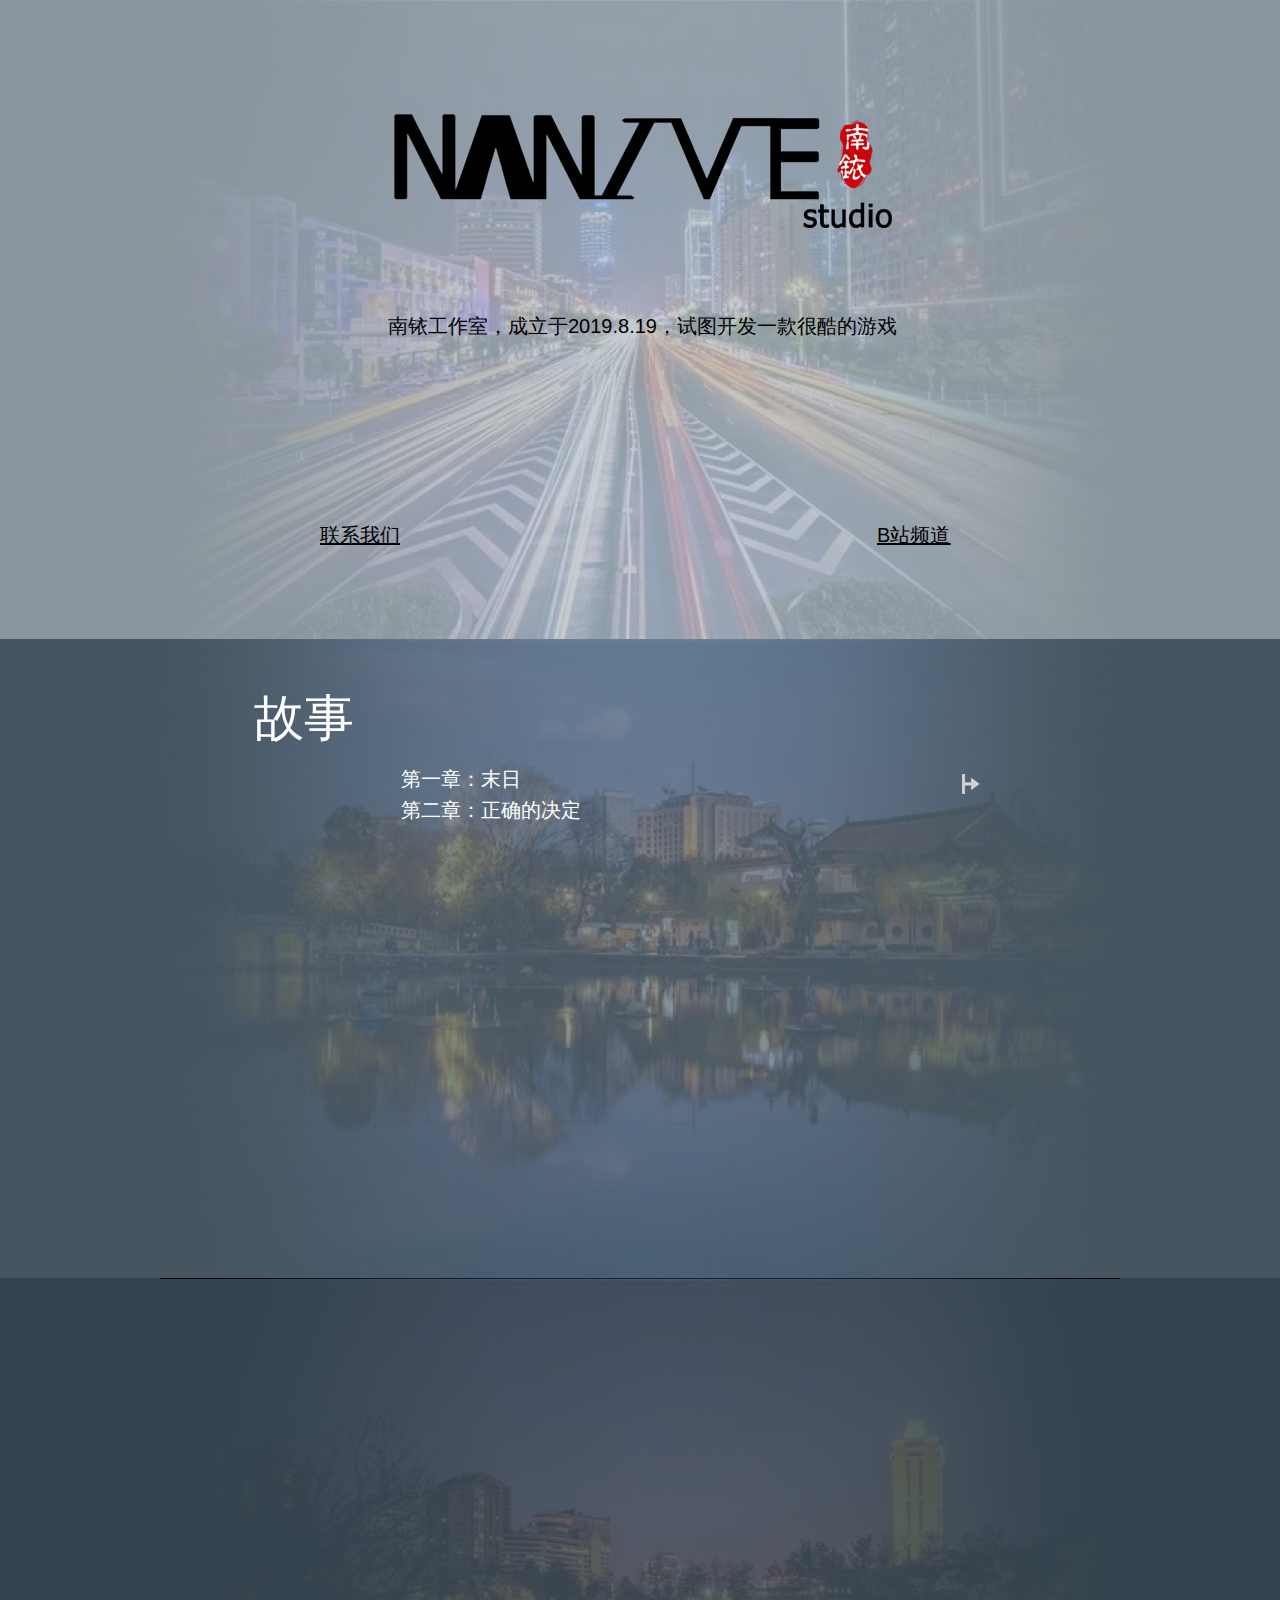
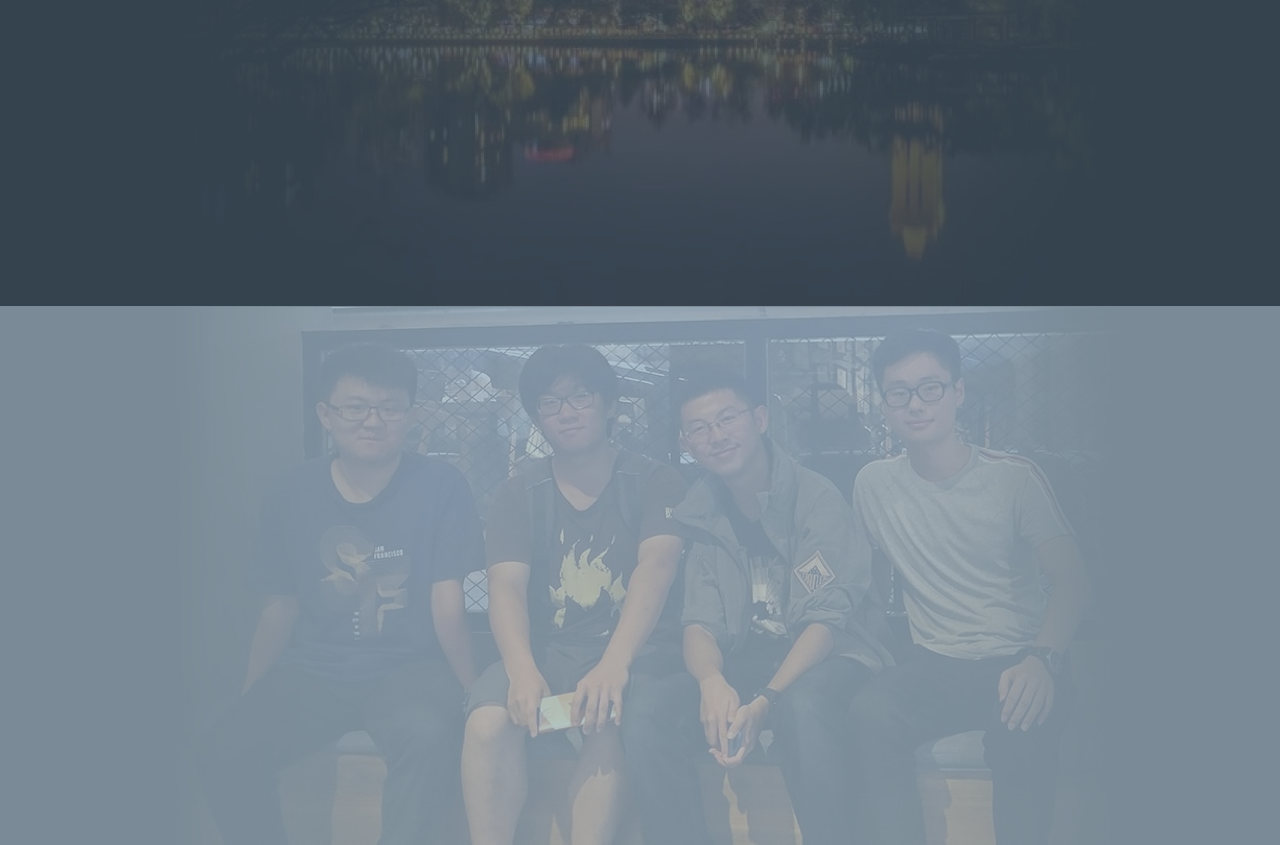
<file: index.html>
<!DOCTYPE html>
<html>
<head>
<meta charset="UTF-8">
<meta name="referrer" content="origin">
<meta name="viewport" content="width=960">
<style>.anim{visibility:hidden}</style>
<title>&#x5357;&#x94f1;</title>
<link rel="stylesheet" type="text/css" href="css/site.20200208001521.css">
<!--[if lte IE 7]>
<link rel="stylesheet" type="text/css" href="css/site.20200208001521-lteIE7.css">
<![endif]-->
<!--[if lte IE 8]>
<link rel="stylesheet" type="text/css" href="css/site.20200208001521-lteIE8.css">
<![endif]-->
<!--[if gte IE 9]>
<link rel="stylesheet" type="text/css" href="css/site.20200208001521-gteIE9.css">
<![endif]-->
</head>
<body id="body">
<div class="vis pos size cont">
<div class="pos-2 vis-2 section">
<div class="vis pos-3 size-2 cont-2">
<div class="vis pos-4 size-3 cont-3">
<picture class="img-2">
<source srcset="images/nanive_en-518-1.png 1x, images/nanive_en-1036-1.png 2x">
<img src="images/nanive_en-518-1.png" alt="" class="js img">
</picture>
</div>
<div class="vis pos-5 size-4 cont-4">
<picture class="img-4">
<source srcset="images/nanive-36.png 1x, images/nanive-72.png 2x">
<img src="images/nanive-36.png" alt="" class="js-2 img-3">
</picture>
</div>
</div>
<div class="anim fadeInUp js-3 vis-3 pos-6 size-5 cont-5">
<p class="para"><span class="font">&#x5357;&#x94f1;&#x5de5;&#x4f5c;&#x5ba4;&#xff0c;&#x6210;&#x7acb;&#x4e8e;2019.8.19&#xff0c;</span><span class="font">&#x8bd5;&#x56fe;&#x5f00;&#x53d1;</span><span class="font">&#x4e00;&#x6b3e;&#x5f88;&#x9177;&#x7684;&#x6e38;&#x620f;</span></p>
</div>
<div class="vis pos-7 size-6 cont-2">
<div class="anim fadeInLeft js-4 vis-3 pos-4 size-7 cont-6">
<p class="para"><span class="font-2"><a href="javascript:em1();">&#x8054;&#x7cfb;&#x6211;&#x4eec;</a></span></p>
</div>
<div class="anim fadeInRight js-5 vis-3 pos-8 size-7 cont-7">
<p class="para"><span class="font-2"><a target="_blank" href="https://space.bilibili.com/457047597/" rel="noopener">B&#x7ad9;</a></span><span class="font-2"><a target="_blank" href="https://space.bilibili.com/457047597/" rel="noopener">&#x9891;&#x9053;</a></span></p>
</div>
</div>
</div>
</div>
<div class="pos-9 vis-2 section-2">
<div class="vis pos-4 size-8 cont-8">
<picture class="img-6">
<source srcset="images/105141925_21-960.jpg 1x">
<img src="images/105141925_21-960.jpg" alt="" class="js-6 img-5">
</picture>
</div>
</div>
<div class="vis pos size cont-9">
<a name="story" class="vis pos-10 size-9">
</a>
<div class="pos-11 vis-2 section">
<div class="vis pos-12 size-10 cont-2">
<div class="anim fadeIn js-7 vis-3 pos-4 size-11 cont-10">
<p class="para-2"><span class="font-3">&#x6545;&#x4e8b;</span></p>
</div>
<div class="vis pos-13 size-12 colwrapper">
<div class="anim fadeInLeft js-8 vis-3 pos-4 size-13 cont-11">
<p class="para"><span class="font-4">&#x7b2c;&#x4e00;&#x7ae0;&#xff1a;</span><span class="font-4">&#x672b;&#x65e5;&nbsp;</span></p>
</div>
<div class="vis pos-14 size-14 cont-2">
<div class="vis pos-4 size-14 colwrapper">
<div class="anim fadeInLeft js-9 vis-3 pos-4 size-13 cont-12">
<p class="para"><span class="font-4">&#x7b2c;&#x4e8c;&#x7ae0;&#xff1a;</span><span class="font-4">&#x6b63;&#x786e;&#x7684;&#x51b3;&#x5b9a;&nbsp;</span></p>
</div>
<div class="vis pos-15 size-15 cont-2">
<div class="vis pos-4 size-15 colwrapper">
<div class="anim fadeInLeft js-10 vis-3 pos-4 size-13 cont-13">
<p class="para"><span class="font-4">&#x7b2c;&#x4e09;&#x7ae0;&#xff1a;</span><span class="font-4">&#x542f;&#x7a0b;&#x53f7;&nbsp;&nbsp;</span></p>
</div>
<div class="vis pos-14 size-16 cont-2">
<div class="vis pos-4 size-16 colwrapper">
<div class="anim fadeInLeft js-11 vis-3 pos-4 size-13 cont-14">
<p class="para"><span class="font-4">&#x7b2c;&#x56db;&#x7ae0;&#xff1a;</span><span class="font-4">&#x91d1;&#x5c5e;&#x5de8;&#x517d;</span></p>
</div>
<div class="vis pos-16 size-17 cont-2">
<div class="vis pos-4 size-17 colwrapper">
<div class="anim fadeInLeft js-12 vis-3 pos-4 size-13 cont-15">
<p class="para"><span class="font-4">&#x7b2c;&#x4e94;&#x7ae0;&#xff1a;</span><span class="font-4">&#x76f8;&#x9047;</span></p>
</div>
<div class="anim fadeInLeft js-13 vis-3 pos-16 size-13 cont-16">
<p class="para"><span class="font-4">&#x7b2c;&#x516d;&#x7ae0;&#xff1a;</span></p>
</div>
</div>
</div>
</div>
</div>
</div>
</div>
</div>
</div>
</div>
<div class="vis pos-17 size-18 colwrapper">
<div class="vis pos-4 size-19 cont-17">
<a class="anchor" href="chapter2.html"><picture class="img-8"><source srcset="images/picture4-18.png 1x, images/picture4-36.png 2x"><img src="images/picture4-18.png" alt="" class="js-14 anim fadeInRight img-7"></picture></a>
</div>
<div class="vis pos-18 size-19 cont-18">
<a class="anchor" href="chapter3.html"><picture class="img-8"><source srcset="images/picture4-18.png 1x, images/picture4-36.png 2x"><img src="images/picture4-18.png" alt="" class="js-15 anim fadeInRight img-7"></picture></a>
</div>
<div class="vis pos-19 size-19 cont-19">
<a class="anchor" href="chapter4.html"><picture class="img-8"><source srcset="images/picture4-18.png 1x, images/picture4-36.png 2x"><img src="images/picture4-18.png" alt="" class="js-16 anim fadeInRight img-7"></picture></a>
</div>
<div class="vis pos-20 size-19 cont-20">
<a class="anchor" href="chapter5.html"><picture class="img-8"><source srcset="images/picture4-18.png 1x, images/picture4-36.png 2x"><img src="images/picture4-18.png" alt="" class="js-17 anim fadeInRight img-7"></picture></a>
</div>
</div>
<div class="vis pos-21 size-20 colwrapper">
<div class="vis pos-4 size-19 cont-21">
<a class="anchor" href="chapter1.html"><picture class="img-8"><source srcset="images/picture4-18.png 1x, images/picture4-36.png 2x"><img src="images/picture4-18.png" alt="" class="js-18 anim fadeInRight img-7"></picture></a>
</div>
<div class="vis pos-22 size-19 cont-22">
<picture class="img-8">
<source srcset="images/picture4-18.png 1x, images/picture4-36.png 2x">
<img src="images/picture4-18.png" alt="" class="js-19 anim fadeInRight img-7">
</picture>
</div>
</div>
</div>
</div>
</div>
<div class="pos-9 vis-2 section-2">
<div class="vis pos-4 size-21 cont-23">
<picture class="img-10">
<source srcset="images/105141925_71-960.jpg 1x">
<img src="images/105141925_71-960.jpg" alt="" class="js-20 img-9">
</picture>
</div>
</div>
<div class="vis pos-23 size-22 cont-24">
<a name="gear" class="vis pos-24 size-9">
</a>
<div class="pos-25 vis-2 section">
<div class="vis pos-26 size-23 cont-2">
<div class="anim fadeIn js-21 vis-3 pos-4 size-11 cont-25">
<p class="para-2"><span class="font-3">&#x88c5;&#x5907;</span></p>
</div>
<div class="anim fadeInLeft js-22 vis-3 pos-13 size-13 cont-26">
<p class="para"><span class="font-4">&#x591a;&#x529f;&#x80fd;&#x624b;&#x67aa;</span></p>
</div>
<div class="vis pos-27 size-19 cont-27">
<a class="anchor" href="pistol.html"><picture class="img-8"><source srcset="images/picture4-18.png 1x, images/picture4-36.png 2x"><img src="images/picture4-18.png" alt="" class="js-23 anim fadeInRight img-7"></picture></a>
</div>
</div>
<div class="vis pos-28 size-24 cont-2">
<div class="anim fadeInLeft js-24 vis-3 pos-4 size-13 cont-28">
<p class="para"><span class="font-4">&#x591a;&#x529f;&#x80fd;&#x519b;&#x94f2;</span></p>
</div>
<div class="vis pos-29 size-19 cont-29">
<a class="anchor" href="shovel.html"><picture class="img-8"><source srcset="images/picture4-18.png 1x, images/picture4-36.png 2x"><img src="images/picture4-18.png" alt="" class="js-25 anim fadeInRight img-7"></picture></a>
</div>
</div>
<div class="vis pos-28 size-24 cont-2">
<div class="anim fadeInLeft js-26 vis-3 pos-4 size-13 cont-30">
<p class="para"><span class="font-4">&#x591a;&#x529f;&#x80fd;&#x8ffd;&#x968f;&#x8005;&#x65e0;&#x4eba;&#x673a;</span></p>
</div>
<div class="vis pos-29 size-19 cont-31">
<a class="anchor" href="drone.html"><picture class="img-8"><source srcset="images/picture4-18.png 1x, images/picture4-36.png 2x"><img src="images/picture4-18.png" alt="" class="js-27 anim fadeInRight img-7"></picture></a>
</div>
</div>
</div>
</div>
<div class="pos-30 vis-2 section-2">
<div class="vis pos-4 size-25 cont-32">
<picture class="img-12">
<source srcset="images/105141925_81-960.jpg 1x">
<img src="images/105141925_81-960.jpg" alt="" class="js-28 img-11">
</picture>
</div>
</div>
<div class="vis pos-23 size-26 cont-33">
<div class="pos-31 vis-2 section">
<div class="vis pos-26 size-27 cont-2">
<div class="anim fadeIn js-29 vis-3 pos-4 size-11 cont-34">
<p class="para-2"><span class="font-5">&#x6e38;&#x620f;</span></p>
</div>
<div class="anim fadeInUp js-30 vis-3 pos-13 size-13 cont-35">
<p class="para"><span class="font">&#x5373;&#x5c06;&#x4e0a;&#x7ebf;&hellip;</span></p>
</div>
</div>
</div>
</div>
<div class="pos-32 vis-2 section-2">
<div class="vis pos-4 size-28 cont-36">
<picture class="img-14">
<source srcset="images/us-956.jpg 1x">
<img src="images/us-956.jpg" alt="" class="js-31 img-13">
</picture>
</div>
</div>
<script type="text/javascript" src="js/jquery.js"></script>
<script type="text/javascript" src="js/woolite.js"></script>
<script type="text/javascript" src="js/index.20200208001521.js"></script>
<script type="text/javascript">
var ver=RegExp(/Mozilla\/5\.0 \(Linux; .; Android ([\d.]+)/).exec(navigator.userAgent);if(ver&&parseFloat(ver[1])<5){document.getElementsByTagName('body')[0].className+=' whitespacefix';}
</script>
</body>
</html>
</file>
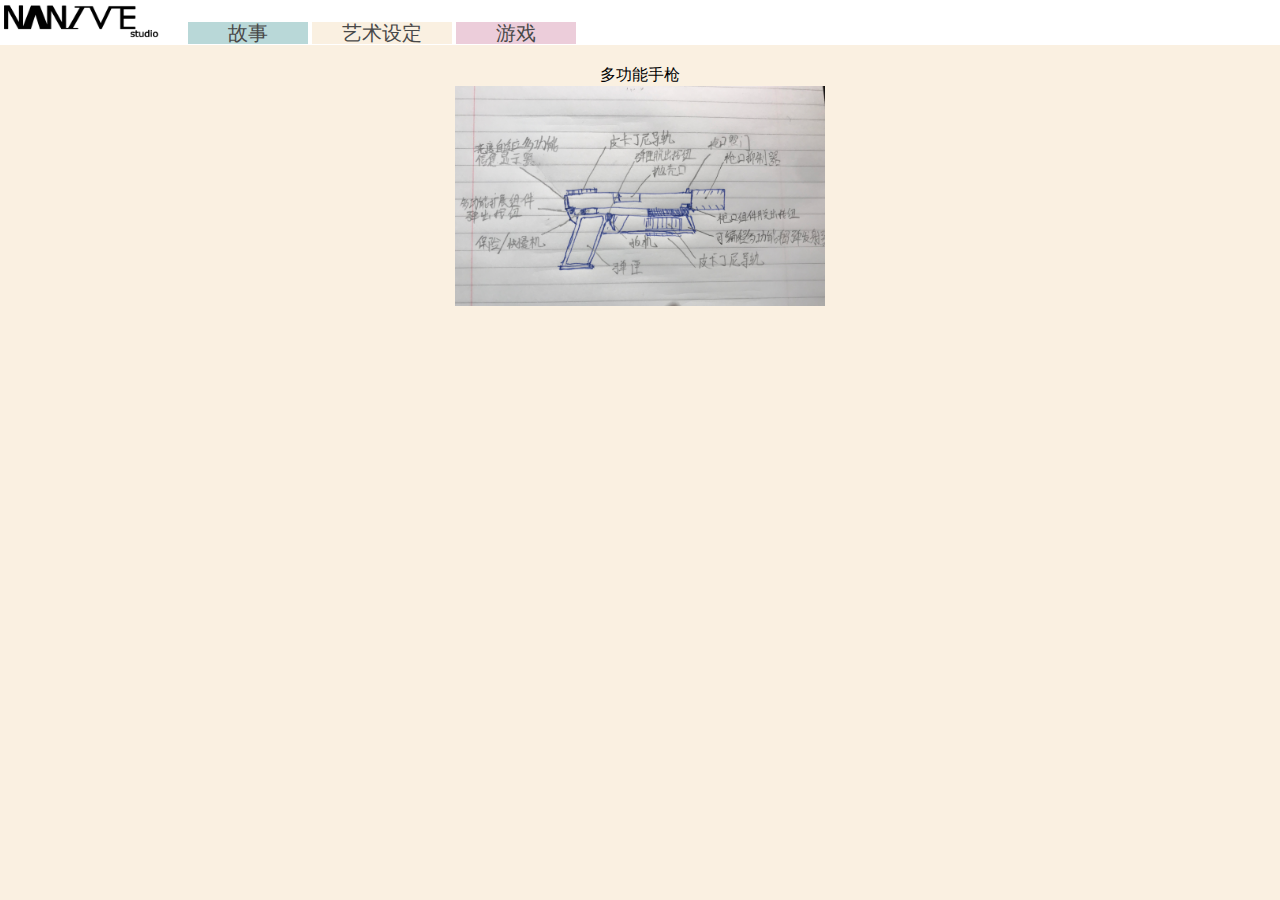
<file: art.html>
<!doctype html>
<html>
<link rel="stylesheet", href="art.css">
<head>
    <meta charset="utf-8">
    <title>Nanive Lab</title>
</head>
<body>
    <section id="head">
        <a href="index.html"><img id="name" src="nanive_en.png" height=40px, width=160px></a>
        <a>&ensp;&ensp;</a>
        <a id="story" href="story.html">&ensp;&ensp;&ensp;&ensp;故事&ensp;&ensp;&ensp;&ensp;</a>
        <a id="art" href="art.html">&ensp;&ensp;&ensp;艺术设定&ensp;&ensp;&ensp;</a>
        <a id="game" href="game.html">&ensp;&ensp;&ensp;&ensp;游戏&ensp;&ensp;&ensp;&ensp;</a>
    </section>
    <section id="content">
        <a>多功能手枪</a><br>
        <img src="pistol.jpeg" height=220px, width=370px>
    </section>
</body>
</html>
</file>
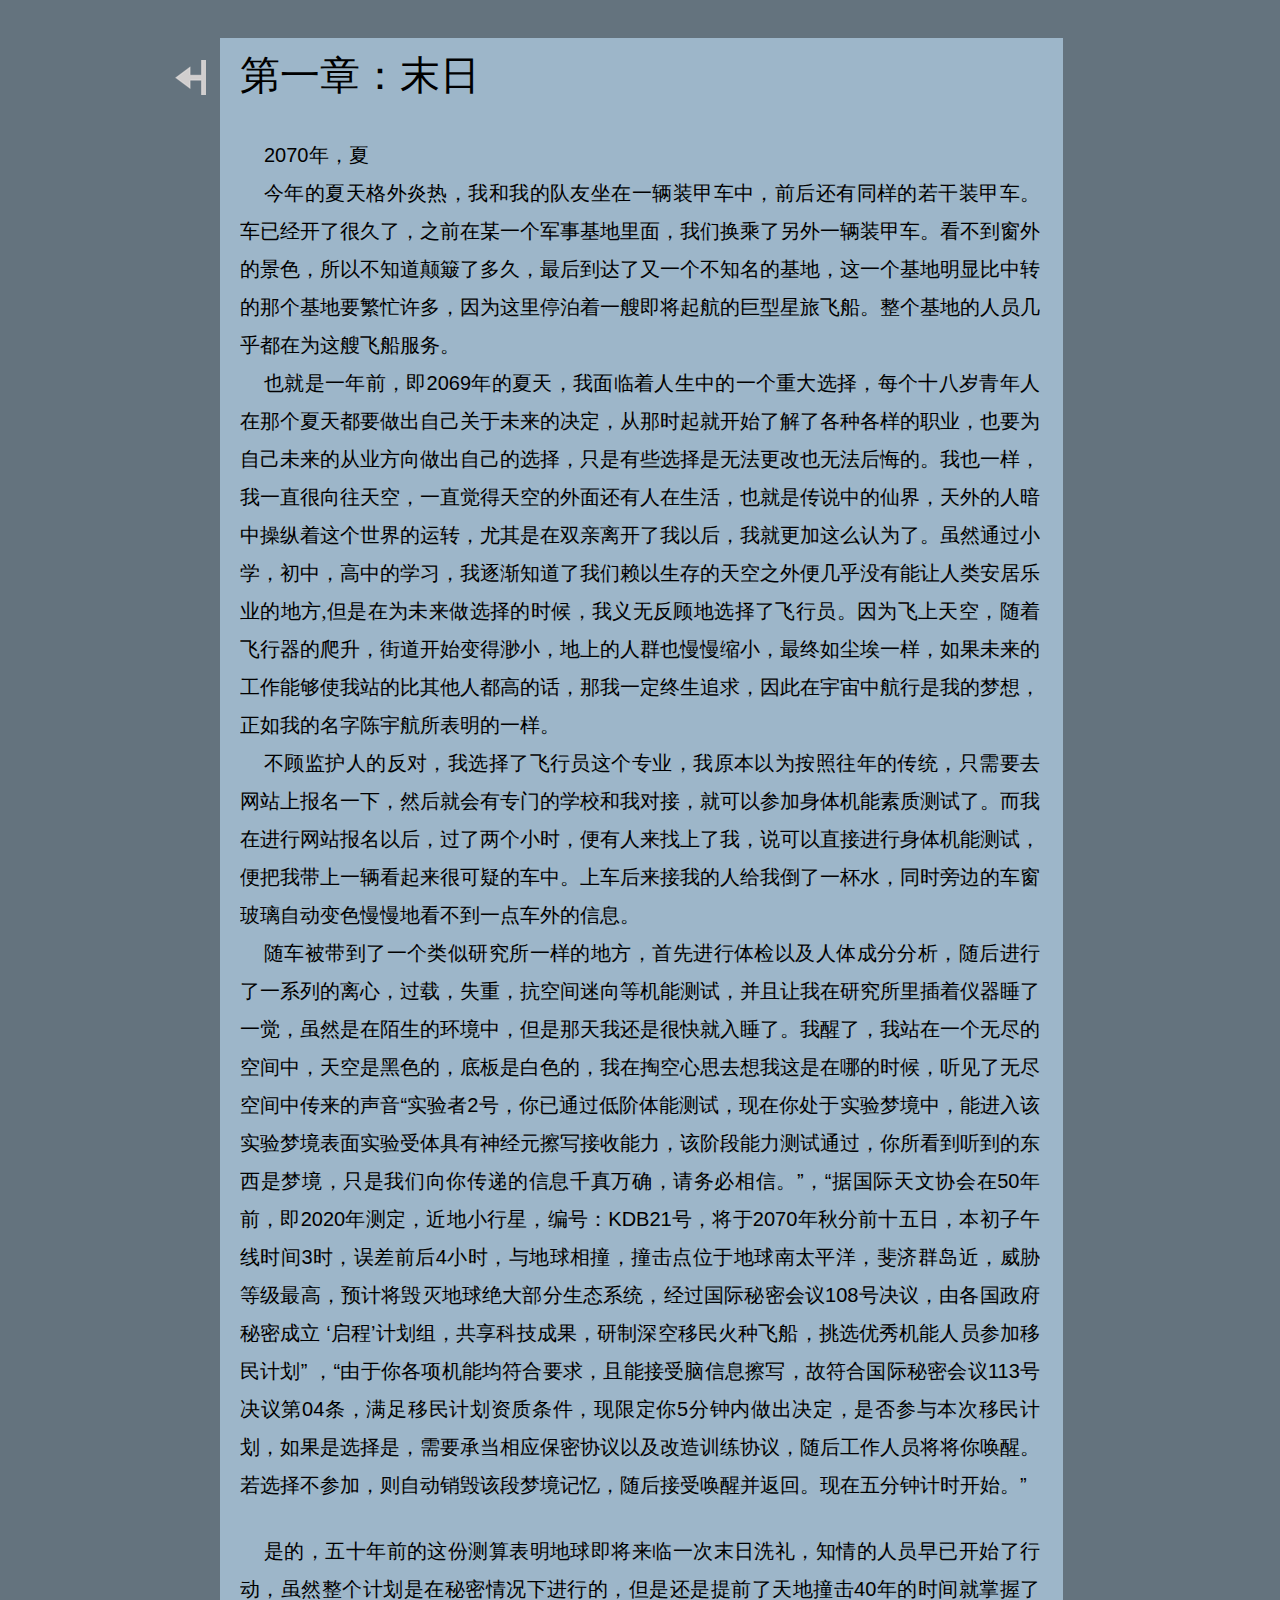
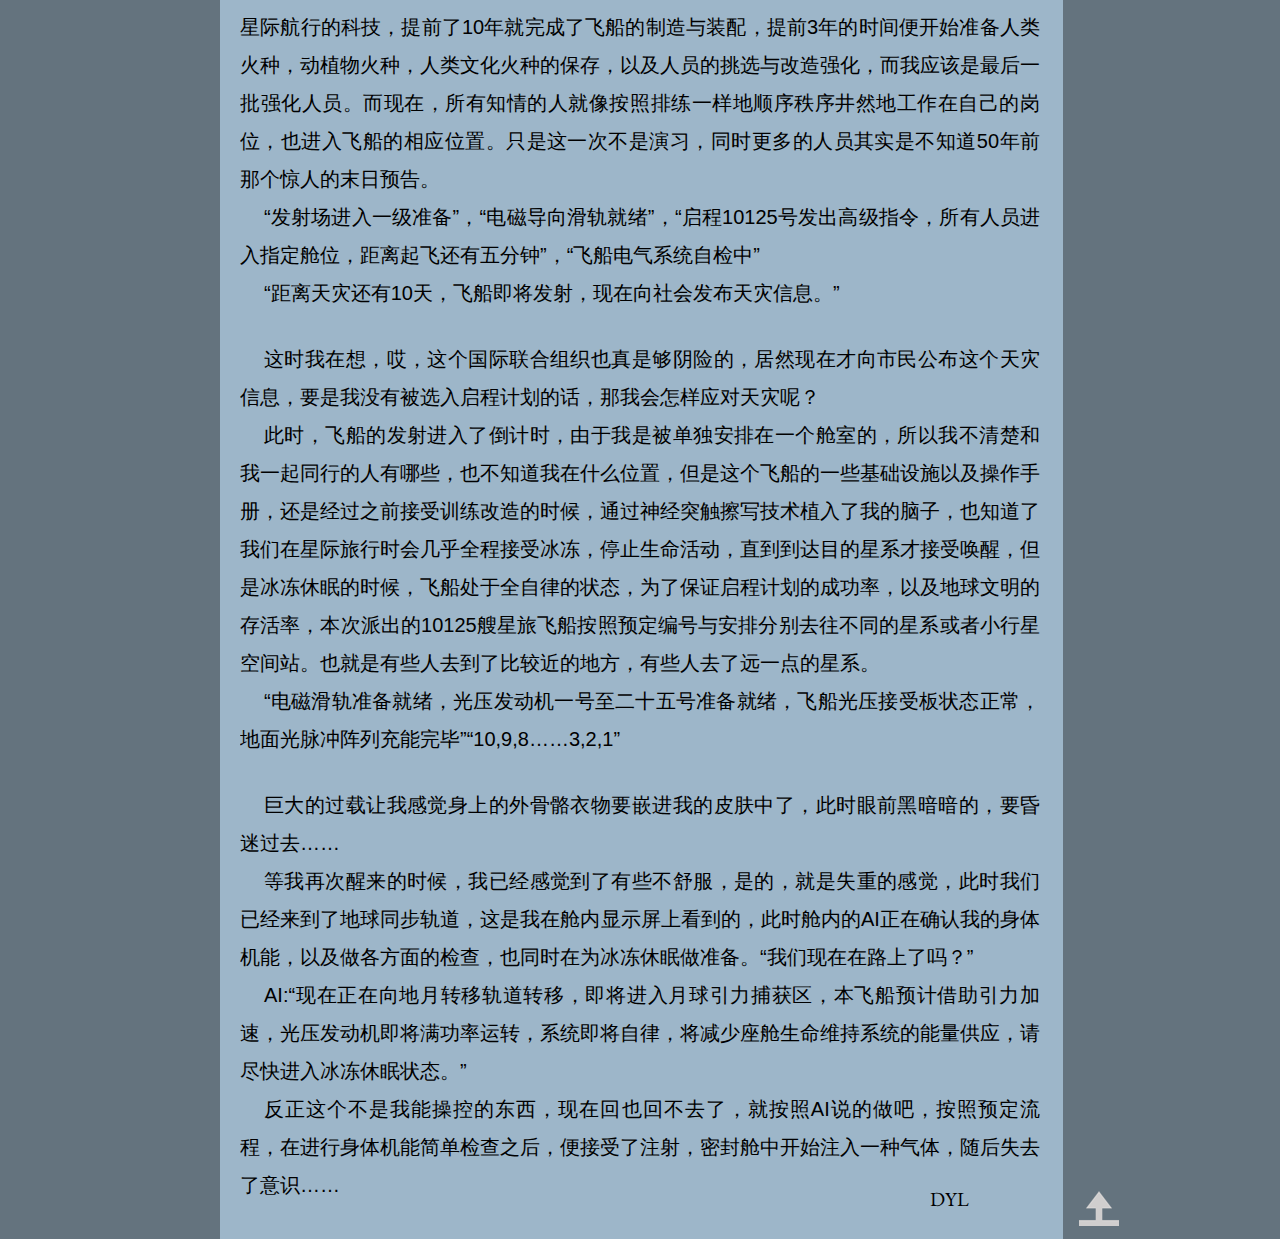
<file: chapter1.html>
<!DOCTYPE html>
<html>
<head>
<meta charset="UTF-8">
<meta name="referrer" content="origin">
<meta name="viewport" content="width=960">
<link rel="stylesheet" type="text/css" href="https://fonts.googleapis.com/css?family=EB+Garamond&amp;subset=all">
<title>chapter1</title>
<link rel="stylesheet" type="text/css" href="css/site.20200208001521.css">
<!--[if lte IE 7]>
<link rel="stylesheet" type="text/css" href="css/site.20200208001521-lteIE7.css">
<![endif]-->
<!--[if lte IE 8]>
<link rel="stylesheet" type="text/css" href="css/site.20200208001521-lteIE8.css">
<![endif]-->
<!--[if gte IE 9]>
<link rel="stylesheet" type="text/css" href="css/site.20200208001521-gteIE9.css">
<![endif]-->
</head>
<body id="body-2">
<div class="pos-33 vis-2 section-2">
<div class="vis pos-34 size-29 cont-2">
<div class="vis pos-35 size-30 cont-36">
<a class="anchor" href="index.html#story"><picture class="img-16"><source srcset="images/picture3-31.png 1x, images/picture3-62.png 2x"><img src="images/picture3-31.png" alt="" class="js-32 img-15"></picture></a>
</div>
<div class="vis pos-36 size-31 cont-37">
<div class="vis-3 pos-37 size-32 cont-38">
<p class="para"><span class="font-6">&#x7b2c;&#x4e00;&#x7ae0;&#xff1a;&#x672b;&#x65e5;</span></p>
</div>
<div class="vis pos-38 size-33 cont-2">
<div class="vis pos-4 size-33 colwrapper">
<div class="vis-3 pos-4 size-34 cont-23">
<p class="para-3"><span class="font-7">2070</span><span class="font">&#x5e74;&#xff0c;&#x590f;</span></p>
<p class="para-3"><span class="font">&#x4eca;&#x5e74;&#x7684;&#x590f;&#x5929;&#x683c;&#x5916;&#x708e;&#x70ed;&#xff0c;&#x6211;&#x548c;&#x6211;&#x7684;&#x961f;&#x53cb;&#x5750;&#x5728;&#x4e00;&#x8f86;&#x88c5;&#x7532;&#x8f66;&#x4e2d;&#xff0c;&#x524d;&#x540e;&#x8fd8;&#x6709;&#x540c;&#x6837;&#x7684;&#x82e5;&#x5e72;&#x88c5;&#x7532;&#x8f66;&#x3002;&#x8f66;&#x5df2;&#x7ecf;&#x5f00;&#x4e86;&#x5f88;&#x4e45;&#x4e86;&#xff0c;&#x4e4b;&#x524d;&#x5728;&#x67d0;&#x4e00;&#x4e2a;&#x519b;&#x4e8b;&#x57fa;&#x5730;&#x91cc;&#x9762;&#xff0c;&#x6211;&#x4eec;&#x6362;&#x4e58;&#x4e86;&#x53e6;&#x5916;&#x4e00;&#x8f86;&#x88c5;&#x7532;&#x8f66;&#x3002;&#x770b;&#x4e0d;&#x5230;&#x7a97;&#x5916;&#x7684;&#x666f;&#x8272;&#xff0c;&#x6240;&#x4ee5;&#x4e0d;&#x77e5;&#x9053;&#x98a0;&#x7c38;&#x4e86;&#x591a;&#x4e45;&#xff0c;&#x6700;&#x540e;&#x5230;&#x8fbe;&#x4e86;&#x53c8;&#x4e00;&#x4e2a;&#x4e0d;&#x77e5;&#x540d;&#x7684;&#x57fa;&#x5730;&#xff0c;&#x8fd9;&#x4e00;&#x4e2a;&#x57fa;&#x5730;&#x660e;&#x663e;&#x6bd4;&#x4e2d;&#x8f6c;&#x7684;&#x90a3;&#x4e2a;&#x57fa;&#x5730;&#x8981;&#x7e41;&#x5fd9;&#x8bb8;&#x591a;&#xff0c;&#x56e0;&#x4e3a;&#x8fd9;&#x91cc;&#x505c;&#x6cca;&#x7740;&#x4e00;&#x8258;&#x5373;&#x5c06;&#x8d77;&#x822a;&#x7684;&#x5de8;&#x578b;&#x661f;&#x65c5;&#x98de;&#x8239;&#x3002;&#x6574;&#x4e2a;&#x57fa;&#x5730;&#x7684;&#x4eba;&#x5458;&#x51e0;&#x4e4e;&#x90fd;&#x5728;&#x4e3a;&#x8fd9;&#x8258;&#x98de;&#x8239;&#x670d;&#x52a1;&#x3002;</span></p>
<p class="para-3"><span class="font">&#x4e5f;&#x5c31;&#x662f;&#x4e00;&#x5e74;&#x524d;&#xff0c;&#x5373;</span><span class="font-7">2069</span><span class="font">&#x5e74;&#x7684;&#x590f;&#x5929;&#xff0c;&#x6211;&#x9762;&#x4e34;&#x7740;&#x4eba;&#x751f;&#x4e2d;&#x7684;&#x4e00;&#x4e2a;&#x91cd;&#x5927;&#x9009;&#x62e9;&#xff0c;&#x6bcf;&#x4e2a;&#x5341;&#x516b;&#x5c81;&#x9752;&#x5e74;&#x4eba;&#x5728;&#x90a3;&#x4e2a;&#x590f;&#x5929;&#x90fd;&#x8981;&#x505a;&#x51fa;&#x81ea;&#x5df1;&#x5173;&#x4e8e;&#x672a;&#x6765;&#x7684;&#x51b3;&#x5b9a;&#xff0c;&#x4ece;&#x90a3;&#x65f6;&#x8d77;&#x5c31;&#x5f00;&#x59cb;&#x4e86;&#x89e3;&#x4e86;&#x5404;&#x79cd;&#x5404;&#x6837;&#x7684;&#x804c;&#x4e1a;&#xff0c;&#x4e5f;&#x8981;&#x4e3a;&#x81ea;&#x5df1;&#x672a;&#x6765;&#x7684;&#x4ece;&#x4e1a;&#x65b9;&#x5411;&#x505a;&#x51fa;&#x81ea;&#x5df1;&#x7684;&#x9009;&#x62e9;&#xff0c;&#x53ea;&#x662f;&#x6709;&#x4e9b;&#x9009;&#x62e9;&#x662f;&#x65e0;&#x6cd5;&#x66f4;&#x6539;&#x4e5f;&#x65e0;&#x6cd5;&#x540e;&#x6094;&#x7684;&#x3002;&#x6211;&#x4e5f;&#x4e00;&#x6837;&#xff0c;&#x6211;&#x4e00;&#x76f4;&#x5f88;&#x5411;&#x5f80;&#x5929;&#x7a7a;&#xff0c;&#x4e00;&#x76f4;&#x89c9;&#x5f97;&#x5929;&#x7a7a;&#x7684;&#x5916;&#x9762;&#x8fd8;&#x6709;&#x4eba;&#x5728;&#x751f;&#x6d3b;&#xff0c;&#x4e5f;&#x5c31;&#x662f;&#x4f20;&#x8bf4;&#x4e2d;&#x7684;&#x4ed9;&#x754c;&#xff0c;&#x5929;&#x5916;&#x7684;&#x4eba;&#x6697;&#x4e2d;&#x64cd;&#x7eb5;&#x7740;&#x8fd9;&#x4e2a;&#x4e16;&#x754c;&#x7684;&#x8fd0;&#x8f6c;&#xff0c;&#x5c24;&#x5176;&#x662f;&#x5728;&#x53cc;&#x4eb2;&#x79bb;&#x5f00;&#x4e86;&#x6211;&#x4ee5;&#x540e;&#xff0c;&#x6211;&#x5c31;&#x66f4;&#x52a0;&#x8fd9;&#x4e48;&#x8ba4;&#x4e3a;&#x4e86;&#x3002;&#x867d;&#x7136;&#x901a;&#x8fc7;&#x5c0f;&#x5b66;&#xff0c;&#x521d;&#x4e2d;&#xff0c;&#x9ad8;&#x4e2d;&#x7684;&#x5b66;&#x4e60;&#xff0c;&#x6211;&#x9010;&#x6e10;&#x77e5;&#x9053;&#x4e86;&#x6211;&#x4eec;&#x8d56;&#x4ee5;&#x751f;&#x5b58;&#x7684;&#x5929;&#x7a7a;&#x4e4b;&#x5916;&#x4fbf;&#x51e0;&#x4e4e;&#x6ca1;&#x6709;&#x80fd;&#x8ba9;&#x4eba;&#x7c7b;&#x5b89;&#x5c45;&#x4e50;&#x4e1a;&#x7684;&#x5730;&#x65b9;</span><span class="font-8">,</span><span class="font">&#x4f46;&#x662f;&#x5728;&#x4e3a;&#x672a;&#x6765;&#x505a;&#x9009;&#x62e9;&#x7684;&#x65f6;&#x5019;&#xff0c;&#x6211;&#x4e49;&#x65e0;&#x53cd;&#x987e;&#x5730;&#x9009;&#x62e9;&#x4e86;&#x98de;&#x884c;&#x5458;&#x3002;&#x56e0;&#x4e3a;&#x98de;&#x4e0a;&#x5929;&#x7a7a;&#xff0c;&#x968f;&#x7740;&#x98de;&#x884c;&#x5668;&#x7684;&#x722c;&#x5347;&#xff0c;&#x8857;&#x9053;&#x5f00;&#x59cb;&#x53d8;&#x5f97;&#x6e3a;&#x5c0f;&#xff0c;&#x5730;&#x4e0a;&#x7684;&#x4eba;&#x7fa4;&#x4e5f;&#x6162;&#x6162;&#x7f29;&#x5c0f;&#xff0c;&#x6700;&#x7ec8;&#x5982;&#x5c18;&#x57c3;&#x4e00;&#x6837;&#xff0c;&#x5982;&#x679c;&#x672a;&#x6765;&#x7684;&#x5de5;&#x4f5c;&#x80fd;&#x591f;&#x4f7f;&#x6211;&#x7ad9;&#x7684;&#x6bd4;&#x5176;&#x4ed6;&#x4eba;&#x90fd;&#x9ad8;&#x7684;&#x8bdd;&#xff0c;&#x90a3;&#x6211;&#x4e00;&#x5b9a;&#x7ec8;&#x751f;&#x8ffd;&#x6c42;&#xff0c;&#x56e0;&#x6b64;&#x5728;&#x5b87;&#x5b99;&#x4e2d;&#x822a;&#x884c;&#x662f;&#x6211;&#x7684;&#x68a6;&#x60f3;&#xff0c;&#x6b63;&#x5982;&#x6211;&#x7684;&#x540d;&#x5b57;&#x9648;&#x5b87;&#x822a;&#x6240;&#x8868;&#x660e;&#x7684;&#x4e00;&#x6837;&#x3002;</span></p>
<p class="para-3"><span class="font">&#x4e0d;&#x987e;&#x76d1;&#x62a4;&#x4eba;&#x7684;&#x53cd;&#x5bf9;&#xff0c;&#x6211;&#x9009;&#x62e9;&#x4e86;&#x98de;&#x884c;&#x5458;&#x8fd9;&#x4e2a;&#x4e13;&#x4e1a;&#xff0c;&#x6211;&#x539f;&#x672c;&#x4ee5;&#x4e3a;&#x6309;&#x7167;&#x5f80;&#x5e74;&#x7684;&#x4f20;&#x7edf;&#xff0c;&#x53ea;&#x9700;&#x8981;&#x53bb;&#x7f51;&#x7ad9;&#x4e0a;&#x62a5;&#x540d;&#x4e00;&#x4e0b;&#xff0c;&#x7136;&#x540e;&#x5c31;&#x4f1a;&#x6709;&#x4e13;&#x95e8;&#x7684;&#x5b66;&#x6821;&#x548c;&#x6211;&#x5bf9;&#x63a5;&#xff0c;&#x5c31;&#x53ef;&#x4ee5;&#x53c2;&#x52a0;&#x8eab;&#x4f53;&#x673a;&#x80fd;&#x7d20;&#x8d28;&#x6d4b;&#x8bd5;&#x4e86;&#x3002;&#x800c;&#x6211;&#x5728;&#x8fdb;&#x884c;&#x7f51;&#x7ad9;&#x62a5;&#x540d;&#x4ee5;&#x540e;&#xff0c;&#x8fc7;&#x4e86;&#x4e24;&#x4e2a;&#x5c0f;&#x65f6;&#xff0c;&#x4fbf;&#x6709;&#x4eba;&#x6765;&#x627e;&#x4e0a;&#x4e86;&#x6211;&#xff0c;&#x8bf4;&#x53ef;&#x4ee5;&#x76f4;&#x63a5;&#x8fdb;&#x884c;&#x8eab;&#x4f53;&#x673a;&#x80fd;&#x6d4b;&#x8bd5;&#xff0c;&#x4fbf;&#x628a;&#x6211;&#x5e26;&#x4e0a;&#x4e00;&#x8f86;&#x770b;&#x8d77;&#x6765;&#x5f88;&#x53ef;&#x7591;&#x7684;&#x8f66;&#x4e2d;&#x3002;&#x4e0a;&#x8f66;&#x540e;&#x6765;&#x63a5;&#x6211;&#x7684;&#x4eba;&#x7ed9;&#x6211;&#x5012;&#x4e86;&#x4e00;&#x676f;&#x6c34;&#xff0c;&#x540c;&#x65f6;&#x65c1;&#x8fb9;&#x7684;&#x8f66;&#x7a97;&#x73bb;&#x7483;&#x81ea;&#x52a8;&#x53d8;&#x8272;&#x6162;&#x6162;&#x5730;&#x770b;&#x4e0d;&#x5230;&#x4e00;&#x70b9;&#x8f66;&#x5916;&#x7684;&#x4fe1;&#x606f;&#x3002;</span></p>
<p class="para-3"><span class="font">&#x968f;&#x8f66;&#x88ab;&#x5e26;&#x5230;&#x4e86;&#x4e00;&#x4e2a;&#x7c7b;&#x4f3c;&#x7814;&#x7a76;&#x6240;&#x4e00;&#x6837;&#x7684;&#x5730;&#x65b9;&#xff0c;&#x9996;&#x5148;&#x8fdb;&#x884c;&#x4f53;&#x68c0;&#x4ee5;&#x53ca;&#x4eba;&#x4f53;&#x6210;&#x5206;&#x5206;&#x6790;&#xff0c;&#x968f;&#x540e;&#x8fdb;&#x884c;&#x4e86;&#x4e00;&#x7cfb;&#x5217;&#x7684;&#x79bb;&#x5fc3;&#xff0c;&#x8fc7;&#x8f7d;&#xff0c;&#x5931;&#x91cd;&#xff0c;&#x6297;&#x7a7a;&#x95f4;&#x8ff7;&#x5411;&#x7b49;&#x673a;&#x80fd;&#x6d4b;&#x8bd5;&#xff0c;&#x5e76;&#x4e14;&#x8ba9;&#x6211;&#x5728;&#x7814;&#x7a76;&#x6240;&#x91cc;&#x63d2;&#x7740;&#x4eea;&#x5668;&#x7761;&#x4e86;&#x4e00;&#x89c9;&#xff0c;&#x867d;&#x7136;&#x662f;&#x5728;&#x964c;&#x751f;&#x7684;&#x73af;&#x5883;&#x4e2d;&#xff0c;&#x4f46;&#x662f;&#x90a3;&#x5929;&#x6211;&#x8fd8;&#x662f;&#x5f88;&#x5feb;&#x5c31;&#x5165;&#x7761;&#x4e86;&#x3002;&#x6211;&#x9192;&#x4e86;&#xff0c;&#x6211;&#x7ad9;&#x5728;&#x4e00;&#x4e2a;&#x65e0;&#x5c3d;&#x7684;&#x7a7a;&#x95f4;&#x4e2d;&#xff0c;&#x5929;&#x7a7a;&#x662f;&#x9ed1;&#x8272;&#x7684;&#xff0c;&#x5e95;&#x677f;&#x662f;&#x767d;&#x8272;&#x7684;&#xff0c;&#x6211;&#x5728;&#x638f;&#x7a7a;&#x5fc3;&#x601d;&#x53bb;&#x60f3;&#x6211;&#x8fd9;&#x662f;&#x5728;&#x54ea;&#x7684;&#x65f6;&#x5019;&#xff0c;&#x542c;&#x89c1;&#x4e86;&#x65e0;&#x5c3d;&#x7a7a;&#x95f4;&#x4e2d;&#x4f20;&#x6765;&#x7684;&#x58f0;&#x97f3;</span><span class="font-7">&ldquo;</span><span class="font">&#x5b9e;&#x9a8c;&#x8005;</span><span class="font-7">2</span><span class="font">&#x53f7;&#xff0c;&#x4f60;&#x5df2;&#x901a;&#x8fc7;&#x4f4e;&#x9636;&#x4f53;&#x80fd;&#x6d4b;&#x8bd5;&#xff0c;&#x73b0;&#x5728;&#x4f60;&#x5904;&#x4e8e;&#x5b9e;&#x9a8c;&#x68a6;&#x5883;&#x4e2d;&#xff0c;&#x80fd;&#x8fdb;&#x5165;&#x8be5;&#x5b9e;&#x9a8c;&#x68a6;&#x5883;&#x8868;&#x9762;&#x5b9e;&#x9a8c;&#x53d7;&#x4f53;&#x5177;&#x6709;&#x795e;&#x7ecf;&#x5143;&#x64e6;&#x5199;&#x63a5;&#x6536;&#x80fd;&#x529b;&#xff0c;&#x8be5;&#x9636;&#x6bb5;&#x80fd;&#x529b;&#x6d4b;&#x8bd5;&#x901a;&#x8fc7;&#xff0c;&#x4f60;&#x6240;&#x770b;&#x5230;&#x542c;&#x5230;&#x7684;&#x4e1c;&#x897f;&#x662f;&#x68a6;&#x5883;&#xff0c;&#x53ea;&#x662f;&#x6211;&#x4eec;&#x5411;&#x4f60;&#x4f20;&#x9012;&#x7684;&#x4fe1;&#x606f;&#x5343;&#x771f;&#x4e07;&#x786e;&#xff0c;&#x8bf7;&#x52a1;&#x5fc5;&#x76f8;&#x4fe1;&#x3002;</span><span class="font-7">&rdquo;</span><span class="font">&#xff0c;</span><span class="font-7">&ldquo;</span><span class="font">&#x636e;&#x56fd;&#x9645;&#x5929;&#x6587;&#x534f;&#x4f1a;&#x5728;</span><span class="font-7">50</span><span class="font">&#x5e74;&#x524d;&#xff0c;&#x5373;</span><span class="font-7">2020</span><span class="font">&#x5e74;&#x6d4b;&#x5b9a;&#xff0c;&#x8fd1;&#x5730;&#x5c0f;&#x884c;&#x661f;&#xff0c;&#x7f16;&#x53f7;&#xff1a;</span><span class="font-7">KDB21</span><span class="font">&#x53f7;&#xff0c;&#x5c06;&#x4e8e;</span><span class="font-7">2070</span><span class="font">&#x5e74;&#x79cb;&#x5206;&#x524d;&#x5341;&#x4e94;&#x65e5;&#xff0c;&#x672c;&#x521d;&#x5b50;&#x5348;&#x7ebf;&#x65f6;&#x95f4;</span><span class="font-7">3</span><span class="font">&#x65f6;&#xff0c;&#x8bef;&#x5dee;&#x524d;&#x540e;</span><span class="font-7">4</span><span class="font">&#x5c0f;&#x65f6;&#xff0c;&#x4e0e;&#x5730;&#x7403;&#x76f8;&#x649e;&#xff0c;&#x649e;&#x51fb;&#x70b9;&#x4f4d;&#x4e8e;&#x5730;&#x7403;&#x5357;&#x592a;&#x5e73;&#x6d0b;&#xff0c;&#x6590;&#x6d4e;&#x7fa4;&#x5c9b;&#x8fd1;&#xff0c;&#x5a01;&#x80c1;&#x7b49;&#x7ea7;&#x6700;&#x9ad8;&#xff0c;&#x9884;&#x8ba1;&#x5c06;&#x6bc1;&#x706d;&#x5730;&#x7403;&#x7edd;&#x5927;&#x90e8;&#x5206;&#x751f;&#x6001;&#x7cfb;&#x7edf;&#xff0c;&#x7ecf;&#x8fc7;&#x56fd;&#x9645;&#x79d8;&#x5bc6;&#x4f1a;&#x8bae;</span><span class="font-7">108</span><span class="font">&#x53f7;&#x51b3;&#x8bae;&#xff0c;&#x7531;&#x5404;&#x56fd;&#x653f;&#x5e9c;&#x79d8;&#x5bc6;&#x6210;&#x7acb;</span><span class="font-7"> &lsquo;</span><span class="font">&#x542f;&#x7a0b;</span><span class="font-7">&rsquo;</span><span class="font">&#x8ba1;&#x5212;&#x7ec4;&#xff0c;&#x5171;&#x4eab;&#x79d1;&#x6280;&#x6210;&#x679c;&#xff0c;&#x7814;&#x5236;&#x6df1;&#x7a7a;&#x79fb;&#x6c11;&#x706b;&#x79cd;&#x98de;&#x8239;&#xff0c;&#x6311;&#x9009;&#x4f18;&#x79c0;&#x673a;&#x80fd;&#x4eba;&#x5458;&#x53c2;&#x52a0;&#x79fb;&#x6c11;&#x8ba1;&#x5212;</span><span class="font-7">&rdquo; </span><span class="font">&#xff0c;</span><span class="font-7">&ldquo;</span><span class="font">&#x7531;&#x4e8e;&#x4f60;&#x5404;&#x9879;&#x673a;&#x80fd;&#x5747;&#x7b26;&#x5408;&#x8981;&#x6c42;&#xff0c;&#x4e14;&#x80fd;&#x63a5;&#x53d7;&#x8111;&#x4fe1;&#x606f;&#x64e6;&#x5199;&#xff0c;&#x6545;&#x7b26;&#x5408;&#x56fd;&#x9645;&#x79d8;&#x5bc6;&#x4f1a;&#x8bae;</span><span class="font-7">113</span><span class="font">&#x53f7;&#x51b3;&#x8bae;&#x7b2c;</span><span class="font-7">04</span><span class="font">&#x6761;&#xff0c;&#x6ee1;&#x8db3;&#x79fb;&#x6c11;&#x8ba1;&#x5212;&#x8d44;&#x8d28;&#x6761;&#x4ef6;&#xff0c;&#x73b0;&#x9650;&#x5b9a;&#x4f60;</span><span class="font-7">5</span><span class="font">&#x5206;&#x949f;&#x5185;&#x505a;&#x51fa;&#x51b3;&#x5b9a;&#xff0c;&#x662f;&#x5426;&#x53c2;&#x4e0e;&#x672c;&#x6b21;&#x79fb;&#x6c11;&#x8ba1;&#x5212;&#xff0c;&#x5982;&#x679c;&#x662f;&#x9009;&#x62e9;&#x662f;&#xff0c;&#x9700;&#x8981;&#x627f;&#x5f53;&#x76f8;&#x5e94;&#x4fdd;&#x5bc6;&#x534f;&#x8bae;&#x4ee5;&#x53ca;&#x6539;&#x9020;&#x8bad;&#x7ec3;&#x534f;&#x8bae;&#xff0c;&#x968f;&#x540e;&#x5de5;&#x4f5c;&#x4eba;&#x5458;&#x5c06;&#x5c06;&#x4f60;&#x5524;&#x9192;&#x3002;&#x82e5;&#x9009;&#x62e9;&#x4e0d;&#x53c2;&#x52a0;&#xff0c;&#x5219;&#x81ea;&#x52a8;&#x9500;&#x6bc1;&#x8be5;&#x6bb5;&#x68a6;&#x5883;&#x8bb0;&#x5fc6;&#xff0c;&#x968f;&#x540e;&#x63a5;&#x53d7;&#x5524;&#x9192;&#x5e76;&#x8fd4;&#x56de;&#x3002;&#x73b0;&#x5728;&#x4e94;&#x5206;&#x949f;&#x8ba1;&#x65f6;&#x5f00;&#x59cb;&#x3002;</span><span class="font-7">&rdquo;</span></p>
<p class="para-3"><span class="font-8">&#xfeff;&ZeroWidthSpace;</span></p>
<p class="para-3"><span class="font">&#x662f;&#x7684;&#xff0c;&#x4e94;&#x5341;&#x5e74;&#x524d;&#x7684;&#x8fd9;&#x4efd;&#x6d4b;&#x7b97;&#x8868;&#x660e;&#x5730;&#x7403;&#x5373;&#x5c06;&#x6765;&#x4e34;&#x4e00;&#x6b21;&#x672b;&#x65e5;&#x6d17;&#x793c;&#xff0c;&#x77e5;&#x60c5;&#x7684;&#x4eba;&#x5458;&#x65e9;&#x5df2;&#x5f00;&#x59cb;&#x4e86;&#x884c;&#x52a8;&#xff0c;&#x867d;&#x7136;&#x6574;&#x4e2a;&#x8ba1;&#x5212;&#x662f;&#x5728;&#x79d8;&#x5bc6;&#x60c5;&#x51b5;&#x4e0b;&#x8fdb;&#x884c;&#x7684;&#xff0c;&#x4f46;&#x662f;&#x8fd8;&#x662f;&#x63d0;&#x524d;&#x4e86;&#x5929;&#x5730;&#x649e;&#x51fb;</span><span class="font-7">40</span><span class="font">&#x5e74;&#x7684;&#x65f6;&#x95f4;&#x5c31;&#x638c;&#x63e1;&#x4e86;&#x661f;&#x9645;&#x822a;&#x884c;&#x7684;&#x79d1;&#x6280;&#xff0c;&#x63d0;&#x524d;&#x4e86;</span><span class="font-7">10</span><span class="font">&#x5e74;&#x5c31;&#x5b8c;&#x6210;&#x4e86;&#x98de;&#x8239;&#x7684;&#x5236;&#x9020;&#x4e0e;&#x88c5;&#x914d;&#xff0c;&#x63d0;&#x524d;</span><span class="font-7">3</span><span class="font">&#x5e74;&#x7684;&#x65f6;&#x95f4;&#x4fbf;&#x5f00;&#x59cb;&#x51c6;&#x5907;&#x4eba;&#x7c7b;&#x706b;&#x79cd;&#xff0c;&#x52a8;&#x690d;&#x7269;&#x706b;&#x79cd;&#xff0c;&#x4eba;&#x7c7b;&#x6587;&#x5316;&#x706b;&#x79cd;&#x7684;&#x4fdd;&#x5b58;&#xff0c;&#x4ee5;&#x53ca;&#x4eba;&#x5458;&#x7684;&#x6311;&#x9009;&#x4e0e;&#x6539;&#x9020;&#x5f3a;&#x5316;&#xff0c;&#x800c;&#x6211;&#x5e94;&#x8be5;&#x662f;&#x6700;&#x540e;&#x4e00;&#x6279;&#x5f3a;&#x5316;&#x4eba;&#x5458;&#x3002;&#x800c;&#x73b0;&#x5728;&#xff0c;&#x6240;&#x6709;&#x77e5;&#x60c5;&#x7684;&#x4eba;&#x5c31;&#x50cf;&#x6309;&#x7167;&#x6392;&#x7ec3;&#x4e00;&#x6837;&#x5730;&#x987a;&#x5e8f;&#x79e9;&#x5e8f;&#x4e95;&#x7136;&#x5730;&#x5de5;&#x4f5c;&#x5728;&#x81ea;&#x5df1;&#x7684;&#x5c97;&#x4f4d;&#xff0c;&#x4e5f;&#x8fdb;&#x5165;&#x98de;&#x8239;&#x7684;&#x76f8;&#x5e94;&#x4f4d;&#x7f6e;&#x3002;&#x53ea;&#x662f;&#x8fd9;&#x4e00;&#x6b21;&#x4e0d;&#x662f;&#x6f14;&#x4e60;&#xff0c;&#x540c;&#x65f6;&#x66f4;&#x591a;&#x7684;&#x4eba;&#x5458;&#x5176;&#x5b9e;&#x662f;&#x4e0d;&#x77e5;&#x9053;</span><span class="font-7">50</span><span class="font">&#x5e74;&#x524d;&#x90a3;&#x4e2a;&#x60ca;&#x4eba;&#x7684;&#x672b;&#x65e5;&#x9884;&#x544a;&#x3002;</span></p>
<p class="para-3"><span class="font-7">&ldquo;</span><span class="font">&#x53d1;&#x5c04;&#x573a;&#x8fdb;&#x5165;&#x4e00;&#x7ea7;&#x51c6;&#x5907;</span><span class="font-7">&rdquo;</span><span class="font">&#xff0c;</span><span class="font-7">&ldquo;</span><span class="font">&#x7535;&#x78c1;&#x5bfc;&#x5411;&#x6ed1;&#x8f68;&#x5c31;&#x7eea;</span><span class="font-7">&rdquo;</span><span class="font">&#xff0c;</span><span class="font-7">&ldquo;</span><span class="font">&#x542f;&#x7a0b;</span><span class="font-7">10125</span><span class="font">&#x53f7;&#x53d1;&#x51fa;&#x9ad8;&#x7ea7;&#x6307;&#x4ee4;&#xff0c;&#x6240;&#x6709;&#x4eba;&#x5458;&#x8fdb;&#x5165;&#x6307;&#x5b9a;&#x8231;&#x4f4d;&#xff0c;&#x8ddd;&#x79bb;&#x8d77;&#x98de;&#x8fd8;&#x6709;&#x4e94;&#x5206;&#x949f;</span><span class="font-7">&rdquo;</span><span class="font">&#xff0c;</span><span class="font-7">&ldquo;</span><span class="font">&#x98de;&#x8239;&#x7535;&#x6c14;&#x7cfb;&#x7edf;&#x81ea;&#x68c0;&#x4e2d;</span><span class="font-7">&rdquo;</span></p>
<p class="para-3"><span class="font-7">&ldquo;</span><span class="font">&#x8ddd;&#x79bb;&#x5929;&#x707e;&#x8fd8;&#x6709;</span><span class="font-7">10</span><span class="font">&#x5929;&#xff0c;&#x98de;&#x8239;&#x5373;&#x5c06;&#x53d1;&#x5c04;&#xff0c;&#x73b0;&#x5728;&#x5411;&#x793e;&#x4f1a;&#x53d1;&#x5e03;&#x5929;&#x707e;&#x4fe1;&#x606f;&#x3002;</span><span class="font-7">&rdquo;</span></p>
<p class="para-3"><span class="font-8">&#xfeff;&ZeroWidthSpace;</span></p>
<p class="para-3"><span class="font">&#x8fd9;&#x65f6;&#x6211;&#x5728;&#x60f3;&#xff0c;&#x54ce;&#xff0c;&#x8fd9;&#x4e2a;&#x56fd;&#x9645;&#x8054;&#x5408;&#x7ec4;&#x7ec7;&#x4e5f;&#x771f;&#x662f;&#x591f;&#x9634;&#x9669;&#x7684;&#xff0c;&#x5c45;&#x7136;&#x73b0;&#x5728;&#x624d;&#x5411;&#x5e02;&#x6c11;&#x516c;&#x5e03;&#x8fd9;&#x4e2a;&#x5929;&#x707e;&#x4fe1;&#x606f;&#xff0c;&#x8981;&#x662f;&#x6211;&#x6ca1;&#x6709;&#x88ab;&#x9009;&#x5165;&#x542f;&#x7a0b;&#x8ba1;&#x5212;&#x7684;&#x8bdd;&#xff0c;&#x90a3;&#x6211;&#x4f1a;&#x600e;&#x6837;&#x5e94;&#x5bf9;&#x5929;&#x707e;&#x5462;&#xff1f;</span></p>
<p class="para-3"><span class="font">&#x6b64;&#x65f6;&#xff0c;&#x98de;&#x8239;&#x7684;&#x53d1;&#x5c04;&#x8fdb;&#x5165;&#x4e86;&#x5012;&#x8ba1;&#x65f6;&#xff0c;&#x7531;&#x4e8e;&#x6211;&#x662f;&#x88ab;&#x5355;&#x72ec;&#x5b89;&#x6392;&#x5728;&#x4e00;&#x4e2a;&#x8231;&#x5ba4;&#x7684;&#xff0c;&#x6240;&#x4ee5;&#x6211;&#x4e0d;&#x6e05;&#x695a;&#x548c;&#x6211;&#x4e00;&#x8d77;&#x540c;&#x884c;&#x7684;&#x4eba;&#x6709;&#x54ea;&#x4e9b;&#xff0c;&#x4e5f;&#x4e0d;&#x77e5;&#x9053;&#x6211;&#x5728;&#x4ec0;&#x4e48;&#x4f4d;&#x7f6e;&#xff0c;&#x4f46;&#x662f;&#x8fd9;&#x4e2a;&#x98de;&#x8239;&#x7684;&#x4e00;&#x4e9b;&#x57fa;&#x7840;&#x8bbe;&#x65bd;&#x4ee5;&#x53ca;&#x64cd;&#x4f5c;&#x624b;&#x518c;&#xff0c;&#x8fd8;&#x662f;&#x7ecf;&#x8fc7;&#x4e4b;&#x524d;&#x63a5;&#x53d7;&#x8bad;&#x7ec3;&#x6539;&#x9020;&#x7684;&#x65f6;&#x5019;&#xff0c;&#x901a;&#x8fc7;&#x795e;&#x7ecf;&#x7a81;&#x89e6;&#x64e6;&#x5199;&#x6280;&#x672f;&#x690d;&#x5165;&#x4e86;&#x6211;&#x7684;&#x8111;&#x5b50;&#xff0c;&#x4e5f;&#x77e5;&#x9053;&#x4e86;&#x6211;&#x4eec;&#x5728;&#x661f;&#x9645;&#x65c5;&#x884c;&#x65f6;&#x4f1a;&#x51e0;&#x4e4e;&#x5168;&#x7a0b;&#x63a5;&#x53d7;&#x51b0;&#x51bb;&#xff0c;&#x505c;&#x6b62;&#x751f;&#x547d;&#x6d3b;&#x52a8;&#xff0c;&#x76f4;&#x5230;&#x5230;&#x8fbe;&#x76ee;&#x7684;&#x661f;&#x7cfb;&#x624d;&#x63a5;&#x53d7;&#x5524;&#x9192;&#xff0c;&#x4f46;&#x662f;&#x51b0;&#x51bb;&#x4f11;&#x7720;&#x7684;&#x65f6;&#x5019;&#xff0c;&#x98de;&#x8239;&#x5904;&#x4e8e;&#x5168;&#x81ea;&#x5f8b;&#x7684;&#x72b6;&#x6001;&#xff0c;&#x4e3a;&#x4e86;&#x4fdd;&#x8bc1;&#x542f;&#x7a0b;&#x8ba1;&#x5212;&#x7684;&#x6210;&#x529f;&#x7387;&#xff0c;&#x4ee5;&#x53ca;&#x5730;&#x7403;&#x6587;&#x660e;&#x7684;&#x5b58;&#x6d3b;&#x7387;&#xff0c;&#x672c;&#x6b21;&#x6d3e;&#x51fa;&#x7684;</span><span class="font-7">10125</span><span class="font">&#x8258;&#x661f;&#x65c5;&#x98de;&#x8239;&#x6309;&#x7167;&#x9884;&#x5b9a;&#x7f16;&#x53f7;&#x4e0e;&#x5b89;&#x6392;&#x5206;&#x522b;&#x53bb;&#x5f80;&#x4e0d;&#x540c;&#x7684;&#x661f;&#x7cfb;&#x6216;&#x8005;&#x5c0f;&#x884c;&#x661f;&#x7a7a;&#x95f4;&#x7ad9;&#x3002;&#x4e5f;&#x5c31;&#x662f;&#x6709;&#x4e9b;&#x4eba;&#x53bb;&#x5230;&#x4e86;&#x6bd4;&#x8f83;&#x8fd1;&#x7684;&#x5730;&#x65b9;&#xff0c;&#x6709;&#x4e9b;&#x4eba;&#x53bb;&#x4e86;&#x8fdc;&#x4e00;&#x70b9;&#x7684;&#x661f;&#x7cfb;&#x3002;</span></p>
<p class="para-3"><span class="font-7">&ldquo;</span><span class="font">&#x7535;&#x78c1;&#x6ed1;&#x8f68;&#x51c6;&#x5907;&#x5c31;&#x7eea;&#xff0c;&#x5149;&#x538b;&#x53d1;&#x52a8;&#x673a;&#x4e00;&#x53f7;&#x81f3;&#x4e8c;&#x5341;&#x4e94;&#x53f7;&#x51c6;&#x5907;&#x5c31;&#x7eea;&#xff0c;&#x98de;&#x8239;&#x5149;&#x538b;&#x63a5;&#x53d7;&#x677f;&#x72b6;&#x6001;&#x6b63;&#x5e38;&#xff0c;&#x5730;&#x9762;&#x5149;&#x8109;&#x51b2;&#x9635;&#x5217;&#x5145;&#x80fd;&#x5b8c;&#x6bd5;</span><span class="font-7">&rdquo;&ldquo;10,9,8&hellip;&hellip;3,2,1&rdquo;</span></p>
<p class="para-3"><span class="font-8">&#xfeff;&ZeroWidthSpace;</span></p>
<p class="para-3"><span class="font">&#x5de8;&#x5927;&#x7684;&#x8fc7;&#x8f7d;&#x8ba9;&#x6211;&#x611f;&#x89c9;&#x8eab;&#x4e0a;&#x7684;&#x5916;&#x9aa8;&#x9abc;&#x8863;&#x7269;&#x8981;&#x5d4c;&#x8fdb;&#x6211;&#x7684;&#x76ae;&#x80a4;&#x4e2d;&#x4e86;&#xff0c;&#x6b64;&#x65f6;&#x773c;&#x524d;&#x9ed1;&#x6697;&#x6697;&#x7684;&#xff0c;&#x8981;&#x660f;&#x8ff7;&#x8fc7;&#x53bb;</span><span class="font-7">&hellip;&hellip;</span></p>
<p class="para-3"><span class="font">&#x7b49;&#x6211;&#x518d;&#x6b21;&#x9192;&#x6765;&#x7684;&#x65f6;&#x5019;&#xff0c;&#x6211;&#x5df2;&#x7ecf;&#x611f;&#x89c9;&#x5230;&#x4e86;&#x6709;&#x4e9b;&#x4e0d;&#x8212;&#x670d;&#xff0c;&#x662f;&#x7684;&#xff0c;&#x5c31;&#x662f;&#x5931;&#x91cd;&#x7684;&#x611f;&#x89c9;&#xff0c;&#x6b64;&#x65f6;&#x6211;&#x4eec;&#x5df2;&#x7ecf;&#x6765;&#x5230;&#x4e86;&#x5730;&#x7403;&#x540c;&#x6b65;&#x8f68;&#x9053;&#xff0c;&#x8fd9;&#x662f;&#x6211;&#x5728;&#x8231;&#x5185;&#x663e;&#x793a;&#x5c4f;&#x4e0a;&#x770b;&#x5230;&#x7684;&#xff0c;&#x6b64;&#x65f6;&#x8231;&#x5185;&#x7684;</span><span class="font-7">AI</span><span class="font">&#x6b63;&#x5728;&#x786e;&#x8ba4;&#x6211;&#x7684;&#x8eab;&#x4f53;&#x673a;&#x80fd;&#xff0c;&#x4ee5;&#x53ca;&#x505a;&#x5404;&#x65b9;&#x9762;&#x7684;&#x68c0;&#x67e5;&#xff0c;&#x4e5f;&#x540c;&#x65f6;&#x5728;&#x4e3a;&#x51b0;&#x51bb;&#x4f11;&#x7720;&#x505a;&#x51c6;&#x5907;&#x3002;</span><span class="font-7">&ldquo;</span><span class="font">&#x6211;&#x4eec;&#x73b0;&#x5728;&#x5728;&#x8def;&#x4e0a;&#x4e86;&#x5417;&#xff1f;</span><span class="font-7">&rdquo;</span></p>
<p class="para-3"><span class="font-7">AI:&ldquo;</span><span class="font">&#x73b0;&#x5728;&#x6b63;&#x5728;&#x5411;&#x5730;&#x6708;&#x8f6c;&#x79fb;&#x8f68;&#x9053;&#x8f6c;&#x79fb;&#xff0c;&#x5373;&#x5c06;&#x8fdb;&#x5165;&#x6708;&#x7403;&#x5f15;&#x529b;&#x6355;&#x83b7;&#x533a;&#xff0c;&#x672c;&#x98de;&#x8239;&#x9884;&#x8ba1;&#x501f;&#x52a9;&#x5f15;&#x529b;&#x52a0;&#x901f;&#xff0c;&#x5149;&#x538b;&#x53d1;&#x52a8;&#x673a;&#x5373;&#x5c06;&#x6ee1;&#x529f;&#x7387;&#x8fd0;&#x8f6c;&#xff0c;&#x7cfb;&#x7edf;&#x5373;&#x5c06;&#x81ea;&#x5f8b;&#xff0c;&#x5c06;&#x51cf;&#x5c11;&#x5ea7;&#x8231;&#x751f;&#x547d;&#x7ef4;&#x6301;&#x7cfb;&#x7edf;&#x7684;&#x80fd;&#x91cf;&#x4f9b;&#x5e94;&#xff0c;&#x8bf7;&#x5c3d;&#x5feb;&#x8fdb;&#x5165;&#x51b0;&#x51bb;&#x4f11;&#x7720;&#x72b6;&#x6001;&#x3002;</span><span class="font-7">&rdquo;</span></p>
<p class="para-3"><span class="font">&#x53cd;&#x6b63;&#x8fd9;&#x4e2a;&#x4e0d;&#x662f;&#x6211;&#x80fd;&#x64cd;&#x63a7;&#x7684;&#x4e1c;&#x897f;&#xff0c;&#x73b0;&#x5728;&#x56de;&#x4e5f;&#x56de;&#x4e0d;&#x53bb;&#x4e86;&#xff0c;&#x5c31;&#x6309;&#x7167;</span><span class="font-7">AI</span><span class="font">&#x8bf4;&#x7684;&#x505a;&#x5427;&#xff0c;&#x6309;&#x7167;&#x9884;&#x5b9a;&#x6d41;&#x7a0b;&#xff0c;&#x5728;&#x8fdb;&#x884c;&#x8eab;&#x4f53;&#x673a;&#x80fd;&#x7b80;&#x5355;&#x68c0;&#x67e5;&#x4e4b;&#x540e;&#xff0c;&#x4fbf;&#x63a5;&#x53d7;&#x4e86;&#x6ce8;&#x5c04;&#xff0c;&#x5bc6;&#x5c01;&#x8231;&#x4e2d;&#x5f00;&#x59cb;&#x6ce8;&#x5165;&#x4e00;&#x79cd;&#x6c14;&#x4f53;&#xff0c;&#x968f;&#x540e;&#x5931;&#x53bb;&#x4e86;&#x610f;&#x8bc6;&hellip;&hellip;</span></p>
</div>
<div class="vis-3 pos-39 size-35 cont-8">
<p class="para"><span class="font-9">DYL 2020.2.6</span></p>
</div>
</div>
</div>
</div>
<div class="vis pos-40 size-30 cont-39">
<a class="anchor" href="#"><picture class="img-18"><source srcset="images/picture2-40.png 1x, images/picture2-80.png 2x"><img src="images/picture2-40.png" alt="" class="js-33 img-17"></picture></a>
</div>
</div>
</div>
<script type="text/javascript" src="js/jquery.js"></script>
<script type="text/javascript" src="js/chapter1.20200208001521.js"></script>
<script type="text/javascript">
var ver=RegExp(/Mozilla\/5\.0 \(Linux; .; Android ([\d.]+)/).exec(navigator.userAgent);if(ver&&parseFloat(ver[1])<5){document.getElementsByTagName('body')[0].className+=' whitespacefix';}
</script>
</body>
</html>
</file>
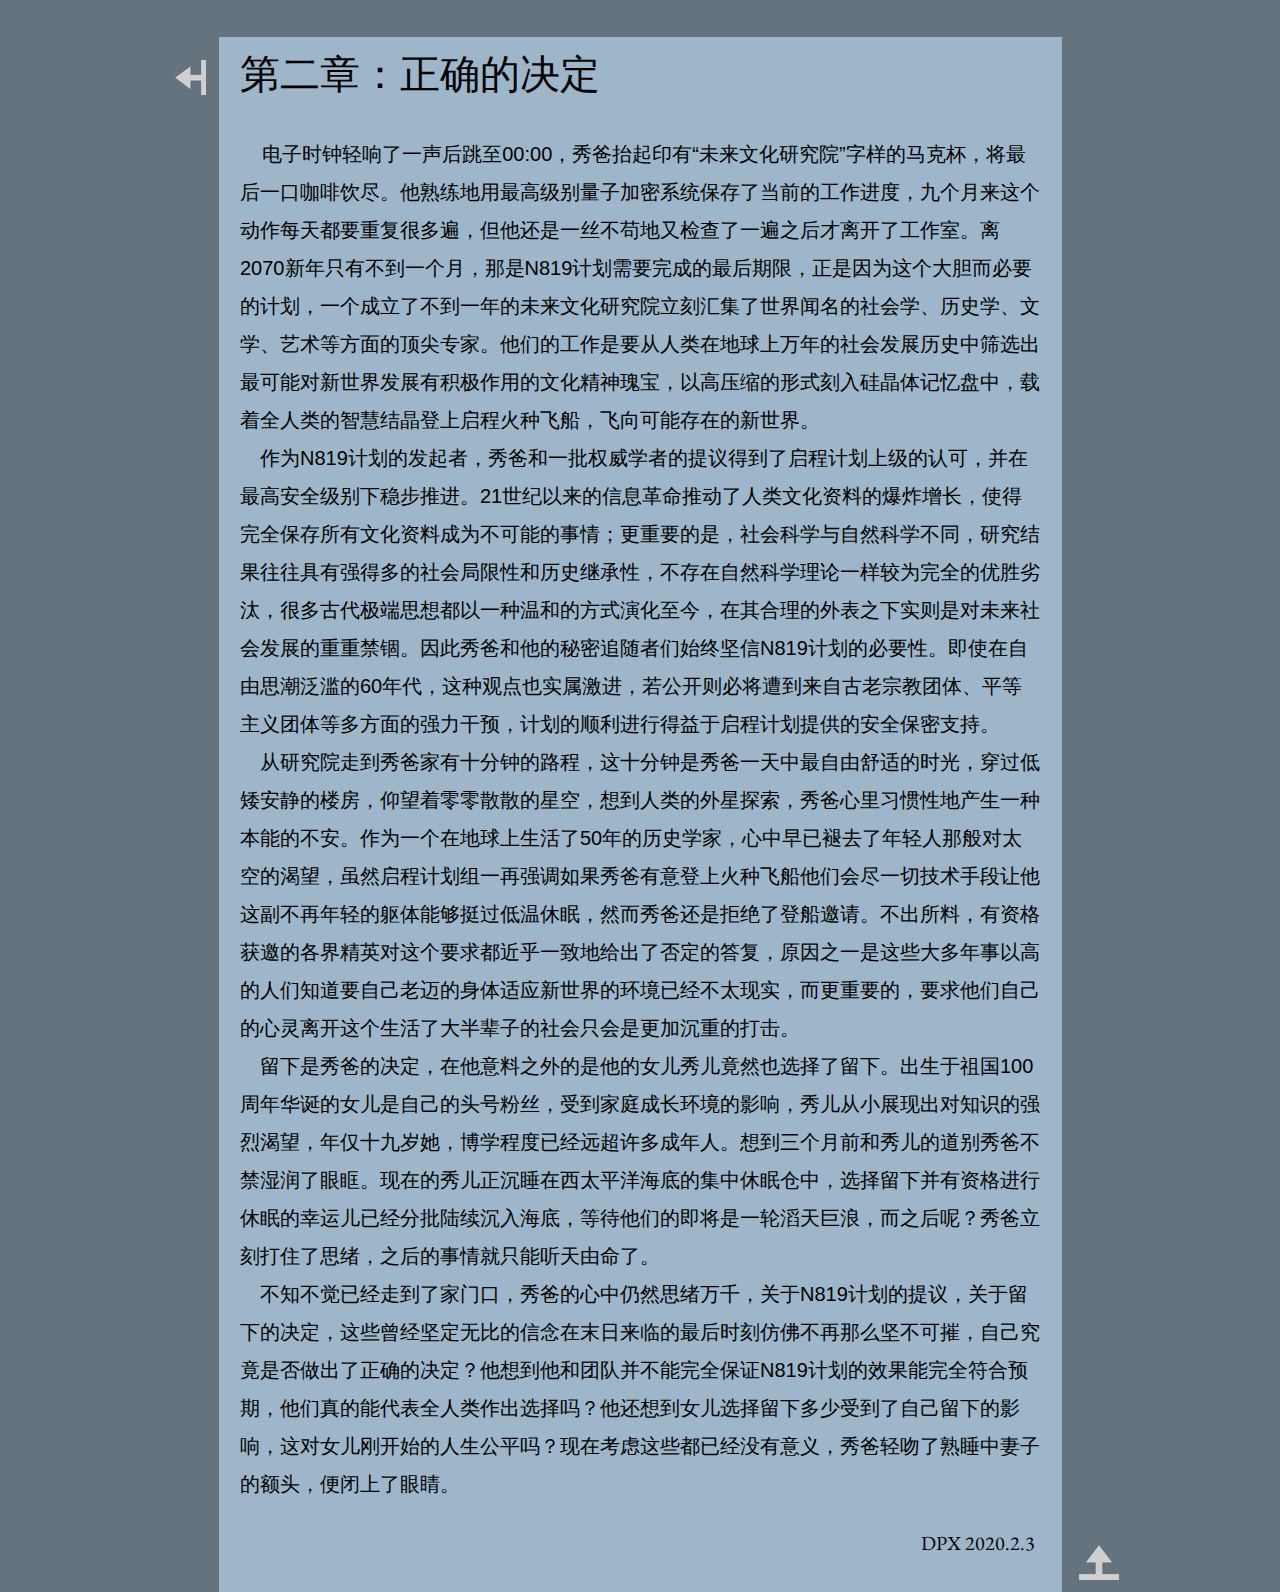
<file: chapter2.html>
<!DOCTYPE html>
<html>
<head>
<meta charset="UTF-8">
<meta name="referrer" content="origin">
<meta name="viewport" content="width=960">
<link rel="stylesheet" type="text/css" href="https://fonts.googleapis.com/css?family=EB+Garamond&amp;subset=all">
<title>chapter2</title>
<link rel="stylesheet" type="text/css" href="css/site.20200208001521.css">
<!--[if lte IE 7]>
<link rel="stylesheet" type="text/css" href="css/site.20200208001521-lteIE7.css">
<![endif]-->
<!--[if lte IE 8]>
<link rel="stylesheet" type="text/css" href="css/site.20200208001521-lteIE8.css">
<![endif]-->
<!--[if gte IE 9]>
<link rel="stylesheet" type="text/css" href="css/site.20200208001521-gteIE9.css">
<![endif]-->
</head>
<body id="body-2">
<div class="pos-41 vis-2 section-2">
<div class="vis pos-34 size-36 cont-2">
<div class="vis pos-42 size-30 cont-36">
<a class="anchor" href="index.html#story"><picture class="img-16"><source srcset="images/picture3-31.png 1x, images/picture3-62.png 2x"><img src="images/picture3-31.png" alt="" class="js-34 img-15"></picture></a>
</div>
<div class="vis pos-43 size-37 cont-37">
<div class="vis-3 pos-44 size-38 cont-38">
<p class="para"><span class="font-6">&#x7b2c;&#x4e8c;&#x7ae0;</span><span class="font-6">&#xff1a;</span><span class="font-6">&#x6b63;&#x786e;&#x7684;&#x51b3;&#x5b9a;</span></p>
</div>
<div class="vis-3 pos-45 size-39 cont-23">
<p class="para"><span class="font">&nbsp; &nbsp; &#x7535;&#x5b50;&#x65f6;&#x949f;&#x8f7b;&#x54cd;&#x4e86;&#x4e00;&#x58f0;&#x540e;&#x8df3;&#x81f3;</span><span class="font-7">00:00</span><span class="font">&#xff0c;&#x79c0;&#x7238;&#x62ac;&#x8d77;&#x5370;&#x6709;</span><span class="font-7">&ldquo;</span><span class="font">&#x672a;&#x6765;&#x6587;&#x5316;&#x7814;&#x7a76;&#x9662;</span><span class="font-7">&rdquo;</span><span class="font">&#x5b57;&#x6837;&#x7684;&#x9a6c;&#x514b;&#x676f;&#xff0c;&#x5c06;&#x6700;&#x540e;&#x4e00;&#x53e3;&#x5496;&#x5561;&#x996e;&#x5c3d;&#x3002;&#x4ed6;&#x719f;&#x7ec3;&#x5730;&#x7528;&#x6700;&#x9ad8;&#x7ea7;&#x522b;&#x91cf;&#x5b50;&#x52a0;&#x5bc6;&#x7cfb;&#x7edf;&#x4fdd;&#x5b58;&#x4e86;&#x5f53;&#x524d;&#x7684;&#x5de5;&#x4f5c;&#x8fdb;&#x5ea6;&#xff0c;&#x4e5d;&#x4e2a;&#x6708;&#x6765;&#x8fd9;&#x4e2a;&#x52a8;&#x4f5c;&#x6bcf;&#x5929;&#x90fd;&#x8981;&#x91cd;&#x590d;&#x5f88;&#x591a;&#x904d;&#xff0c;&#x4f46;&#x4ed6;&#x8fd8;&#x662f;&#x4e00;&#x4e1d;&#x4e0d;&#x82df;&#x5730;&#x53c8;&#x68c0;&#x67e5;&#x4e86;&#x4e00;&#x904d;&#x4e4b;&#x540e;&#x624d;&#x79bb;&#x5f00;&#x4e86;&#x5de5;&#x4f5c;&#x5ba4;&#x3002;&#x79bb;</span><span class="font-7">2070</span><span class="font">&#x65b0;&#x5e74;&#x53ea;&#x6709;&#x4e0d;&#x5230;&#x4e00;&#x4e2a;&#x6708;&#xff0c;&#x90a3;&#x662f;</span><span class="font-7">N819</span><span class="font">&#x8ba1;&#x5212;&#x9700;&#x8981;&#x5b8c;&#x6210;&#x7684;&#x6700;&#x540e;&#x671f;&#x9650;&#xff0c;&#x6b63;&#x662f;&#x56e0;&#x4e3a;&#x8fd9;&#x4e2a;&#x5927;&#x80c6;&#x800c;&#x5fc5;&#x8981;&#x7684;&#x8ba1;&#x5212;&#xff0c;&#x4e00;&#x4e2a;&#x6210;&#x7acb;&#x4e86;&#x4e0d;&#x5230;&#x4e00;&#x5e74;&#x7684;&#x672a;&#x6765;&#x6587;&#x5316;&#x7814;&#x7a76;&#x9662;&#x7acb;&#x523b;&#x6c47;&#x96c6;&#x4e86;&#x4e16;&#x754c;&#x95fb;&#x540d;&#x7684;&#x793e;&#x4f1a;&#x5b66;&#x3001;&#x5386;&#x53f2;&#x5b66;&#x3001;&#x6587;&#x5b66;&#x3001;&#x827a;&#x672f;&#x7b49;&#x65b9;&#x9762;&#x7684;&#x9876;&#x5c16;&#x4e13;&#x5bb6;&#x3002;&#x4ed6;&#x4eec;&#x7684;&#x5de5;&#x4f5c;&#x662f;&#x8981;&#x4ece;&#x4eba;&#x7c7b;&#x5728;&#x5730;&#x7403;&#x4e0a;&#x4e07;&#x5e74;&#x7684;&#x793e;&#x4f1a;&#x53d1;&#x5c55;&#x5386;&#x53f2;&#x4e2d;&#x7b5b;&#x9009;&#x51fa;&#x6700;&#x53ef;&#x80fd;&#x5bf9;&#x65b0;&#x4e16;&#x754c;&#x53d1;&#x5c55;&#x6709;&#x79ef;&#x6781;&#x4f5c;&#x7528;&#x7684;&#x6587;&#x5316;&#x7cbe;&#x795e;&#x7470;&#x5b9d;&#xff0c;&#x4ee5;&#x9ad8;&#x538b;&#x7f29;&#x7684;&#x5f62;&#x5f0f;&#x523b;&#x5165;&#x7845;&#x6676;&#x4f53;&#x8bb0;&#x5fc6;&#x76d8;&#x4e2d;&#xff0c;&#x8f7d;&#x7740;&#x5168;&#x4eba;&#x7c7b;&#x7684;&#x667a;&#x6167;&#x7ed3;&#x6676;&#x767b;&#x4e0a;&#x542f;&#x7a0b;&#x706b;&#x79cd;&#x98de;&#x8239;&#xff0c;&#x98de;&#x5411;&#x53ef;&#x80fd;&#x5b58;&#x5728;&#x7684;&#x65b0;&#x4e16;&#x754c;&#x3002;</span></p>
<p class="para"><span class="font-8">&nbsp; &nbsp; </span><span class="font">&#x4f5c;&#x4e3a;</span><span class="font-7">N819</span><span class="font">&#x8ba1;&#x5212;&#x7684;&#x53d1;&#x8d77;&#x8005;&#xff0c;&#x79c0;&#x7238;&#x548c;&#x4e00;&#x6279;&#x6743;&#x5a01;&#x5b66;&#x8005;&#x7684;&#x63d0;&#x8bae;&#x5f97;&#x5230;&#x4e86;&#x542f;&#x7a0b;&#x8ba1;&#x5212;&#x4e0a;&#x7ea7;&#x7684;&#x8ba4;&#x53ef;&#xff0c;&#x5e76;&#x5728;&#x6700;&#x9ad8;&#x5b89;&#x5168;&#x7ea7;&#x522b;&#x4e0b;&#x7a33;&#x6b65;&#x63a8;&#x8fdb;&#x3002;</span><span class="font-7">21</span><span class="font">&#x4e16;&#x7eaa;&#x4ee5;&#x6765;&#x7684;&#x4fe1;&#x606f;&#x9769;&#x547d;&#x63a8;&#x52a8;&#x4e86;&#x4eba;&#x7c7b;&#x6587;&#x5316;&#x8d44;&#x6599;&#x7684;&#x7206;&#x70b8;&#x589e;&#x957f;&#xff0c;&#x4f7f;&#x5f97;&#x5b8c;&#x5168;&#x4fdd;&#x5b58;&#x6240;&#x6709;&#x6587;&#x5316;&#x8d44;&#x6599;&#x6210;&#x4e3a;&#x4e0d;&#x53ef;&#x80fd;&#x7684;&#x4e8b;&#x60c5;&#xff1b;&#x66f4;&#x91cd;&#x8981;&#x7684;&#x662f;&#xff0c;&#x793e;&#x4f1a;&#x79d1;&#x5b66;&#x4e0e;&#x81ea;&#x7136;&#x79d1;&#x5b66;&#x4e0d;&#x540c;&#xff0c;&#x7814;&#x7a76;&#x7ed3;&#x679c;&#x5f80;&#x5f80;&#x5177;&#x6709;&#x5f3a;&#x5f97;&#x591a;&#x7684;&#x793e;&#x4f1a;&#x5c40;&#x9650;&#x6027;&#x548c;&#x5386;&#x53f2;&#x7ee7;&#x627f;&#x6027;&#xff0c;&#x4e0d;&#x5b58;&#x5728;&#x81ea;&#x7136;&#x79d1;&#x5b66;&#x7406;&#x8bba;&#x4e00;&#x6837;&#x8f83;&#x4e3a;&#x5b8c;&#x5168;&#x7684;&#x4f18;&#x80dc;&#x52a3;&#x6c70;&#xff0c;&#x5f88;&#x591a;&#x53e4;&#x4ee3;&#x6781;&#x7aef;&#x601d;&#x60f3;&#x90fd;&#x4ee5;&#x4e00;&#x79cd;&#x6e29;&#x548c;&#x7684;&#x65b9;&#x5f0f;&#x6f14;&#x5316;&#x81f3;&#x4eca;&#xff0c;&#x5728;&#x5176;&#x5408;&#x7406;&#x7684;&#x5916;&#x8868;&#x4e4b;&#x4e0b;&#x5b9e;&#x5219;&#x662f;&#x5bf9;&#x672a;&#x6765;&#x793e;&#x4f1a;&#x53d1;&#x5c55;&#x7684;&#x91cd;&#x91cd;&#x7981;&#x9522;&#x3002;&#x56e0;&#x6b64;&#x79c0;&#x7238;&#x548c;&#x4ed6;&#x7684;&#x79d8;&#x5bc6;&#x8ffd;&#x968f;&#x8005;&#x4eec;&#x59cb;&#x7ec8;&#x575a;&#x4fe1;</span><span class="font-7">N819</span><span class="font">&#x8ba1;&#x5212;&#x7684;&#x5fc5;&#x8981;&#x6027;&#x3002;&#x5373;&#x4f7f;&#x5728;&#x81ea;&#x7531;&#x601d;&#x6f6e;&#x6cdb;&#x6ee5;&#x7684;</span><span class="font-7">60</span><span class="font">&#x5e74;&#x4ee3;&#xff0c;&#x8fd9;&#x79cd;&#x89c2;&#x70b9;&#x4e5f;&#x5b9e;&#x5c5e;&#x6fc0;&#x8fdb;&#xff0c;&#x82e5;&#x516c;&#x5f00;&#x5219;&#x5fc5;&#x5c06;&#x906d;&#x5230;&#x6765;&#x81ea;&#x53e4;&#x8001;&#x5b97;&#x6559;&#x56e2;&#x4f53;&#x3001;&#x5e73;&#x7b49;&#x4e3b;&#x4e49;&#x56e2;&#x4f53;&#x7b49;&#x591a;&#x65b9;&#x9762;&#x7684;&#x5f3a;&#x529b;&#x5e72;&#x9884;&#xff0c;&#x8ba1;&#x5212;&#x7684;&#x987a;&#x5229;&#x8fdb;&#x884c;&#x5f97;&#x76ca;&#x4e8e;&#x542f;&#x7a0b;&#x8ba1;&#x5212;&#x63d0;&#x4f9b;&#x7684;&#x5b89;&#x5168;&#x4fdd;&#x5bc6;&#x652f;&#x6301;&#x3002;</span></p>
<p class="para"><span class="font-8">&nbsp; &nbsp; </span><span class="font">&#x4ece;&#x7814;&#x7a76;&#x9662;&#x8d70;&#x5230;&#x79c0;&#x7238;&#x5bb6;&#x6709;&#x5341;&#x5206;&#x949f;&#x7684;&#x8def;&#x7a0b;&#xff0c;&#x8fd9;&#x5341;&#x5206;&#x949f;&#x662f;&#x79c0;&#x7238;&#x4e00;&#x5929;&#x4e2d;&#x6700;&#x81ea;&#x7531;&#x8212;&#x9002;&#x7684;&#x65f6;&#x5149;&#xff0c;&#x7a7f;&#x8fc7;&#x4f4e;&#x77ee;&#x5b89;&#x9759;&#x7684;&#x697c;&#x623f;&#xff0c;&#x4ef0;&#x671b;&#x7740;&#x96f6;&#x96f6;&#x6563;&#x6563;&#x7684;&#x661f;&#x7a7a;&#xff0c;&#x60f3;&#x5230;&#x4eba;&#x7c7b;&#x7684;&#x5916;&#x661f;&#x63a2;&#x7d22;&#xff0c;&#x79c0;&#x7238;&#x5fc3;&#x91cc;&#x4e60;&#x60ef;&#x6027;&#x5730;&#x4ea7;&#x751f;&#x4e00;&#x79cd;&#x672c;&#x80fd;&#x7684;&#x4e0d;&#x5b89;&#x3002;&#x4f5c;&#x4e3a;&#x4e00;&#x4e2a;&#x5728;&#x5730;&#x7403;&#x4e0a;&#x751f;&#x6d3b;&#x4e86;</span><span class="font-7">50</span><span class="font">&#x5e74;&#x7684;&#x5386;&#x53f2;&#x5b66;&#x5bb6;&#xff0c;&#x5fc3;&#x4e2d;&#x65e9;&#x5df2;&#x892a;&#x53bb;&#x4e86;&#x5e74;&#x8f7b;&#x4eba;&#x90a3;&#x822c;&#x5bf9;&#x592a;&#x7a7a;&#x7684;&#x6e34;&#x671b;&#xff0c;&#x867d;&#x7136;&#x542f;&#x7a0b;&#x8ba1;&#x5212;&#x7ec4;&#x4e00;&#x518d;&#x5f3a;&#x8c03;&#x5982;&#x679c;&#x79c0;&#x7238;&#x6709;&#x610f;&#x767b;&#x4e0a;&#x706b;&#x79cd;&#x98de;&#x8239;&#x4ed6;&#x4eec;&#x4f1a;&#x5c3d;&#x4e00;&#x5207;&#x6280;&#x672f;&#x624b;&#x6bb5;&#x8ba9;&#x4ed6;&#x8fd9;&#x526f;&#x4e0d;&#x518d;&#x5e74;&#x8f7b;&#x7684;&#x8eaf;&#x4f53;&#x80fd;&#x591f;&#x633a;&#x8fc7;&#x4f4e;&#x6e29;&#x4f11;&#x7720;&#xff0c;&#x7136;&#x800c;&#x79c0;&#x7238;&#x8fd8;&#x662f;&#x62d2;&#x7edd;&#x4e86;&#x767b;&#x8239;&#x9080;&#x8bf7;&#x3002;&#x4e0d;&#x51fa;&#x6240;&#x6599;&#xff0c;&#x6709;&#x8d44;&#x683c;&#x83b7;&#x9080;&#x7684;&#x5404;&#x754c;&#x7cbe;&#x82f1;&#x5bf9;&#x8fd9;&#x4e2a;&#x8981;&#x6c42;&#x90fd;&#x8fd1;&#x4e4e;&#x4e00;&#x81f4;&#x5730;&#x7ed9;&#x51fa;&#x4e86;&#x5426;&#x5b9a;&#x7684;&#x7b54;&#x590d;&#xff0c;&#x539f;&#x56e0;&#x4e4b;&#x4e00;&#x662f;&#x8fd9;&#x4e9b;&#x5927;&#x591a;&#x5e74;&#x4e8b;&#x4ee5;&#x9ad8;&#x7684;&#x4eba;&#x4eec;&#x77e5;&#x9053;&#x8981;&#x81ea;&#x5df1;&#x8001;&#x8fc8;&#x7684;&#x8eab;&#x4f53;&#x9002;&#x5e94;&#x65b0;&#x4e16;&#x754c;&#x7684;&#x73af;&#x5883;&#x5df2;&#x7ecf;&#x4e0d;&#x592a;&#x73b0;&#x5b9e;&#xff0c;&#x800c;&#x66f4;&#x91cd;&#x8981;&#x7684;&#xff0c;&#x8981;&#x6c42;&#x4ed6;&#x4eec;&#x81ea;&#x5df1;&#x7684;&#x5fc3;&#x7075;&#x79bb;&#x5f00;&#x8fd9;&#x4e2a;&#x751f;&#x6d3b;&#x4e86;&#x5927;&#x534a;&#x8f88;&#x5b50;&#x7684;&#x793e;&#x4f1a;&#x53ea;&#x4f1a;&#x662f;&#x66f4;&#x52a0;&#x6c89;&#x91cd;&#x7684;&#x6253;&#x51fb;&#x3002;</span></p>
<p class="para"><span class="font-8">&nbsp; &nbsp; </span><span class="font">&#x7559;&#x4e0b;&#x662f;&#x79c0;&#x7238;&#x7684;&#x51b3;&#x5b9a;&#xff0c;&#x5728;&#x4ed6;&#x610f;&#x6599;&#x4e4b;&#x5916;&#x7684;&#x662f;&#x4ed6;&#x7684;&#x5973;&#x513f;&#x79c0;&#x513f;&#x7adf;&#x7136;&#x4e5f;&#x9009;&#x62e9;&#x4e86;&#x7559;&#x4e0b;&#x3002;&#x51fa;&#x751f;&#x4e8e;&#x7956;&#x56fd;</span><span class="font-7">100</span><span class="font">&#x5468;&#x5e74;&#x534e;&#x8bde;&#x7684;&#x5973;&#x513f;&#x662f;&#x81ea;&#x5df1;&#x7684;&#x5934;&#x53f7;&#x7c89;&#x4e1d;&#xff0c;&#x53d7;&#x5230;&#x5bb6;&#x5ead;&#x6210;&#x957f;&#x73af;&#x5883;&#x7684;&#x5f71;&#x54cd;&#xff0c;&#x79c0;&#x513f;&#x4ece;&#x5c0f;&#x5c55;&#x73b0;&#x51fa;&#x5bf9;&#x77e5;&#x8bc6;&#x7684;&#x5f3a;&#x70c8;&#x6e34;&#x671b;&#xff0c;&#x5e74;&#x4ec5;&#x5341;&#x4e5d;&#x5c81;&#x5979;&#xff0c;&#x535a;&#x5b66;&#x7a0b;&#x5ea6;&#x5df2;&#x7ecf;&#x8fdc;&#x8d85;&#x8bb8;&#x591a;&#x6210;&#x5e74;&#x4eba;&#x3002;&#x60f3;&#x5230;&#x4e09;&#x4e2a;&#x6708;&#x524d;&#x548c;&#x79c0;&#x513f;&#x7684;&#x9053;&#x522b;&#x79c0;&#x7238;&#x4e0d;&#x7981;&#x6e7f;&#x6da6;&#x4e86;&#x773c;&#x7736;&#x3002;&#x73b0;&#x5728;&#x7684;&#x79c0;&#x513f;&#x6b63;&#x6c89;&#x7761;&#x5728;&#x897f;&#x592a;&#x5e73;&#x6d0b;&#x6d77;&#x5e95;&#x7684;&#x96c6;&#x4e2d;&#x4f11;&#x7720;&#x4ed3;&#x4e2d;&#xff0c;&#x9009;&#x62e9;&#x7559;&#x4e0b;&#x5e76;&#x6709;&#x8d44;&#x683c;&#x8fdb;&#x884c;&#x4f11;&#x7720;&#x7684;&#x5e78;&#x8fd0;&#x513f;&#x5df2;&#x7ecf;&#x5206;&#x6279;&#x9646;&#x7eed;&#x6c89;&#x5165;&#x6d77;&#x5e95;&#xff0c;&#x7b49;&#x5f85;&#x4ed6;&#x4eec;&#x7684;&#x5373;&#x5c06;&#x662f;&#x4e00;&#x8f6e;&#x6ed4;&#x5929;&#x5de8;&#x6d6a;&#xff0c;&#x800c;&#x4e4b;&#x540e;&#x5462;&#xff1f;&#x79c0;&#x7238;&#x7acb;&#x523b;&#x6253;&#x4f4f;&#x4e86;&#x601d;&#x7eea;&#xff0c;&#x4e4b;&#x540e;&#x7684;&#x4e8b;&#x60c5;&#x5c31;&#x53ea;&#x80fd;&#x542c;&#x5929;&#x7531;&#x547d;&#x4e86;&#x3002;</span></p>
<p class="para"><span class="font-8">&nbsp; &nbsp; </span><span class="font">&#x4e0d;&#x77e5;&#x4e0d;&#x89c9;&#x5df2;&#x7ecf;&#x8d70;&#x5230;&#x4e86;&#x5bb6;&#x95e8;&#x53e3;&#xff0c;&#x79c0;&#x7238;&#x7684;&#x5fc3;&#x4e2d;&#x4ecd;&#x7136;&#x601d;&#x7eea;&#x4e07;&#x5343;&#xff0c;&#x5173;&#x4e8e;</span><span class="font-7">N819</span><span class="font">&#x8ba1;&#x5212;&#x7684;&#x63d0;&#x8bae;&#xff0c;&#x5173;&#x4e8e;&#x7559;&#x4e0b;&#x7684;&#x51b3;&#x5b9a;&#xff0c;&#x8fd9;&#x4e9b;&#x66fe;&#x7ecf;&#x575a;&#x5b9a;&#x65e0;&#x6bd4;&#x7684;&#x4fe1;&#x5ff5;&#x5728;&#x672b;&#x65e5;&#x6765;&#x4e34;&#x7684;&#x6700;&#x540e;&#x65f6;&#x523b;&#x4eff;&#x4f5b;&#x4e0d;&#x518d;&#x90a3;&#x4e48;&#x575a;&#x4e0d;&#x53ef;&#x6467;&#xff0c;&#x81ea;&#x5df1;&#x7a76;&#x7adf;&#x662f;&#x5426;&#x505a;&#x51fa;&#x4e86;&#x6b63;&#x786e;&#x7684;&#x51b3;&#x5b9a;&#xff1f;&#x4ed6;&#x60f3;&#x5230;&#x4ed6;&#x548c;&#x56e2;&#x961f;&#x5e76;&#x4e0d;&#x80fd;&#x5b8c;&#x5168;&#x4fdd;&#x8bc1;</span><span class="font-7">N819</span><span class="font">&#x8ba1;&#x5212;&#x7684;&#x6548;&#x679c;&#x80fd;&#x5b8c;&#x5168;&#x7b26;&#x5408;&#x9884;&#x671f;&#xff0c;&#x4ed6;&#x4eec;&#x771f;&#x7684;&#x80fd;&#x4ee3;&#x8868;&#x5168;&#x4eba;&#x7c7b;&#x4f5c;&#x51fa;&#x9009;&#x62e9;&#x5417;&#xff1f;&#x4ed6;&#x8fd8;&#x60f3;&#x5230;&#x5973;&#x513f;&#x9009;&#x62e9;&#x7559;&#x4e0b;&#x591a;&#x5c11;&#x53d7;&#x5230;&#x4e86;&#x81ea;&#x5df1;&#x7559;&#x4e0b;&#x7684;&#x5f71;&#x54cd;&#xff0c;&#x8fd9;&#x5bf9;&#x5973;&#x513f;&#x521a;&#x5f00;&#x59cb;&#x7684;&#x4eba;&#x751f;&#x516c;&#x5e73;&#x5417;&#xff1f;&#x73b0;&#x5728;&#x8003;&#x8651;&#x8fd9;&#x4e9b;&#x90fd;&#x5df2;&#x7ecf;&#x6ca1;&#x6709;&#x610f;&#x4e49;&#xff0c;&#x79c0;&#x7238;&#x8f7b;&#x543b;&#x4e86;&#x719f;&#x7761;&#x4e2d;&#x59bb;&#x5b50;&#x7684;&#x989d;&#x5934;&#xff0c;&#x4fbf;&#x95ed;&#x4e0a;&#x4e86;&#x773c;&#x775b;&#x3002;</span></p>
<p class="para"><span class="font-8">&#xfeff;&ZeroWidthSpace;</span></p>
</div>
<div class="vis-3 pos-46 size-40 cont-8">
<p class="para"><span class="font-9">DPX 2020.2.3</span></p>
</div>
</div>
<div class="vis pos-47 size-30 cont-39">
<a class="anchor" href="#"><picture class="img-18"><source srcset="images/picture2-40.png 1x, images/picture2-80.png 2x"><img src="images/picture2-40.png" alt="" class="js-35 img-17"></picture></a>
</div>
</div>
</div>
<script type="text/javascript" src="js/jquery.js"></script>
<script type="text/javascript" src="js/chapter2.20200208001521.js"></script>
<script type="text/javascript">
var ver=RegExp(/Mozilla\/5\.0 \(Linux; .; Android ([\d.]+)/).exec(navigator.userAgent);if(ver&&parseFloat(ver[1])<5){document.getElementsByTagName('body')[0].className+=' whitespacefix';}
</script>
</body>
</html>
</file>
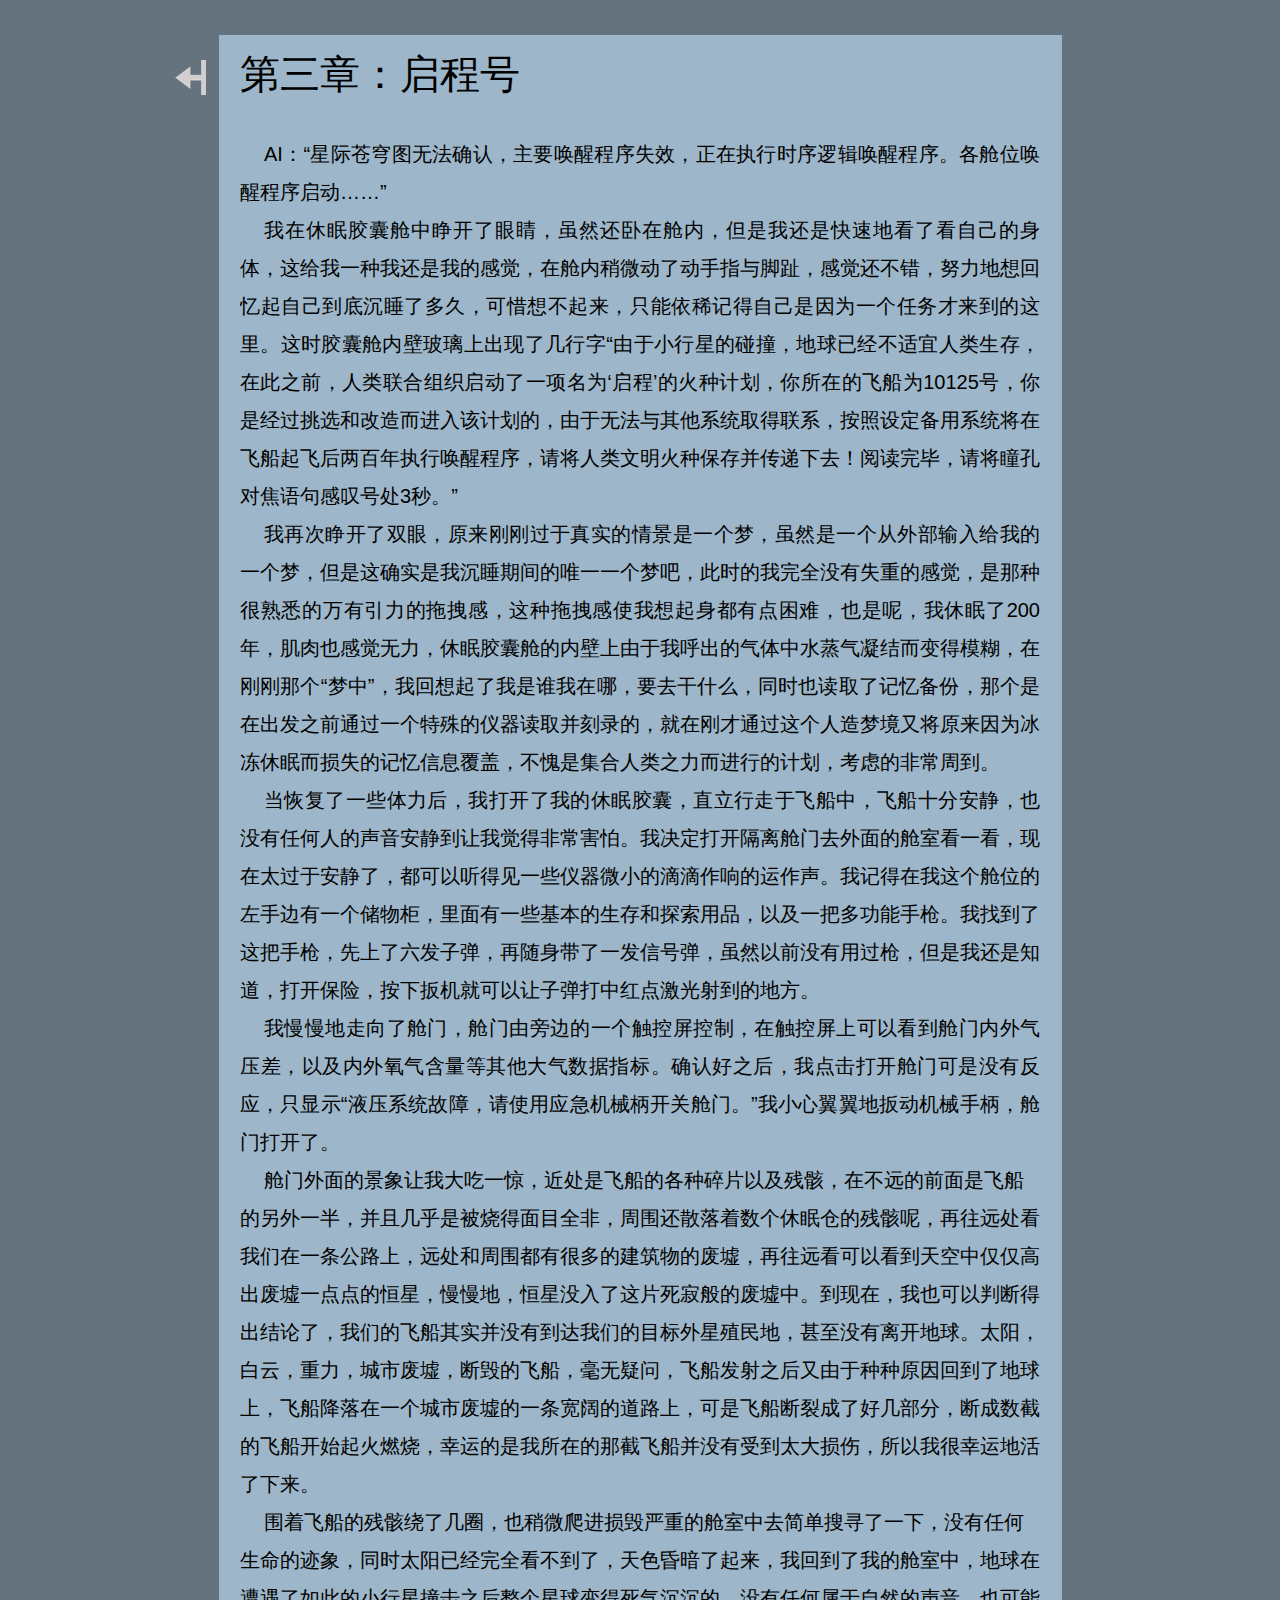
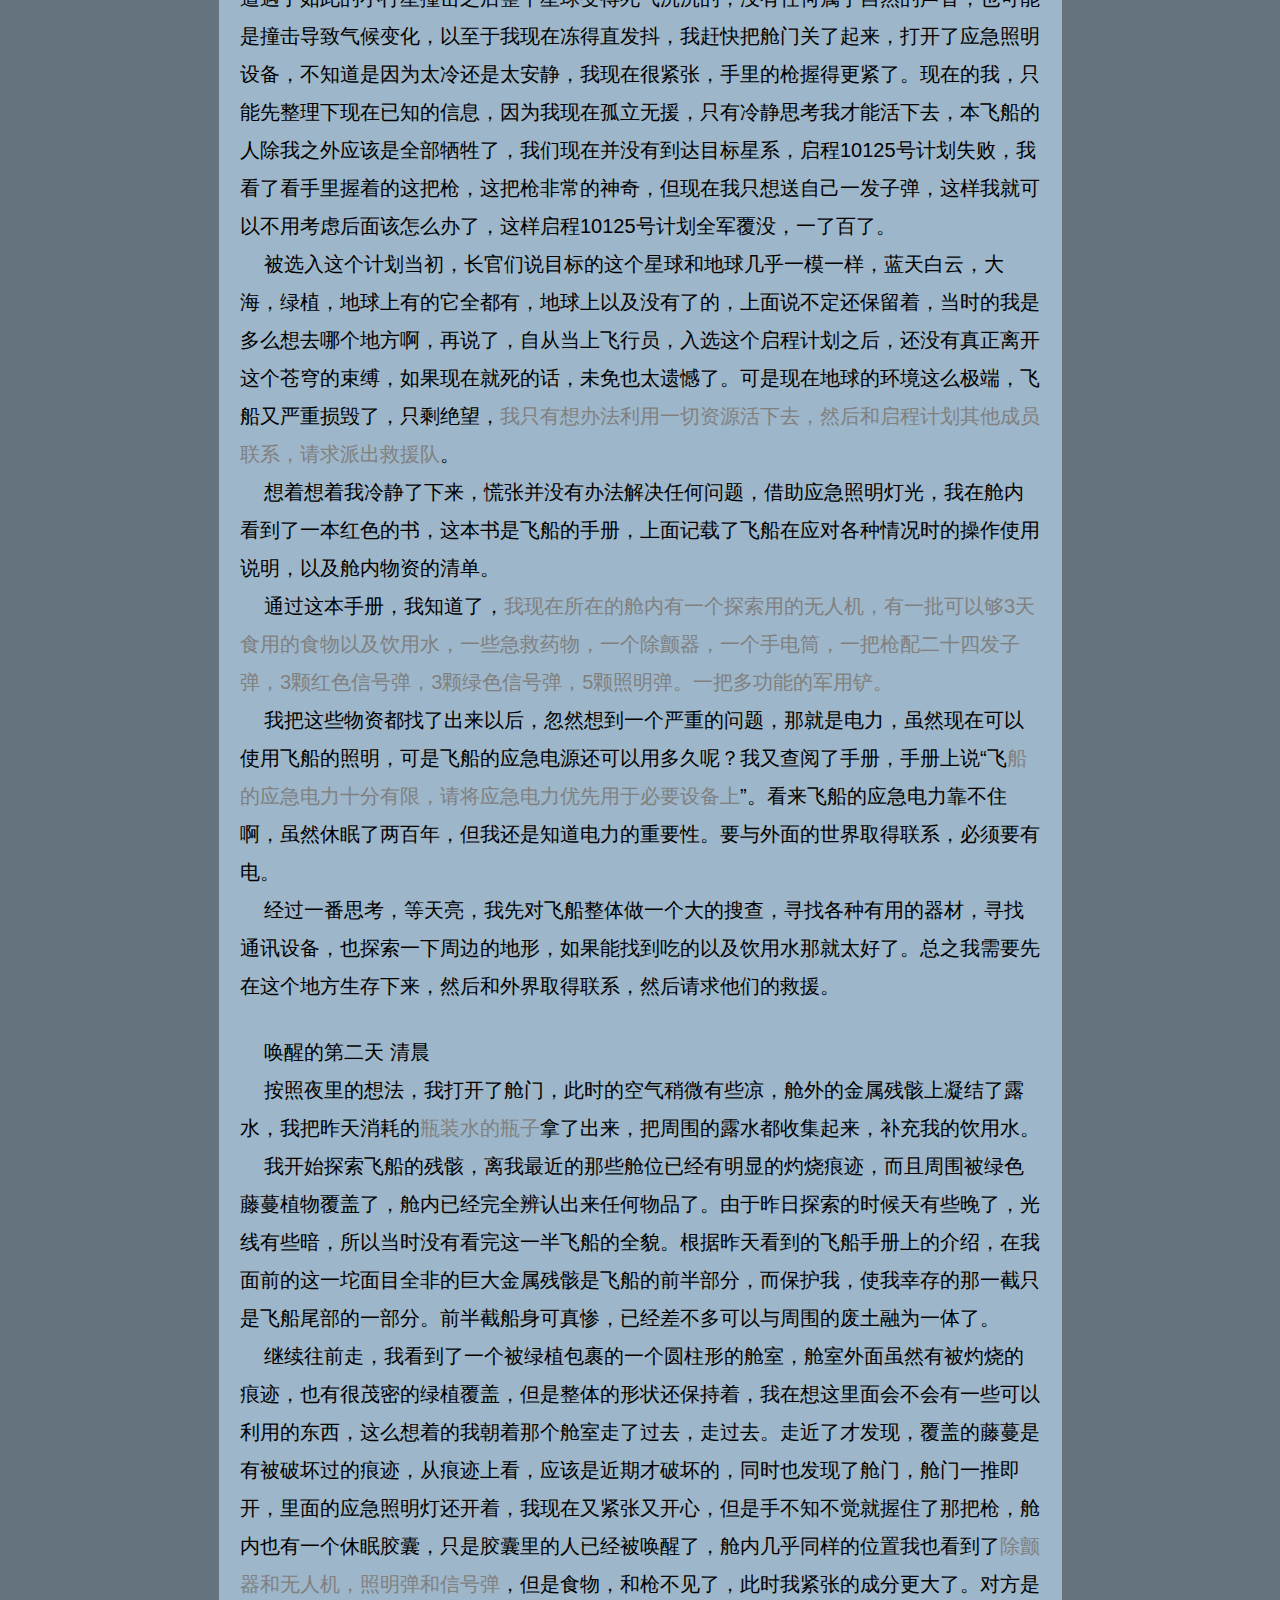
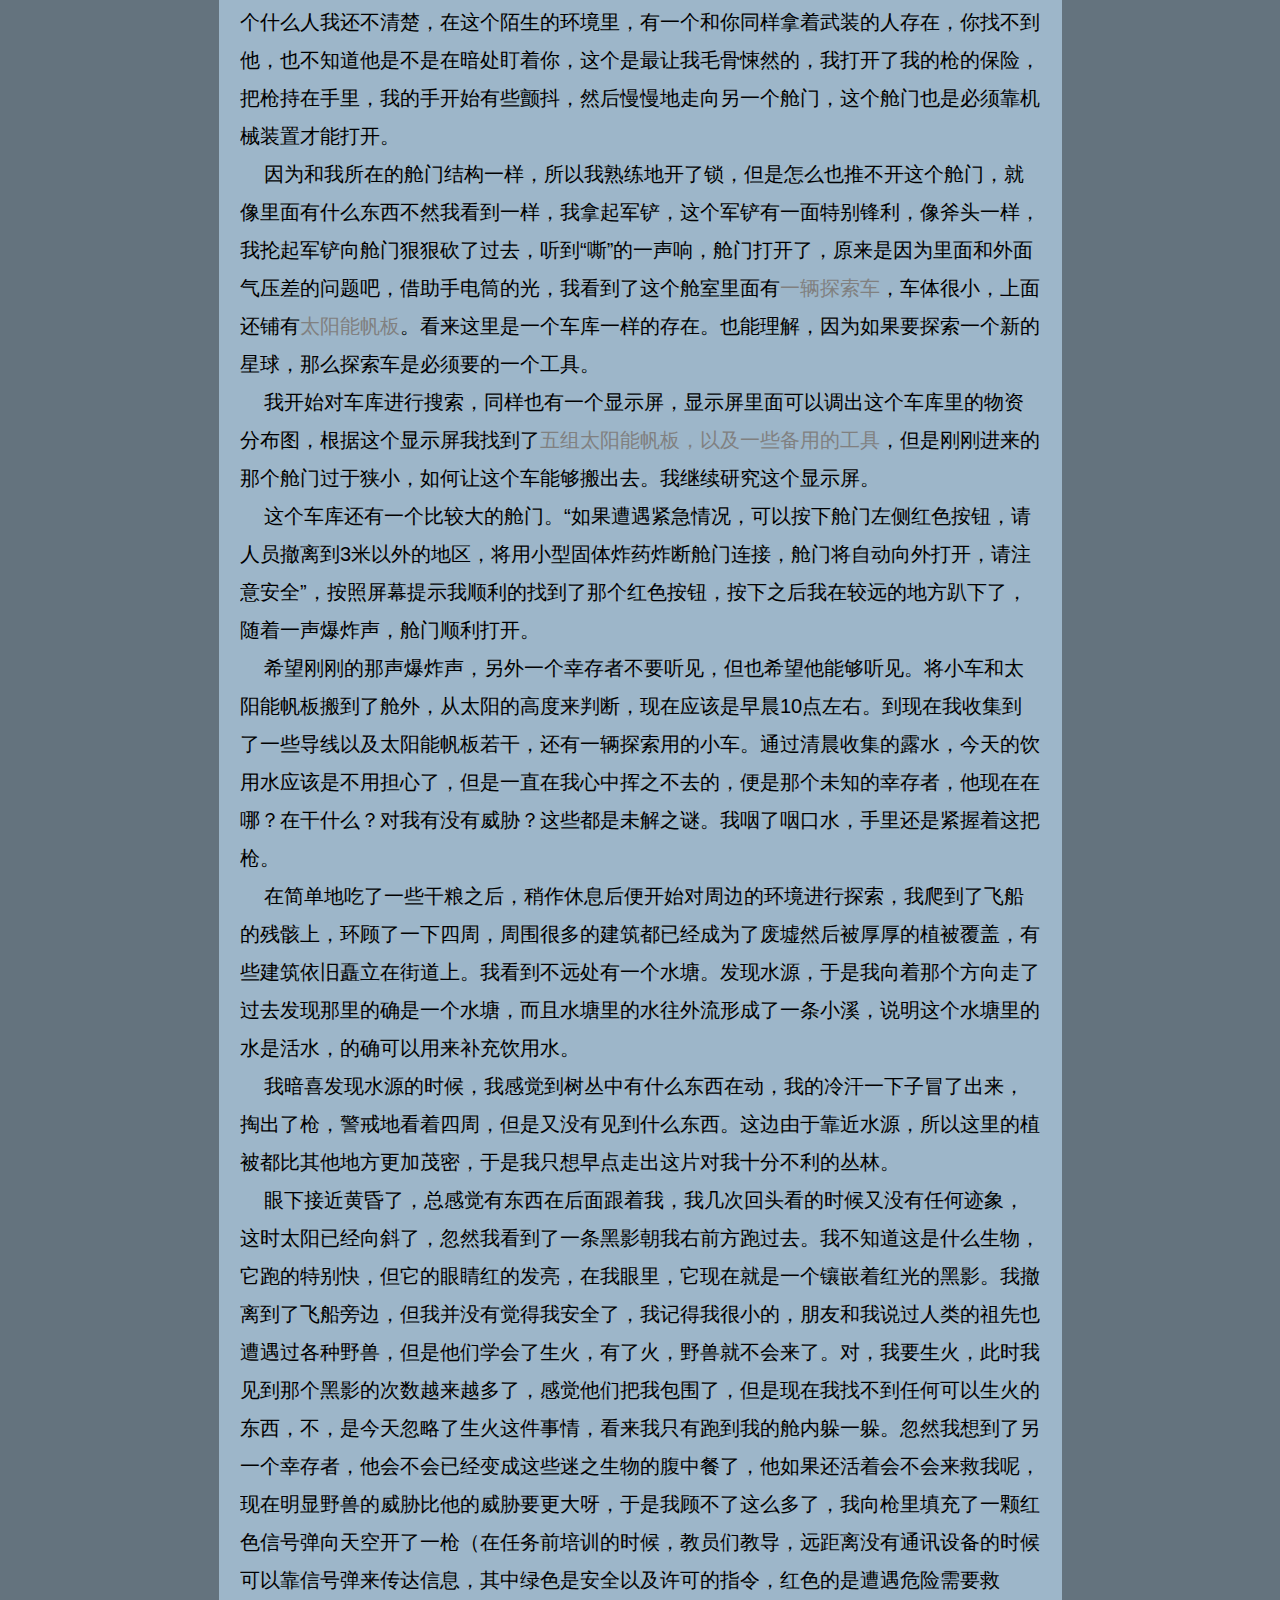
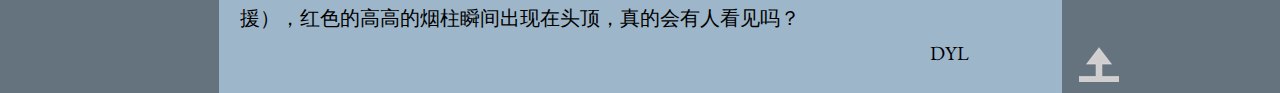
<file: chapter3.html>
<!DOCTYPE html>
<html>
<head>
<meta charset="UTF-8">
<meta name="referrer" content="origin">
<meta name="viewport" content="width=960">
<link rel="stylesheet" type="text/css" href="https://fonts.googleapis.com/css?family=EB+Garamond&amp;subset=all">
<title>chapter3</title>
<link rel="stylesheet" type="text/css" href="css/site.20200208001521.css">
<!--[if lte IE 7]>
<link rel="stylesheet" type="text/css" href="css/site.20200208001521-lteIE7.css">
<![endif]-->
<!--[if lte IE 8]>
<link rel="stylesheet" type="text/css" href="css/site.20200208001521-lteIE8.css">
<![endif]-->
<!--[if gte IE 9]>
<link rel="stylesheet" type="text/css" href="css/site.20200208001521-gteIE9.css">
<![endif]-->
</head>
<body id="body-2">
<div class="pos-48 vis-2 section-2">
<div class="vis pos-34 size-41 cont-2">
<div class="vis pos-49 size-30 cont-36">
<a class="anchor" href="index.html#story"><picture class="img-16"><source srcset="images/picture3-31.png 1x, images/picture3-62.png 2x"><img src="images/picture3-31.png" alt="" class="js-36 img-15"></picture></a>
</div>
<div class="vis pos-43 size-42 cont-37">
<div class="vis-3 pos-50 size-43 cont-38">
<p class="para"><span class="font-6">&#x7b2c;&#x4e09;&#x7ae0;&#xff1a;</span><span class="font-6">&#x542f;&#x7a0b;&#x53f7;</span></p>
</div>
<div class="vis pos-51 size-44 cont-2">
<div class="vis pos-4 size-44 colwrapper">
<div class="vis-3 pos-4 size-45 cont-23">
<p class="para-3"><span class="font-7">AI</span><span class="font">&#xff1a;</span><span class="font-7">&ldquo;</span><span class="font">&#x661f;&#x9645;&#x82cd;&#x7a79;&#x56fe;&#x65e0;&#x6cd5;&#x786e;&#x8ba4;&#xff0c;&#x4e3b;&#x8981;&#x5524;&#x9192;&#x7a0b;&#x5e8f;&#x5931;&#x6548;&#xff0c;&#x6b63;&#x5728;&#x6267;&#x884c;&#x65f6;&#x5e8f;&#x903b;&#x8f91;&#x5524;&#x9192;&#x7a0b;&#x5e8f;&#x3002;&#x5404;&#x8231;&#x4f4d;&#x5524;&#x9192;&#x7a0b;&#x5e8f;&#x542f;&#x52a8;</span><span class="font-7">&hellip;&hellip;&rdquo;</span></p>
<p class="para-3"><span class="font">&#x6211;&#x5728;&#x4f11;&#x7720;&#x80f6;&#x56ca;&#x8231;&#x4e2d;&#x7741;&#x5f00;&#x4e86;&#x773c;&#x775b;&#xff0c;&#x867d;&#x7136;&#x8fd8;&#x5367;&#x5728;&#x8231;&#x5185;&#xff0c;&#x4f46;&#x662f;&#x6211;&#x8fd8;&#x662f;&#x5feb;&#x901f;&#x5730;&#x770b;&#x4e86;&#x770b;&#x81ea;&#x5df1;&#x7684;&#x8eab;&#x4f53;&#xff0c;&#x8fd9;&#x7ed9;&#x6211;&#x4e00;&#x79cd;&#x6211;&#x8fd8;&#x662f;&#x6211;&#x7684;&#x611f;&#x89c9;&#xff0c;&#x5728;&#x8231;&#x5185;&#x7a0d;&#x5fae;&#x52a8;&#x4e86;&#x52a8;&#x624b;&#x6307;&#x4e0e;&#x811a;&#x8dbe;&#xff0c;&#x611f;&#x89c9;&#x8fd8;&#x4e0d;&#x9519;&#xff0c;&#x52aa;&#x529b;&#x5730;&#x60f3;&#x56de;&#x5fc6;&#x8d77;&#x81ea;&#x5df1;&#x5230;&#x5e95;&#x6c89;&#x7761;&#x4e86;&#x591a;&#x4e45;&#xff0c;&#x53ef;&#x60dc;&#x60f3;&#x4e0d;&#x8d77;&#x6765;&#xff0c;&#x53ea;&#x80fd;&#x4f9d;&#x7a00;&#x8bb0;&#x5f97;&#x81ea;&#x5df1;&#x662f;&#x56e0;&#x4e3a;&#x4e00;&#x4e2a;&#x4efb;&#x52a1;&#x624d;&#x6765;&#x5230;&#x7684;&#x8fd9;&#x91cc;&#x3002;&#x8fd9;&#x65f6;&#x80f6;&#x56ca;&#x8231;&#x5185;&#x58c1;&#x73bb;&#x7483;&#x4e0a;&#x51fa;&#x73b0;&#x4e86;&#x51e0;&#x884c;&#x5b57;</span><span class="font-7">&ldquo;</span><span class="font">&#x7531;&#x4e8e;&#x5c0f;&#x884c;&#x661f;&#x7684;&#x78b0;&#x649e;&#xff0c;&#x5730;&#x7403;&#x5df2;&#x7ecf;&#x4e0d;&#x9002;&#x5b9c;&#x4eba;&#x7c7b;&#x751f;&#x5b58;&#xff0c;&#x5728;&#x6b64;&#x4e4b;&#x524d;&#xff0c;&#x4eba;&#x7c7b;&#x8054;&#x5408;&#x7ec4;&#x7ec7;&#x542f;&#x52a8;&#x4e86;&#x4e00;&#x9879;&#x540d;&#x4e3a;</span><span class="font-7">&lsquo;</span><span class="font">&#x542f;&#x7a0b;</span><span class="font-7">&rsquo;</span><span class="font">&#x7684;&#x706b;&#x79cd;&#x8ba1;&#x5212;&#xff0c;&#x4f60;&#x6240;&#x5728;&#x7684;&#x98de;&#x8239;&#x4e3a;</span><span class="font-7">10125</span><span class="font">&#x53f7;&#xff0c;&#x4f60;&#x662f;&#x7ecf;&#x8fc7;&#x6311;&#x9009;&#x548c;&#x6539;&#x9020;&#x800c;&#x8fdb;&#x5165;&#x8be5;&#x8ba1;&#x5212;&#x7684;&#xff0c;&#x7531;&#x4e8e;&#x65e0;&#x6cd5;&#x4e0e;&#x5176;&#x4ed6;&#x7cfb;&#x7edf;&#x53d6;&#x5f97;&#x8054;&#x7cfb;&#xff0c;&#x6309;&#x7167;&#x8bbe;&#x5b9a;&#x5907;&#x7528;&#x7cfb;&#x7edf;&#x5c06;&#x5728;&#x98de;&#x8239;&#x8d77;&#x98de;&#x540e;&#x4e24;&#x767e;&#x5e74;&#x6267;&#x884c;&#x5524;&#x9192;&#x7a0b;&#x5e8f;&#xff0c;&#x8bf7;&#x5c06;&#x4eba;&#x7c7b;&#x6587;&#x660e;&#x706b;&#x79cd;&#x4fdd;&#x5b58;&#x5e76;&#x4f20;&#x9012;&#x4e0b;&#x53bb;&#xff01;&#x9605;&#x8bfb;&#x5b8c;&#x6bd5;&#xff0c;&#x8bf7;&#x5c06;&#x77b3;&#x5b54;&#x5bf9;&#x7126;&#x8bed;&#x53e5;&#x611f;&#x53f9;&#x53f7;&#x5904;</span><span class="font-7">3</span><span class="font">&#x79d2;&#x3002;</span><span class="font-7">&rdquo;</span></p>
<p class="para-3"><span class="font">&#x6211;&#x518d;&#x6b21;&#x7741;&#x5f00;&#x4e86;&#x53cc;&#x773c;&#xff0c;&#x539f;&#x6765;&#x521a;&#x521a;&#x8fc7;&#x4e8e;&#x771f;&#x5b9e;&#x7684;&#x60c5;&#x666f;&#x662f;&#x4e00;&#x4e2a;&#x68a6;&#xff0c;&#x867d;&#x7136;&#x662f;&#x4e00;&#x4e2a;&#x4ece;&#x5916;&#x90e8;&#x8f93;&#x5165;&#x7ed9;&#x6211;&#x7684;&#x4e00;&#x4e2a;&#x68a6;&#xff0c;&#x4f46;&#x662f;&#x8fd9;&#x786e;&#x5b9e;&#x662f;&#x6211;&#x6c89;&#x7761;&#x671f;&#x95f4;&#x7684;&#x552f;&#x4e00;&#x4e00;&#x4e2a;&#x68a6;&#x5427;&#xff0c;&#x6b64;&#x65f6;&#x7684;&#x6211;&#x5b8c;&#x5168;&#x6ca1;&#x6709;&#x5931;&#x91cd;&#x7684;&#x611f;&#x89c9;&#xff0c;&#x662f;&#x90a3;&#x79cd;&#x5f88;&#x719f;&#x6089;&#x7684;&#x4e07;&#x6709;&#x5f15;&#x529b;&#x7684;&#x62d6;&#x62fd;&#x611f;&#xff0c;&#x8fd9;&#x79cd;&#x62d6;&#x62fd;&#x611f;&#x4f7f;&#x6211;&#x60f3;&#x8d77;&#x8eab;&#x90fd;&#x6709;&#x70b9;&#x56f0;&#x96be;&#xff0c;&#x4e5f;&#x662f;&#x5462;&#xff0c;&#x6211;&#x4f11;&#x7720;&#x4e86;</span><span class="font-7">200</span><span class="font">&#x5e74;&#xff0c;&#x808c;&#x8089;&#x4e5f;&#x611f;&#x89c9;&#x65e0;&#x529b;&#xff0c;&#x4f11;&#x7720;&#x80f6;&#x56ca;&#x8231;&#x7684;&#x5185;&#x58c1;&#x4e0a;&#x7531;&#x4e8e;&#x6211;&#x547c;&#x51fa;&#x7684;&#x6c14;&#x4f53;&#x4e2d;&#x6c34;&#x84b8;&#x6c14;&#x51dd;&#x7ed3;&#x800c;&#x53d8;&#x5f97;&#x6a21;&#x7cca;&#xff0c;&#x5728;&#x521a;&#x521a;&#x90a3;&#x4e2a;</span><span class="font-7">&ldquo;</span><span class="font">&#x68a6;&#x4e2d;</span><span class="font-7">&rdquo;</span><span class="font">&#xff0c;&#x6211;&#x56de;&#x60f3;&#x8d77;&#x4e86;&#x6211;&#x662f;&#x8c01;&#x6211;&#x5728;&#x54ea;&#xff0c;&#x8981;&#x53bb;&#x5e72;&#x4ec0;&#x4e48;&#xff0c;&#x540c;&#x65f6;&#x4e5f;&#x8bfb;&#x53d6;&#x4e86;&#x8bb0;&#x5fc6;&#x5907;&#x4efd;&#xff0c;&#x90a3;&#x4e2a;&#x662f;&#x5728;&#x51fa;&#x53d1;&#x4e4b;&#x524d;&#x901a;&#x8fc7;&#x4e00;&#x4e2a;&#x7279;&#x6b8a;&#x7684;&#x4eea;&#x5668;&#x8bfb;&#x53d6;&#x5e76;&#x523b;&#x5f55;&#x7684;&#xff0c;&#x5c31;&#x5728;&#x521a;&#x624d;&#x901a;&#x8fc7;&#x8fd9;&#x4e2a;&#x4eba;&#x9020;&#x68a6;&#x5883;&#x53c8;&#x5c06;&#x539f;&#x6765;&#x56e0;&#x4e3a;&#x51b0;&#x51bb;&#x4f11;&#x7720;&#x800c;&#x635f;&#x5931;&#x7684;&#x8bb0;&#x5fc6;&#x4fe1;&#x606f;&#x8986;&#x76d6;&#xff0c;&#x4e0d;&#x6127;&#x662f;&#x96c6;&#x5408;&#x4eba;&#x7c7b;&#x4e4b;&#x529b;&#x800c;&#x8fdb;&#x884c;&#x7684;&#x8ba1;&#x5212;&#xff0c;&#x8003;&#x8651;&#x7684;&#x975e;&#x5e38;&#x5468;&#x5230;&#x3002;</span></p>
<p class="para-3"><span class="font">&#x5f53;&#x6062;&#x590d;&#x4e86;&#x4e00;&#x4e9b;&#x4f53;&#x529b;&#x540e;&#xff0c;&#x6211;&#x6253;&#x5f00;&#x4e86;&#x6211;&#x7684;&#x4f11;&#x7720;&#x80f6;&#x56ca;&#xff0c;&#x76f4;&#x7acb;&#x884c;&#x8d70;&#x4e8e;&#x98de;&#x8239;&#x4e2d;&#xff0c;&#x98de;&#x8239;&#x5341;&#x5206;&#x5b89;&#x9759;&#xff0c;&#x4e5f;&#x6ca1;&#x6709;&#x4efb;&#x4f55;&#x4eba;&#x7684;&#x58f0;&#x97f3;&#x5b89;&#x9759;&#x5230;&#x8ba9;&#x6211;&#x89c9;&#x5f97;&#x975e;&#x5e38;&#x5bb3;&#x6015;&#x3002;&#x6211;&#x51b3;&#x5b9a;&#x6253;&#x5f00;&#x9694;&#x79bb;&#x8231;&#x95e8;&#x53bb;&#x5916;&#x9762;&#x7684;&#x8231;&#x5ba4;&#x770b;&#x4e00;&#x770b;&#xff0c;&#x73b0;&#x5728;&#x592a;&#x8fc7;&#x4e8e;&#x5b89;&#x9759;&#x4e86;&#xff0c;&#x90fd;&#x53ef;&#x4ee5;&#x542c;&#x5f97;&#x89c1;&#x4e00;&#x4e9b;&#x4eea;&#x5668;&#x5fae;&#x5c0f;&#x7684;&#x6ef4;&#x6ef4;&#x4f5c;&#x54cd;&#x7684;&#x8fd0;&#x4f5c;&#x58f0;&#x3002;&#x6211;&#x8bb0;&#x5f97;&#x5728;&#x6211;&#x8fd9;&#x4e2a;&#x8231;&#x4f4d;&#x7684;&#x5de6;&#x624b;&#x8fb9;&#x6709;&#x4e00;&#x4e2a;&#x50a8;&#x7269;&#x67dc;&#xff0c;&#x91cc;&#x9762;&#x6709;&#x4e00;&#x4e9b;&#x57fa;&#x672c;&#x7684;&#x751f;&#x5b58;&#x548c;&#x63a2;&#x7d22;&#x7528;&#x54c1;&#xff0c;&#x4ee5;&#x53ca;&#x4e00;&#x628a;&#x591a;&#x529f;&#x80fd;&#x624b;&#x67aa;&#x3002;&#x6211;&#x627e;&#x5230;&#x4e86;&#x8fd9;&#x628a;&#x624b;&#x67aa;&#xff0c;&#x5148;&#x4e0a;&#x4e86;&#x516d;&#x53d1;&#x5b50;&#x5f39;&#xff0c;&#x518d;&#x968f;&#x8eab;&#x5e26;&#x4e86;&#x4e00;&#x53d1;&#x4fe1;&#x53f7;&#x5f39;&#xff0c;&#x867d;&#x7136;&#x4ee5;&#x524d;&#x6ca1;&#x6709;&#x7528;&#x8fc7;&#x67aa;&#xff0c;&#x4f46;&#x662f;&#x6211;&#x8fd8;&#x662f;&#x77e5;&#x9053;&#xff0c;&#x6253;&#x5f00;&#x4fdd;&#x9669;&#xff0c;&#x6309;&#x4e0b;&#x6273;&#x673a;&#x5c31;&#x53ef;&#x4ee5;&#x8ba9;&#x5b50;&#x5f39;&#x6253;&#x4e2d;&#x7ea2;&#x70b9;&#x6fc0;&#x5149;&#x5c04;&#x5230;&#x7684;&#x5730;&#x65b9;&#x3002;</span></p>
<p class="para-3"><span class="font">&#x6211;&#x6162;&#x6162;&#x5730;&#x8d70;&#x5411;&#x4e86;&#x8231;&#x95e8;&#xff0c;&#x8231;&#x95e8;&#x7531;&#x65c1;&#x8fb9;&#x7684;&#x4e00;&#x4e2a;&#x89e6;&#x63a7;&#x5c4f;&#x63a7;&#x5236;&#xff0c;&#x5728;&#x89e6;&#x63a7;&#x5c4f;&#x4e0a;&#x53ef;&#x4ee5;&#x770b;&#x5230;&#x8231;&#x95e8;&#x5185;&#x5916;&#x6c14;&#x538b;&#x5dee;&#xff0c;&#x4ee5;&#x53ca;&#x5185;&#x5916;&#x6c27;&#x6c14;&#x542b;&#x91cf;&#x7b49;&#x5176;&#x4ed6;&#x5927;&#x6c14;&#x6570;&#x636e;&#x6307;&#x6807;&#x3002;&#x786e;&#x8ba4;&#x597d;&#x4e4b;&#x540e;&#xff0c;&#x6211;&#x70b9;&#x51fb;&#x6253;&#x5f00;&#x8231;&#x95e8;&#x53ef;&#x662f;&#x6ca1;&#x6709;&#x53cd;&#x5e94;&#xff0c;&#x53ea;&#x663e;&#x793a;</span><span class="font-7">&ldquo;</span><span class="font">&#x6db2;&#x538b;&#x7cfb;&#x7edf;&#x6545;&#x969c;&#xff0c;&#x8bf7;&#x4f7f;&#x7528;&#x5e94;&#x6025;&#x673a;&#x68b0;&#x67c4;&#x5f00;&#x5173;&#x8231;&#x95e8;&#x3002;</span><span class="font-7">&rdquo;</span><span class="font">&#x6211;&#x5c0f;&#x5fc3;&#x7ffc;&#x7ffc;&#x5730;&#x6273;&#x52a8;&#x673a;&#x68b0;&#x624b;&#x67c4;&#xff0c;&#x8231;&#x95e8;&#x6253;&#x5f00;&#x4e86;&#x3002;</span></p>
<p class="para-4"><span class="font">&#x8231;&#x95e8;&#x5916;&#x9762;&#x7684;&#x666f;&#x8c61;&#x8ba9;&#x6211;&#x5927;&#x5403;&#x4e00;&#x60ca;&#xff0c;&#x8fd1;&#x5904;&#x662f;&#x98de;&#x8239;&#x7684;&#x5404;&#x79cd;&#x788e;&#x7247;&#x4ee5;&#x53ca;&#x6b8b;&#x9ab8;&#xff0c;&#x5728;&#x4e0d;&#x8fdc;&#x7684;&#x524d;&#x9762;&#x662f;&#x98de;&#x8239;&#x7684;&#x53e6;&#x5916;&#x4e00;&#x534a;&#xff0c;&#x5e76;&#x4e14;&#x51e0;&#x4e4e;&#x662f;&#x88ab;&#x70e7;&#x5f97;&#x9762;&#x76ee;&#x5168;&#x975e;&#xff0c;&#x5468;&#x56f4;&#x8fd8;&#x6563;&#x843d;&#x7740;&#x6570;&#x4e2a;&#x4f11;&#x7720;&#x4ed3;&#x7684;&#x6b8b;&#x9ab8;&#x5462;&#xff0c;&#x518d;&#x5f80;&#x8fdc;&#x5904;&#x770b;&#x6211;&#x4eec;&#x5728;&#x4e00;&#x6761;&#x516c;&#x8def;&#x4e0a;&#xff0c;&#x8fdc;&#x5904;&#x548c;&#x5468;&#x56f4;&#x90fd;&#x6709;&#x5f88;&#x591a;&#x7684;&#x5efa;&#x7b51;&#x7269;&#x7684;&#x5e9f;&#x589f;&#xff0c;&#x518d;&#x5f80;&#x8fdc;&#x770b;&#x53ef;&#x4ee5;&#x770b;&#x5230;&#x5929;&#x7a7a;&#x4e2d;&#x4ec5;&#x4ec5;&#x9ad8;&#x51fa;&#x5e9f;&#x589f;&#x4e00;&#x70b9;&#x70b9;&#x7684;&#x6052;&#x661f;&#xff0c;&#x6162;&#x6162;&#x5730;&#xff0c;&#x6052;&#x661f;&#x6ca1;&#x5165;&#x4e86;&#x8fd9;&#x7247;&#x6b7b;&#x5bc2;&#x822c;&#x7684;&#x5e9f;&#x589f;&#x4e2d;&#x3002;&#x5230;&#x73b0;&#x5728;&#xff0c;&#x6211;&#x4e5f;&#x53ef;&#x4ee5;&#x5224;&#x65ad;&#x5f97;&#x51fa;&#x7ed3;&#x8bba;&#x4e86;&#xff0c;&#x6211;&#x4eec;&#x7684;&#x98de;&#x8239;&#x5176;&#x5b9e;&#x5e76;&#x6ca1;&#x6709;&#x5230;&#x8fbe;&#x6211;&#x4eec;&#x7684;&#x76ee;&#x6807;&#x5916;&#x661f;&#x6b96;&#x6c11;&#x5730;&#xff0c;&#x751a;&#x81f3;&#x6ca1;&#x6709;&#x79bb;&#x5f00;&#x5730;&#x7403;&#x3002;&#x592a;&#x9633;&#xff0c;&#x767d;&#x4e91;&#xff0c;&#x91cd;&#x529b;&#xff0c;&#x57ce;&#x5e02;&#x5e9f;&#x589f;&#xff0c;&#x65ad;&#x6bc1;&#x7684;&#x98de;&#x8239;&#xff0c;&#x6beb;&#x65e0;&#x7591;&#x95ee;&#xff0c;&#x98de;&#x8239;&#x53d1;&#x5c04;&#x4e4b;&#x540e;&#x53c8;&#x7531;&#x4e8e;&#x79cd;&#x79cd;&#x539f;&#x56e0;&#x56de;&#x5230;&#x4e86;&#x5730;&#x7403;&#x4e0a;&#xff0c;&#x98de;&#x8239;&#x964d;&#x843d;&#x5728;&#x4e00;&#x4e2a;&#x57ce;&#x5e02;&#x5e9f;&#x589f;&#x7684;&#x4e00;&#x6761;&#x5bbd;&#x9614;&#x7684;&#x9053;&#x8def;&#x4e0a;&#xff0c;&#x53ef;&#x662f;&#x98de;&#x8239;&#x65ad;&#x88c2;&#x6210;&#x4e86;&#x597d;&#x51e0;&#x90e8;&#x5206;&#xff0c;&#x65ad;&#x6210;&#x6570;&#x622a;&#x7684;&#x98de;&#x8239;&#x5f00;&#x59cb;&#x8d77;&#x706b;&#x71c3;&#x70e7;&#xff0c;&#x5e78;&#x8fd0;&#x7684;&#x662f;&#x6211;&#x6240;&#x5728;&#x7684;&#x90a3;&#x622a;&#x98de;&#x8239;&#x5e76;&#x6ca1;&#x6709;&#x53d7;&#x5230;&#x592a;&#x5927;&#x635f;&#x4f24;&#xff0c;&#x6240;&#x4ee5;&#x6211;&#x5f88;&#x5e78;&#x8fd0;&#x5730;&#x6d3b;&#x4e86;&#x4e0b;&#x6765;&#x3002;</span></p>
<p class="para-4"><span class="font">&#x56f4;&#x7740;&#x98de;&#x8239;&#x7684;&#x6b8b;&#x9ab8;&#x7ed5;&#x4e86;&#x51e0;&#x5708;&#xff0c;&#x4e5f;&#x7a0d;&#x5fae;&#x722c;&#x8fdb;&#x635f;&#x6bc1;&#x4e25;&#x91cd;&#x7684;&#x8231;&#x5ba4;&#x4e2d;&#x53bb;&#x7b80;&#x5355;&#x641c;&#x5bfb;&#x4e86;&#x4e00;&#x4e0b;&#xff0c;&#x6ca1;&#x6709;&#x4efb;&#x4f55;&#x751f;&#x547d;&#x7684;&#x8ff9;&#x8c61;&#xff0c;&#x540c;&#x65f6;&#x592a;&#x9633;&#x5df2;&#x7ecf;&#x5b8c;&#x5168;&#x770b;&#x4e0d;&#x5230;&#x4e86;&#xff0c;&#x5929;&#x8272;&#x660f;&#x6697;&#x4e86;&#x8d77;&#x6765;&#xff0c;&#x6211;&#x56de;&#x5230;&#x4e86;&#x6211;&#x7684;&#x8231;&#x5ba4;&#x4e2d;&#xff0c;&#x5730;&#x7403;&#x5728;&#x906d;&#x9047;&#x4e86;&#x5982;&#x6b64;&#x7684;&#x5c0f;&#x884c;&#x661f;&#x649e;&#x51fb;&#x4e4b;&#x540e;&#x6574;&#x4e2a;&#x661f;&#x7403;&#x53d8;&#x5f97;&#x6b7b;&#x6c14;&#x6c89;&#x6c89;&#x7684;&#xff0c;&#x6ca1;&#x6709;&#x4efb;&#x4f55;&#x5c5e;&#x4e8e;&#x81ea;&#x7136;&#x7684;&#x58f0;&#x97f3;&#xff0c;&#x4e5f;&#x53ef;&#x80fd;&#x662f;&#x649e;&#x51fb;&#x5bfc;&#x81f4;&#x6c14;&#x5019;&#x53d8;&#x5316;&#xff0c;&#x4ee5;&#x81f3;&#x4e8e;&#x6211;&#x73b0;&#x5728;&#x51bb;&#x5f97;&#x76f4;&#x53d1;&#x6296;&#xff0c;&#x6211;&#x8d76;&#x5feb;&#x628a;&#x8231;&#x95e8;&#x5173;&#x4e86;&#x8d77;&#x6765;&#xff0c;&#x6253;&#x5f00;&#x4e86;&#x5e94;&#x6025;&#x7167;&#x660e;&#x8bbe;&#x5907;&#xff0c;&#x4e0d;&#x77e5;&#x9053;&#x662f;&#x56e0;&#x4e3a;&#x592a;&#x51b7;&#x8fd8;&#x662f;&#x592a;&#x5b89;&#x9759;&#xff0c;&#x6211;&#x73b0;&#x5728;&#x5f88;&#x7d27;&#x5f20;&#xff0c;&#x624b;&#x91cc;&#x7684;&#x67aa;&#x63e1;&#x5f97;&#x66f4;&#x7d27;&#x4e86;&#x3002;&#x73b0;&#x5728;&#x7684;&#x6211;&#xff0c;&#x53ea;&#x80fd;&#x5148;&#x6574;&#x7406;&#x4e0b;&#x73b0;&#x5728;&#x5df2;&#x77e5;&#x7684;&#x4fe1;&#x606f;&#xff0c;&#x56e0;&#x4e3a;&#x6211;&#x73b0;&#x5728;&#x5b64;&#x7acb;&#x65e0;&#x63f4;&#xff0c;&#x53ea;&#x6709;&#x51b7;&#x9759;&#x601d;&#x8003;&#x6211;&#x624d;&#x80fd;&#x6d3b;&#x4e0b;&#x53bb;&#xff0c;&#x672c;&#x98de;&#x8239;&#x7684;&#x4eba;&#x9664;&#x6211;&#x4e4b;&#x5916;&#x5e94;&#x8be5;&#x662f;&#x5168;&#x90e8;&#x727a;&#x7272;&#x4e86;&#xff0c;&#x6211;&#x4eec;&#x73b0;&#x5728;&#x5e76;&#x6ca1;&#x6709;&#x5230;&#x8fbe;&#x76ee;&#x6807;&#x661f;&#x7cfb;&#xff0c;&#x542f;&#x7a0b;</span><span class="font-7">10125</span><span class="font">&#x53f7;&#x8ba1;&#x5212;&#x5931;&#x8d25;&#xff0c;&#x6211;&#x770b;&#x4e86;&#x770b;&#x624b;&#x91cc;&#x63e1;&#x7740;&#x7684;&#x8fd9;&#x628a;&#x67aa;&#xff0c;&#x8fd9;&#x628a;&#x67aa;&#x975e;&#x5e38;&#x7684;&#x795e;&#x5947;&#xff0c;&#x4f46;&#x73b0;&#x5728;&#x6211;&#x53ea;&#x60f3;&#x9001;&#x81ea;&#x5df1;&#x4e00;&#x53d1;&#x5b50;&#x5f39;&#xff0c;&#x8fd9;&#x6837;&#x6211;&#x5c31;&#x53ef;&#x4ee5;&#x4e0d;&#x7528;&#x8003;&#x8651;&#x540e;&#x9762;&#x8be5;&#x600e;&#x4e48;&#x529e;&#x4e86;&#xff0c;&#x8fd9;&#x6837;&#x542f;&#x7a0b;</span><span class="font-7">10125</span><span class="font">&#x53f7;&#x8ba1;&#x5212;&#x5168;&#x519b;&#x8986;&#x6ca1;&#xff0c;&#x4e00;&#x4e86;&#x767e;&#x4e86;&#x3002;</span></p>
<p class="para-4"><span class="font">&#x88ab;&#x9009;&#x5165;&#x8fd9;&#x4e2a;&#x8ba1;&#x5212;&#x5f53;&#x521d;&#xff0c;&#x957f;&#x5b98;&#x4eec;&#x8bf4;&#x76ee;&#x6807;&#x7684;&#x8fd9;&#x4e2a;&#x661f;&#x7403;&#x548c;&#x5730;&#x7403;&#x51e0;&#x4e4e;&#x4e00;&#x6a21;&#x4e00;&#x6837;&#xff0c;&#x84dd;&#x5929;&#x767d;&#x4e91;&#xff0c;&#x5927;&#x6d77;&#xff0c;&#x7eff;&#x690d;&#xff0c;&#x5730;&#x7403;&#x4e0a;&#x6709;&#x7684;&#x5b83;&#x5168;&#x90fd;&#x6709;&#xff0c;&#x5730;&#x7403;&#x4e0a;&#x4ee5;&#x53ca;&#x6ca1;&#x6709;&#x4e86;&#x7684;&#xff0c;&#x4e0a;&#x9762;&#x8bf4;&#x4e0d;&#x5b9a;&#x8fd8;&#x4fdd;&#x7559;&#x7740;&#xff0c;&#x5f53;&#x65f6;&#x7684;&#x6211;&#x662f;&#x591a;&#x4e48;&#x60f3;&#x53bb;&#x54ea;&#x4e2a;&#x5730;&#x65b9;&#x554a;&#xff0c;&#x518d;&#x8bf4;&#x4e86;&#xff0c;&#x81ea;&#x4ece;&#x5f53;&#x4e0a;&#x98de;&#x884c;&#x5458;&#xff0c;&#x5165;&#x9009;&#x8fd9;&#x4e2a;&#x542f;&#x7a0b;&#x8ba1;&#x5212;&#x4e4b;&#x540e;&#xff0c;&#x8fd8;&#x6ca1;&#x6709;&#x771f;&#x6b63;&#x79bb;&#x5f00;&#x8fd9;&#x4e2a;&#x82cd;&#x7a79;&#x7684;&#x675f;&#x7f1a;&#xff0c;&#x5982;&#x679c;&#x73b0;&#x5728;&#x5c31;&#x6b7b;&#x7684;&#x8bdd;&#xff0c;&#x672a;&#x514d;&#x4e5f;&#x592a;&#x9057;&#x61be;&#x4e86;&#x3002;&#x53ef;&#x662f;&#x73b0;&#x5728;&#x5730;&#x7403;&#x7684;&#x73af;&#x5883;&#x8fd9;&#x4e48;&#x6781;&#x7aef;&#xff0c;&#x98de;&#x8239;&#x53c8;&#x4e25;&#x91cd;&#x635f;&#x6bc1;&#x4e86;&#xff0c;&#x53ea;&#x5269;&#x7edd;&#x671b;&#xff0c;</span><span class="font-10">&#x6211;&#x53ea;&#x6709;&#x60f3;&#x529e;&#x6cd5;&#x5229;&#x7528;&#x4e00;&#x5207;&#x8d44;&#x6e90;&#x6d3b;&#x4e0b;&#x53bb;&#xff0c;&#x7136;&#x540e;&#x548c;&#x542f;&#x7a0b;&#x8ba1;&#x5212;&#x5176;&#x4ed6;&#x6210;&#x5458;&#x8054;&#x7cfb;&#xff0c;&#x8bf7;&#x6c42;&#x6d3e;&#x51fa;&#x6551;&#x63f4;&#x961f;</span><span class="font">&#x3002;</span></p>
<p class="para-4"><span class="font">&#x60f3;&#x7740;&#x60f3;&#x7740;&#x6211;&#x51b7;&#x9759;&#x4e86;&#x4e0b;&#x6765;&#xff0c;&#x614c;&#x5f20;&#x5e76;&#x6ca1;&#x6709;&#x529e;&#x6cd5;&#x89e3;&#x51b3;&#x4efb;&#x4f55;&#x95ee;&#x9898;&#xff0c;&#x501f;&#x52a9;&#x5e94;&#x6025;&#x7167;&#x660e;&#x706f;&#x5149;&#xff0c;&#x6211;&#x5728;&#x8231;&#x5185;&#x770b;&#x5230;&#x4e86;&#x4e00;&#x672c;&#x7ea2;&#x8272;&#x7684;&#x4e66;&#xff0c;&#x8fd9;&#x672c;&#x4e66;&#x662f;&#x98de;&#x8239;&#x7684;&#x624b;&#x518c;&#xff0c;&#x4e0a;&#x9762;&#x8bb0;&#x8f7d;&#x4e86;&#x98de;&#x8239;&#x5728;&#x5e94;&#x5bf9;&#x5404;&#x79cd;&#x60c5;&#x51b5;&#x65f6;&#x7684;&#x64cd;&#x4f5c;&#x4f7f;&#x7528;&#x8bf4;&#x660e;&#xff0c;&#x4ee5;&#x53ca;&#x8231;&#x5185;&#x7269;&#x8d44;&#x7684;&#x6e05;&#x5355;&#x3002;</span></p>
<p class="para-4"><span class="font">&#x901a;&#x8fc7;&#x8fd9;&#x672c;&#x624b;&#x518c;&#xff0c;&#x6211;&#x77e5;&#x9053;&#x4e86;&#xff0c;</span><span class="font-10">&#x6211;&#x73b0;&#x5728;&#x6240;&#x5728;&#x7684;&#x8231;&#x5185;&#x6709;&#x4e00;&#x4e2a;&#x63a2;&#x7d22;&#x7528;&#x7684;&#x65e0;&#x4eba;&#x673a;&#xff0c;&#x6709;&#x4e00;&#x6279;&#x53ef;&#x4ee5;&#x591f;</span><span class="font-11">3</span><span class="font-10">&#x5929;&#x98df;&#x7528;&#x7684;&#x98df;&#x7269;&#x4ee5;&#x53ca;&#x996e;&#x7528;&#x6c34;&#xff0c;&#x4e00;&#x4e9b;&#x6025;&#x6551;&#x836f;&#x7269;&#xff0c;&#x4e00;&#x4e2a;&#x9664;&#x98a4;&#x5668;&#xff0c;&#x4e00;&#x4e2a;&#x624b;&#x7535;&#x7b52;&#xff0c;&#x4e00;&#x628a;&#x67aa;&#x914d;&#x4e8c;&#x5341;&#x56db;&#x53d1;&#x5b50;&#x5f39;&#xff0c;</span><span class="font-11">3</span><span class="font-10">&#x9897;&#x7ea2;&#x8272;&#x4fe1;&#x53f7;&#x5f39;&#xff0c;</span><span class="font-11">3</span><span class="font-10">&#x9897;&#x7eff;&#x8272;&#x4fe1;&#x53f7;&#x5f39;&#xff0c;</span><span class="font-11">5</span><span class="font-10">&#x9897;&#x7167;&#x660e;&#x5f39;&#x3002;&#x4e00;&#x628a;&#x591a;&#x529f;&#x80fd;&#x7684;&#x519b;&#x7528;&#x94f2;&#x3002;</span></p>
<p class="para-4"><span class="font">&#x6211;&#x628a;&#x8fd9;&#x4e9b;&#x7269;&#x8d44;&#x90fd;&#x627e;&#x4e86;&#x51fa;&#x6765;&#x4ee5;&#x540e;&#xff0c;&#x5ffd;&#x7136;&#x60f3;&#x5230;&#x4e00;&#x4e2a;&#x4e25;&#x91cd;&#x7684;&#x95ee;&#x9898;&#xff0c;&#x90a3;&#x5c31;&#x662f;&#x7535;&#x529b;&#xff0c;&#x867d;&#x7136;&#x73b0;&#x5728;&#x53ef;&#x4ee5;&#x4f7f;&#x7528;&#x98de;&#x8239;&#x7684;&#x7167;&#x660e;&#xff0c;&#x53ef;&#x662f;&#x98de;&#x8239;&#x7684;&#x5e94;&#x6025;&#x7535;&#x6e90;&#x8fd8;&#x53ef;&#x4ee5;&#x7528;&#x591a;&#x4e45;&#x5462;&#xff1f;&#x6211;&#x53c8;&#x67e5;&#x9605;&#x4e86;&#x624b;&#x518c;&#xff0c;&#x624b;&#x518c;&#x4e0a;&#x8bf4;</span><span class="font-7">&ldquo;</span><span class="font">&#x98de;</span><span class="font-10">&#x8239;&#x7684;&#x5e94;&#x6025;&#x7535;&#x529b;&#x5341;&#x5206;&#x6709;&#x9650;&#xff0c;&#x8bf7;&#x5c06;&#x5e94;&#x6025;&#x7535;&#x529b;&#x4f18;&#x5148;&#x7528;&#x4e8e;&#x5fc5;&#x8981;&#x8bbe;&#x5907;&#x4e0a;</span><span class="font-7">&rdquo;</span><span class="font">&#x3002;&#x770b;&#x6765;&#x98de;&#x8239;&#x7684;&#x5e94;&#x6025;&#x7535;&#x529b;&#x9760;&#x4e0d;&#x4f4f;&#x554a;&#xff0c;&#x867d;&#x7136;&#x4f11;&#x7720;&#x4e86;&#x4e24;&#x767e;&#x5e74;&#xff0c;&#x4f46;&#x6211;&#x8fd8;&#x662f;&#x77e5;&#x9053;&#x7535;&#x529b;&#x7684;&#x91cd;&#x8981;&#x6027;&#x3002;&#x8981;&#x4e0e;&#x5916;&#x9762;&#x7684;&#x4e16;&#x754c;&#x53d6;&#x5f97;&#x8054;&#x7cfb;&#xff0c;&#x5fc5;&#x987b;&#x8981;&#x6709;&#x7535;&#x3002;</span></p>
<p class="para-4"><span class="font">&#x7ecf;&#x8fc7;&#x4e00;&#x756a;&#x601d;&#x8003;&#xff0c;&#x7b49;&#x5929;&#x4eae;&#xff0c;&#x6211;&#x5148;&#x5bf9;&#x98de;&#x8239;&#x6574;&#x4f53;&#x505a;&#x4e00;&#x4e2a;&#x5927;&#x7684;&#x641c;&#x67e5;&#xff0c;&#x5bfb;&#x627e;&#x5404;&#x79cd;&#x6709;&#x7528;&#x7684;&#x5668;&#x6750;&#xff0c;&#x5bfb;&#x627e;&#x901a;&#x8baf;&#x8bbe;&#x5907;&#xff0c;&#x4e5f;&#x63a2;&#x7d22;&#x4e00;&#x4e0b;&#x5468;&#x8fb9;&#x7684;&#x5730;&#x5f62;&#xff0c;&#x5982;&#x679c;&#x80fd;&#x627e;&#x5230;&#x5403;&#x7684;&#x4ee5;&#x53ca;&#x996e;&#x7528;&#x6c34;&#x90a3;&#x5c31;&#x592a;&#x597d;&#x4e86;&#x3002;&#x603b;&#x4e4b;&#x6211;&#x9700;&#x8981;&#x5148;&#x5728;&#x8fd9;&#x4e2a;&#x5730;&#x65b9;&#x751f;&#x5b58;&#x4e0b;&#x6765;&#xff0c;&#x7136;&#x540e;&#x548c;&#x5916;&#x754c;&#x53d6;&#x5f97;&#x8054;&#x7cfb;&#xff0c;&#x7136;&#x540e;&#x8bf7;&#x6c42;&#x4ed6;&#x4eec;&#x7684;&#x6551;&#x63f4;&#x3002;</span></p>
<p class="para-4"><span class="font-8">&#xfeff;&ZeroWidthSpace;</span></p>
<p class="para-4"><span class="font">&#x5524;&#x9192;&#x7684;&#x7b2c;&#x4e8c;&#x5929;</span><span class="font-7"> </span><span class="font">&#x6e05;&#x6668;</span></p>
<p class="para-4"><span class="font">&#x6309;&#x7167;&#x591c;&#x91cc;&#x7684;&#x60f3;&#x6cd5;&#xff0c;&#x6211;&#x6253;&#x5f00;&#x4e86;&#x8231;&#x95e8;&#xff0c;&#x6b64;&#x65f6;&#x7684;&#x7a7a;&#x6c14;&#x7a0d;&#x5fae;&#x6709;&#x4e9b;&#x51c9;&#xff0c;&#x8231;&#x5916;&#x7684;&#x91d1;&#x5c5e;&#x6b8b;&#x9ab8;&#x4e0a;&#x51dd;&#x7ed3;&#x4e86;&#x9732;&#x6c34;&#xff0c;&#x6211;&#x628a;&#x6628;&#x5929;&#x6d88;&#x8017;&#x7684;</span><span class="font-10">&#x74f6;&#x88c5;&#x6c34;&#x7684;&#x74f6;&#x5b50;</span><span class="font">&#x62ff;&#x4e86;&#x51fa;&#x6765;&#xff0c;&#x628a;&#x5468;&#x56f4;&#x7684;&#x9732;&#x6c34;&#x90fd;&#x6536;&#x96c6;&#x8d77;&#x6765;&#xff0c;&#x8865;&#x5145;&#x6211;&#x7684;&#x996e;&#x7528;&#x6c34;&#x3002;</span></p>
<p class="para-4"><span class="font">&#x6211;&#x5f00;&#x59cb;&#x63a2;&#x7d22;&#x98de;&#x8239;&#x7684;&#x6b8b;&#x9ab8;&#xff0c;&#x79bb;&#x6211;&#x6700;&#x8fd1;&#x7684;&#x90a3;&#x4e9b;&#x8231;&#x4f4d;&#x5df2;&#x7ecf;&#x6709;&#x660e;&#x663e;&#x7684;&#x707c;&#x70e7;&#x75d5;&#x8ff9;&#xff0c;&#x800c;&#x4e14;&#x5468;&#x56f4;&#x88ab;&#x7eff;&#x8272;&#x85e4;&#x8513;&#x690d;&#x7269;&#x8986;&#x76d6;&#x4e86;&#xff0c;&#x8231;&#x5185;&#x5df2;&#x7ecf;&#x5b8c;&#x5168;&#x8fa8;&#x8ba4;&#x51fa;&#x6765;&#x4efb;&#x4f55;&#x7269;&#x54c1;&#x4e86;&#x3002;&#x7531;&#x4e8e;&#x6628;&#x65e5;&#x63a2;&#x7d22;&#x7684;&#x65f6;&#x5019;&#x5929;&#x6709;&#x4e9b;&#x665a;&#x4e86;&#xff0c;&#x5149;&#x7ebf;&#x6709;&#x4e9b;&#x6697;&#xff0c;&#x6240;&#x4ee5;&#x5f53;&#x65f6;&#x6ca1;&#x6709;&#x770b;&#x5b8c;&#x8fd9;&#x4e00;&#x534a;&#x98de;&#x8239;&#x7684;&#x5168;&#x8c8c;&#x3002;&#x6839;&#x636e;&#x6628;&#x5929;&#x770b;&#x5230;&#x7684;&#x98de;&#x8239;&#x624b;&#x518c;&#x4e0a;&#x7684;&#x4ecb;&#x7ecd;&#xff0c;&#x5728;&#x6211;&#x9762;&#x524d;&#x7684;&#x8fd9;&#x4e00;&#x5768;&#x9762;&#x76ee;&#x5168;&#x975e;&#x7684;&#x5de8;&#x5927;&#x91d1;&#x5c5e;&#x6b8b;&#x9ab8;&#x662f;&#x98de;&#x8239;&#x7684;&#x524d;&#x534a;&#x90e8;&#x5206;&#xff0c;&#x800c;&#x4fdd;&#x62a4;&#x6211;&#xff0c;&#x4f7f;&#x6211;&#x5e78;&#x5b58;&#x7684;&#x90a3;&#x4e00;&#x622a;&#x53ea;&#x662f;&#x98de;&#x8239;&#x5c3e;&#x90e8;&#x7684;&#x4e00;&#x90e8;&#x5206;&#x3002;&#x524d;&#x534a;&#x622a;&#x8239;&#x8eab;&#x53ef;&#x771f;&#x60e8;&#xff0c;&#x5df2;&#x7ecf;&#x5dee;&#x4e0d;&#x591a;&#x53ef;&#x4ee5;&#x4e0e;&#x5468;&#x56f4;&#x7684;&#x5e9f;&#x571f;&#x878d;&#x4e3a;&#x4e00;&#x4f53;&#x4e86;&#x3002;</span></p>
<p class="para-4"><span class="font">&#x7ee7;&#x7eed;&#x5f80;&#x524d;&#x8d70;&#xff0c;&#x6211;&#x770b;&#x5230;&#x4e86;&#x4e00;&#x4e2a;&#x88ab;&#x7eff;&#x690d;&#x5305;&#x88f9;&#x7684;&#x4e00;&#x4e2a;&#x5706;&#x67f1;&#x5f62;&#x7684;&#x8231;&#x5ba4;&#xff0c;&#x8231;&#x5ba4;&#x5916;&#x9762;&#x867d;&#x7136;&#x6709;&#x88ab;&#x707c;&#x70e7;&#x7684;&#x75d5;&#x8ff9;&#xff0c;&#x4e5f;&#x6709;&#x5f88;&#x8302;&#x5bc6;&#x7684;&#x7eff;&#x690d;&#x8986;&#x76d6;&#xff0c;&#x4f46;&#x662f;&#x6574;&#x4f53;&#x7684;&#x5f62;&#x72b6;&#x8fd8;&#x4fdd;&#x6301;&#x7740;&#xff0c;&#x6211;&#x5728;&#x60f3;&#x8fd9;&#x91cc;&#x9762;&#x4f1a;&#x4e0d;&#x4f1a;&#x6709;&#x4e00;&#x4e9b;&#x53ef;&#x4ee5;&#x5229;&#x7528;&#x7684;&#x4e1c;&#x897f;&#xff0c;&#x8fd9;&#x4e48;&#x60f3;&#x7740;&#x7684;&#x6211;&#x671d;&#x7740;&#x90a3;&#x4e2a;&#x8231;&#x5ba4;&#x8d70;&#x4e86;&#x8fc7;&#x53bb;&#xff0c;&#x8d70;&#x8fc7;&#x53bb;&#x3002;&#x8d70;&#x8fd1;&#x4e86;&#x624d;&#x53d1;&#x73b0;&#xff0c;&#x8986;&#x76d6;&#x7684;&#x85e4;&#x8513;&#x662f;&#x6709;&#x88ab;&#x7834;&#x574f;&#x8fc7;&#x7684;&#x75d5;&#x8ff9;&#xff0c;&#x4ece;&#x75d5;&#x8ff9;&#x4e0a;&#x770b;&#xff0c;&#x5e94;&#x8be5;&#x662f;&#x8fd1;&#x671f;&#x624d;&#x7834;&#x574f;&#x7684;&#xff0c;&#x540c;&#x65f6;&#x4e5f;&#x53d1;&#x73b0;&#x4e86;&#x8231;&#x95e8;&#xff0c;&#x8231;&#x95e8;&#x4e00;&#x63a8;&#x5373;&#x5f00;&#xff0c;&#x91cc;&#x9762;&#x7684;&#x5e94;&#x6025;&#x7167;&#x660e;&#x706f;&#x8fd8;&#x5f00;&#x7740;&#xff0c;&#x6211;&#x73b0;&#x5728;&#x53c8;&#x7d27;&#x5f20;&#x53c8;&#x5f00;&#x5fc3;&#xff0c;&#x4f46;&#x662f;&#x624b;&#x4e0d;&#x77e5;&#x4e0d;&#x89c9;&#x5c31;&#x63e1;&#x4f4f;&#x4e86;&#x90a3;&#x628a;&#x67aa;&#xff0c;&#x8231;&#x5185;&#x4e5f;&#x6709;&#x4e00;&#x4e2a;&#x4f11;&#x7720;&#x80f6;&#x56ca;&#xff0c;&#x53ea;&#x662f;&#x80f6;&#x56ca;&#x91cc;&#x7684;&#x4eba;&#x5df2;&#x7ecf;&#x88ab;&#x5524;&#x9192;&#x4e86;&#xff0c;&#x8231;&#x5185;&#x51e0;&#x4e4e;&#x540c;&#x6837;&#x7684;&#x4f4d;&#x7f6e;&#x6211;&#x4e5f;&#x770b;&#x5230;&#x4e86;</span><span class="font-10">&#x9664;&#x98a4;&#x5668;&#x548c;&#x65e0;&#x4eba;&#x673a;&#xff0c;&#x7167;&#x660e;&#x5f39;&#x548c;&#x4fe1;&#x53f7;&#x5f39;</span><span class="font">&#xff0c;&#x4f46;&#x662f;&#x98df;&#x7269;&#xff0c;&#x548c;&#x67aa;&#x4e0d;&#x89c1;&#x4e86;&#xff0c;&#x6b64;&#x65f6;&#x6211;&#x7d27;&#x5f20;&#x7684;&#x6210;&#x5206;&#x66f4;&#x5927;&#x4e86;&#x3002;&#x5bf9;&#x65b9;&#x662f;&#x4e2a;&#x4ec0;&#x4e48;&#x4eba;&#x6211;&#x8fd8;&#x4e0d;&#x6e05;&#x695a;&#xff0c;&#x5728;&#x8fd9;&#x4e2a;&#x964c;&#x751f;&#x7684;&#x73af;&#x5883;&#x91cc;&#xff0c;&#x6709;&#x4e00;&#x4e2a;&#x548c;&#x4f60;&#x540c;&#x6837;&#x62ff;&#x7740;&#x6b66;&#x88c5;&#x7684;&#x4eba;&#x5b58;&#x5728;&#xff0c;&#x4f60;&#x627e;&#x4e0d;&#x5230;&#x4ed6;&#xff0c;&#x4e5f;&#x4e0d;&#x77e5;&#x9053;&#x4ed6;&#x662f;&#x4e0d;&#x662f;&#x5728;&#x6697;&#x5904;&#x76ef;&#x7740;&#x4f60;&#xff0c;&#x8fd9;&#x4e2a;&#x662f;&#x6700;&#x8ba9;&#x6211;&#x6bdb;&#x9aa8;&#x609a;&#x7136;&#x7684;&#xff0c;&#x6211;&#x6253;&#x5f00;&#x4e86;&#x6211;&#x7684;&#x67aa;&#x7684;&#x4fdd;&#x9669;&#xff0c;&#x628a;&#x67aa;&#x6301;&#x5728;&#x624b;&#x91cc;&#xff0c;&#x6211;&#x7684;&#x624b;&#x5f00;&#x59cb;&#x6709;&#x4e9b;&#x98a4;&#x6296;&#xff0c;&#x7136;&#x540e;&#x6162;&#x6162;&#x5730;&#x8d70;&#x5411;&#x53e6;&#x4e00;&#x4e2a;&#x8231;&#x95e8;&#xff0c;&#x8fd9;&#x4e2a;&#x8231;&#x95e8;&#x4e5f;&#x662f;&#x5fc5;&#x987b;&#x9760;&#x673a;&#x68b0;&#x88c5;&#x7f6e;&#x624d;&#x80fd;&#x6253;&#x5f00;&#x3002;</span></p>
<p class="para-4"><span class="font">&#x56e0;&#x4e3a;&#x548c;&#x6211;&#x6240;&#x5728;&#x7684;&#x8231;&#x95e8;&#x7ed3;&#x6784;&#x4e00;&#x6837;&#xff0c;&#x6240;&#x4ee5;&#x6211;&#x719f;&#x7ec3;&#x5730;&#x5f00;&#x4e86;&#x9501;&#xff0c;&#x4f46;&#x662f;&#x600e;&#x4e48;&#x4e5f;&#x63a8;&#x4e0d;&#x5f00;&#x8fd9;&#x4e2a;&#x8231;&#x95e8;&#xff0c;&#x5c31;&#x50cf;&#x91cc;&#x9762;&#x6709;&#x4ec0;&#x4e48;&#x4e1c;&#x897f;&#x4e0d;&#x7136;&#x6211;&#x770b;&#x5230;&#x4e00;&#x6837;&#xff0c;&#x6211;&#x62ff;&#x8d77;&#x519b;&#x94f2;&#xff0c;&#x8fd9;&#x4e2a;&#x519b;&#x94f2;&#x6709;&#x4e00;&#x9762;&#x7279;&#x522b;&#x950b;&#x5229;&#xff0c;&#x50cf;&#x65a7;&#x5934;&#x4e00;&#x6837;&#xff0c;&#x6211;&#x62a1;&#x8d77;&#x519b;&#x94f2;&#x5411;&#x8231;&#x95e8;&#x72e0;&#x72e0;&#x780d;&#x4e86;&#x8fc7;&#x53bb;&#xff0c;&#x542c;&#x5230;</span><span class="font-7">&ldquo;</span><span class="font">&#x5636;</span><span class="font-7">&rdquo;</span><span class="font">&#x7684;&#x4e00;&#x58f0;&#x54cd;&#xff0c;&#x8231;&#x95e8;&#x6253;&#x5f00;&#x4e86;&#xff0c;&#x539f;&#x6765;&#x662f;&#x56e0;&#x4e3a;&#x91cc;&#x9762;&#x548c;&#x5916;&#x9762;&#x6c14;&#x538b;&#x5dee;&#x7684;&#x95ee;&#x9898;&#x5427;&#xff0c;&#x501f;&#x52a9;&#x624b;&#x7535;&#x7b52;&#x7684;&#x5149;&#xff0c;&#x6211;&#x770b;&#x5230;&#x4e86;&#x8fd9;&#x4e2a;&#x8231;&#x5ba4;&#x91cc;&#x9762;&#x6709;</span><span class="font-10">&#x4e00;&#x8f86;&#x63a2;&#x7d22;&#x8f66;</span><span class="font">&#xff0c;&#x8f66;&#x4f53;&#x5f88;&#x5c0f;&#xff0c;&#x4e0a;&#x9762;&#x8fd8;&#x94fa;&#x6709;</span><span class="font-10">&#x592a;&#x9633;&#x80fd;&#x5e06;&#x677f;</span><span class="font">&#x3002;&#x770b;&#x6765;&#x8fd9;&#x91cc;&#x662f;&#x4e00;&#x4e2a;&#x8f66;&#x5e93;&#x4e00;&#x6837;&#x7684;&#x5b58;&#x5728;&#x3002;&#x4e5f;&#x80fd;&#x7406;&#x89e3;&#xff0c;&#x56e0;&#x4e3a;&#x5982;&#x679c;&#x8981;&#x63a2;&#x7d22;&#x4e00;&#x4e2a;&#x65b0;&#x7684;&#x661f;&#x7403;&#xff0c;&#x90a3;&#x4e48;&#x63a2;&#x7d22;&#x8f66;&#x662f;&#x5fc5;&#x987b;&#x8981;&#x7684;&#x4e00;&#x4e2a;&#x5de5;&#x5177;&#x3002;</span></p>
<p class="para-4"><span class="font">&#x6211;&#x5f00;&#x59cb;&#x5bf9;&#x8f66;&#x5e93;&#x8fdb;&#x884c;&#x641c;&#x7d22;&#xff0c;&#x540c;&#x6837;&#x4e5f;&#x6709;&#x4e00;&#x4e2a;&#x663e;&#x793a;&#x5c4f;&#xff0c;&#x663e;&#x793a;&#x5c4f;&#x91cc;&#x9762;&#x53ef;&#x4ee5;&#x8c03;&#x51fa;&#x8fd9;&#x4e2a;&#x8f66;&#x5e93;&#x91cc;&#x7684;&#x7269;&#x8d44;&#x5206;&#x5e03;&#x56fe;&#xff0c;&#x6839;&#x636e;&#x8fd9;&#x4e2a;&#x663e;&#x793a;&#x5c4f;&#x6211;&#x627e;&#x5230;&#x4e86;</span><span class="font-10">&#x4e94;&#x7ec4;&#x592a;&#x9633;&#x80fd;&#x5e06;&#x677f;&#xff0c;&#x4ee5;&#x53ca;&#x4e00;&#x4e9b;&#x5907;&#x7528;&#x7684;&#x5de5;&#x5177;</span><span class="font">&#xff0c;&#x4f46;&#x662f;&#x521a;&#x521a;&#x8fdb;&#x6765;&#x7684;&#x90a3;&#x4e2a;&#x8231;&#x95e8;&#x8fc7;&#x4e8e;&#x72ed;&#x5c0f;&#xff0c;&#x5982;&#x4f55;&#x8ba9;&#x8fd9;&#x4e2a;&#x8f66;&#x80fd;&#x591f;&#x642c;&#x51fa;&#x53bb;&#x3002;&#x6211;&#x7ee7;&#x7eed;&#x7814;&#x7a76;&#x8fd9;&#x4e2a;&#x663e;&#x793a;&#x5c4f;&#x3002;</span></p>
<p class="para-4"><span class="font">&#x8fd9;&#x4e2a;&#x8f66;&#x5e93;&#x8fd8;&#x6709;&#x4e00;&#x4e2a;&#x6bd4;&#x8f83;&#x5927;&#x7684;&#x8231;&#x95e8;&#x3002;</span><span class="font-7">&ldquo;</span><span class="font">&#x5982;&#x679c;&#x906d;&#x9047;&#x7d27;&#x6025;&#x60c5;&#x51b5;&#xff0c;&#x53ef;&#x4ee5;&#x6309;&#x4e0b;&#x8231;&#x95e8;&#x5de6;&#x4fa7;&#x7ea2;&#x8272;&#x6309;&#x94ae;&#xff0c;&#x8bf7;&#x4eba;&#x5458;&#x64a4;&#x79bb;&#x5230;</span><span class="font-7">3</span><span class="font">&#x7c73;&#x4ee5;&#x5916;&#x7684;&#x5730;&#x533a;&#xff0c;&#x5c06;&#x7528;&#x5c0f;&#x578b;&#x56fa;&#x4f53;&#x70b8;&#x836f;&#x70b8;&#x65ad;&#x8231;&#x95e8;&#x8fde;&#x63a5;&#xff0c;&#x8231;&#x95e8;&#x5c06;&#x81ea;&#x52a8;&#x5411;&#x5916;&#x6253;&#x5f00;&#xff0c;&#x8bf7;&#x6ce8;&#x610f;&#x5b89;&#x5168;</span><span class="font-7">&rdquo;</span><span class="font">&#xff0c;&#x6309;&#x7167;&#x5c4f;&#x5e55;&#x63d0;&#x793a;&#x6211;&#x987a;&#x5229;&#x7684;&#x627e;&#x5230;&#x4e86;&#x90a3;&#x4e2a;&#x7ea2;&#x8272;&#x6309;&#x94ae;&#xff0c;&#x6309;&#x4e0b;&#x4e4b;&#x540e;&#x6211;&#x5728;&#x8f83;&#x8fdc;&#x7684;&#x5730;&#x65b9;&#x8db4;&#x4e0b;&#x4e86;&#xff0c;&#x968f;&#x7740;&#x4e00;&#x58f0;&#x7206;&#x70b8;&#x58f0;&#xff0c;&#x8231;&#x95e8;&#x987a;&#x5229;&#x6253;&#x5f00;&#x3002;</span></p>
<p class="para-4"><span class="font">&#x5e0c;&#x671b;&#x521a;&#x521a;&#x7684;&#x90a3;&#x58f0;&#x7206;&#x70b8;&#x58f0;&#xff0c;&#x53e6;&#x5916;&#x4e00;&#x4e2a;&#x5e78;&#x5b58;&#x8005;&#x4e0d;&#x8981;&#x542c;&#x89c1;&#xff0c;&#x4f46;&#x4e5f;&#x5e0c;&#x671b;&#x4ed6;&#x80fd;&#x591f;&#x542c;&#x89c1;&#x3002;&#x5c06;&#x5c0f;&#x8f66;&#x548c;&#x592a;&#x9633;&#x80fd;&#x5e06;&#x677f;&#x642c;&#x5230;&#x4e86;&#x8231;&#x5916;&#xff0c;&#x4ece;&#x592a;&#x9633;&#x7684;&#x9ad8;&#x5ea6;&#x6765;&#x5224;&#x65ad;&#xff0c;&#x73b0;&#x5728;&#x5e94;&#x8be5;&#x662f;&#x65e9;&#x6668;</span><span class="font-7">10</span><span class="font">&#x70b9;&#x5de6;&#x53f3;&#x3002;&#x5230;&#x73b0;&#x5728;&#x6211;&#x6536;&#x96c6;&#x5230;&#x4e86;&#x4e00;&#x4e9b;&#x5bfc;&#x7ebf;&#x4ee5;&#x53ca;&#x592a;&#x9633;&#x80fd;&#x5e06;&#x677f;&#x82e5;&#x5e72;&#xff0c;&#x8fd8;&#x6709;&#x4e00;&#x8f86;&#x63a2;&#x7d22;&#x7528;&#x7684;&#x5c0f;&#x8f66;&#x3002;&#x901a;&#x8fc7;&#x6e05;&#x6668;&#x6536;&#x96c6;&#x7684;&#x9732;&#x6c34;&#xff0c;&#x4eca;&#x5929;&#x7684;&#x996e;&#x7528;&#x6c34;&#x5e94;&#x8be5;&#x662f;&#x4e0d;&#x7528;&#x62c5;&#x5fc3;&#x4e86;&#xff0c;&#x4f46;&#x662f;&#x4e00;&#x76f4;&#x5728;&#x6211;&#x5fc3;&#x4e2d;&#x6325;&#x4e4b;&#x4e0d;&#x53bb;&#x7684;&#xff0c;&#x4fbf;&#x662f;&#x90a3;&#x4e2a;&#x672a;&#x77e5;&#x7684;&#x5e78;&#x5b58;&#x8005;&#xff0c;&#x4ed6;&#x73b0;&#x5728;&#x5728;&#x54ea;&#xff1f;&#x5728;&#x5e72;&#x4ec0;&#x4e48;&#xff1f;&#x5bf9;&#x6211;&#x6709;&#x6ca1;&#x6709;&#x5a01;&#x80c1;&#xff1f;&#x8fd9;&#x4e9b;&#x90fd;&#x662f;&#x672a;&#x89e3;&#x4e4b;&#x8c1c;&#x3002;&#x6211;&#x54bd;&#x4e86;&#x54bd;&#x53e3;&#x6c34;&#xff0c;&#x624b;&#x91cc;&#x8fd8;&#x662f;&#x7d27;&#x63e1;&#x7740;&#x8fd9;&#x628a;&#x67aa;&#x3002;</span></p>
<p class="para-4"><span class="font">&#x5728;&#x7b80;&#x5355;&#x5730;&#x5403;&#x4e86;&#x4e00;&#x4e9b;&#x5e72;&#x7cae;&#x4e4b;&#x540e;&#xff0c;&#x7a0d;&#x4f5c;&#x4f11;&#x606f;&#x540e;&#x4fbf;&#x5f00;&#x59cb;&#x5bf9;&#x5468;&#x8fb9;&#x7684;&#x73af;&#x5883;&#x8fdb;&#x884c;&#x63a2;&#x7d22;&#xff0c;&#x6211;&#x722c;&#x5230;&#x4e86;&#x98de;&#x8239;&#x7684;&#x6b8b;&#x9ab8;&#x4e0a;&#xff0c;&#x73af;&#x987e;&#x4e86;&#x4e00;&#x4e0b;&#x56db;&#x5468;&#xff0c;&#x5468;&#x56f4;&#x5f88;&#x591a;&#x7684;&#x5efa;&#x7b51;&#x90fd;&#x5df2;&#x7ecf;&#x6210;&#x4e3a;&#x4e86;&#x5e9f;&#x589f;&#x7136;&#x540e;&#x88ab;&#x539a;&#x539a;&#x7684;&#x690d;&#x88ab;&#x8986;&#x76d6;&#xff0c;&#x6709;&#x4e9b;&#x5efa;&#x7b51;&#x4f9d;&#x65e7;&#x77d7;&#x7acb;&#x5728;&#x8857;&#x9053;&#x4e0a;&#x3002;&#x6211;&#x770b;&#x5230;&#x4e0d;&#x8fdc;&#x5904;&#x6709;&#x4e00;&#x4e2a;&#x6c34;&#x5858;&#x3002;&#x53d1;&#x73b0;&#x6c34;&#x6e90;&#xff0c;&#x4e8e;&#x662f;&#x6211;&#x5411;&#x7740;&#x90a3;&#x4e2a;&#x65b9;&#x5411;&#x8d70;&#x4e86;&#x8fc7;&#x53bb;&#x53d1;&#x73b0;&#x90a3;&#x91cc;&#x7684;&#x786e;&#x662f;&#x4e00;&#x4e2a;&#x6c34;&#x5858;&#xff0c;&#x800c;&#x4e14;&#x6c34;&#x5858;&#x91cc;&#x7684;&#x6c34;&#x5f80;&#x5916;&#x6d41;&#x5f62;&#x6210;&#x4e86;&#x4e00;&#x6761;&#x5c0f;&#x6eaa;&#xff0c;&#x8bf4;&#x660e;&#x8fd9;&#x4e2a;&#x6c34;&#x5858;&#x91cc;&#x7684;&#x6c34;&#x662f;&#x6d3b;&#x6c34;&#xff0c;&#x7684;&#x786e;&#x53ef;&#x4ee5;&#x7528;&#x6765;&#x8865;&#x5145;&#x996e;&#x7528;&#x6c34;&#x3002;</span></p>
<p class="para-4"><span class="font">&#x6211;&#x6697;&#x559c;&#x53d1;&#x73b0;&#x6c34;&#x6e90;&#x7684;&#x65f6;&#x5019;&#xff0c;&#x6211;&#x611f;&#x89c9;&#x5230;&#x6811;&#x4e1b;&#x4e2d;&#x6709;&#x4ec0;&#x4e48;&#x4e1c;&#x897f;&#x5728;&#x52a8;&#xff0c;&#x6211;&#x7684;&#x51b7;&#x6c57;&#x4e00;&#x4e0b;&#x5b50;&#x5192;&#x4e86;&#x51fa;&#x6765;&#xff0c;&#x638f;&#x51fa;&#x4e86;&#x67aa;&#xff0c;&#x8b66;&#x6212;&#x5730;&#x770b;&#x7740;&#x56db;&#x5468;&#xff0c;&#x4f46;&#x662f;&#x53c8;&#x6ca1;&#x6709;&#x89c1;&#x5230;&#x4ec0;&#x4e48;&#x4e1c;&#x897f;&#x3002;&#x8fd9;&#x8fb9;&#x7531;&#x4e8e;&#x9760;&#x8fd1;&#x6c34;&#x6e90;&#xff0c;&#x6240;&#x4ee5;&#x8fd9;&#x91cc;&#x7684;&#x690d;&#x88ab;&#x90fd;&#x6bd4;&#x5176;&#x4ed6;&#x5730;&#x65b9;&#x66f4;&#x52a0;&#x8302;&#x5bc6;&#xff0c;&#x4e8e;&#x662f;&#x6211;&#x53ea;&#x60f3;&#x65e9;&#x70b9;&#x8d70;&#x51fa;&#x8fd9;&#x7247;&#x5bf9;&#x6211;&#x5341;&#x5206;&#x4e0d;&#x5229;&#x7684;&#x4e1b;&#x6797;&#x3002;</span></p>
<p class="para-4"><span class="font">&#x773c;&#x4e0b;&#x63a5;&#x8fd1;&#x9ec4;&#x660f;&#x4e86;&#xff0c;&#x603b;&#x611f;&#x89c9;&#x6709;&#x4e1c;&#x897f;&#x5728;&#x540e;&#x9762;&#x8ddf;&#x7740;&#x6211;&#xff0c;&#x6211;&#x51e0;&#x6b21;&#x56de;&#x5934;&#x770b;&#x7684;&#x65f6;&#x5019;&#x53c8;&#x6ca1;&#x6709;&#x4efb;&#x4f55;&#x8ff9;&#x8c61;&#xff0c;&#x8fd9;&#x65f6;&#x592a;&#x9633;&#x5df2;&#x7ecf;&#x5411;&#x659c;&#x4e86;&#xff0c;&#x5ffd;&#x7136;&#x6211;&#x770b;&#x5230;&#x4e86;&#x4e00;&#x6761;&#x9ed1;&#x5f71;&#x671d;&#x6211;&#x53f3;&#x524d;&#x65b9;&#x8dd1;&#x8fc7;&#x53bb;&#x3002;&#x6211;&#x4e0d;&#x77e5;&#x9053;&#x8fd9;&#x662f;&#x4ec0;&#x4e48;&#x751f;&#x7269;&#xff0c;&#x5b83;&#x8dd1;&#x7684;&#x7279;&#x522b;&#x5feb;&#xff0c;&#x4f46;&#x5b83;&#x7684;&#x773c;&#x775b;&#x7ea2;&#x7684;&#x53d1;&#x4eae;&#xff0c;&#x5728;&#x6211;&#x773c;&#x91cc;&#xff0c;&#x5b83;&#x73b0;&#x5728;&#x5c31;&#x662f;&#x4e00;&#x4e2a;&#x9576;&#x5d4c;&#x7740;&#x7ea2;&#x5149;&#x7684;&#x9ed1;&#x5f71;&#x3002;&#x6211;&#x64a4;&#x79bb;&#x5230;&#x4e86;&#x98de;&#x8239;&#x65c1;&#x8fb9;&#xff0c;&#x4f46;&#x6211;&#x5e76;&#x6ca1;&#x6709;&#x89c9;&#x5f97;&#x6211;&#x5b89;&#x5168;&#x4e86;&#xff0c;&#x6211;&#x8bb0;&#x5f97;&#x6211;&#x5f88;&#x5c0f;&#x7684;&#xff0c;&#x670b;&#x53cb;&#x548c;&#x6211;&#x8bf4;&#x8fc7;&#x4eba;&#x7c7b;&#x7684;&#x7956;&#x5148;&#x4e5f;&#x906d;&#x9047;&#x8fc7;&#x5404;&#x79cd;&#x91ce;&#x517d;&#xff0c;&#x4f46;&#x662f;&#x4ed6;&#x4eec;&#x5b66;&#x4f1a;&#x4e86;&#x751f;&#x706b;&#xff0c;&#x6709;&#x4e86;&#x706b;&#xff0c;&#x91ce;&#x517d;&#x5c31;&#x4e0d;&#x4f1a;&#x6765;&#x4e86;&#x3002;&#x5bf9;&#xff0c;&#x6211;&#x8981;&#x751f;&#x706b;&#xff0c;&#x6b64;&#x65f6;&#x6211;&#x89c1;&#x5230;&#x90a3;&#x4e2a;&#x9ed1;&#x5f71;&#x7684;&#x6b21;&#x6570;&#x8d8a;&#x6765;&#x8d8a;&#x591a;&#x4e86;&#xff0c;&#x611f;&#x89c9;&#x4ed6;&#x4eec;&#x628a;&#x6211;&#x5305;&#x56f4;&#x4e86;&#xff0c;&#x4f46;&#x662f;&#x73b0;&#x5728;&#x6211;&#x627e;&#x4e0d;&#x5230;&#x4efb;&#x4f55;&#x53ef;&#x4ee5;&#x751f;&#x706b;&#x7684;&#x4e1c;&#x897f;&#xff0c;&#x4e0d;&#xff0c;&#x662f;&#x4eca;&#x5929;&#x5ffd;&#x7565;&#x4e86;&#x751f;&#x706b;&#x8fd9;&#x4ef6;&#x4e8b;&#x60c5;&#xff0c;&#x770b;&#x6765;&#x6211;&#x53ea;&#x6709;&#x8dd1;&#x5230;&#x6211;&#x7684;&#x8231;&#x5185;&#x8eb2;&#x4e00;&#x8eb2;&#x3002;&#x5ffd;&#x7136;&#x6211;&#x60f3;&#x5230;&#x4e86;&#x53e6;&#x4e00;&#x4e2a;&#x5e78;&#x5b58;&#x8005;&#xff0c;&#x4ed6;&#x4f1a;&#x4e0d;&#x4f1a;&#x5df2;&#x7ecf;&#x53d8;&#x6210;&#x8fd9;&#x4e9b;&#x8ff7;&#x4e4b;&#x751f;&#x7269;&#x7684;&#x8179;&#x4e2d;&#x9910;&#x4e86;&#xff0c;&#x4ed6;&#x5982;&#x679c;&#x8fd8;&#x6d3b;&#x7740;&#x4f1a;&#x4e0d;&#x4f1a;&#x6765;&#x6551;&#x6211;&#x5462;&#xff0c;&#x73b0;&#x5728;&#x660e;&#x663e;&#x91ce;&#x517d;&#x7684;&#x5a01;&#x80c1;&#x6bd4;&#x4ed6;&#x7684;&#x5a01;&#x80c1;&#x8981;&#x66f4;&#x5927;&#x5440;&#xff0c;&#x4e8e;&#x662f;&#x6211;&#x987e;&#x4e0d;&#x4e86;&#x8fd9;&#x4e48;&#x591a;&#x4e86;&#xff0c;&#x6211;&#x5411;&#x67aa;&#x91cc;&#x586b;&#x5145;&#x4e86;&#x4e00;&#x9897;&#x7ea2;&#x8272;&#x4fe1;&#x53f7;&#x5f39;&#x5411;&#x5929;&#x7a7a;&#x5f00;&#x4e86;&#x4e00;&#x67aa;&#xff08;&#x5728;&#x4efb;&#x52a1;&#x524d;&#x57f9;&#x8bad;&#x7684;&#x65f6;&#x5019;&#xff0c;&#x6559;&#x5458;&#x4eec;&#x6559;&#x5bfc;&#xff0c;&#x8fdc;&#x8ddd;&#x79bb;&#x6ca1;&#x6709;&#x901a;&#x8baf;&#x8bbe;&#x5907;&#x7684;&#x65f6;&#x5019;&#x53ef;&#x4ee5;&#x9760;&#x4fe1;&#x53f7;&#x5f39;&#x6765;&#x4f20;&#x8fbe;&#x4fe1;&#x606f;&#xff0c;&#x5176;&#x4e2d;&#x7eff;&#x8272;&#x662f;&#x5b89;&#x5168;&#x4ee5;&#x53ca;&#x8bb8;&#x53ef;&#x7684;&#x6307;&#x4ee4;&#xff0c;&#x7ea2;&#x8272;&#x7684;&#x662f;&#x906d;&#x9047;&#x5371;&#x9669;&#x9700;&#x8981;&#x6551;&#x63f4;&#xff09;&#xff0c;&#x7ea2;&#x8272;&#x7684;&#x9ad8;&#x9ad8;&#x7684;&#x70df;&#x67f1;&#x77ac;&#x95f4;&#x51fa;&#x73b0;&#x5728;&#x5934;&#x9876;&#xff0c;&#x771f;&#x7684;&#x4f1a;&#x6709;&#x4eba;&#x770b;&#x89c1;&#x5417;&#xff1f;</span></p>
<p class="para-4"><span class="font-8">&#xfeff;&ZeroWidthSpace;</span></p>
</div>
<div class="vis-3 pos-52 size-35 cont-8">
<p class="para"><span class="font-9">DYL 2020.2.2</span></p>
</div>
</div>
</div>
</div>
<div class="vis pos-53 size-30 cont-39">
<a class="anchor" href="#"><picture class="img-18"><source srcset="images/picture2-40.png 1x, images/picture2-80.png 2x"><img src="images/picture2-40.png" alt="" class="js-37 img-17"></picture></a>
</div>
</div>
</div>
<script type="text/javascript" src="js/jquery.js"></script>
<script type="text/javascript" src="js/chapter3.20200208001521.js"></script>
<script type="text/javascript">
var ver=RegExp(/Mozilla\/5\.0 \(Linux; .; Android ([\d.]+)/).exec(navigator.userAgent);if(ver&&parseFloat(ver[1])<5){document.getElementsByTagName('body')[0].className+=' whitespacefix';}
</script>
</body>
</html>
</file>
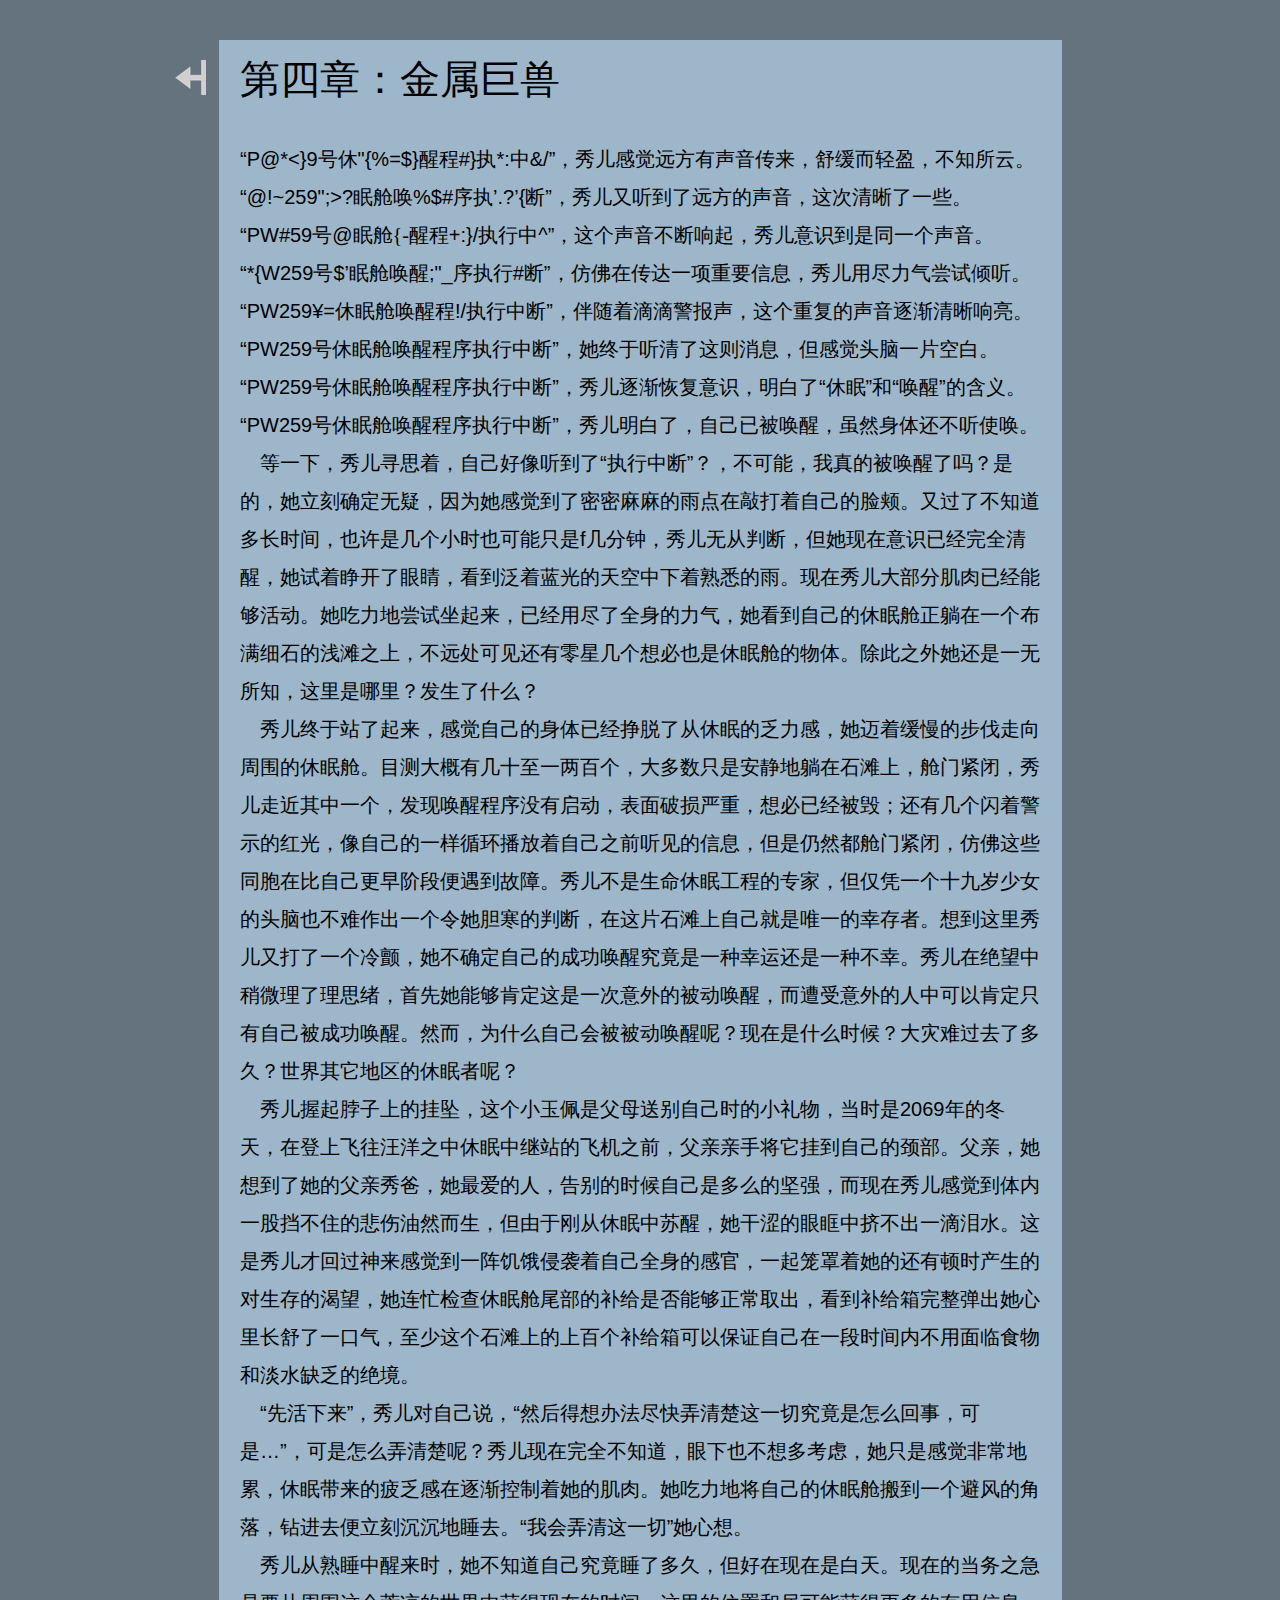
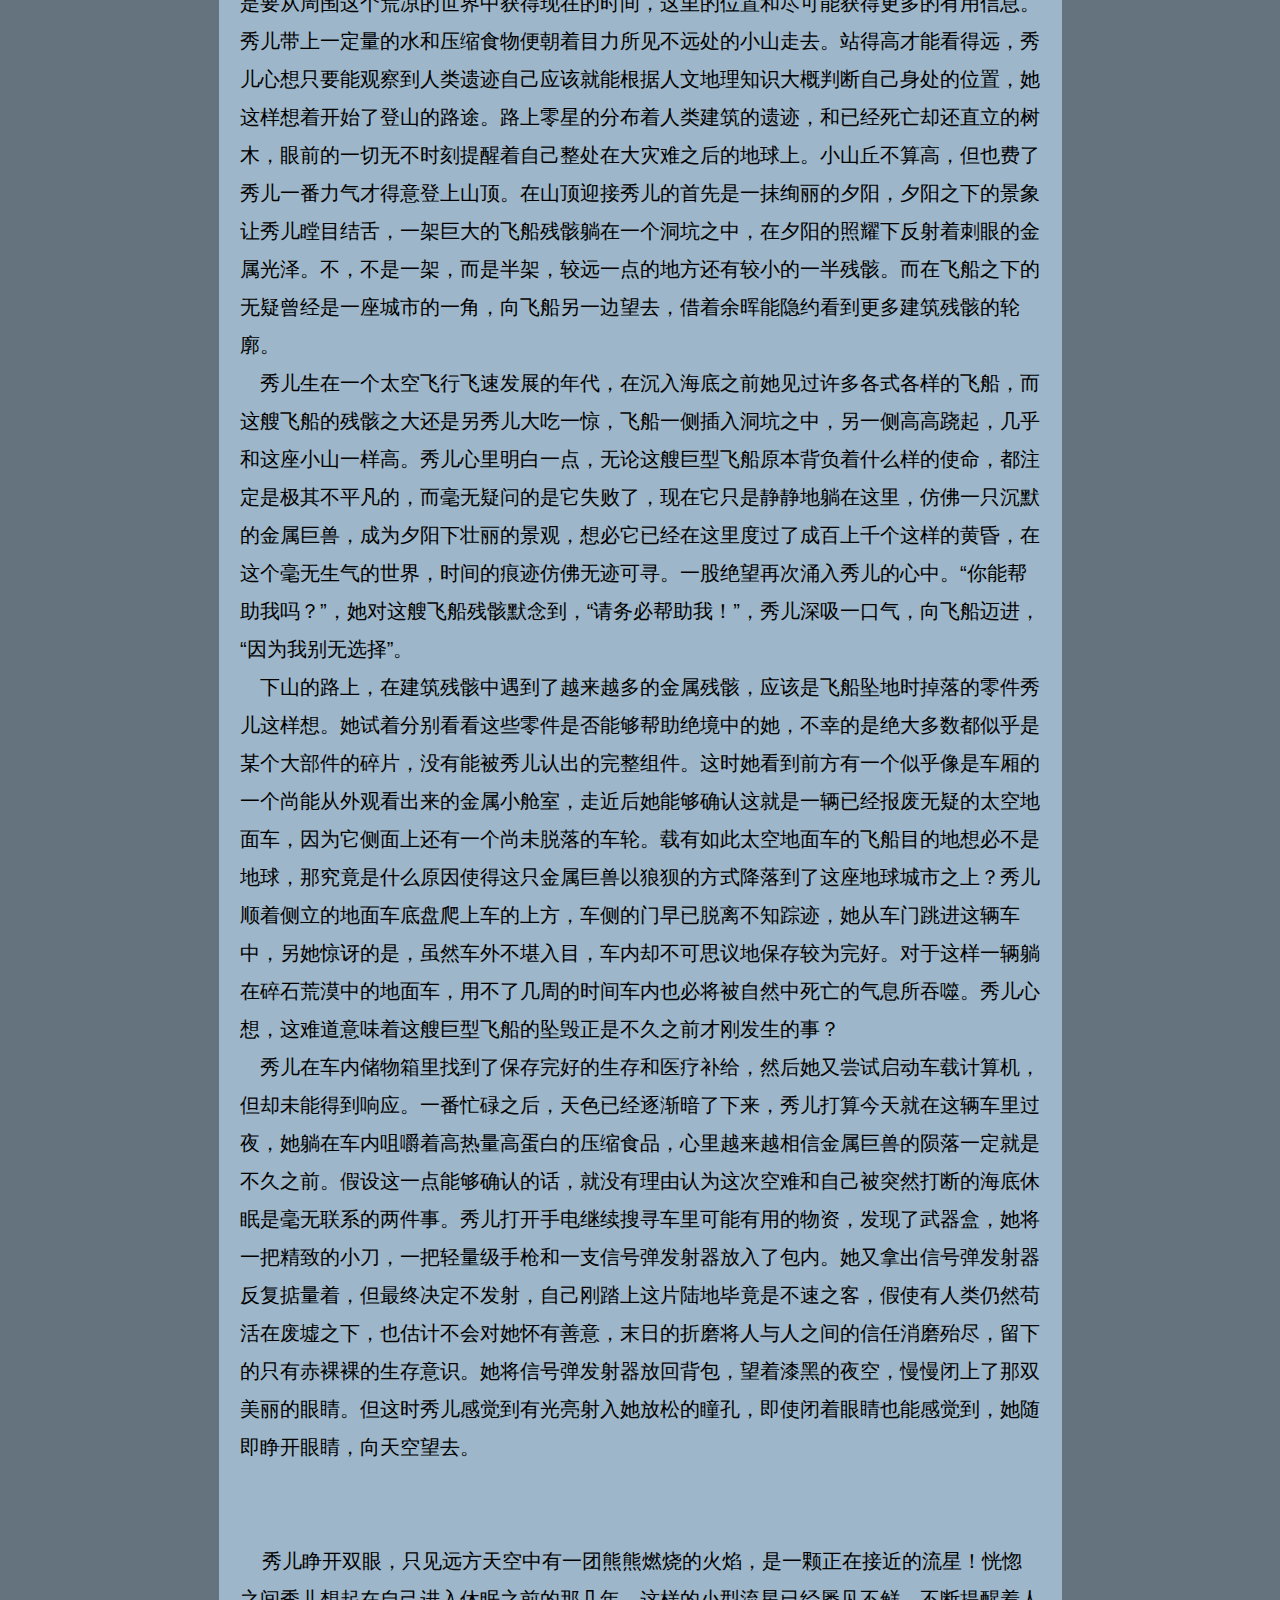
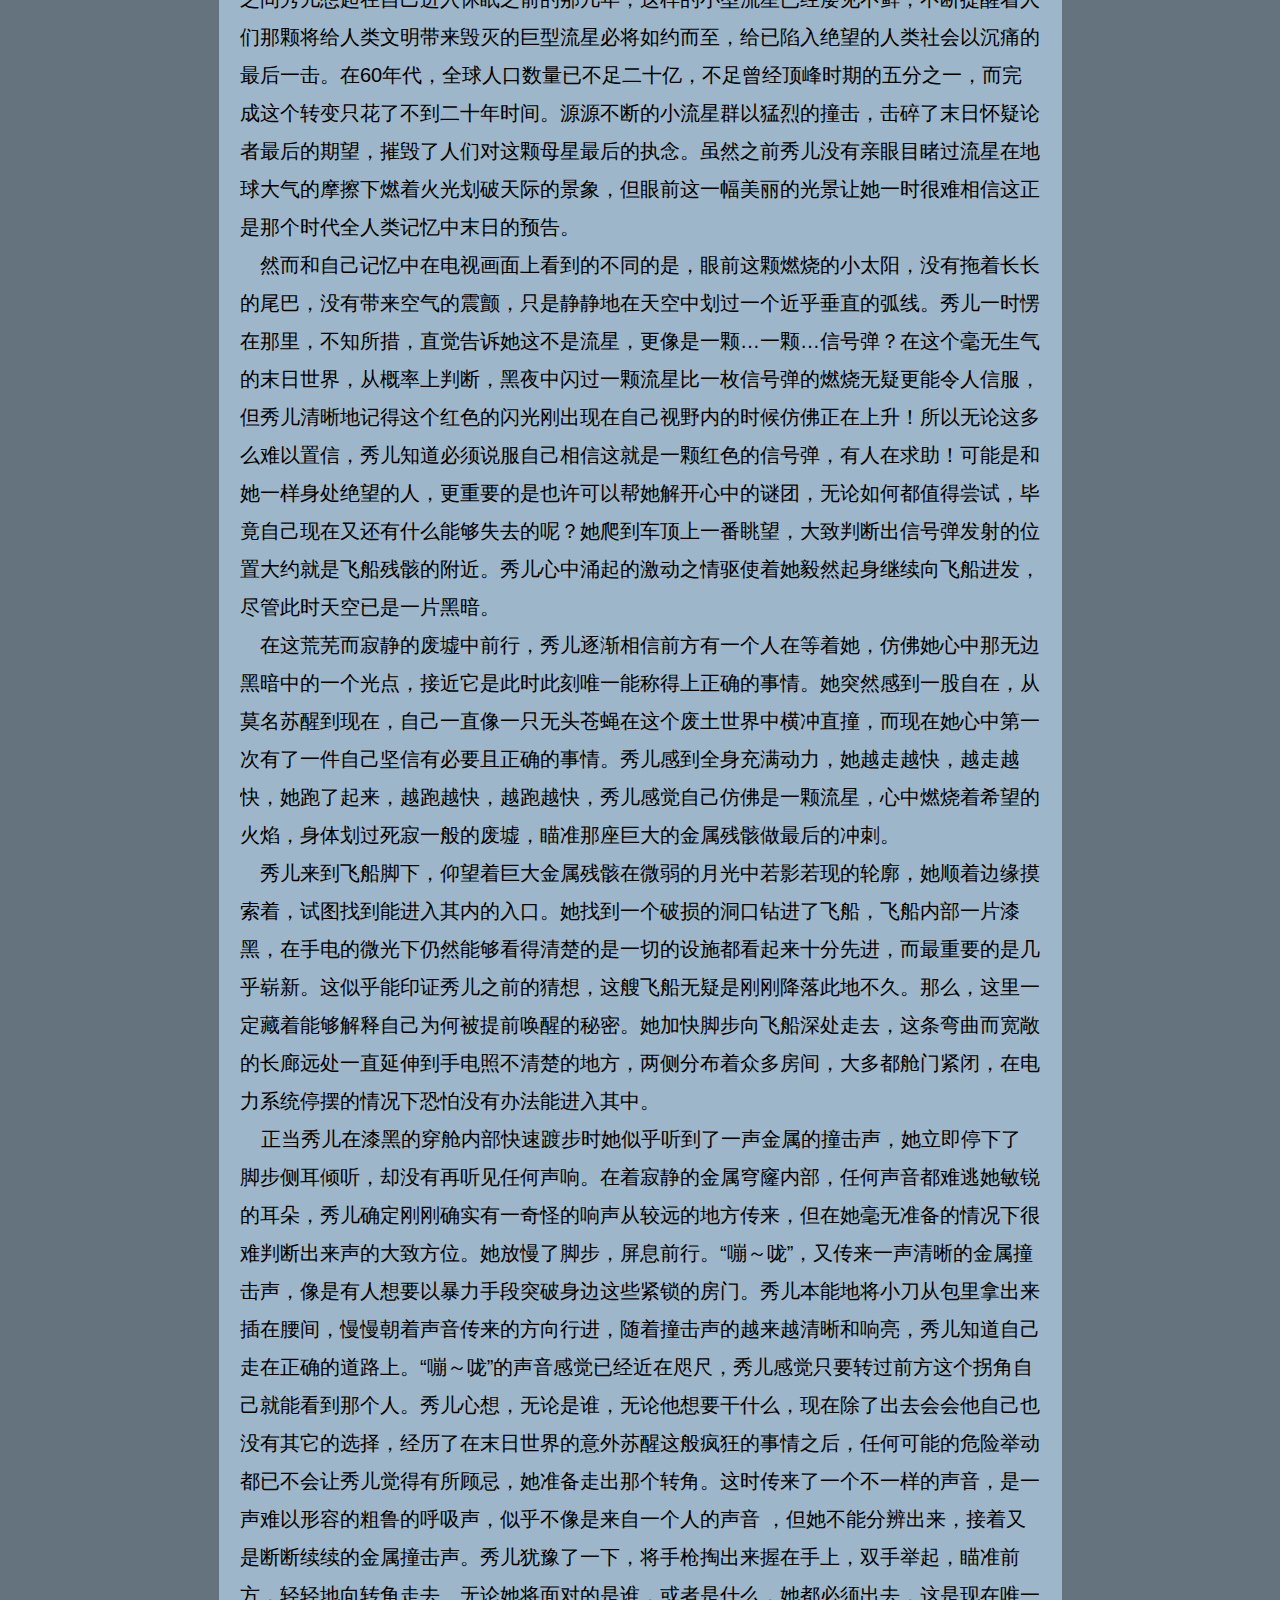
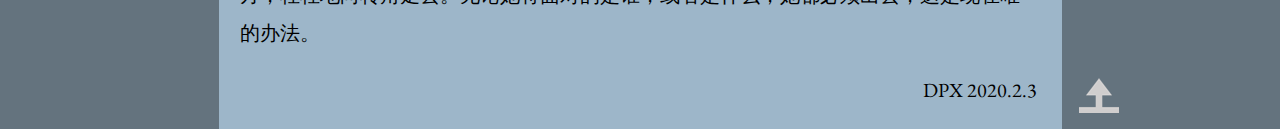
<file: chapter4.html>
<!DOCTYPE html>
<html>
<head>
<meta charset="UTF-8">
<meta name="referrer" content="origin">
<meta name="viewport" content="width=960">
<link rel="stylesheet" type="text/css" href="https://fonts.googleapis.com/css?family=EB+Garamond&amp;subset=all">
<title>chapter4</title>
<link rel="stylesheet" type="text/css" href="css/site.20200208001521.css">
<!--[if lte IE 7]>
<link rel="stylesheet" type="text/css" href="css/site.20200208001521-lteIE7.css">
<![endif]-->
<!--[if lte IE 8]>
<link rel="stylesheet" type="text/css" href="css/site.20200208001521-lteIE8.css">
<![endif]-->
<!--[if gte IE 9]>
<link rel="stylesheet" type="text/css" href="css/site.20200208001521-gteIE9.css">
<![endif]-->
</head>
<body id="body-2">
<div class="pos-54 vis-2 section-2">
<div class="vis pos-34 size-46 cont-2">
<div class="vis pos-55 size-30 cont-36">
<a class="anchor" href="index.html#story"><picture class="img-16"><source srcset="images/picture3-31.png 1x, images/picture3-62.png 2x"><img src="images/picture3-31.png" alt="" class="js-38 img-15"></picture></a>
</div>
<div class="vis pos-43 size-47 cont-37">
<div class="vis-3 pos-50 size-48 cont-38">
<p class="para"><span class="font-6">&#x7b2c;&#x56db;&#x7ae0;&#xff1a;</span><span class="font-6">&#x91d1;&#x5c5e;&#x5de8;&#x517d;</span></p>
</div>
<div class="vis pos-51 size-49 cont-2">
<div class="vis pos-4 size-49 colwrapper">
<div class="vis-3 pos-4 size-50 cont-23">
<p class="para"><span class="font-7">&ldquo;P@*&lt;}9</span><span class="font">&#x53f7;&#x4f11;</span><span class="font-7">&quot;{%=$}</span><span class="font">&#x9192;&#x7a0b;</span><span class="font-7">#}</span><span class="font">&#x6267;</span><span class="font-7">*:</span><span class="font">&#x4e2d;</span><span class="font-7">&amp;/&rdquo;</span><span class="font">&#xff0c;&#x79c0;&#x513f;&#x611f;&#x89c9;&#x8fdc;&#x65b9;&#x6709;&#x58f0;&#x97f3;&#x4f20;&#x6765;&#xff0c;&#x8212;&#x7f13;&#x800c;&#x8f7b;&#x76c8;&#xff0c;&#x4e0d;&#x77e5;&#x6240;&#x4e91;&#x3002;</span></p>
<p class="para"><span class="font-7">&ldquo;@!~259&quot;;&gt;?</span><span class="font">&#x7720;&#x8231;&#x5524;</span><span class="font-7">%$#</span><span class="font">&#x5e8f;&#x6267;</span><span class="font-7">&rsquo;.?&rsquo;{</span><span class="font">&#x65ad;</span><span class="font-7">&rdquo;</span><span class="font">&#xff0c;&#x79c0;&#x513f;&#x53c8;&#x542c;&#x5230;&#x4e86;&#x8fdc;&#x65b9;&#x7684;&#x58f0;&#x97f3;&#xff0c;&#x8fd9;&#x6b21;&#x6e05;&#x6670;&#x4e86;&#x4e00;&#x4e9b;&#x3002;</span></p>
<p class="para"><span class="font-7">&ldquo;PW#59</span><span class="font">&#x53f7;</span><span class="font-7">@</span><span class="font">&#x7720;&#x8231;</span><span class="font-8">{-</span><span class="font">&#x9192;&#x7a0b;</span><span class="font-7">+:}/</span><span class="font">&#x6267;&#x884c;&#x4e2d;</span><span class="font-7">^&rdquo;</span><span class="font">&#xff0c;&#x8fd9;&#x4e2a;&#x58f0;&#x97f3;&#x4e0d;&#x65ad;&#x54cd;&#x8d77;&#xff0c;&#x79c0;&#x513f;&#x610f;&#x8bc6;&#x5230;&#x662f;&#x540c;&#x4e00;&#x4e2a;&#x58f0;&#x97f3;&#x3002;</span></p>
<p class="para"><span class="font-7">&ldquo;*{W259</span><span class="font">&#x53f7;</span><span class="font-7">$&rsquo;</span><span class="font">&#x7720;&#x8231;&#x5524;&#x9192;</span><span class="font-7">;&quot;_</span><span class="font">&#x5e8f;&#x6267;&#x884c;</span><span class="font-7">#</span><span class="font">&#x65ad;</span><span class="font-7">&rdquo;</span><span class="font">&#xff0c;&#x4eff;&#x4f5b;&#x5728;&#x4f20;&#x8fbe;&#x4e00;&#x9879;&#x91cd;&#x8981;&#x4fe1;&#x606f;&#xff0c;&#x79c0;&#x513f;&#x7528;&#x5c3d;&#x529b;&#x6c14;&#x5c1d;&#x8bd5;&#x503e;&#x542c;&#x3002;</span></p>
<p class="para"><span class="font-7">&ldquo;PW259&yen;=</span><span class="font">&#x4f11;&#x7720;&#x8231;&#x5524;&#x9192;&#x7a0b;</span><span class="font-7">!/</span><span class="font">&#x6267;&#x884c;&#x4e2d;&#x65ad;</span><span class="font-7">&rdquo;</span><span class="font">&#xff0c;&#x4f34;&#x968f;&#x7740;&#x6ef4;&#x6ef4;&#x8b66;&#x62a5;&#x58f0;&#xff0c;&#x8fd9;&#x4e2a;&#x91cd;&#x590d;&#x7684;&#x58f0;&#x97f3;&#x9010;&#x6e10;&#x6e05;&#x6670;&#x54cd;&#x4eae;&#x3002;</span></p>
<p class="para"><span class="font-7">&ldquo;PW259</span><span class="font">&#x53f7;&#x4f11;&#x7720;&#x8231;&#x5524;&#x9192;&#x7a0b;&#x5e8f;&#x6267;&#x884c;&#x4e2d;&#x65ad;</span><span class="font-7">&rdquo;</span><span class="font">&#xff0c;&#x5979;&#x7ec8;&#x4e8e;&#x542c;&#x6e05;&#x4e86;&#x8fd9;&#x5219;&#x6d88;&#x606f;&#xff0c;&#x4f46;&#x611f;&#x89c9;&#x5934;&#x8111;&#x4e00;&#x7247;&#x7a7a;&#x767d;&#x3002;</span></p>
<p class="para"><span class="font-7">&ldquo;PW259</span><span class="font">&#x53f7;&#x4f11;&#x7720;&#x8231;&#x5524;&#x9192;&#x7a0b;&#x5e8f;&#x6267;&#x884c;&#x4e2d;&#x65ad;</span><span class="font-7">&rdquo;</span><span class="font">&#xff0c;&#x79c0;&#x513f;&#x9010;&#x6e10;&#x6062;&#x590d;&#x610f;&#x8bc6;&#xff0c;&#x660e;&#x767d;&#x4e86;</span><span class="font-7">&ldquo;</span><span class="font">&#x4f11;&#x7720;</span><span class="font-7">&rdquo;</span><span class="font">&#x548c;</span><span class="font-7">&ldquo;</span><span class="font">&#x5524;&#x9192;</span><span class="font-7">&rdquo;</span><span class="font">&#x7684;&#x542b;&#x4e49;&#x3002;</span></p>
<p class="para"><span class="font-7">&ldquo;PW259</span><span class="font">&#x53f7;&#x4f11;&#x7720;&#x8231;&#x5524;&#x9192;&#x7a0b;&#x5e8f;&#x6267;&#x884c;&#x4e2d;&#x65ad;</span><span class="font-7">&rdquo;</span><span class="font">&#xff0c;&#x79c0;&#x513f;&#x660e;&#x767d;&#x4e86;&#xff0c;&#x81ea;&#x5df1;&#x5df2;&#x88ab;&#x5524;&#x9192;&#xff0c;&#x867d;&#x7136;&#x8eab;&#x4f53;&#x8fd8;&#x4e0d;&#x542c;&#x4f7f;&#x5524;&#x3002;</span></p>
<p class="para"><span class="font-8">&nbsp; &nbsp; </span><span class="font">&#x7b49;&#x4e00;&#x4e0b;&#xff0c;&#x79c0;&#x513f;&#x5bfb;&#x601d;&#x7740;&#xff0c;&#x81ea;&#x5df1;&#x597d;&#x50cf;&#x542c;&#x5230;&#x4e86;</span><span class="font-7">&ldquo;</span><span class="font">&#x6267;&#x884c;&#x4e2d;&#x65ad;</span><span class="font-7">&rdquo;</span><span class="font">&#xff1f;&#xff0c;&#x4e0d;&#x53ef;&#x80fd;&#xff0c;&#x6211;&#x771f;&#x7684;&#x88ab;&#x5524;&#x9192;&#x4e86;&#x5417;&#xff1f;&#x662f;&#x7684;&#xff0c;&#x5979;&#x7acb;&#x523b;&#x786e;&#x5b9a;&#x65e0;&#x7591;&#xff0c;&#x56e0;&#x4e3a;&#x5979;&#x611f;&#x89c9;&#x5230;&#x4e86;&#x5bc6;&#x5bc6;&#x9ebb;&#x9ebb;&#x7684;&#x96e8;&#x70b9;&#x5728;&#x6572;&#x6253;&#x7740;&#x81ea;&#x5df1;&#x7684;&#x8138;&#x988a;&#x3002;&#x53c8;&#x8fc7;&#x4e86;&#x4e0d;&#x77e5;&#x9053;&#x591a;&#x957f;&#x65f6;&#x95f4;&#xff0c;&#x4e5f;&#x8bb8;&#x662f;&#x51e0;&#x4e2a;&#x5c0f;&#x65f6;&#x4e5f;&#x53ef;&#x80fd;&#x53ea;&#x662f;</span><span class="font-7">f</span><span class="font">&#x51e0;&#x5206;&#x949f;&#xff0c;&#x79c0;&#x513f;&#x65e0;&#x4ece;&#x5224;&#x65ad;&#xff0c;&#x4f46;&#x5979;&#x73b0;&#x5728;&#x610f;&#x8bc6;&#x5df2;&#x7ecf;&#x5b8c;&#x5168;&#x6e05;&#x9192;&#xff0c;&#x5979;&#x8bd5;&#x7740;&#x7741;&#x5f00;&#x4e86;&#x773c;&#x775b;&#xff0c;&#x770b;&#x5230;&#x6cdb;&#x7740;&#x84dd;&#x5149;&#x7684;&#x5929;&#x7a7a;&#x4e2d;&#x4e0b;&#x7740;&#x719f;&#x6089;&#x7684;&#x96e8;&#x3002;&#x73b0;&#x5728;&#x79c0;&#x513f;&#x5927;&#x90e8;&#x5206;&#x808c;&#x8089;&#x5df2;&#x7ecf;&#x80fd;&#x591f;&#x6d3b;&#x52a8;&#x3002;&#x5979;&#x5403;&#x529b;&#x5730;&#x5c1d;&#x8bd5;&#x5750;&#x8d77;&#x6765;&#xff0c;&#x5df2;&#x7ecf;&#x7528;&#x5c3d;&#x4e86;&#x5168;&#x8eab;&#x7684;&#x529b;&#x6c14;&#xff0c;&#x5979;&#x770b;&#x5230;&#x81ea;&#x5df1;&#x7684;&#x4f11;&#x7720;&#x8231;&#x6b63;&#x8eba;&#x5728;&#x4e00;&#x4e2a;&#x5e03;&#x6ee1;&#x7ec6;&#x77f3;&#x7684;&#x6d45;&#x6ee9;&#x4e4b;&#x4e0a;&#xff0c;&#x4e0d;&#x8fdc;&#x5904;&#x53ef;&#x89c1;&#x8fd8;&#x6709;&#x96f6;&#x661f;&#x51e0;&#x4e2a;&#x60f3;&#x5fc5;&#x4e5f;&#x662f;&#x4f11;&#x7720;&#x8231;&#x7684;&#x7269;&#x4f53;&#x3002;&#x9664;&#x6b64;&#x4e4b;&#x5916;&#x5979;&#x8fd8;&#x662f;&#x4e00;&#x65e0;&#x6240;&#x77e5;&#xff0c;&#x8fd9;&#x91cc;&#x662f;&#x54ea;&#x91cc;&#xff1f;&#x53d1;&#x751f;&#x4e86;&#x4ec0;&#x4e48;&#xff1f;</span></p>
<p class="para"><span class="font-8">&nbsp; &nbsp; </span><span class="font">&#x79c0;&#x513f;&#x7ec8;&#x4e8e;&#x7ad9;&#x4e86;&#x8d77;&#x6765;&#xff0c;&#x611f;&#x89c9;&#x81ea;&#x5df1;&#x7684;&#x8eab;&#x4f53;&#x5df2;&#x7ecf;&#x6323;&#x8131;&#x4e86;&#x4ece;&#x4f11;&#x7720;&#x7684;&#x4e4f;&#x529b;&#x611f;&#xff0c;&#x5979;&#x8fc8;&#x7740;&#x7f13;&#x6162;&#x7684;&#x6b65;&#x4f10;&#x8d70;&#x5411;&#x5468;&#x56f4;&#x7684;&#x4f11;&#x7720;&#x8231;&#x3002;&#x76ee;&#x6d4b;&#x5927;&#x6982;&#x6709;&#x51e0;&#x5341;&#x81f3;&#x4e00;&#x4e24;&#x767e;&#x4e2a;&#xff0c;&#x5927;&#x591a;&#x6570;&#x53ea;&#x662f;&#x5b89;&#x9759;&#x5730;&#x8eba;&#x5728;&#x77f3;&#x6ee9;&#x4e0a;&#xff0c;&#x8231;&#x95e8;&#x7d27;&#x95ed;&#xff0c;&#x79c0;&#x513f;&#x8d70;&#x8fd1;&#x5176;&#x4e2d;&#x4e00;&#x4e2a;&#xff0c;&#x53d1;&#x73b0;&#x5524;&#x9192;&#x7a0b;&#x5e8f;&#x6ca1;&#x6709;&#x542f;&#x52a8;&#xff0c;&#x8868;&#x9762;&#x7834;&#x635f;&#x4e25;&#x91cd;&#xff0c;&#x60f3;&#x5fc5;&#x5df2;&#x7ecf;&#x88ab;&#x6bc1;&#xff1b;&#x8fd8;&#x6709;&#x51e0;&#x4e2a;&#x95ea;&#x7740;&#x8b66;&#x793a;&#x7684;&#x7ea2;&#x5149;&#xff0c;&#x50cf;&#x81ea;&#x5df1;&#x7684;&#x4e00;&#x6837;&#x5faa;&#x73af;&#x64ad;&#x653e;&#x7740;&#x81ea;&#x5df1;&#x4e4b;&#x524d;&#x542c;&#x89c1;&#x7684;&#x4fe1;&#x606f;&#xff0c;&#x4f46;&#x662f;&#x4ecd;&#x7136;&#x90fd;&#x8231;&#x95e8;&#x7d27;&#x95ed;&#xff0c;&#x4eff;&#x4f5b;&#x8fd9;&#x4e9b;&#x540c;&#x80de;&#x5728;&#x6bd4;&#x81ea;&#x5df1;&#x66f4;&#x65e9;&#x9636;&#x6bb5;&#x4fbf;&#x9047;&#x5230;&#x6545;&#x969c;&#x3002;&#x79c0;&#x513f;&#x4e0d;&#x662f;&#x751f;&#x547d;&#x4f11;&#x7720;&#x5de5;&#x7a0b;&#x7684;&#x4e13;&#x5bb6;&#xff0c;&#x4f46;&#x4ec5;&#x51ed;&#x4e00;&#x4e2a;&#x5341;&#x4e5d;&#x5c81;&#x5c11;&#x5973;&#x7684;&#x5934;&#x8111;&#x4e5f;&#x4e0d;&#x96be;&#x4f5c;&#x51fa;&#x4e00;&#x4e2a;&#x4ee4;&#x5979;&#x80c6;&#x5bd2;&#x7684;&#x5224;&#x65ad;&#xff0c;&#x5728;&#x8fd9;&#x7247;&#x77f3;&#x6ee9;&#x4e0a;&#x81ea;&#x5df1;&#x5c31;&#x662f;&#x552f;&#x4e00;&#x7684;&#x5e78;&#x5b58;&#x8005;&#x3002;&#x60f3;&#x5230;&#x8fd9;&#x91cc;&#x79c0;&#x513f;&#x53c8;&#x6253;&#x4e86;&#x4e00;&#x4e2a;&#x51b7;&#x98a4;&#xff0c;&#x5979;&#x4e0d;&#x786e;&#x5b9a;&#x81ea;&#x5df1;&#x7684;&#x6210;&#x529f;&#x5524;&#x9192;&#x7a76;&#x7adf;&#x662f;&#x4e00;&#x79cd;&#x5e78;&#x8fd0;&#x8fd8;&#x662f;&#x4e00;&#x79cd;&#x4e0d;&#x5e78;&#x3002;&#x79c0;&#x513f;&#x5728;&#x7edd;&#x671b;&#x4e2d;&#x7a0d;&#x5fae;&#x7406;&#x4e86;&#x7406;&#x601d;&#x7eea;&#xff0c;&#x9996;&#x5148;&#x5979;&#x80fd;&#x591f;&#x80af;&#x5b9a;&#x8fd9;&#x662f;&#x4e00;&#x6b21;&#x610f;&#x5916;&#x7684;&#x88ab;&#x52a8;&#x5524;&#x9192;&#xff0c;&#x800c;&#x906d;&#x53d7;&#x610f;&#x5916;&#x7684;&#x4eba;&#x4e2d;&#x53ef;&#x4ee5;&#x80af;&#x5b9a;&#x53ea;&#x6709;&#x81ea;&#x5df1;&#x88ab;&#x6210;&#x529f;&#x5524;&#x9192;&#x3002;&#x7136;&#x800c;&#xff0c;&#x4e3a;&#x4ec0;&#x4e48;&#x81ea;&#x5df1;&#x4f1a;&#x88ab;&#x88ab;&#x52a8;&#x5524;&#x9192;&#x5462;&#xff1f;&#x73b0;&#x5728;&#x662f;&#x4ec0;&#x4e48;&#x65f6;&#x5019;&#xff1f;&#x5927;&#x707e;&#x96be;&#x8fc7;&#x53bb;&#x4e86;&#x591a;&#x4e45;&#xff1f;&#x4e16;&#x754c;&#x5176;&#x5b83;&#x5730;&#x533a;&#x7684;&#x4f11;&#x7720;&#x8005;&#x5462;&#xff1f;</span></p>
<p class="para"><span class="font-8">&nbsp; &nbsp; </span><span class="font">&#x79c0;&#x513f;&#x63e1;&#x8d77;&#x8116;&#x5b50;&#x4e0a;&#x7684;&#x6302;&#x5760;&#xff0c;&#x8fd9;&#x4e2a;&#x5c0f;&#x7389;&#x4f69;&#x662f;&#x7236;&#x6bcd;&#x9001;&#x522b;&#x81ea;&#x5df1;&#x65f6;&#x7684;&#x5c0f;&#x793c;&#x7269;&#xff0c;&#x5f53;&#x65f6;&#x662f;</span><span class="font-7">2069</span><span class="font">&#x5e74;&#x7684;&#x51ac;&#x5929;&#xff0c;&#x5728;&#x767b;&#x4e0a;&#x98de;&#x5f80;&#x6c6a;&#x6d0b;&#x4e4b;&#x4e2d;&#x4f11;&#x7720;&#x4e2d;&#x7ee7;&#x7ad9;&#x7684;&#x98de;&#x673a;&#x4e4b;&#x524d;&#xff0c;&#x7236;&#x4eb2;&#x4eb2;&#x624b;&#x5c06;&#x5b83;&#x6302;&#x5230;&#x81ea;&#x5df1;&#x7684;&#x9888;&#x90e8;&#x3002;&#x7236;&#x4eb2;&#xff0c;&#x5979;&#x60f3;&#x5230;&#x4e86;&#x5979;&#x7684;&#x7236;&#x4eb2;&#x79c0;&#x7238;&#xff0c;&#x5979;&#x6700;&#x7231;&#x7684;&#x4eba;&#xff0c;&#x544a;&#x522b;&#x7684;&#x65f6;&#x5019;&#x81ea;&#x5df1;&#x662f;&#x591a;&#x4e48;&#x7684;&#x575a;&#x5f3a;&#xff0c;&#x800c;&#x73b0;&#x5728;&#x79c0;&#x513f;&#x611f;&#x89c9;&#x5230;&#x4f53;&#x5185;&#x4e00;&#x80a1;&#x6321;&#x4e0d;&#x4f4f;&#x7684;&#x60b2;&#x4f24;&#x6cb9;&#x7136;&#x800c;&#x751f;&#xff0c;&#x4f46;&#x7531;&#x4e8e;&#x521a;&#x4ece;&#x4f11;&#x7720;&#x4e2d;&#x82cf;&#x9192;&#xff0c;&#x5979;&#x5e72;&#x6da9;&#x7684;&#x773c;&#x7736;&#x4e2d;&#x6324;&#x4e0d;&#x51fa;&#x4e00;&#x6ef4;&#x6cea;&#x6c34;&#x3002;&#x8fd9;&#x662f;&#x79c0;&#x513f;&#x624d;&#x56de;&#x8fc7;&#x795e;&#x6765;&#x611f;&#x89c9;&#x5230;&#x4e00;&#x9635;&#x9965;&#x997f;&#x4fb5;&#x88ad;&#x7740;&#x81ea;&#x5df1;&#x5168;&#x8eab;&#x7684;&#x611f;&#x5b98;&#xff0c;&#x4e00;&#x8d77;&#x7b3c;&#x7f69;&#x7740;&#x5979;&#x7684;&#x8fd8;&#x6709;&#x987f;&#x65f6;&#x4ea7;&#x751f;&#x7684;&#x5bf9;&#x751f;&#x5b58;&#x7684;&#x6e34;&#x671b;&#xff0c;&#x5979;&#x8fde;&#x5fd9;&#x68c0;&#x67e5;&#x4f11;&#x7720;&#x8231;&#x5c3e;&#x90e8;&#x7684;&#x8865;&#x7ed9;&#x662f;&#x5426;&#x80fd;&#x591f;&#x6b63;&#x5e38;&#x53d6;&#x51fa;&#xff0c;&#x770b;&#x5230;&#x8865;&#x7ed9;&#x7bb1;&#x5b8c;&#x6574;&#x5f39;&#x51fa;&#x5979;&#x5fc3;&#x91cc;&#x957f;&#x8212;&#x4e86;&#x4e00;&#x53e3;&#x6c14;&#xff0c;&#x81f3;&#x5c11;&#x8fd9;&#x4e2a;&#x77f3;&#x6ee9;&#x4e0a;&#x7684;&#x4e0a;&#x767e;&#x4e2a;&#x8865;&#x7ed9;&#x7bb1;&#x53ef;&#x4ee5;&#x4fdd;&#x8bc1;&#x81ea;&#x5df1;&#x5728;&#x4e00;&#x6bb5;&#x65f6;&#x95f4;&#x5185;&#x4e0d;&#x7528;&#x9762;&#x4e34;&#x98df;&#x7269;&#x548c;&#x6de1;&#x6c34;&#x7f3a;&#x4e4f;&#x7684;&#x7edd;&#x5883;&#x3002;</span></p>
<p class="para"><span class="font-8">&nbsp; &nbsp; </span><span class="font-7">&ldquo;</span><span class="font">&#x5148;&#x6d3b;&#x4e0b;&#x6765;</span><span class="font-7">&rdquo;</span><span class="font">&#xff0c;&#x79c0;&#x513f;&#x5bf9;&#x81ea;&#x5df1;&#x8bf4;&#xff0c;</span><span class="font-7">&ldquo;</span><span class="font">&#x7136;&#x540e;&#x5f97;&#x60f3;&#x529e;&#x6cd5;&#x5c3d;&#x5feb;&#x5f04;&#x6e05;&#x695a;&#x8fd9;&#x4e00;&#x5207;&#x7a76;&#x7adf;&#x662f;&#x600e;&#x4e48;&#x56de;&#x4e8b;&#xff0c;&#x53ef;&#x662f;</span><span class="font-7">&hellip;&rdquo;</span><span class="font">&#xff0c;&#x53ef;&#x662f;&#x600e;&#x4e48;&#x5f04;&#x6e05;&#x695a;&#x5462;&#xff1f;&#x79c0;&#x513f;&#x73b0;&#x5728;&#x5b8c;&#x5168;&#x4e0d;&#x77e5;&#x9053;&#xff0c;&#x773c;&#x4e0b;&#x4e5f;&#x4e0d;&#x60f3;&#x591a;&#x8003;&#x8651;&#xff0c;&#x5979;&#x53ea;&#x662f;&#x611f;&#x89c9;&#x975e;&#x5e38;&#x5730;&#x7d2f;&#xff0c;&#x4f11;&#x7720;&#x5e26;&#x6765;&#x7684;&#x75b2;&#x4e4f;&#x611f;&#x5728;&#x9010;&#x6e10;&#x63a7;&#x5236;&#x7740;&#x5979;&#x7684;&#x808c;&#x8089;&#x3002;&#x5979;&#x5403;&#x529b;&#x5730;&#x5c06;&#x81ea;&#x5df1;&#x7684;&#x4f11;&#x7720;&#x8231;&#x642c;&#x5230;&#x4e00;&#x4e2a;&#x907f;&#x98ce;&#x7684;&#x89d2;&#x843d;&#xff0c;&#x94bb;&#x8fdb;&#x53bb;&#x4fbf;&#x7acb;&#x523b;&#x6c89;&#x6c89;&#x5730;&#x7761;&#x53bb;&#x3002;</span><span class="font-7">&ldquo;</span><span class="font">&#x6211;&#x4f1a;&#x5f04;&#x6e05;&#x8fd9;&#x4e00;&#x5207;</span><span class="font-7">&rdquo;</span><span class="font">&#x5979;&#x5fc3;&#x60f3;&#x3002;</span></p>
<p class="para"><span class="font-8">&nbsp; &nbsp; </span><span class="font">&#x79c0;&#x513f;&#x4ece;&#x719f;&#x7761;&#x4e2d;&#x9192;&#x6765;&#x65f6;&#xff0c;&#x5979;&#x4e0d;&#x77e5;&#x9053;&#x81ea;&#x5df1;&#x7a76;&#x7adf;&#x7761;&#x4e86;&#x591a;&#x4e45;&#xff0c;&#x4f46;&#x597d;&#x5728;&#x73b0;&#x5728;&#x662f;&#x767d;&#x5929;&#x3002;&#x73b0;&#x5728;&#x7684;&#x5f53;&#x52a1;&#x4e4b;&#x6025;&#x662f;&#x8981;&#x4ece;&#x5468;&#x56f4;&#x8fd9;&#x4e2a;&#x8352;&#x51c9;&#x7684;&#x4e16;&#x754c;&#x4e2d;&#x83b7;&#x5f97;&#x73b0;&#x5728;&#x7684;&#x65f6;&#x95f4;&#xff0c;&#x8fd9;&#x91cc;&#x7684;&#x4f4d;&#x7f6e;&#x548c;&#x5c3d;&#x53ef;&#x80fd;&#x83b7;&#x5f97;&#x66f4;&#x591a;&#x7684;&#x6709;&#x7528;&#x4fe1;&#x606f;&#x3002;&#x79c0;&#x513f;&#x5e26;&#x4e0a;&#x4e00;&#x5b9a;&#x91cf;&#x7684;&#x6c34;&#x548c;&#x538b;&#x7f29;&#x98df;&#x7269;&#x4fbf;&#x671d;&#x7740;&#x76ee;&#x529b;&#x6240;&#x89c1;&#x4e0d;&#x8fdc;&#x5904;&#x7684;&#x5c0f;&#x5c71;&#x8d70;&#x53bb;&#x3002;&#x7ad9;&#x5f97;&#x9ad8;&#x624d;&#x80fd;&#x770b;&#x5f97;&#x8fdc;&#xff0c;&#x79c0;&#x513f;&#x5fc3;&#x60f3;&#x53ea;&#x8981;&#x80fd;&#x89c2;&#x5bdf;&#x5230;&#x4eba;&#x7c7b;&#x9057;&#x8ff9;&#x81ea;&#x5df1;&#x5e94;&#x8be5;&#x5c31;&#x80fd;&#x6839;&#x636e;&#x4eba;&#x6587;&#x5730;&#x7406;&#x77e5;&#x8bc6;&#x5927;&#x6982;&#x5224;&#x65ad;&#x81ea;&#x5df1;&#x8eab;&#x5904;&#x7684;&#x4f4d;&#x7f6e;&#xff0c;&#x5979;&#x8fd9;&#x6837;&#x60f3;&#x7740;&#x5f00;&#x59cb;&#x4e86;&#x767b;&#x5c71;&#x7684;&#x8def;&#x9014;&#x3002;&#x8def;&#x4e0a;&#x96f6;&#x661f;&#x7684;&#x5206;&#x5e03;&#x7740;&#x4eba;&#x7c7b;&#x5efa;&#x7b51;&#x7684;&#x9057;&#x8ff9;&#xff0c;&#x548c;&#x5df2;&#x7ecf;&#x6b7b;&#x4ea1;&#x5374;&#x8fd8;&#x76f4;&#x7acb;&#x7684;&#x6811;&#x6728;&#xff0c;&#x773c;&#x524d;&#x7684;&#x4e00;&#x5207;&#x65e0;&#x4e0d;&#x65f6;&#x523b;&#x63d0;&#x9192;&#x7740;&#x81ea;&#x5df1;&#x6574;&#x5904;&#x5728;&#x5927;&#x707e;&#x96be;&#x4e4b;&#x540e;&#x7684;&#x5730;&#x7403;&#x4e0a;&#x3002;&#x5c0f;&#x5c71;&#x4e18;&#x4e0d;&#x7b97;&#x9ad8;&#xff0c;&#x4f46;&#x4e5f;&#x8d39;&#x4e86;&#x79c0;&#x513f;&#x4e00;&#x756a;&#x529b;&#x6c14;&#x624d;&#x5f97;&#x610f;&#x767b;&#x4e0a;&#x5c71;&#x9876;&#x3002;&#x5728;&#x5c71;&#x9876;&#x8fce;&#x63a5;&#x79c0;&#x513f;&#x7684;&#x9996;&#x5148;&#x662f;&#x4e00;&#x62b9;&#x7eda;&#x4e3d;&#x7684;&#x5915;&#x9633;&#xff0c;&#x5915;&#x9633;&#x4e4b;&#x4e0b;&#x7684;&#x666f;&#x8c61;&#x8ba9;&#x79c0;&#x513f;&#x77a0;&#x76ee;&#x7ed3;&#x820c;&#xff0c;&#x4e00;&#x67b6;&#x5de8;&#x5927;&#x7684;&#x98de;&#x8239;&#x6b8b;&#x9ab8;&#x8eba;&#x5728;&#x4e00;&#x4e2a;&#x6d1e;&#x5751;&#x4e4b;&#x4e2d;&#xff0c;&#x5728;&#x5915;&#x9633;&#x7684;&#x7167;&#x8000;&#x4e0b;&#x53cd;&#x5c04;&#x7740;&#x523a;&#x773c;&#x7684;&#x91d1;&#x5c5e;&#x5149;&#x6cfd;&#x3002;&#x4e0d;&#xff0c;&#x4e0d;&#x662f;&#x4e00;&#x67b6;&#xff0c;&#x800c;&#x662f;&#x534a;&#x67b6;&#xff0c;&#x8f83;&#x8fdc;&#x4e00;&#x70b9;&#x7684;&#x5730;&#x65b9;&#x8fd8;&#x6709;&#x8f83;&#x5c0f;&#x7684;&#x4e00;&#x534a;&#x6b8b;&#x9ab8;&#x3002;&#x800c;&#x5728;&#x98de;&#x8239;&#x4e4b;&#x4e0b;&#x7684;&#x65e0;&#x7591;&#x66fe;&#x7ecf;&#x662f;&#x4e00;&#x5ea7;&#x57ce;&#x5e02;&#x7684;&#x4e00;&#x89d2;&#xff0c;&#x5411;&#x98de;&#x8239;&#x53e6;&#x4e00;&#x8fb9;&#x671b;&#x53bb;&#xff0c;&#x501f;&#x7740;&#x4f59;&#x6656;&#x80fd;&#x9690;&#x7ea6;&#x770b;&#x5230;&#x66f4;&#x591a;&#x5efa;&#x7b51;&#x6b8b;&#x9ab8;&#x7684;&#x8f6e;&#x5ed3;&#x3002;</span></p>
<p class="para"><span class="font-8">&nbsp; &nbsp; </span><span class="font">&#x79c0;&#x513f;&#x751f;&#x5728;&#x4e00;&#x4e2a;&#x592a;&#x7a7a;&#x98de;&#x884c;&#x98de;&#x901f;&#x53d1;&#x5c55;&#x7684;&#x5e74;&#x4ee3;&#xff0c;&#x5728;&#x6c89;&#x5165;&#x6d77;&#x5e95;&#x4e4b;&#x524d;&#x5979;&#x89c1;&#x8fc7;&#x8bb8;&#x591a;&#x5404;&#x5f0f;&#x5404;&#x6837;&#x7684;&#x98de;&#x8239;&#xff0c;&#x800c;&#x8fd9;&#x8258;&#x98de;&#x8239;&#x7684;&#x6b8b;&#x9ab8;&#x4e4b;&#x5927;&#x8fd8;&#x662f;&#x53e6;&#x79c0;&#x513f;&#x5927;&#x5403;&#x4e00;&#x60ca;&#xff0c;&#x98de;&#x8239;&#x4e00;&#x4fa7;&#x63d2;&#x5165;&#x6d1e;&#x5751;&#x4e4b;&#x4e2d;&#xff0c;&#x53e6;&#x4e00;&#x4fa7;&#x9ad8;&#x9ad8;&#x8df7;&#x8d77;&#xff0c;&#x51e0;&#x4e4e;&#x548c;&#x8fd9;&#x5ea7;&#x5c0f;&#x5c71;&#x4e00;&#x6837;&#x9ad8;&#x3002;&#x79c0;&#x513f;&#x5fc3;&#x91cc;&#x660e;&#x767d;&#x4e00;&#x70b9;&#xff0c;&#x65e0;&#x8bba;&#x8fd9;&#x8258;&#x5de8;&#x578b;&#x98de;&#x8239;&#x539f;&#x672c;&#x80cc;&#x8d1f;&#x7740;&#x4ec0;&#x4e48;&#x6837;&#x7684;&#x4f7f;&#x547d;&#xff0c;&#x90fd;&#x6ce8;&#x5b9a;&#x662f;&#x6781;&#x5176;&#x4e0d;&#x5e73;&#x51e1;&#x7684;&#xff0c;&#x800c;&#x6beb;&#x65e0;&#x7591;&#x95ee;&#x7684;&#x662f;&#x5b83;&#x5931;&#x8d25;&#x4e86;&#xff0c;&#x73b0;&#x5728;&#x5b83;&#x53ea;&#x662f;&#x9759;&#x9759;&#x5730;&#x8eba;&#x5728;&#x8fd9;&#x91cc;&#xff0c;&#x4eff;&#x4f5b;&#x4e00;&#x53ea;&#x6c89;&#x9ed8;&#x7684;&#x91d1;&#x5c5e;&#x5de8;&#x517d;&#xff0c;&#x6210;&#x4e3a;&#x5915;&#x9633;&#x4e0b;&#x58ee;&#x4e3d;&#x7684;&#x666f;&#x89c2;&#xff0c;&#x60f3;&#x5fc5;&#x5b83;&#x5df2;&#x7ecf;&#x5728;&#x8fd9;&#x91cc;&#x5ea6;&#x8fc7;&#x4e86;&#x6210;&#x767e;&#x4e0a;&#x5343;&#x4e2a;&#x8fd9;&#x6837;&#x7684;&#x9ec4;&#x660f;&#xff0c;&#x5728;&#x8fd9;&#x4e2a;&#x6beb;&#x65e0;&#x751f;&#x6c14;&#x7684;&#x4e16;&#x754c;&#xff0c;&#x65f6;&#x95f4;&#x7684;&#x75d5;&#x8ff9;&#x4eff;&#x4f5b;&#x65e0;&#x8ff9;&#x53ef;&#x5bfb;&#x3002;&#x4e00;&#x80a1;&#x7edd;&#x671b;&#x518d;&#x6b21;&#x6d8c;&#x5165;&#x79c0;&#x513f;&#x7684;&#x5fc3;&#x4e2d;&#x3002;</span><span class="font-7">&ldquo;</span><span class="font">&#x4f60;&#x80fd;&#x5e2e;&#x52a9;&#x6211;&#x5417;&#xff1f;</span><span class="font-7">&rdquo;</span><span class="font">&#xff0c;&#x5979;&#x5bf9;&#x8fd9;&#x8258;&#x98de;&#x8239;&#x6b8b;&#x9ab8;&#x9ed8;&#x5ff5;&#x5230;&#xff0c;</span><span class="font-7">&ldquo;</span><span class="font">&#x8bf7;&#x52a1;&#x5fc5;&#x5e2e;&#x52a9;&#x6211;&#xff01;</span><span class="font-7">&rdquo;</span><span class="font">&#xff0c;&#x79c0;&#x513f;&#x6df1;&#x5438;&#x4e00;&#x53e3;&#x6c14;&#xff0c;&#x5411;&#x98de;&#x8239;&#x8fc8;&#x8fdb;&#xff0c;</span><span class="font-7">&ldquo;</span><span class="font">&#x56e0;&#x4e3a;&#x6211;&#x522b;&#x65e0;&#x9009;&#x62e9;</span><span class="font-7">&rdquo;</span><span class="font">&#x3002;</span></p>
<p class="para"><span class="font-8">&nbsp; &nbsp; </span><span class="font">&#x4e0b;&#x5c71;&#x7684;&#x8def;&#x4e0a;&#xff0c;&#x5728;&#x5efa;&#x7b51;&#x6b8b;&#x9ab8;&#x4e2d;&#x9047;&#x5230;&#x4e86;&#x8d8a;&#x6765;&#x8d8a;&#x591a;&#x7684;&#x91d1;&#x5c5e;&#x6b8b;&#x9ab8;&#xff0c;&#x5e94;&#x8be5;&#x662f;&#x98de;&#x8239;&#x5760;&#x5730;&#x65f6;&#x6389;&#x843d;&#x7684;&#x96f6;&#x4ef6;&#x79c0;&#x513f;&#x8fd9;&#x6837;&#x60f3;&#x3002;&#x5979;&#x8bd5;&#x7740;&#x5206;&#x522b;&#x770b;&#x770b;&#x8fd9;&#x4e9b;&#x96f6;&#x4ef6;&#x662f;&#x5426;&#x80fd;&#x591f;&#x5e2e;&#x52a9;&#x7edd;&#x5883;&#x4e2d;&#x7684;&#x5979;&#xff0c;&#x4e0d;&#x5e78;&#x7684;&#x662f;&#x7edd;&#x5927;&#x591a;&#x6570;&#x90fd;&#x4f3c;&#x4e4e;&#x662f;&#x67d0;&#x4e2a;&#x5927;&#x90e8;&#x4ef6;&#x7684;&#x788e;&#x7247;&#xff0c;&#x6ca1;&#x6709;&#x80fd;&#x88ab;&#x79c0;&#x513f;&#x8ba4;&#x51fa;&#x7684;&#x5b8c;&#x6574;&#x7ec4;&#x4ef6;&#x3002;&#x8fd9;&#x65f6;&#x5979;&#x770b;&#x5230;&#x524d;&#x65b9;&#x6709;&#x4e00;&#x4e2a;&#x4f3c;&#x4e4e;&#x50cf;&#x662f;&#x8f66;&#x53a2;&#x7684;&#x4e00;&#x4e2a;&#x5c1a;&#x80fd;&#x4ece;&#x5916;&#x89c2;&#x770b;&#x51fa;&#x6765;&#x7684;&#x91d1;&#x5c5e;&#x5c0f;&#x8231;&#x5ba4;&#xff0c;&#x8d70;&#x8fd1;&#x540e;&#x5979;&#x80fd;&#x591f;&#x786e;&#x8ba4;&#x8fd9;&#x5c31;&#x662f;&#x4e00;&#x8f86;&#x5df2;&#x7ecf;&#x62a5;&#x5e9f;&#x65e0;&#x7591;&#x7684;&#x592a;&#x7a7a;&#x5730;&#x9762;&#x8f66;&#xff0c;&#x56e0;&#x4e3a;&#x5b83;&#x4fa7;&#x9762;&#x4e0a;&#x8fd8;&#x6709;&#x4e00;&#x4e2a;&#x5c1a;&#x672a;&#x8131;&#x843d;&#x7684;&#x8f66;&#x8f6e;&#x3002;&#x8f7d;&#x6709;&#x5982;&#x6b64;&#x592a;&#x7a7a;&#x5730;&#x9762;&#x8f66;&#x7684;&#x98de;&#x8239;&#x76ee;&#x7684;&#x5730;&#x60f3;&#x5fc5;&#x4e0d;&#x662f;&#x5730;&#x7403;&#xff0c;&#x90a3;&#x7a76;&#x7adf;&#x662f;&#x4ec0;&#x4e48;&#x539f;&#x56e0;&#x4f7f;&#x5f97;&#x8fd9;&#x53ea;&#x91d1;&#x5c5e;&#x5de8;&#x517d;&#x4ee5;&#x72fc;&#x72c8;&#x7684;&#x65b9;&#x5f0f;&#x964d;&#x843d;&#x5230;&#x4e86;&#x8fd9;&#x5ea7;&#x5730;&#x7403;&#x57ce;&#x5e02;&#x4e4b;&#x4e0a;&#xff1f;&#x79c0;&#x513f;&#x987a;&#x7740;&#x4fa7;&#x7acb;&#x7684;&#x5730;&#x9762;&#x8f66;&#x5e95;&#x76d8;&#x722c;&#x4e0a;&#x8f66;&#x7684;&#x4e0a;&#x65b9;&#xff0c;&#x8f66;&#x4fa7;&#x7684;&#x95e8;&#x65e9;&#x5df2;&#x8131;&#x79bb;&#x4e0d;&#x77e5;&#x8e2a;&#x8ff9;&#xff0c;&#x5979;&#x4ece;&#x8f66;&#x95e8;&#x8df3;&#x8fdb;&#x8fd9;&#x8f86;&#x8f66;&#x4e2d;&#xff0c;&#x53e6;&#x5979;&#x60ca;&#x8bb6;&#x7684;&#x662f;&#xff0c;&#x867d;&#x7136;&#x8f66;&#x5916;&#x4e0d;&#x582a;&#x5165;&#x76ee;&#xff0c;&#x8f66;&#x5185;&#x5374;&#x4e0d;&#x53ef;&#x601d;&#x8bae;&#x5730;&#x4fdd;&#x5b58;&#x8f83;&#x4e3a;&#x5b8c;&#x597d;&#x3002;&#x5bf9;&#x4e8e;&#x8fd9;&#x6837;&#x4e00;&#x8f86;&#x8eba;&#x5728;&#x788e;&#x77f3;&#x8352;&#x6f20;&#x4e2d;&#x7684;&#x5730;&#x9762;&#x8f66;&#xff0c;&#x7528;&#x4e0d;&#x4e86;&#x51e0;&#x5468;&#x7684;&#x65f6;&#x95f4;&#x8f66;&#x5185;&#x4e5f;&#x5fc5;&#x5c06;&#x88ab;&#x81ea;&#x7136;&#x4e2d;&#x6b7b;&#x4ea1;&#x7684;&#x6c14;&#x606f;&#x6240;&#x541e;&#x566c;&#x3002;&#x79c0;&#x513f;&#x5fc3;&#x60f3;&#xff0c;&#x8fd9;&#x96be;&#x9053;&#x610f;&#x5473;&#x7740;&#x8fd9;&#x8258;&#x5de8;&#x578b;&#x98de;&#x8239;&#x7684;&#x5760;&#x6bc1;&#x6b63;&#x662f;&#x4e0d;&#x4e45;&#x4e4b;&#x524d;&#x624d;&#x521a;&#x53d1;&#x751f;&#x7684;&#x4e8b;&#xff1f;</span></p>
<p class="para"><span class="font-8">&nbsp; &nbsp; </span><span class="font">&#x79c0;&#x513f;&#x5728;&#x8f66;&#x5185;&#x50a8;&#x7269;&#x7bb1;&#x91cc;&#x627e;&#x5230;&#x4e86;&#x4fdd;&#x5b58;&#x5b8c;&#x597d;&#x7684;&#x751f;&#x5b58;&#x548c;&#x533b;&#x7597;&#x8865;&#x7ed9;&#xff0c;&#x7136;&#x540e;&#x5979;&#x53c8;&#x5c1d;&#x8bd5;&#x542f;&#x52a8;&#x8f66;&#x8f7d;&#x8ba1;&#x7b97;&#x673a;&#xff0c;&#x4f46;&#x5374;&#x672a;&#x80fd;&#x5f97;&#x5230;&#x54cd;&#x5e94;&#x3002;&#x4e00;&#x756a;&#x5fd9;&#x788c;&#x4e4b;&#x540e;&#xff0c;&#x5929;&#x8272;&#x5df2;&#x7ecf;&#x9010;&#x6e10;&#x6697;&#x4e86;&#x4e0b;&#x6765;&#xff0c;&#x79c0;&#x513f;&#x6253;&#x7b97;&#x4eca;&#x5929;&#x5c31;&#x5728;&#x8fd9;&#x8f86;&#x8f66;&#x91cc;&#x8fc7;&#x591c;&#xff0c;&#x5979;&#x8eba;&#x5728;&#x8f66;&#x5185;&#x5480;&#x56bc;&#x7740;&#x9ad8;&#x70ed;&#x91cf;&#x9ad8;&#x86cb;&#x767d;&#x7684;&#x538b;&#x7f29;&#x98df;&#x54c1;&#xff0c;&#x5fc3;&#x91cc;&#x8d8a;&#x6765;&#x8d8a;&#x76f8;&#x4fe1;&#x91d1;&#x5c5e;&#x5de8;&#x517d;&#x7684;&#x9668;&#x843d;&#x4e00;&#x5b9a;&#x5c31;&#x662f;&#x4e0d;&#x4e45;&#x4e4b;&#x524d;&#x3002;&#x5047;&#x8bbe;&#x8fd9;&#x4e00;&#x70b9;&#x80fd;&#x591f;&#x786e;&#x8ba4;&#x7684;&#x8bdd;&#xff0c;&#x5c31;&#x6ca1;&#x6709;&#x7406;&#x7531;&#x8ba4;&#x4e3a;&#x8fd9;&#x6b21;&#x7a7a;&#x96be;&#x548c;&#x81ea;&#x5df1;&#x88ab;&#x7a81;&#x7136;&#x6253;&#x65ad;&#x7684;&#x6d77;&#x5e95;&#x4f11;&#x7720;&#x662f;&#x6beb;&#x65e0;&#x8054;&#x7cfb;&#x7684;&#x4e24;&#x4ef6;&#x4e8b;&#x3002;&#x79c0;&#x513f;&#x6253;&#x5f00;&#x624b;&#x7535;&#x7ee7;&#x7eed;&#x641c;&#x5bfb;&#x8f66;&#x91cc;&#x53ef;&#x80fd;&#x6709;&#x7528;&#x7684;&#x7269;&#x8d44;&#xff0c;&#x53d1;&#x73b0;&#x4e86;&#x6b66;&#x5668;&#x76d2;&#xff0c;&#x5979;&#x5c06;&#x4e00;&#x628a;&#x7cbe;&#x81f4;&#x7684;&#x5c0f;&#x5200;&#xff0c;&#x4e00;&#x628a;&#x8f7b;&#x91cf;&#x7ea7;&#x624b;&#x67aa;&#x548c;&#x4e00;&#x652f;&#x4fe1;&#x53f7;&#x5f39;&#x53d1;&#x5c04;&#x5668;&#x653e;&#x5165;&#x4e86;&#x5305;&#x5185;&#x3002;&#x5979;&#x53c8;&#x62ff;&#x51fa;&#x4fe1;&#x53f7;&#x5f39;&#x53d1;&#x5c04;&#x5668;&#x53cd;&#x590d;&#x6382;&#x91cf;&#x7740;&#xff0c;&#x4f46;&#x6700;&#x7ec8;&#x51b3;&#x5b9a;&#x4e0d;&#x53d1;&#x5c04;&#xff0c;&#x81ea;&#x5df1;&#x521a;&#x8e0f;&#x4e0a;&#x8fd9;&#x7247;&#x9646;&#x5730;&#x6bd5;&#x7adf;&#x662f;&#x4e0d;&#x901f;&#x4e4b;&#x5ba2;&#xff0c;&#x5047;&#x4f7f;&#x6709;&#x4eba;&#x7c7b;&#x4ecd;&#x7136;&#x82df;&#x6d3b;&#x5728;&#x5e9f;&#x589f;&#x4e4b;&#x4e0b;&#xff0c;&#x4e5f;&#x4f30;&#x8ba1;&#x4e0d;&#x4f1a;&#x5bf9;&#x5979;&#x6000;&#x6709;&#x5584;&#x610f;&#xff0c;&#x672b;&#x65e5;&#x7684;&#x6298;&#x78e8;&#x5c06;&#x4eba;&#x4e0e;&#x4eba;&#x4e4b;&#x95f4;&#x7684;&#x4fe1;&#x4efb;&#x6d88;&#x78e8;&#x6b86;&#x5c3d;&#xff0c;&#x7559;&#x4e0b;&#x7684;&#x53ea;&#x6709;&#x8d64;&#x88f8;&#x88f8;&#x7684;&#x751f;&#x5b58;&#x610f;&#x8bc6;&#x3002;&#x5979;&#x5c06;&#x4fe1;&#x53f7;&#x5f39;&#x53d1;&#x5c04;&#x5668;&#x653e;&#x56de;&#x80cc;&#x5305;&#xff0c;&#x671b;&#x7740;&#x6f06;&#x9ed1;&#x7684;&#x591c;&#x7a7a;&#xff0c;&#x6162;&#x6162;&#x95ed;&#x4e0a;&#x4e86;&#x90a3;&#x53cc;&#x7f8e;&#x4e3d;&#x7684;&#x773c;&#x775b;&#x3002;&#x4f46;&#x8fd9;&#x65f6;&#x79c0;&#x513f;&#x611f;&#x89c9;&#x5230;&#x6709;&#x5149;&#x4eae;&#x5c04;&#x5165;&#x5979;&#x653e;&#x677e;&#x7684;&#x77b3;&#x5b54;&#xff0c;&#x5373;&#x4f7f;&#x95ed;&#x7740;&#x773c;&#x775b;&#x4e5f;&#x80fd;&#x611f;&#x89c9;&#x5230;&#xff0c;&#x5979;&#x968f;&#x5373;&#x7741;&#x5f00;&#x773c;&#x775b;&#xff0c;&#x5411;&#x5929;&#x7a7a;&#x671b;&#x53bb;&#x3002;</span></p>
<p class="para"><span class="font">&#xfeff;&ZeroWidthSpace;</span></p>
<p class="para"><span class="font">&#xfeff;&ZeroWidthSpace;</span></p>
<p class="para"><span class="font">&nbsp; &nbsp; &#x79c0;&#x513f;&#x7741;&#x5f00;&#x53cc;&#x773c;&#xff0c;&#x53ea;&#x89c1;&#x8fdc;&#x65b9;&#x5929;&#x7a7a;&#x4e2d;&#x6709;&#x4e00;&#x56e2;&#x718a;&#x718a;&#x71c3;&#x70e7;&#x7684;&#x706b;&#x7130;&#xff0c;&#x662f;&#x4e00;&#x9897;&#x6b63;&#x5728;&#x63a5;&#x8fd1;&#x7684;&#x6d41;&#x661f;&#xff01;&#x604d;&#x60da;&#x4e4b;&#x95f4;&#x79c0;&#x513f;&#x60f3;&#x8d77;&#x5728;&#x81ea;&#x5df1;&#x8fdb;&#x5165;&#x4f11;&#x7720;&#x4e4b;&#x524d;&#x7684;&#x90a3;&#x51e0;&#x5e74;&#xff0c;&#x8fd9;&#x6837;&#x7684;&#x5c0f;&#x578b;&#x6d41;&#x661f;&#x5df2;&#x7ecf;&#x5c61;&#x89c1;&#x4e0d;&#x9c9c;&#xff0c;&#x4e0d;&#x65ad;&#x63d0;&#x9192;&#x7740;&#x4eba;&#x4eec;&#x90a3;&#x9897;&#x5c06;&#x7ed9;&#x4eba;&#x7c7b;&#x6587;&#x660e;&#x5e26;&#x6765;&#x6bc1;&#x706d;&#x7684;&#x5de8;&#x578b;&#x6d41;&#x661f;&#x5fc5;&#x5c06;&#x5982;&#x7ea6;&#x800c;&#x81f3;&#xff0c;&#x7ed9;&#x5df2;&#x9677;&#x5165;&#x7edd;&#x671b;&#x7684;&#x4eba;&#x7c7b;&#x793e;&#x4f1a;&#x4ee5;&#x6c89;&#x75db;&#x7684;&#x6700;&#x540e;&#x4e00;&#x51fb;&#x3002;&#x5728;</span><span class="font-7">60</span><span class="font">&#x5e74;&#x4ee3;&#xff0c;&#x5168;&#x7403;&#x4eba;&#x53e3;&#x6570;&#x91cf;&#x5df2;&#x4e0d;&#x8db3;&#x4e8c;&#x5341;&#x4ebf;&#xff0c;&#x4e0d;&#x8db3;&#x66fe;&#x7ecf;&#x9876;&#x5cf0;&#x65f6;&#x671f;&#x7684;&#x4e94;&#x5206;&#x4e4b;&#x4e00;&#xff0c;&#x800c;&#x5b8c;&#x6210;&#x8fd9;&#x4e2a;&#x8f6c;&#x53d8;&#x53ea;&#x82b1;&#x4e86;&#x4e0d;&#x5230;&#x4e8c;&#x5341;&#x5e74;&#x65f6;&#x95f4;&#x3002;&#x6e90;&#x6e90;&#x4e0d;&#x65ad;&#x7684;&#x5c0f;&#x6d41;&#x661f;&#x7fa4;&#x4ee5;&#x731b;&#x70c8;&#x7684;&#x649e;&#x51fb;&#xff0c;&#x51fb;&#x788e;&#x4e86;&#x672b;&#x65e5;&#x6000;&#x7591;&#x8bba;&#x8005;&#x6700;&#x540e;&#x7684;&#x671f;&#x671b;&#xff0c;&#x6467;&#x6bc1;&#x4e86;&#x4eba;&#x4eec;&#x5bf9;&#x8fd9;&#x9897;&#x6bcd;&#x661f;&#x6700;&#x540e;&#x7684;&#x6267;&#x5ff5;&#x3002;&#x867d;&#x7136;&#x4e4b;&#x524d;&#x79c0;&#x513f;&#x6ca1;&#x6709;&#x4eb2;&#x773c;&#x76ee;&#x7779;&#x8fc7;&#x6d41;&#x661f;&#x5728;&#x5730;&#x7403;&#x5927;&#x6c14;&#x7684;&#x6469;&#x64e6;&#x4e0b;&#x71c3;&#x7740;&#x706b;&#x5149;&#x5212;&#x7834;&#x5929;&#x9645;&#x7684;&#x666f;&#x8c61;&#xff0c;&#x4f46;&#x773c;&#x524d;&#x8fd9;&#x4e00;&#x5e45;&#x7f8e;&#x4e3d;&#x7684;&#x5149;&#x666f;&#x8ba9;&#x5979;&#x4e00;&#x65f6;&#x5f88;&#x96be;&#x76f8;&#x4fe1;&#x8fd9;&#x6b63;&#x662f;&#x90a3;&#x4e2a;&#x65f6;&#x4ee3;&#x5168;&#x4eba;&#x7c7b;&#x8bb0;&#x5fc6;&#x4e2d;&#x672b;&#x65e5;&#x7684;&#x9884;&#x544a;&#x3002;</span></p>
<p class="para"><span class="font-8">&nbsp; &nbsp; </span><span class="font">&#x7136;&#x800c;&#x548c;&#x81ea;&#x5df1;&#x8bb0;&#x5fc6;&#x4e2d;&#x5728;&#x7535;&#x89c6;&#x753b;&#x9762;&#x4e0a;&#x770b;&#x5230;&#x7684;&#x4e0d;&#x540c;&#x7684;&#x662f;&#xff0c;&#x773c;&#x524d;&#x8fd9;&#x9897;&#x71c3;&#x70e7;&#x7684;&#x5c0f;&#x592a;&#x9633;&#xff0c;&#x6ca1;&#x6709;&#x62d6;&#x7740;&#x957f;&#x957f;&#x7684;&#x5c3e;&#x5df4;&#xff0c;&#x6ca1;&#x6709;&#x5e26;&#x6765;&#x7a7a;&#x6c14;&#x7684;&#x9707;&#x98a4;&#xff0c;&#x53ea;&#x662f;&#x9759;&#x9759;&#x5730;&#x5728;&#x5929;&#x7a7a;&#x4e2d;&#x5212;&#x8fc7;&#x4e00;&#x4e2a;&#x8fd1;&#x4e4e;&#x5782;&#x76f4;&#x7684;&#x5f27;&#x7ebf;&#x3002;&#x79c0;&#x513f;&#x4e00;&#x65f6;&#x6123;&#x5728;&#x90a3;&#x91cc;&#xff0c;&#x4e0d;&#x77e5;&#x6240;&#x63aa;&#xff0c;&#x76f4;&#x89c9;&#x544a;&#x8bc9;&#x5979;&#x8fd9;&#x4e0d;&#x662f;&#x6d41;&#x661f;&#xff0c;&#x66f4;&#x50cf;&#x662f;&#x4e00;&#x9897;</span><span class="font-7">&hellip;</span><span class="font">&#x4e00;&#x9897;</span><span class="font-7">&hellip;</span><span class="font">&#x4fe1;&#x53f7;&#x5f39;&#xff1f;&#x5728;&#x8fd9;&#x4e2a;&#x6beb;&#x65e0;&#x751f;&#x6c14;&#x7684;&#x672b;&#x65e5;&#x4e16;&#x754c;&#xff0c;&#x4ece;&#x6982;&#x7387;&#x4e0a;&#x5224;&#x65ad;&#xff0c;&#x9ed1;&#x591c;&#x4e2d;&#x95ea;&#x8fc7;&#x4e00;&#x9897;&#x6d41;&#x661f;&#x6bd4;&#x4e00;&#x679a;&#x4fe1;&#x53f7;&#x5f39;&#x7684;&#x71c3;&#x70e7;&#x65e0;&#x7591;&#x66f4;&#x80fd;&#x4ee4;&#x4eba;&#x4fe1;&#x670d;&#xff0c;&#x4f46;&#x79c0;&#x513f;&#x6e05;&#x6670;&#x5730;&#x8bb0;&#x5f97;&#x8fd9;&#x4e2a;&#x7ea2;&#x8272;&#x7684;&#x95ea;&#x5149;&#x521a;&#x51fa;&#x73b0;&#x5728;&#x81ea;&#x5df1;&#x89c6;&#x91ce;&#x5185;&#x7684;&#x65f6;&#x5019;&#x4eff;&#x4f5b;&#x6b63;&#x5728;&#x4e0a;&#x5347;&#xff01;&#x6240;&#x4ee5;&#x65e0;&#x8bba;&#x8fd9;&#x591a;&#x4e48;&#x96be;&#x4ee5;&#x7f6e;&#x4fe1;&#xff0c;&#x79c0;&#x513f;&#x77e5;&#x9053;&#x5fc5;&#x987b;&#x8bf4;&#x670d;&#x81ea;&#x5df1;&#x76f8;&#x4fe1;&#x8fd9;&#x5c31;&#x662f;&#x4e00;&#x9897;&#x7ea2;&#x8272;&#x7684;&#x4fe1;&#x53f7;&#x5f39;&#xff0c;&#x6709;&#x4eba;&#x5728;&#x6c42;&#x52a9;&#xff01;&#x53ef;&#x80fd;&#x662f;&#x548c;&#x5979;&#x4e00;&#x6837;&#x8eab;&#x5904;&#x7edd;&#x671b;&#x7684;&#x4eba;&#xff0c;&#x66f4;&#x91cd;&#x8981;&#x7684;&#x662f;&#x4e5f;&#x8bb8;&#x53ef;&#x4ee5;&#x5e2e;&#x5979;&#x89e3;&#x5f00;&#x5fc3;&#x4e2d;&#x7684;&#x8c1c;&#x56e2;&#xff0c;&#x65e0;&#x8bba;&#x5982;&#x4f55;&#x90fd;&#x503c;&#x5f97;&#x5c1d;&#x8bd5;&#xff0c;&#x6bd5;&#x7adf;&#x81ea;&#x5df1;&#x73b0;&#x5728;&#x53c8;&#x8fd8;&#x6709;&#x4ec0;&#x4e48;&#x80fd;&#x591f;&#x5931;&#x53bb;&#x7684;&#x5462;&#xff1f;&#x5979;&#x722c;&#x5230;&#x8f66;&#x9876;&#x4e0a;&#x4e00;&#x756a;&#x773a;&#x671b;&#xff0c;&#x5927;&#x81f4;&#x5224;&#x65ad;&#x51fa;&#x4fe1;&#x53f7;&#x5f39;&#x53d1;&#x5c04;&#x7684;&#x4f4d;&#x7f6e;&#x5927;&#x7ea6;&#x5c31;&#x662f;&#x98de;&#x8239;&#x6b8b;&#x9ab8;&#x7684;&#x9644;&#x8fd1;&#x3002;&#x79c0;&#x513f;&#x5fc3;&#x4e2d;&#x6d8c;&#x8d77;&#x7684;&#x6fc0;&#x52a8;&#x4e4b;&#x60c5;&#x9a71;&#x4f7f;&#x7740;&#x5979;&#x6bc5;&#x7136;&#x8d77;&#x8eab;&#x7ee7;&#x7eed;&#x5411;&#x98de;&#x8239;&#x8fdb;&#x53d1;&#xff0c;&#x5c3d;&#x7ba1;&#x6b64;&#x65f6;&#x5929;&#x7a7a;&#x5df2;&#x662f;&#x4e00;&#x7247;&#x9ed1;&#x6697;&#x3002;</span></p>
<p class="para"><span class="font-8">&nbsp; &nbsp; </span><span class="font">&#x5728;&#x8fd9;&#x8352;&#x829c;&#x800c;&#x5bc2;&#x9759;&#x7684;&#x5e9f;&#x589f;&#x4e2d;&#x524d;&#x884c;&#xff0c;&#x79c0;&#x513f;&#x9010;&#x6e10;&#x76f8;&#x4fe1;&#x524d;&#x65b9;&#x6709;&#x4e00;&#x4e2a;&#x4eba;&#x5728;&#x7b49;&#x7740;&#x5979;&#xff0c;&#x4eff;&#x4f5b;&#x5979;&#x5fc3;&#x4e2d;&#x90a3;&#x65e0;&#x8fb9;&#x9ed1;&#x6697;&#x4e2d;&#x7684;&#x4e00;&#x4e2a;&#x5149;&#x70b9;&#xff0c;&#x63a5;&#x8fd1;&#x5b83;&#x662f;&#x6b64;&#x65f6;&#x6b64;&#x523b;&#x552f;&#x4e00;&#x80fd;&#x79f0;&#x5f97;&#x4e0a;&#x6b63;&#x786e;&#x7684;&#x4e8b;&#x60c5;&#x3002;&#x5979;&#x7a81;&#x7136;&#x611f;&#x5230;&#x4e00;&#x80a1;&#x81ea;&#x5728;&#xff0c;&#x4ece;&#x83ab;&#x540d;&#x82cf;&#x9192;&#x5230;&#x73b0;&#x5728;&#xff0c;&#x81ea;&#x5df1;&#x4e00;&#x76f4;&#x50cf;&#x4e00;&#x53ea;&#x65e0;&#x5934;&#x82cd;&#x8747;&#x5728;&#x8fd9;&#x4e2a;&#x5e9f;&#x571f;&#x4e16;&#x754c;&#x4e2d;&#x6a2a;&#x51b2;&#x76f4;&#x649e;&#xff0c;&#x800c;&#x73b0;&#x5728;&#x5979;&#x5fc3;&#x4e2d;&#x7b2c;&#x4e00;&#x6b21;&#x6709;&#x4e86;&#x4e00;&#x4ef6;&#x81ea;&#x5df1;&#x575a;&#x4fe1;&#x6709;&#x5fc5;&#x8981;&#x4e14;&#x6b63;&#x786e;&#x7684;&#x4e8b;&#x60c5;&#x3002;&#x79c0;&#x513f;&#x611f;&#x5230;&#x5168;&#x8eab;&#x5145;&#x6ee1;&#x52a8;&#x529b;&#xff0c;&#x5979;&#x8d8a;&#x8d70;&#x8d8a;&#x5feb;&#xff0c;&#x8d8a;&#x8d70;&#x8d8a;&#x5feb;&#xff0c;&#x5979;&#x8dd1;&#x4e86;&#x8d77;&#x6765;&#xff0c;&#x8d8a;&#x8dd1;&#x8d8a;&#x5feb;&#xff0c;&#x8d8a;&#x8dd1;&#x8d8a;&#x5feb;&#xff0c;&#x79c0;&#x513f;&#x611f;&#x89c9;&#x81ea;&#x5df1;&#x4eff;&#x4f5b;&#x662f;&#x4e00;&#x9897;&#x6d41;&#x661f;&#xff0c;&#x5fc3;&#x4e2d;&#x71c3;&#x70e7;&#x7740;&#x5e0c;&#x671b;&#x7684;&#x706b;&#x7130;&#xff0c;&#x8eab;&#x4f53;&#x5212;&#x8fc7;&#x6b7b;&#x5bc2;&#x4e00;&#x822c;&#x7684;&#x5e9f;&#x589f;&#xff0c;&#x7784;&#x51c6;&#x90a3;&#x5ea7;&#x5de8;&#x5927;&#x7684;&#x91d1;&#x5c5e;&#x6b8b;&#x9ab8;&#x505a;&#x6700;&#x540e;&#x7684;&#x51b2;&#x523a;&#x3002;</span></p>
<p class="para"><span class="font-8">&nbsp; &nbsp; </span><span class="font">&#x79c0;&#x513f;&#x6765;&#x5230;&#x98de;&#x8239;&#x811a;&#x4e0b;&#xff0c;&#x4ef0;&#x671b;&#x7740;&#x5de8;&#x5927;&#x91d1;&#x5c5e;&#x6b8b;&#x9ab8;&#x5728;&#x5fae;&#x5f31;&#x7684;&#x6708;&#x5149;&#x4e2d;&#x82e5;&#x5f71;&#x82e5;&#x73b0;&#x7684;&#x8f6e;&#x5ed3;&#xff0c;&#x5979;&#x987a;&#x7740;&#x8fb9;&#x7f18;&#x6478;&#x7d22;&#x7740;&#xff0c;&#x8bd5;&#x56fe;&#x627e;&#x5230;&#x80fd;&#x8fdb;&#x5165;&#x5176;&#x5185;&#x7684;&#x5165;&#x53e3;&#x3002;&#x5979;&#x627e;&#x5230;&#x4e00;&#x4e2a;&#x7834;&#x635f;&#x7684;&#x6d1e;&#x53e3;&#x94bb;&#x8fdb;&#x4e86;&#x98de;&#x8239;&#xff0c;&#x98de;&#x8239;&#x5185;&#x90e8;&#x4e00;&#x7247;&#x6f06;&#x9ed1;&#xff0c;&#x5728;&#x624b;&#x7535;&#x7684;&#x5fae;&#x5149;&#x4e0b;&#x4ecd;&#x7136;&#x80fd;&#x591f;&#x770b;&#x5f97;&#x6e05;&#x695a;&#x7684;&#x662f;&#x4e00;&#x5207;&#x7684;&#x8bbe;&#x65bd;&#x90fd;&#x770b;&#x8d77;&#x6765;&#x5341;&#x5206;&#x5148;&#x8fdb;&#xff0c;&#x800c;&#x6700;&#x91cd;&#x8981;&#x7684;&#x662f;&#x51e0;&#x4e4e;&#x5d2d;&#x65b0;&#x3002;&#x8fd9;&#x4f3c;&#x4e4e;&#x80fd;&#x5370;&#x8bc1;&#x79c0;&#x513f;&#x4e4b;&#x524d;&#x7684;&#x731c;&#x60f3;&#xff0c;&#x8fd9;&#x8258;&#x98de;&#x8239;&#x65e0;&#x7591;&#x662f;&#x521a;&#x521a;&#x964d;&#x843d;&#x6b64;&#x5730;&#x4e0d;&#x4e45;&#x3002;&#x90a3;&#x4e48;&#xff0c;&#x8fd9;&#x91cc;&#x4e00;&#x5b9a;&#x85cf;&#x7740;&#x80fd;&#x591f;&#x89e3;&#x91ca;&#x81ea;&#x5df1;&#x4e3a;&#x4f55;&#x88ab;&#x63d0;&#x524d;&#x5524;&#x9192;&#x7684;&#x79d8;&#x5bc6;&#x3002;&#x5979;&#x52a0;&#x5feb;&#x811a;&#x6b65;&#x5411;&#x98de;&#x8239;&#x6df1;&#x5904;&#x8d70;&#x53bb;&#xff0c;&#x8fd9;&#x6761;&#x5f2f;&#x66f2;&#x800c;&#x5bbd;&#x655e;&#x7684;&#x957f;&#x5eca;&#x8fdc;&#x5904;&#x4e00;&#x76f4;&#x5ef6;&#x4f38;&#x5230;&#x624b;&#x7535;&#x7167;&#x4e0d;&#x6e05;&#x695a;&#x7684;&#x5730;&#x65b9;&#xff0c;&#x4e24;&#x4fa7;&#x5206;&#x5e03;&#x7740;&#x4f17;&#x591a;&#x623f;&#x95f4;&#xff0c;&#x5927;&#x591a;&#x90fd;&#x8231;&#x95e8;&#x7d27;&#x95ed;&#xff0c;&#x5728;&#x7535;&#x529b;&#x7cfb;&#x7edf;&#x505c;&#x6446;&#x7684;&#x60c5;&#x51b5;&#x4e0b;&#x6050;&#x6015;&#x6ca1;&#x6709;&#x529e;&#x6cd5;&#x80fd;&#x8fdb;&#x5165;&#x5176;&#x4e2d;&#x3002;</span></p>
<p class="para-5"><span class="font">&#x6b63;&#x5f53;&#x79c0;&#x513f;&#x5728;&#x6f06;&#x9ed1;&#x7684;&#x7a7f;&#x8231;&#x5185;&#x90e8;&#x5feb;&#x901f;&#x8e31;&#x6b65;&#x65f6;&#x5979;&#x4f3c;&#x4e4e;&#x542c;&#x5230;&#x4e86;&#x4e00;&#x58f0;&#x91d1;&#x5c5e;&#x7684;&#x649e;&#x51fb;&#x58f0;&#xff0c;&#x5979;&#x7acb;&#x5373;&#x505c;&#x4e0b;&#x4e86;&#x811a;&#x6b65;&#x4fa7;&#x8033;&#x503e;&#x542c;&#xff0c;&#x5374;&#x6ca1;&#x6709;&#x518d;&#x542c;&#x89c1;&#x4efb;&#x4f55;&#x58f0;&#x54cd;&#x3002;&#x5728;&#x7740;&#x5bc2;&#x9759;&#x7684;&#x91d1;&#x5c5e;&#x7a79;&#x7abf;&#x5185;&#x90e8;&#xff0c;&#x4efb;&#x4f55;&#x58f0;&#x97f3;&#x90fd;&#x96be;&#x9003;&#x5979;&#x654f;&#x9510;&#x7684;&#x8033;&#x6735;&#xff0c;&#x79c0;&#x513f;&#x786e;&#x5b9a;&#x521a;&#x521a;&#x786e;&#x5b9e;&#x6709;&#x4e00;&#x5947;&#x602a;&#x7684;&#x54cd;&#x58f0;&#x4ece;&#x8f83;&#x8fdc;&#x7684;&#x5730;&#x65b9;&#x4f20;&#x6765;&#xff0c;&#x4f46;&#x5728;&#x5979;&#x6beb;&#x65e0;&#x51c6;&#x5907;&#x7684;&#x60c5;&#x51b5;&#x4e0b;&#x5f88;&#x96be;&#x5224;&#x65ad;&#x51fa;&#x6765;&#x58f0;&#x7684;&#x5927;&#x81f4;&#x65b9;&#x4f4d;&#x3002;&#x5979;&#x653e;&#x6162;&#x4e86;&#x811a;&#x6b65;&#xff0c;&#x5c4f;&#x606f;&#x524d;&#x884c;&#x3002;</span><span class="font-7">&ldquo;</span><span class="font">&#x5623;&#xff5e;&#x5499;</span><span class="font-7">&rdquo;</span><span class="font">&#xff0c;&#x53c8;&#x4f20;&#x6765;&#x4e00;&#x58f0;&#x6e05;&#x6670;&#x7684;&#x91d1;&#x5c5e;&#x649e;&#x51fb;&#x58f0;&#xff0c;&#x50cf;&#x662f;&#x6709;&#x4eba;&#x60f3;&#x8981;&#x4ee5;&#x66b4;&#x529b;&#x624b;&#x6bb5;&#x7a81;&#x7834;&#x8eab;&#x8fb9;&#x8fd9;&#x4e9b;&#x7d27;&#x9501;&#x7684;&#x623f;&#x95e8;&#x3002;&#x79c0;&#x513f;&#x672c;&#x80fd;&#x5730;&#x5c06;&#x5c0f;&#x5200;&#x4ece;&#x5305;&#x91cc;&#x62ff;&#x51fa;&#x6765;&#x63d2;&#x5728;&#x8170;&#x95f4;&#xff0c;&#x6162;&#x6162;&#x671d;&#x7740;&#x58f0;&#x97f3;&#x4f20;&#x6765;&#x7684;&#x65b9;&#x5411;&#x884c;&#x8fdb;&#xff0c;&#x968f;&#x7740;&#x649e;&#x51fb;&#x58f0;&#x7684;&#x8d8a;&#x6765;&#x8d8a;&#x6e05;&#x6670;&#x548c;&#x54cd;&#x4eae;&#xff0c;&#x79c0;&#x513f;&#x77e5;&#x9053;&#x81ea;&#x5df1;&#x8d70;&#x5728;&#x6b63;&#x786e;&#x7684;&#x9053;&#x8def;&#x4e0a;&#x3002;</span><span class="font-7">&ldquo;</span><span class="font">&#x5623;&#xff5e;&#x5499;</span><span class="font-7">&rdquo;</span><span class="font">&#x7684;&#x58f0;&#x97f3;&#x611f;&#x89c9;&#x5df2;&#x7ecf;&#x8fd1;&#x5728;&#x54ab;&#x5c3a;&#xff0c;&#x79c0;&#x513f;&#x611f;&#x89c9;&#x53ea;&#x8981;&#x8f6c;&#x8fc7;&#x524d;&#x65b9;&#x8fd9;&#x4e2a;&#x62d0;&#x89d2;&#x81ea;&#x5df1;&#x5c31;&#x80fd;&#x770b;&#x5230;&#x90a3;&#x4e2a;&#x4eba;&#x3002;&#x79c0;&#x513f;&#x5fc3;&#x60f3;&#xff0c;&#x65e0;&#x8bba;&#x662f;&#x8c01;&#xff0c;&#x65e0;&#x8bba;&#x4ed6;&#x60f3;&#x8981;&#x5e72;&#x4ec0;&#x4e48;&#xff0c;&#x73b0;&#x5728;&#x9664;&#x4e86;&#x51fa;&#x53bb;&#x4f1a;&#x4f1a;&#x4ed6;&#x81ea;&#x5df1;&#x4e5f;&#x6ca1;&#x6709;&#x5176;&#x5b83;&#x7684;&#x9009;&#x62e9;&#xff0c;&#x7ecf;&#x5386;&#x4e86;&#x5728;&#x672b;&#x65e5;&#x4e16;&#x754c;&#x7684;&#x610f;&#x5916;&#x82cf;&#x9192;&#x8fd9;&#x822c;&#x75af;&#x72c2;&#x7684;&#x4e8b;&#x60c5;&#x4e4b;&#x540e;&#xff0c;&#x4efb;&#x4f55;&#x53ef;&#x80fd;&#x7684;&#x5371;&#x9669;&#x4e3e;&#x52a8;&#x90fd;&#x5df2;&#x4e0d;&#x4f1a;&#x8ba9;&#x79c0;&#x513f;&#x89c9;&#x5f97;&#x6709;&#x6240;&#x987e;&#x5fcc;&#xff0c;&#x5979;&#x51c6;&#x5907;&#x8d70;&#x51fa;&#x90a3;&#x4e2a;&#x8f6c;&#x89d2;&#x3002;&#x8fd9;&#x65f6;&#x4f20;&#x6765;&#x4e86;&#x4e00;&#x4e2a;&#x4e0d;&#x4e00;&#x6837;&#x7684;&#x58f0;&#x97f3;&#xff0c;&#x662f;&#x4e00;&#x58f0;&#x96be;&#x4ee5;&#x5f62;&#x5bb9;&#x7684;&#x7c97;&#x9c81;&#x7684;&#x547c;&#x5438;&#x58f0;&#xff0c;&#x4f3c;&#x4e4e;&#x4e0d;&#x50cf;&#x662f;&#x6765;&#x81ea;&#x4e00;&#x4e2a;&#x4eba;&#x7684;&#x58f0;&#x97f3;</span><span class="font-7"> </span><span class="font">&#xff0c;&#x4f46;&#x5979;&#x4e0d;&#x80fd;&#x5206;&#x8fa8;&#x51fa;&#x6765;&#xff0c;&#x63a5;&#x7740;&#x53c8;&#x662f;&#x65ad;&#x65ad;&#x7eed;&#x7eed;&#x7684;&#x91d1;&#x5c5e;&#x649e;&#x51fb;&#x58f0;&#x3002;&#x79c0;&#x513f;&#x72b9;&#x8c6b;&#x4e86;&#x4e00;&#x4e0b;&#xff0c;&#x5c06;&#x624b;&#x67aa;&#x638f;&#x51fa;&#x6765;&#x63e1;&#x5728;&#x624b;&#x4e0a;&#xff0c;&#x53cc;&#x624b;&#x4e3e;&#x8d77;&#xff0c;&#x7784;&#x51c6;&#x524d;&#x65b9;&#xff0c;&#x8f7b;&#x8f7b;&#x5730;&#x5411;&#x8f6c;&#x89d2;&#x8d70;&#x53bb;&#x3002;&#x65e0;&#x8bba;&#x5979;&#x5c06;&#x9762;&#x5bf9;&#x7684;&#x662f;&#x8c01;&#xff0c;&#x6216;&#x8005;&#x662f;&#x4ec0;&#x4e48;&#xff0c;&#x5979;&#x90fd;&#x5fc5;&#x987b;&#x51fa;&#x53bb;&#xff0c;&#x8fd9;&#x662f;&#x73b0;&#x5728;&#x552f;&#x4e00;&#x7684;&#x529e;&#x6cd5;&#x3002;</span></p>
<p class="para"><span class="font-8">&#xfeff;&ZeroWidthSpace;</span></p>
<p class="para"><span class="font-8">&#xfeff;&ZeroWidthSpace;</span></p>
</div>
<div class="vis-3 pos-56 size-51 cont-8">
<p class="para"><span class="font-9">DPX 2020.2.3</span></p>
</div>
</div>
</div>
</div>
<div class="vis pos-57 size-30 cont-39">
<a class="anchor" href="#"><picture class="img-18"><source srcset="images/picture2-40.png 1x, images/picture2-80.png 2x"><img src="images/picture2-40.png" alt="" class="js-39 img-17"></picture></a>
</div>
</div>
</div>
<script type="text/javascript" src="js/jquery.js"></script>
<script type="text/javascript" src="js/chapter4.20200208001521.js"></script>
<script type="text/javascript">
var ver=RegExp(/Mozilla\/5\.0 \(Linux; .; Android ([\d.]+)/).exec(navigator.userAgent);if(ver&&parseFloat(ver[1])<5){document.getElementsByTagName('body')[0].className+=' whitespacefix';}
</script>
</body>
</html>
</file>
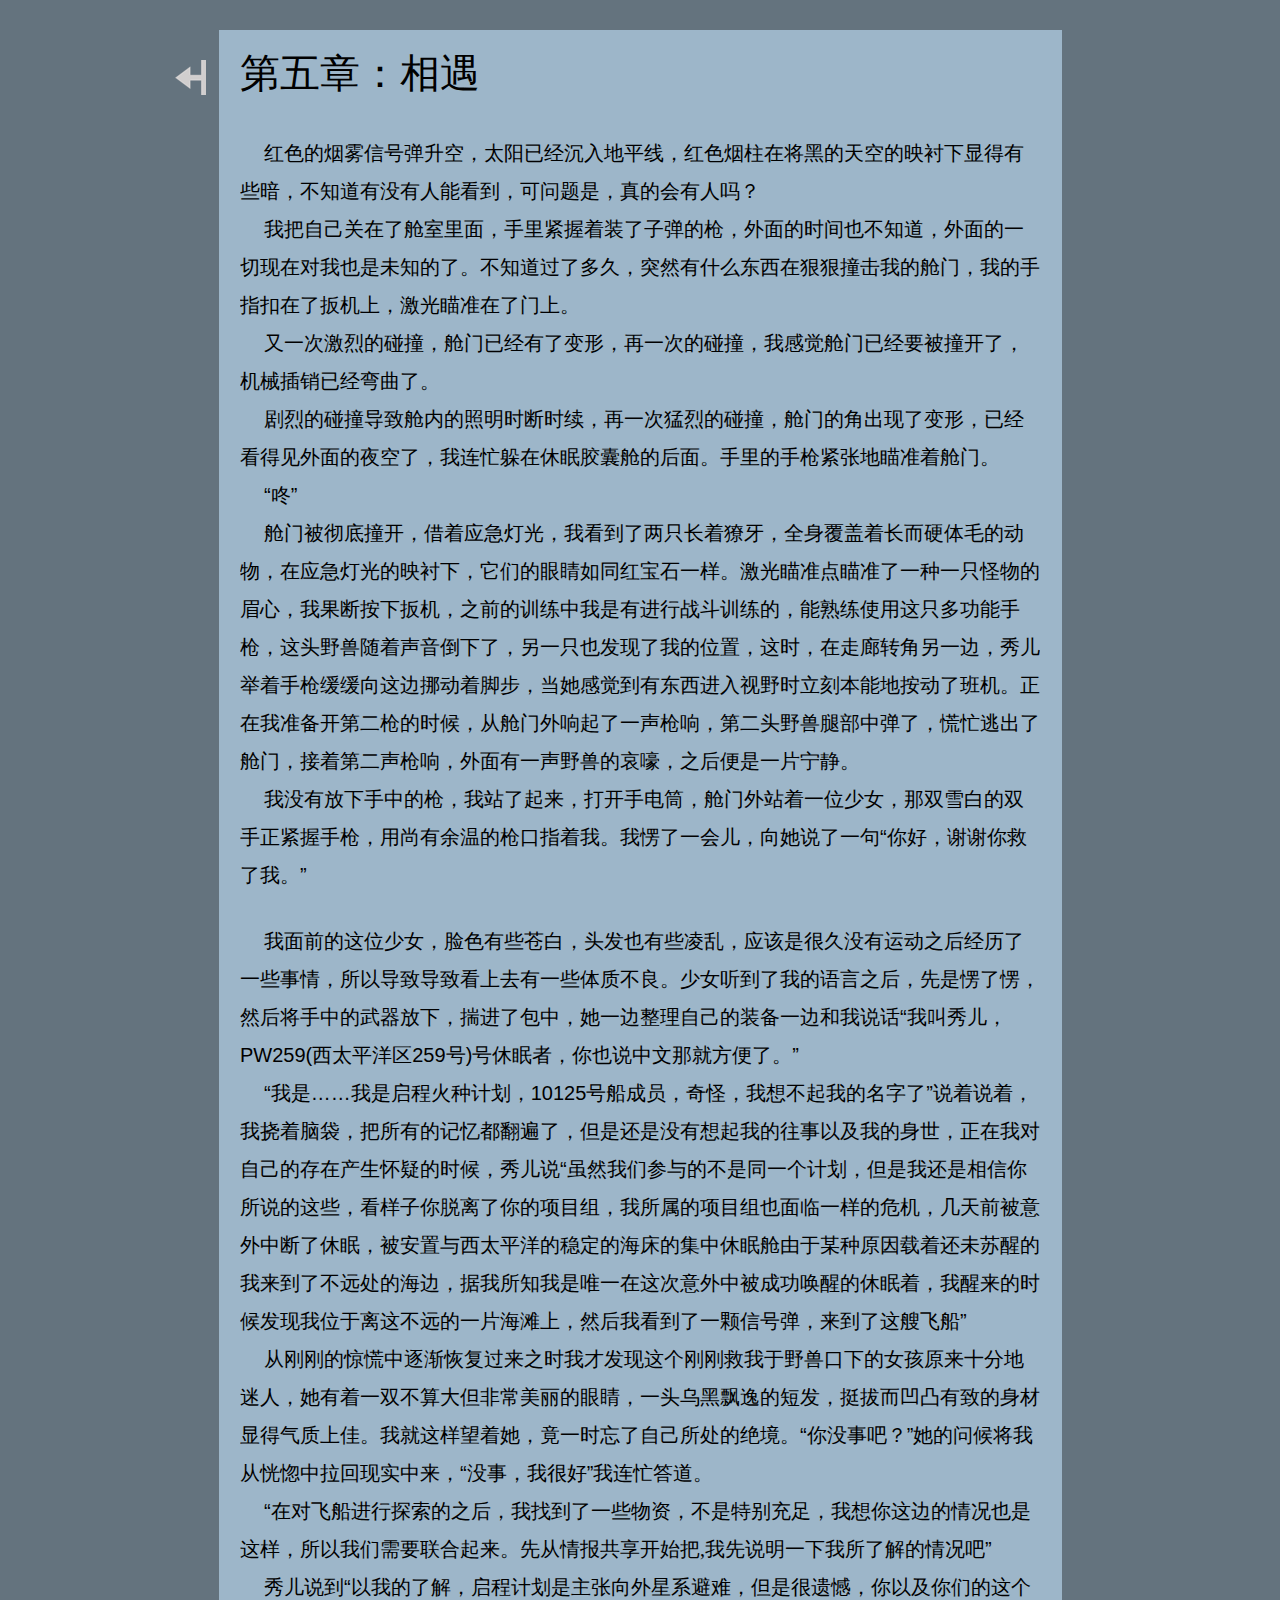
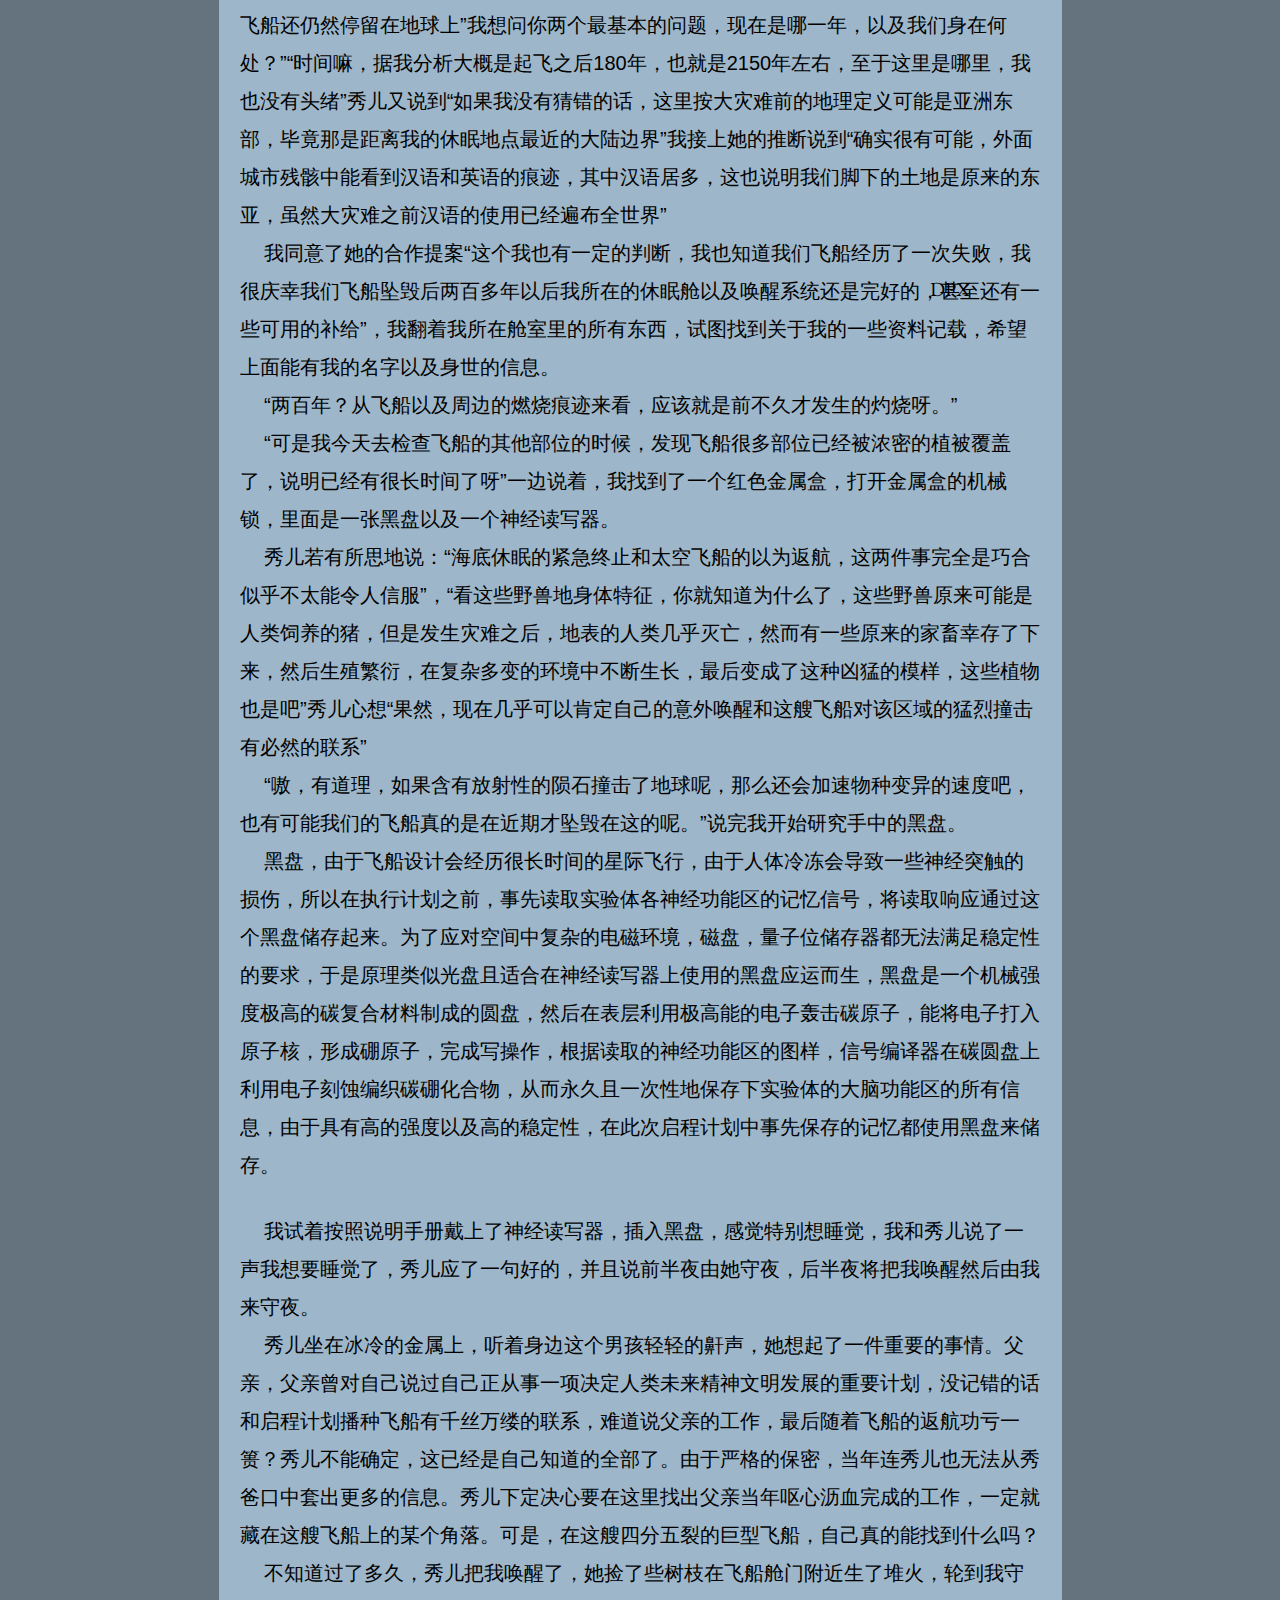
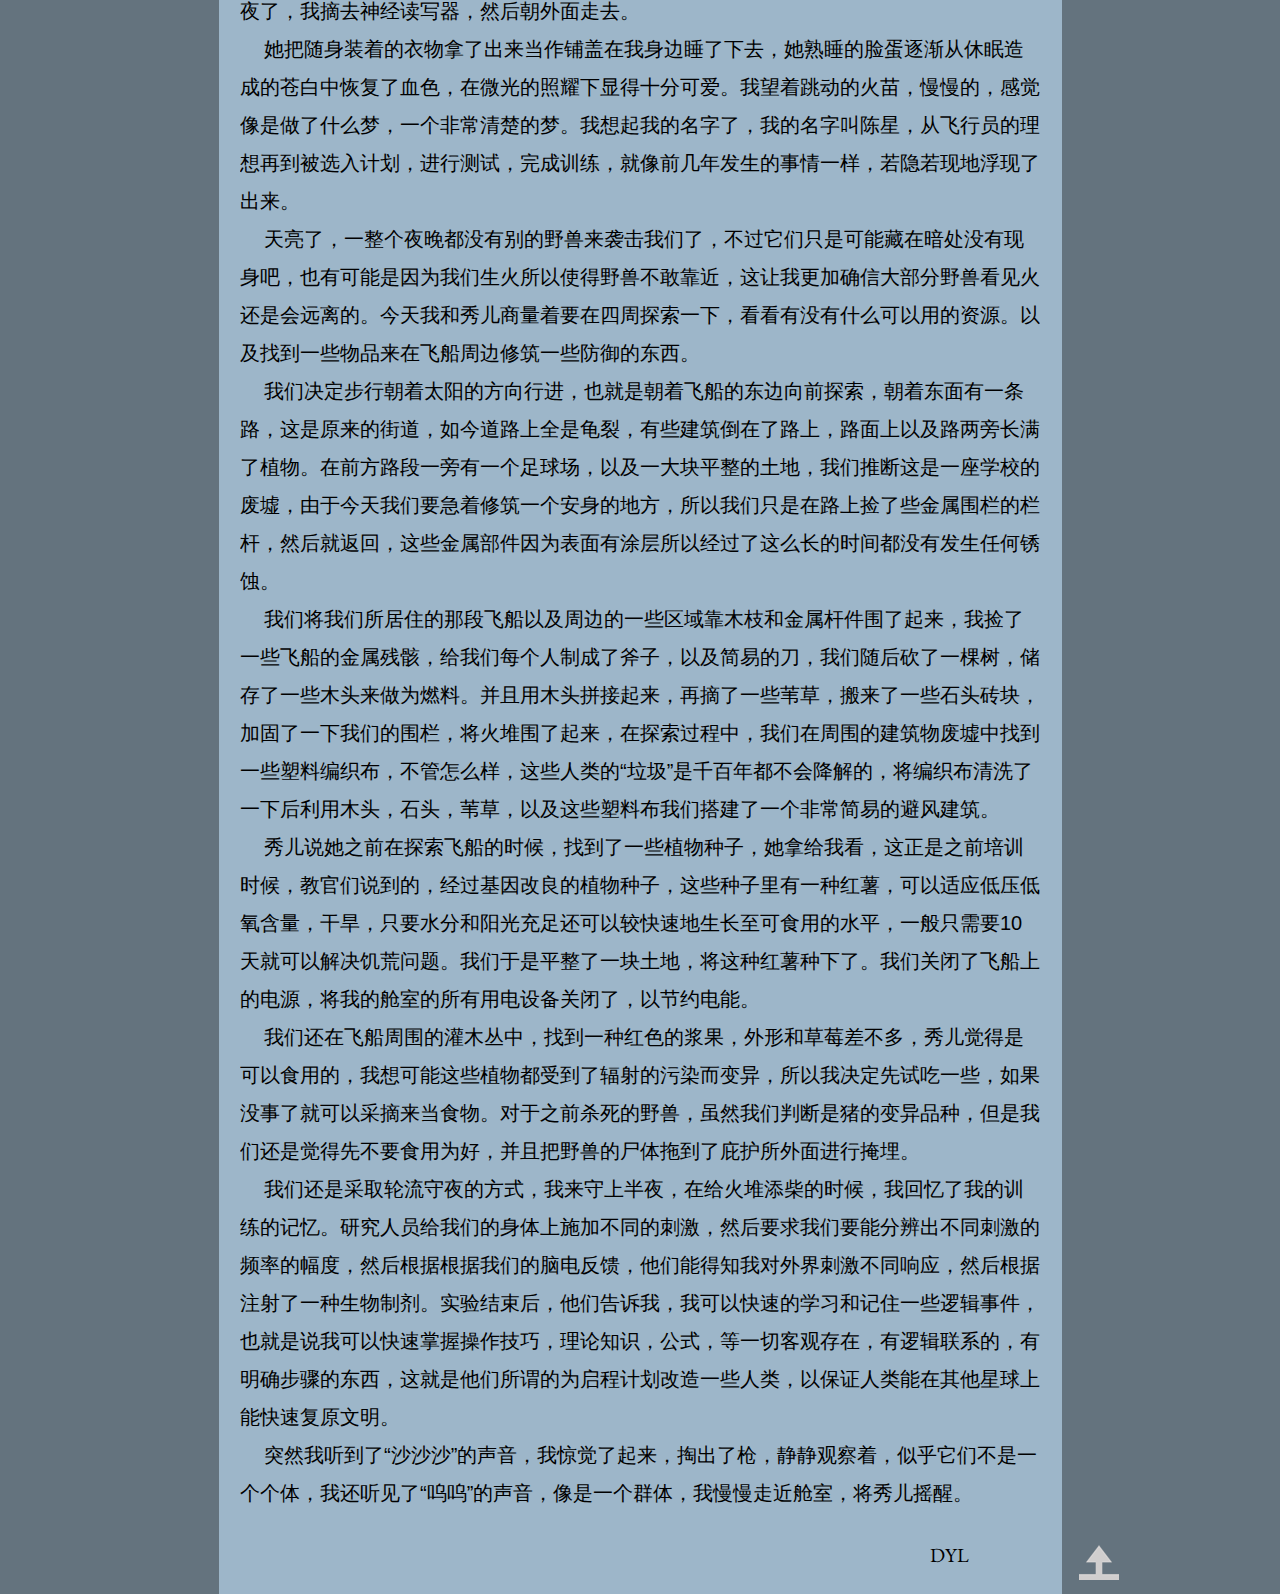
<file: chapter5.html>
<!DOCTYPE html>
<html>
<head>
<meta charset="UTF-8">
<meta name="referrer" content="origin">
<meta name="viewport" content="width=960">
<link rel="stylesheet" type="text/css" href="https://fonts.googleapis.com/css?family=EB+Garamond&amp;subset=all">
<title>chapter5</title>
<link rel="stylesheet" type="text/css" href="css/site.20200208001521.css">
<!--[if lte IE 7]>
<link rel="stylesheet" type="text/css" href="css/site.20200208001521-lteIE7.css">
<![endif]-->
<!--[if lte IE 8]>
<link rel="stylesheet" type="text/css" href="css/site.20200208001521-lteIE8.css">
<![endif]-->
<!--[if gte IE 9]>
<link rel="stylesheet" type="text/css" href="css/site.20200208001521-gteIE9.css">
<![endif]-->
</head>
<body id="body-2">
<div class="pos-11 vis-2 section-2">
<div class="vis pos-34 size-52 cont-2">
<div class="vis pos-58 size-30 cont-36">
<a class="anchor" href="index.html#story"><picture class="img-16"><source srcset="images/picture3-31.png 1x, images/picture3-62.png 2x"><img src="images/picture3-31.png" alt="" class="js-40 img-15"></picture></a>
</div>
<div class="vis pos-43 size-53 cont-37">
<div class="vis-3 pos-59 size-54 cont-38">
<p class="para"><span class="font-6">&#x7b2c;&#x4e94;&#x7ae0;&#xff1a;</span><span class="font-6">&#x76f8;&#x9047;</span></p>
</div>
<div class="vis pos-60 size-55 cont-2">
<div class="vis pos-4 size-55 colwrapper">
<div class="vis-3 pos-4 size-56 cont-23">
<p class="para-4"><span class="font">&#x7ea2;&#x8272;&#x7684;&#x70df;&#x96fe;&#x4fe1;&#x53f7;&#x5f39;&#x5347;&#x7a7a;&#xff0c;&#x592a;&#x9633;&#x5df2;&#x7ecf;&#x6c89;&#x5165;&#x5730;&#x5e73;&#x7ebf;&#xff0c;&#x7ea2;&#x8272;&#x70df;&#x67f1;&#x5728;&#x5c06;&#x9ed1;&#x7684;&#x5929;&#x7a7a;&#x7684;&#x6620;&#x886c;&#x4e0b;&#x663e;&#x5f97;&#x6709;&#x4e9b;&#x6697;&#xff0c;&#x4e0d;&#x77e5;&#x9053;&#x6709;&#x6ca1;&#x6709;&#x4eba;&#x80fd;&#x770b;&#x5230;&#xff0c;&#x53ef;&#x95ee;&#x9898;&#x662f;&#xff0c;&#x771f;&#x7684;&#x4f1a;&#x6709;&#x4eba;&#x5417;&#xff1f;</span></p>
<p class="para-4"><span class="font">&#x6211;&#x628a;&#x81ea;&#x5df1;&#x5173;&#x5728;&#x4e86;&#x8231;&#x5ba4;&#x91cc;&#x9762;&#xff0c;&#x624b;&#x91cc;&#x7d27;&#x63e1;&#x7740;&#x88c5;&#x4e86;&#x5b50;&#x5f39;&#x7684;&#x67aa;&#xff0c;&#x5916;&#x9762;&#x7684;&#x65f6;&#x95f4;&#x4e5f;&#x4e0d;&#x77e5;&#x9053;&#xff0c;&#x5916;&#x9762;&#x7684;&#x4e00;&#x5207;&#x73b0;&#x5728;&#x5bf9;&#x6211;&#x4e5f;&#x662f;&#x672a;&#x77e5;&#x7684;&#x4e86;&#x3002;&#x4e0d;&#x77e5;&#x9053;&#x8fc7;&#x4e86;&#x591a;&#x4e45;&#xff0c;&#x7a81;&#x7136;&#x6709;&#x4ec0;&#x4e48;&#x4e1c;&#x897f;&#x5728;&#x72e0;&#x72e0;&#x649e;&#x51fb;&#x6211;&#x7684;&#x8231;&#x95e8;&#xff0c;&#x6211;&#x7684;&#x624b;&#x6307;&#x6263;&#x5728;&#x4e86;&#x6273;&#x673a;&#x4e0a;&#xff0c;&#x6fc0;&#x5149;&#x7784;&#x51c6;&#x5728;&#x4e86;&#x95e8;&#x4e0a;&#x3002;</span></p>
<p class="para-4"><span class="font">&#x53c8;&#x4e00;&#x6b21;&#x6fc0;&#x70c8;&#x7684;&#x78b0;&#x649e;&#xff0c;&#x8231;&#x95e8;&#x5df2;&#x7ecf;&#x6709;&#x4e86;&#x53d8;&#x5f62;&#xff0c;&#x518d;&#x4e00;&#x6b21;&#x7684;&#x78b0;&#x649e;&#xff0c;&#x6211;&#x611f;&#x89c9;&#x8231;&#x95e8;&#x5df2;&#x7ecf;&#x8981;&#x88ab;&#x649e;&#x5f00;&#x4e86;&#xff0c;&#x673a;&#x68b0;&#x63d2;&#x9500;&#x5df2;&#x7ecf;&#x5f2f;&#x66f2;&#x4e86;&#x3002;</span></p>
<p class="para-4"><span class="font">&#x5267;&#x70c8;&#x7684;&#x78b0;&#x649e;&#x5bfc;&#x81f4;&#x8231;&#x5185;&#x7684;&#x7167;&#x660e;&#x65f6;&#x65ad;&#x65f6;&#x7eed;&#xff0c;&#x518d;&#x4e00;&#x6b21;&#x731b;&#x70c8;&#x7684;&#x78b0;&#x649e;&#xff0c;&#x8231;&#x95e8;&#x7684;&#x89d2;&#x51fa;&#x73b0;&#x4e86;&#x53d8;&#x5f62;&#xff0c;&#x5df2;&#x7ecf;&#x770b;&#x5f97;&#x89c1;&#x5916;&#x9762;&#x7684;&#x591c;&#x7a7a;&#x4e86;&#xff0c;&#x6211;&#x8fde;&#x5fd9;&#x8eb2;&#x5728;&#x4f11;&#x7720;&#x80f6;&#x56ca;&#x8231;&#x7684;&#x540e;&#x9762;&#x3002;&#x624b;&#x91cc;&#x7684;&#x624b;&#x67aa;&#x7d27;&#x5f20;&#x5730;&#x7784;&#x51c6;&#x7740;&#x8231;&#x95e8;&#x3002;</span></p>
<p class="para-4"><span class="font-7">&ldquo;</span><span class="font">&#x549a;</span><span class="font-7">&rdquo;</span></p>
<p class="para-4"><span class="font">&#x8231;&#x95e8;&#x88ab;&#x5f7b;&#x5e95;&#x649e;&#x5f00;&#xff0c;&#x501f;&#x7740;&#x5e94;&#x6025;&#x706f;&#x5149;&#xff0c;&#x6211;&#x770b;&#x5230;&#x4e86;&#x4e24;&#x53ea;&#x957f;&#x7740;&#x7360;&#x7259;&#xff0c;&#x5168;&#x8eab;&#x8986;&#x76d6;&#x7740;&#x957f;&#x800c;&#x786c;&#x4f53;&#x6bdb;&#x7684;&#x52a8;&#x7269;&#xff0c;&#x5728;&#x5e94;&#x6025;&#x706f;&#x5149;&#x7684;&#x6620;&#x886c;&#x4e0b;&#xff0c;&#x5b83;&#x4eec;&#x7684;&#x773c;&#x775b;&#x5982;&#x540c;&#x7ea2;&#x5b9d;&#x77f3;&#x4e00;&#x6837;&#x3002;&#x6fc0;&#x5149;&#x7784;&#x51c6;&#x70b9;&#x7784;&#x51c6;&#x4e86;&#x4e00;&#x79cd;&#x4e00;&#x53ea;&#x602a;&#x7269;&#x7684;&#x7709;&#x5fc3;&#xff0c;&#x6211;&#x679c;&#x65ad;&#x6309;&#x4e0b;&#x6273;&#x673a;&#xff0c;&#x4e4b;&#x524d;&#x7684;&#x8bad;&#x7ec3;&#x4e2d;&#x6211;&#x662f;&#x6709;&#x8fdb;&#x884c;&#x6218;&#x6597;&#x8bad;&#x7ec3;&#x7684;&#xff0c;&#x80fd;&#x719f;&#x7ec3;&#x4f7f;&#x7528;&#x8fd9;&#x53ea;&#x591a;&#x529f;&#x80fd;&#x624b;&#x67aa;&#xff0c;&#x8fd9;&#x5934;&#x91ce;&#x517d;&#x968f;&#x7740;&#x58f0;&#x97f3;&#x5012;&#x4e0b;&#x4e86;&#xff0c;&#x53e6;&#x4e00;&#x53ea;&#x4e5f;&#x53d1;&#x73b0;&#x4e86;&#x6211;&#x7684;&#x4f4d;&#x7f6e;&#xff0c;&#x8fd9;&#x65f6;&#xff0c;&#x5728;&#x8d70;&#x5eca;&#x8f6c;&#x89d2;&#x53e6;&#x4e00;&#x8fb9;&#xff0c;&#x79c0;&#x513f;&#x4e3e;&#x7740;&#x624b;&#x67aa;&#x7f13;&#x7f13;&#x5411;&#x8fd9;&#x8fb9;&#x632a;&#x52a8;&#x7740;&#x811a;&#x6b65;&#xff0c;&#x5f53;&#x5979;&#x611f;&#x89c9;&#x5230;&#x6709;&#x4e1c;&#x897f;&#x8fdb;&#x5165;&#x89c6;&#x91ce;&#x65f6;&#x7acb;&#x523b;&#x672c;&#x80fd;&#x5730;&#x6309;&#x52a8;&#x4e86;&#x73ed;&#x673a;&#x3002;&#x6b63;&#x5728;&#x6211;&#x51c6;&#x5907;&#x5f00;&#x7b2c;&#x4e8c;&#x67aa;&#x7684;&#x65f6;&#x5019;&#xff0c;&#x4ece;&#x8231;&#x95e8;&#x5916;&#x54cd;&#x8d77;&#x4e86;&#x4e00;&#x58f0;&#x67aa;&#x54cd;&#xff0c;&#x7b2c;&#x4e8c;&#x5934;&#x91ce;&#x517d;&#x817f;&#x90e8;&#x4e2d;&#x5f39;&#x4e86;&#xff0c;&#x614c;&#x5fd9;&#x9003;&#x51fa;&#x4e86;&#x8231;&#x95e8;&#xff0c;&#x63a5;&#x7740;&#x7b2c;&#x4e8c;&#x58f0;&#x67aa;&#x54cd;&#xff0c;&#x5916;&#x9762;&#x6709;&#x4e00;&#x58f0;&#x91ce;&#x517d;&#x7684;&#x54c0;&#x568e;&#xff0c;&#x4e4b;&#x540e;&#x4fbf;&#x662f;&#x4e00;&#x7247;&#x5b81;&#x9759;&#x3002;</span></p>
<p class="para-4"><span class="font">&#x6211;&#x6ca1;&#x6709;&#x653e;&#x4e0b;&#x624b;&#x4e2d;&#x7684;&#x67aa;&#xff0c;&#x6211;&#x7ad9;&#x4e86;&#x8d77;&#x6765;&#xff0c;&#x6253;&#x5f00;&#x624b;&#x7535;&#x7b52;&#xff0c;&#x8231;&#x95e8;&#x5916;&#x7ad9;&#x7740;&#x4e00;&#x4f4d;&#x5c11;&#x5973;&#xff0c;&#x90a3;&#x53cc;&#x96ea;&#x767d;&#x7684;&#x53cc;&#x624b;&#x6b63;&#x7d27;&#x63e1;&#x624b;&#x67aa;&#xff0c;&#x7528;&#x5c1a;&#x6709;&#x4f59;&#x6e29;&#x7684;&#x67aa;&#x53e3;&#x6307;&#x7740;&#x6211;&#x3002;&#x6211;&#x6123;&#x4e86;&#x4e00;&#x4f1a;&#x513f;&#xff0c;&#x5411;&#x5979;&#x8bf4;&#x4e86;&#x4e00;&#x53e5;</span><span class="font-7">&ldquo;</span><span class="font">&#x4f60;&#x597d;&#xff0c;&#x8c22;&#x8c22;&#x4f60;&#x6551;&#x4e86;&#x6211;&#x3002;</span><span class="font-7">&rdquo;</span></p>
<p class="para-4"><span class="font-8">&#xfeff;&ZeroWidthSpace;</span></p>
<p class="para-4"><span class="font">&#x6211;&#x9762;&#x524d;&#x7684;&#x8fd9;&#x4f4d;&#x5c11;&#x5973;&#xff0c;&#x8138;&#x8272;&#x6709;&#x4e9b;&#x82cd;&#x767d;&#xff0c;&#x5934;&#x53d1;&#x4e5f;&#x6709;&#x4e9b;&#x51cc;&#x4e71;&#xff0c;&#x5e94;&#x8be5;&#x662f;&#x5f88;&#x4e45;&#x6ca1;&#x6709;&#x8fd0;&#x52a8;&#x4e4b;&#x540e;&#x7ecf;&#x5386;&#x4e86;&#x4e00;&#x4e9b;&#x4e8b;&#x60c5;&#xff0c;&#x6240;&#x4ee5;&#x5bfc;&#x81f4;&#x5bfc;&#x81f4;&#x770b;&#x4e0a;&#x53bb;&#x6709;&#x4e00;&#x4e9b;&#x4f53;&#x8d28;&#x4e0d;&#x826f;&#x3002;&#x5c11;&#x5973;&#x542c;&#x5230;&#x4e86;&#x6211;&#x7684;&#x8bed;&#x8a00;&#x4e4b;&#x540e;&#xff0c;&#x5148;&#x662f;&#x6123;&#x4e86;&#x6123;&#xff0c;&#x7136;&#x540e;&#x5c06;&#x624b;&#x4e2d;&#x7684;&#x6b66;&#x5668;&#x653e;&#x4e0b;&#xff0c;&#x63e3;&#x8fdb;&#x4e86;&#x5305;&#x4e2d;&#xff0c;&#x5979;&#x4e00;&#x8fb9;&#x6574;&#x7406;&#x81ea;&#x5df1;&#x7684;&#x88c5;&#x5907;&#x4e00;&#x8fb9;&#x548c;&#x6211;&#x8bf4;&#x8bdd;</span><span class="font-7">&ldquo;</span><span class="font">&#x6211;&#x53eb;&#x79c0;&#x513f;&#xff0c;</span><span class="font-7">PW259(</span><span class="font">&#x897f;&#x592a;&#x5e73;&#x6d0b;&#x533a;</span><span class="font-7">259</span><span class="font">&#x53f7;</span><span class="font-7">)</span><span class="font">&#x53f7;&#x4f11;&#x7720;&#x8005;&#xff0c;&#x4f60;&#x4e5f;&#x8bf4;&#x4e2d;&#x6587;&#x90a3;&#x5c31;&#x65b9;&#x4fbf;&#x4e86;&#x3002;</span><span class="font-7">&rdquo;</span></p>
<p class="para-4"><span class="font-7">&ldquo;</span><span class="font">&#x6211;&#x662f;</span><span class="font-7">&hellip;&hellip;</span><span class="font">&#x6211;&#x662f;&#x542f;&#x7a0b;&#x706b;&#x79cd;&#x8ba1;&#x5212;&#xff0c;</span><span class="font-7">10125</span><span class="font">&#x53f7;&#x8239;&#x6210;&#x5458;&#xff0c;&#x5947;&#x602a;&#xff0c;&#x6211;&#x60f3;&#x4e0d;&#x8d77;&#x6211;&#x7684;&#x540d;&#x5b57;&#x4e86;</span><span class="font-7">&rdquo;</span><span class="font">&#x8bf4;&#x7740;&#x8bf4;&#x7740;&#xff0c;&#x6211;&#x6320;&#x7740;&#x8111;&#x888b;&#xff0c;&#x628a;&#x6240;&#x6709;&#x7684;&#x8bb0;&#x5fc6;&#x90fd;&#x7ffb;&#x904d;&#x4e86;&#xff0c;&#x4f46;&#x662f;&#x8fd8;&#x662f;&#x6ca1;&#x6709;&#x60f3;&#x8d77;&#x6211;&#x7684;&#x5f80;&#x4e8b;&#x4ee5;&#x53ca;&#x6211;&#x7684;&#x8eab;&#x4e16;&#xff0c;&#x6b63;&#x5728;&#x6211;&#x5bf9;&#x81ea;&#x5df1;&#x7684;&#x5b58;&#x5728;&#x4ea7;&#x751f;&#x6000;&#x7591;&#x7684;&#x65f6;&#x5019;&#xff0c;&#x79c0;&#x513f;&#x8bf4;</span><span class="font-7">&ldquo;</span><span class="font">&#x867d;&#x7136;&#x6211;&#x4eec;&#x53c2;&#x4e0e;&#x7684;&#x4e0d;&#x662f;&#x540c;&#x4e00;&#x4e2a;&#x8ba1;&#x5212;&#xff0c;&#x4f46;&#x662f;&#x6211;&#x8fd8;&#x662f;&#x76f8;&#x4fe1;&#x4f60;&#x6240;&#x8bf4;&#x7684;&#x8fd9;&#x4e9b;&#xff0c;&#x770b;&#x6837;&#x5b50;&#x4f60;&#x8131;&#x79bb;&#x4e86;&#x4f60;&#x7684;&#x9879;&#x76ee;&#x7ec4;&#xff0c;&#x6211;&#x6240;&#x5c5e;&#x7684;&#x9879;&#x76ee;&#x7ec4;&#x4e5f;&#x9762;&#x4e34;&#x4e00;&#x6837;&#x7684;&#x5371;&#x673a;&#xff0c;&#x51e0;&#x5929;&#x524d;&#x88ab;&#x610f;&#x5916;&#x4e2d;&#x65ad;&#x4e86;&#x4f11;&#x7720;&#xff0c;&#x88ab;&#x5b89;&#x7f6e;&#x4e0e;&#x897f;&#x592a;&#x5e73;&#x6d0b;&#x7684;&#x7a33;&#x5b9a;&#x7684;&#x6d77;&#x5e8a;&#x7684;&#x96c6;&#x4e2d;&#x4f11;&#x7720;&#x8231;&#x7531;&#x4e8e;&#x67d0;&#x79cd;&#x539f;&#x56e0;&#x8f7d;&#x7740;&#x8fd8;&#x672a;&#x82cf;&#x9192;&#x7684;&#x6211;&#x6765;&#x5230;&#x4e86;&#x4e0d;&#x8fdc;&#x5904;&#x7684;&#x6d77;&#x8fb9;&#xff0c;&#x636e;&#x6211;&#x6240;&#x77e5;&#x6211;&#x662f;&#x552f;&#x4e00;&#x5728;&#x8fd9;&#x6b21;&#x610f;&#x5916;&#x4e2d;&#x88ab;&#x6210;&#x529f;&#x5524;&#x9192;&#x7684;&#x4f11;&#x7720;&#x7740;&#xff0c;&#x6211;&#x9192;&#x6765;&#x7684;&#x65f6;&#x5019;&#x53d1;&#x73b0;&#x6211;&#x4f4d;&#x4e8e;&#x79bb;&#x8fd9;&#x4e0d;&#x8fdc;&#x7684;&#x4e00;&#x7247;&#x6d77;&#x6ee9;&#x4e0a;&#xff0c;&#x7136;&#x540e;&#x6211;&#x770b;&#x5230;&#x4e86;&#x4e00;&#x9897;&#x4fe1;&#x53f7;&#x5f39;&#xff0c;&#x6765;&#x5230;&#x4e86;&#x8fd9;&#x8258;&#x98de;&#x8239;</span><span class="font-7">&rdquo;</span></p>
<p class="para-4"><span class="font">&#x4ece;&#x521a;&#x521a;&#x7684;&#x60ca;&#x614c;&#x4e2d;&#x9010;&#x6e10;&#x6062;&#x590d;&#x8fc7;&#x6765;&#x4e4b;&#x65f6;&#x6211;&#x624d;&#x53d1;&#x73b0;&#x8fd9;&#x4e2a;&#x521a;&#x521a;&#x6551;&#x6211;&#x4e8e;&#x91ce;&#x517d;&#x53e3;&#x4e0b;&#x7684;&#x5973;&#x5b69;&#x539f;&#x6765;&#x5341;&#x5206;&#x5730;&#x8ff7;&#x4eba;&#xff0c;&#x5979;&#x6709;&#x7740;&#x4e00;&#x53cc;&#x4e0d;&#x7b97;&#x5927;&#x4f46;&#x975e;&#x5e38;&#x7f8e;&#x4e3d;&#x7684;&#x773c;&#x775b;&#xff0c;&#x4e00;&#x5934;&#x4e4c;&#x9ed1;&#x98d8;&#x9038;&#x7684;&#x77ed;&#x53d1;&#xff0c;&#x633a;&#x62d4;&#x800c;&#x51f9;&#x51f8;&#x6709;&#x81f4;&#x7684;&#x8eab;&#x6750;&#x663e;&#x5f97;&#x6c14;&#x8d28;&#x4e0a;&#x4f73;&#x3002;&#x6211;&#x5c31;&#x8fd9;&#x6837;&#x671b;&#x7740;&#x5979;&#xff0c;&#x7adf;&#x4e00;&#x65f6;&#x5fd8;&#x4e86;&#x81ea;&#x5df1;&#x6240;&#x5904;&#x7684;&#x7edd;&#x5883;&#x3002;</span><span class="font-7">&ldquo;</span><span class="font">&#x4f60;&#x6ca1;&#x4e8b;&#x5427;&#xff1f;</span><span class="font-7">&rdquo;</span><span class="font">&#x5979;&#x7684;&#x95ee;&#x5019;&#x5c06;&#x6211;&#x4ece;&#x604d;&#x60da;&#x4e2d;&#x62c9;&#x56de;&#x73b0;&#x5b9e;&#x4e2d;&#x6765;&#xff0c;</span><span class="font-7">&ldquo;</span><span class="font">&#x6ca1;&#x4e8b;&#xff0c;&#x6211;&#x5f88;&#x597d;</span><span class="font-7">&rdquo;</span><span class="font">&#x6211;&#x8fde;&#x5fd9;&#x7b54;&#x9053;&#x3002;</span></p>
<p class="para-4"><span class="font-7">&ldquo;</span><span class="font">&#x5728;&#x5bf9;&#x98de;&#x8239;&#x8fdb;&#x884c;&#x63a2;&#x7d22;&#x7684;&#x4e4b;&#x540e;&#xff0c;&#x6211;&#x627e;&#x5230;&#x4e86;&#x4e00;&#x4e9b;&#x7269;&#x8d44;&#xff0c;&#x4e0d;&#x662f;&#x7279;&#x522b;&#x5145;&#x8db3;&#xff0c;&#x6211;&#x60f3;&#x4f60;&#x8fd9;&#x8fb9;&#x7684;&#x60c5;&#x51b5;&#x4e5f;&#x662f;&#x8fd9;&#x6837;&#xff0c;&#x6240;&#x4ee5;&#x6211;&#x4eec;&#x9700;&#x8981;&#x8054;&#x5408;&#x8d77;&#x6765;&#x3002;&#x5148;&#x4ece;&#x60c5;&#x62a5;&#x5171;&#x4eab;&#x5f00;&#x59cb;&#x628a;</span><span class="font-8">,</span><span class="font">&#x6211;&#x5148;&#x8bf4;&#x660e;&#x4e00;&#x4e0b;&#x6211;&#x6240;&#x4e86;&#x89e3;&#x7684;&#x60c5;&#x51b5;&#x5427;</span><span class="font-7">&rdquo;</span></p>
<p class="para-4"><span class="font">&#x79c0;&#x513f;&#x8bf4;&#x5230;</span><span class="font-7">&ldquo;</span><span class="font">&#x4ee5;&#x6211;&#x7684;&#x4e86;&#x89e3;&#xff0c;&#x542f;&#x7a0b;&#x8ba1;&#x5212;&#x662f;&#x4e3b;&#x5f20;&#x5411;&#x5916;&#x661f;&#x7cfb;&#x907f;&#x96be;&#xff0c;&#x4f46;&#x662f;&#x5f88;&#x9057;&#x61be;&#xff0c;&#x4f60;&#x4ee5;&#x53ca;&#x4f60;&#x4eec;&#x7684;&#x8fd9;&#x4e2a;&#x98de;&#x8239;&#x8fd8;&#x4ecd;&#x7136;&#x505c;&#x7559;&#x5728;&#x5730;&#x7403;&#x4e0a;</span><span class="font-7">&rdquo;</span><span class="font">&#x6211;&#x60f3;&#x95ee;&#x4f60;&#x4e24;&#x4e2a;&#x6700;&#x57fa;&#x672c;&#x7684;&#x95ee;&#x9898;&#xff0c;&#x73b0;&#x5728;&#x662f;&#x54ea;&#x4e00;&#x5e74;&#xff0c;&#x4ee5;&#x53ca;&#x6211;&#x4eec;&#x8eab;&#x5728;&#x4f55;&#x5904;&#xff1f;</span><span class="font-7">&rdquo;&ldquo;</span><span class="font">&#x65f6;&#x95f4;&#x561b;&#xff0c;&#x636e;&#x6211;&#x5206;&#x6790;&#x5927;&#x6982;&#x662f;&#x8d77;&#x98de;&#x4e4b;&#x540e;</span><span class="font-7">180</span><span class="font">&#x5e74;&#xff0c;&#x4e5f;&#x5c31;&#x662f;</span><span class="font-7">2150</span><span class="font">&#x5e74;&#x5de6;&#x53f3;&#xff0c;&#x81f3;&#x4e8e;&#x8fd9;&#x91cc;&#x662f;&#x54ea;&#x91cc;&#xff0c;&#x6211;&#x4e5f;&#x6ca1;&#x6709;&#x5934;&#x7eea;</span><span class="font-7">&rdquo;</span><span class="font">&#x79c0;&#x513f;&#x53c8;&#x8bf4;&#x5230;</span><span class="font-7">&ldquo;</span><span class="font">&#x5982;&#x679c;&#x6211;&#x6ca1;&#x6709;&#x731c;&#x9519;&#x7684;&#x8bdd;&#xff0c;&#x8fd9;&#x91cc;&#x6309;&#x5927;&#x707e;&#x96be;&#x524d;&#x7684;&#x5730;&#x7406;&#x5b9a;&#x4e49;&#x53ef;&#x80fd;&#x662f;&#x4e9a;&#x6d32;&#x4e1c;&#x90e8;&#xff0c;&#x6bd5;&#x7adf;&#x90a3;&#x662f;&#x8ddd;&#x79bb;&#x6211;&#x7684;&#x4f11;&#x7720;&#x5730;&#x70b9;&#x6700;&#x8fd1;&#x7684;&#x5927;&#x9646;&#x8fb9;&#x754c;</span><span class="font-7">&rdquo;</span><span class="font">&#x6211;&#x63a5;&#x4e0a;&#x5979;&#x7684;&#x63a8;&#x65ad;&#x8bf4;&#x5230;</span><span class="font-7">&ldquo;</span><span class="font">&#x786e;&#x5b9e;&#x5f88;&#x6709;&#x53ef;&#x80fd;&#xff0c;&#x5916;&#x9762;&#x57ce;&#x5e02;&#x6b8b;&#x9ab8;&#x4e2d;&#x80fd;&#x770b;&#x5230;&#x6c49;&#x8bed;&#x548c;&#x82f1;&#x8bed;&#x7684;&#x75d5;&#x8ff9;&#xff0c;&#x5176;&#x4e2d;&#x6c49;&#x8bed;&#x5c45;&#x591a;&#xff0c;&#x8fd9;&#x4e5f;&#x8bf4;&#x660e;&#x6211;&#x4eec;&#x811a;&#x4e0b;&#x7684;&#x571f;&#x5730;&#x662f;&#x539f;&#x6765;&#x7684;&#x4e1c;&#x4e9a;&#xff0c;&#x867d;&#x7136;&#x5927;&#x707e;&#x96be;&#x4e4b;&#x524d;&#x6c49;&#x8bed;&#x7684;&#x4f7f;&#x7528;&#x5df2;&#x7ecf;&#x904d;&#x5e03;&#x5168;&#x4e16;&#x754c;</span><span class="font-7">&rdquo;</span></p>
<p class="para-4"><span class="font">&#x6211;&#x540c;&#x610f;&#x4e86;&#x5979;&#x7684;&#x5408;&#x4f5c;&#x63d0;&#x6848;</span><span class="font-7">&ldquo;</span><span class="font">&#x8fd9;&#x4e2a;&#x6211;&#x4e5f;&#x6709;&#x4e00;&#x5b9a;&#x7684;&#x5224;&#x65ad;&#xff0c;&#x6211;&#x4e5f;&#x77e5;&#x9053;&#x6211;&#x4eec;&#x98de;&#x8239;&#x7ecf;&#x5386;&#x4e86;&#x4e00;&#x6b21;&#x5931;&#x8d25;&#xff0c;&#x6211;&#x5f88;&#x5e86;&#x5e78;&#x6211;&#x4eec;&#x98de;&#x8239;&#x5760;&#x6bc1;&#x540e;&#x4e24;&#x767e;&#x591a;&#x5e74;&#x4ee5;&#x540e;&#x6211;&#x6240;&#x5728;&#x7684;&#x4f11;&#x7720;&#x8231;&#x4ee5;&#x53ca;&#x5524;&#x9192;&#x7cfb;&#x7edf;&#x8fd8;&#x662f;&#x5b8c;&#x597d;&#x7684;&#xff0c;&#x751a;&#x81f3;&#x8fd8;&#x6709;&#x4e00;&#x4e9b;&#x53ef;&#x7528;&#x7684;&#x8865;&#x7ed9;</span><span class="font-7">&rdquo;</span><span class="font">&#xff0c;&#x6211;&#x7ffb;&#x7740;&#x6211;&#x6240;&#x5728;&#x8231;&#x5ba4;&#x91cc;&#x7684;&#x6240;&#x6709;&#x4e1c;&#x897f;&#xff0c;&#x8bd5;&#x56fe;&#x627e;&#x5230;&#x5173;&#x4e8e;&#x6211;&#x7684;&#x4e00;&#x4e9b;&#x8d44;&#x6599;&#x8bb0;&#x8f7d;&#xff0c;&#x5e0c;&#x671b;&#x4e0a;&#x9762;&#x80fd;&#x6709;&#x6211;&#x7684;&#x540d;&#x5b57;&#x4ee5;&#x53ca;&#x8eab;&#x4e16;&#x7684;&#x4fe1;&#x606f;&#x3002;</span></p>
<p class="para-4"><span class="font-7">&ldquo;</span><span class="font">&#x4e24;&#x767e;&#x5e74;&#xff1f;&#x4ece;&#x98de;&#x8239;&#x4ee5;&#x53ca;&#x5468;&#x8fb9;&#x7684;&#x71c3;&#x70e7;&#x75d5;&#x8ff9;&#x6765;&#x770b;&#xff0c;&#x5e94;&#x8be5;&#x5c31;&#x662f;&#x524d;&#x4e0d;&#x4e45;&#x624d;&#x53d1;&#x751f;&#x7684;&#x707c;&#x70e7;&#x5440;&#x3002;</span><span class="font-7">&rdquo;</span></p>
<p class="para-4"><span class="font-7">&ldquo;</span><span class="font">&#x53ef;&#x662f;&#x6211;&#x4eca;&#x5929;&#x53bb;&#x68c0;&#x67e5;&#x98de;&#x8239;&#x7684;&#x5176;&#x4ed6;&#x90e8;&#x4f4d;&#x7684;&#x65f6;&#x5019;&#xff0c;&#x53d1;&#x73b0;&#x98de;&#x8239;&#x5f88;&#x591a;&#x90e8;&#x4f4d;&#x5df2;&#x7ecf;&#x88ab;&#x6d53;&#x5bc6;&#x7684;&#x690d;&#x88ab;&#x8986;&#x76d6;&#x4e86;&#xff0c;&#x8bf4;&#x660e;&#x5df2;&#x7ecf;&#x6709;&#x5f88;&#x957f;&#x65f6;&#x95f4;&#x4e86;&#x5440;</span><span class="font-7">&rdquo;</span><span class="font">&#x4e00;&#x8fb9;&#x8bf4;&#x7740;&#xff0c;&#x6211;&#x627e;&#x5230;&#x4e86;&#x4e00;&#x4e2a;&#x7ea2;&#x8272;&#x91d1;&#x5c5e;&#x76d2;&#xff0c;&#x6253;&#x5f00;&#x91d1;&#x5c5e;&#x76d2;&#x7684;&#x673a;&#x68b0;&#x9501;&#xff0c;&#x91cc;&#x9762;&#x662f;&#x4e00;&#x5f20;&#x9ed1;&#x76d8;&#x4ee5;&#x53ca;&#x4e00;&#x4e2a;&#x795e;&#x7ecf;&#x8bfb;&#x5199;&#x5668;&#x3002;</span></p>
<p class="para-4"><span class="font">&#x79c0;&#x513f;&#x82e5;&#x6709;&#x6240;&#x601d;&#x5730;&#x8bf4;&#xff1a;</span><span class="font-7">&ldquo;</span><span class="font">&#x6d77;&#x5e95;&#x4f11;&#x7720;&#x7684;&#x7d27;&#x6025;&#x7ec8;&#x6b62;&#x548c;&#x592a;&#x7a7a;&#x98de;&#x8239;&#x7684;&#x4ee5;&#x4e3a;&#x8fd4;&#x822a;&#xff0c;&#x8fd9;&#x4e24;&#x4ef6;&#x4e8b;&#x5b8c;&#x5168;&#x662f;&#x5de7;&#x5408;&#x4f3c;&#x4e4e;&#x4e0d;&#x592a;&#x80fd;&#x4ee4;&#x4eba;&#x4fe1;&#x670d;</span><span class="font-7">&rdquo;</span><span class="font">&#xff0c;</span><span class="font-7">&ldquo;</span><span class="font">&#x770b;&#x8fd9;&#x4e9b;&#x91ce;&#x517d;&#x5730;&#x8eab;&#x4f53;&#x7279;&#x5f81;&#xff0c;&#x4f60;&#x5c31;&#x77e5;&#x9053;&#x4e3a;&#x4ec0;&#x4e48;&#x4e86;&#xff0c;&#x8fd9;&#x4e9b;&#x91ce;&#x517d;&#x539f;&#x6765;&#x53ef;&#x80fd;&#x662f;&#x4eba;&#x7c7b;&#x9972;&#x517b;&#x7684;&#x732a;&#xff0c;&#x4f46;&#x662f;&#x53d1;&#x751f;&#x707e;&#x96be;&#x4e4b;&#x540e;&#xff0c;&#x5730;&#x8868;&#x7684;&#x4eba;&#x7c7b;&#x51e0;&#x4e4e;&#x706d;&#x4ea1;&#xff0c;&#x7136;&#x800c;&#x6709;&#x4e00;&#x4e9b;&#x539f;&#x6765;&#x7684;&#x5bb6;&#x755c;&#x5e78;&#x5b58;&#x4e86;&#x4e0b;&#x6765;&#xff0c;&#x7136;&#x540e;&#x751f;&#x6b96;&#x7e41;&#x884d;&#xff0c;&#x5728;&#x590d;&#x6742;&#x591a;&#x53d8;&#x7684;&#x73af;&#x5883;&#x4e2d;&#x4e0d;&#x65ad;&#x751f;&#x957f;&#xff0c;&#x6700;&#x540e;&#x53d8;&#x6210;&#x4e86;&#x8fd9;&#x79cd;&#x51f6;&#x731b;&#x7684;&#x6a21;&#x6837;&#xff0c;&#x8fd9;&#x4e9b;&#x690d;&#x7269;&#x4e5f;&#x662f;&#x5427;</span><span class="font-7">&rdquo;</span><span class="font">&#x79c0;&#x513f;&#x5fc3;&#x60f3;</span><span class="font-7">&ldquo;</span><span class="font">&#x679c;&#x7136;&#xff0c;&#x73b0;&#x5728;&#x51e0;&#x4e4e;&#x53ef;&#x4ee5;&#x80af;&#x5b9a;&#x81ea;&#x5df1;&#x7684;&#x610f;&#x5916;&#x5524;&#x9192;&#x548c;&#x8fd9;&#x8258;&#x98de;&#x8239;&#x5bf9;&#x8be5;&#x533a;&#x57df;&#x7684;&#x731b;&#x70c8;&#x649e;&#x51fb;&#x6709;&#x5fc5;&#x7136;&#x7684;&#x8054;&#x7cfb;</span><span class="font-7">&rdquo;</span></p>
<p class="para-4"><span class="font-7">&ldquo;</span><span class="font">&#x55f7;&#xff0c;&#x6709;&#x9053;&#x7406;&#xff0c;&#x5982;&#x679c;&#x542b;&#x6709;&#x653e;&#x5c04;&#x6027;&#x7684;&#x9668;&#x77f3;&#x649e;&#x51fb;&#x4e86;&#x5730;&#x7403;&#x5462;&#xff0c;&#x90a3;&#x4e48;&#x8fd8;&#x4f1a;&#x52a0;&#x901f;&#x7269;&#x79cd;&#x53d8;&#x5f02;&#x7684;&#x901f;&#x5ea6;&#x5427;&#xff0c;&#x4e5f;&#x6709;&#x53ef;&#x80fd;&#x6211;&#x4eec;&#x7684;&#x98de;&#x8239;&#x771f;&#x7684;&#x662f;&#x5728;&#x8fd1;&#x671f;&#x624d;&#x5760;&#x6bc1;&#x5728;&#x8fd9;&#x7684;&#x5462;&#x3002;</span><span class="font-7">&rdquo;</span><span class="font">&#x8bf4;&#x5b8c;&#x6211;&#x5f00;&#x59cb;&#x7814;&#x7a76;&#x624b;&#x4e2d;&#x7684;&#x9ed1;&#x76d8;&#x3002;</span></p>
<p class="para-4"><span class="font">&#x9ed1;&#x76d8;&#xff0c;&#x7531;&#x4e8e;&#x98de;&#x8239;&#x8bbe;&#x8ba1;&#x4f1a;&#x7ecf;&#x5386;&#x5f88;&#x957f;&#x65f6;&#x95f4;&#x7684;&#x661f;&#x9645;&#x98de;&#x884c;&#xff0c;&#x7531;&#x4e8e;&#x4eba;&#x4f53;&#x51b7;&#x51bb;&#x4f1a;&#x5bfc;&#x81f4;&#x4e00;&#x4e9b;&#x795e;&#x7ecf;&#x7a81;&#x89e6;&#x7684;&#x635f;&#x4f24;&#xff0c;&#x6240;&#x4ee5;&#x5728;&#x6267;&#x884c;&#x8ba1;&#x5212;&#x4e4b;&#x524d;&#xff0c;&#x4e8b;&#x5148;&#x8bfb;&#x53d6;&#x5b9e;&#x9a8c;&#x4f53;&#x5404;&#x795e;&#x7ecf;&#x529f;&#x80fd;&#x533a;&#x7684;&#x8bb0;&#x5fc6;&#x4fe1;&#x53f7;&#xff0c;&#x5c06;&#x8bfb;&#x53d6;&#x54cd;&#x5e94;&#x901a;&#x8fc7;&#x8fd9;&#x4e2a;&#x9ed1;&#x76d8;&#x50a8;&#x5b58;&#x8d77;&#x6765;&#x3002;&#x4e3a;&#x4e86;&#x5e94;&#x5bf9;&#x7a7a;&#x95f4;&#x4e2d;&#x590d;&#x6742;&#x7684;&#x7535;&#x78c1;&#x73af;&#x5883;&#xff0c;&#x78c1;&#x76d8;&#xff0c;&#x91cf;&#x5b50;&#x4f4d;&#x50a8;&#x5b58;&#x5668;&#x90fd;&#x65e0;&#x6cd5;&#x6ee1;&#x8db3;&#x7a33;&#x5b9a;&#x6027;&#x7684;&#x8981;&#x6c42;&#xff0c;&#x4e8e;&#x662f;&#x539f;&#x7406;&#x7c7b;&#x4f3c;&#x5149;&#x76d8;&#x4e14;&#x9002;&#x5408;&#x5728;&#x795e;&#x7ecf;&#x8bfb;&#x5199;&#x5668;&#x4e0a;&#x4f7f;&#x7528;&#x7684;&#x9ed1;&#x76d8;&#x5e94;&#x8fd0;&#x800c;&#x751f;&#xff0c;&#x9ed1;&#x76d8;&#x662f;&#x4e00;&#x4e2a;&#x673a;&#x68b0;&#x5f3a;&#x5ea6;&#x6781;&#x9ad8;&#x7684;&#x78b3;&#x590d;&#x5408;&#x6750;&#x6599;&#x5236;&#x6210;&#x7684;&#x5706;&#x76d8;&#xff0c;&#x7136;&#x540e;&#x5728;&#x8868;&#x5c42;&#x5229;&#x7528;&#x6781;&#x9ad8;&#x80fd;&#x7684;&#x7535;&#x5b50;&#x8f70;&#x51fb;&#x78b3;&#x539f;&#x5b50;&#xff0c;&#x80fd;&#x5c06;&#x7535;&#x5b50;&#x6253;&#x5165;&#x539f;&#x5b50;&#x6838;&#xff0c;&#x5f62;&#x6210;&#x787c;&#x539f;&#x5b50;&#xff0c;&#x5b8c;&#x6210;&#x5199;&#x64cd;&#x4f5c;&#xff0c;&#x6839;&#x636e;&#x8bfb;&#x53d6;&#x7684;&#x795e;&#x7ecf;&#x529f;&#x80fd;&#x533a;&#x7684;&#x56fe;&#x6837;&#xff0c;&#x4fe1;&#x53f7;&#x7f16;&#x8bd1;&#x5668;&#x5728;&#x78b3;&#x5706;&#x76d8;&#x4e0a;&#x5229;&#x7528;&#x7535;&#x5b50;&#x523b;&#x8680;&#x7f16;&#x7ec7;&#x78b3;&#x787c;&#x5316;&#x5408;&#x7269;&#xff0c;&#x4ece;&#x800c;&#x6c38;&#x4e45;&#x4e14;&#x4e00;&#x6b21;&#x6027;&#x5730;&#x4fdd;&#x5b58;&#x4e0b;&#x5b9e;&#x9a8c;&#x4f53;&#x7684;&#x5927;&#x8111;&#x529f;&#x80fd;&#x533a;&#x7684;&#x6240;&#x6709;&#x4fe1;&#x606f;&#xff0c;&#x7531;&#x4e8e;&#x5177;&#x6709;&#x9ad8;&#x7684;&#x5f3a;&#x5ea6;&#x4ee5;&#x53ca;&#x9ad8;&#x7684;&#x7a33;&#x5b9a;&#x6027;&#xff0c;&#x5728;&#x6b64;&#x6b21;&#x542f;&#x7a0b;&#x8ba1;&#x5212;&#x4e2d;&#x4e8b;&#x5148;&#x4fdd;&#x5b58;&#x7684;&#x8bb0;&#x5fc6;&#x90fd;&#x4f7f;&#x7528;&#x9ed1;&#x76d8;&#x6765;&#x50a8;&#x5b58;&#x3002;</span></p>
<p class="para-4"><span class="font-8">&#xfeff;&ZeroWidthSpace;</span></p>
<p class="para-4"><span class="font">&#x6211;&#x8bd5;&#x7740;&#x6309;&#x7167;&#x8bf4;&#x660e;&#x624b;&#x518c;&#x6234;&#x4e0a;&#x4e86;&#x795e;&#x7ecf;&#x8bfb;&#x5199;&#x5668;&#xff0c;&#x63d2;&#x5165;&#x9ed1;&#x76d8;&#xff0c;&#x611f;&#x89c9;&#x7279;&#x522b;&#x60f3;&#x7761;&#x89c9;&#xff0c;&#x6211;&#x548c;&#x79c0;&#x513f;&#x8bf4;&#x4e86;&#x4e00;&#x58f0;&#x6211;&#x60f3;&#x8981;&#x7761;&#x89c9;&#x4e86;&#xff0c;&#x79c0;&#x513f;&#x5e94;&#x4e86;&#x4e00;&#x53e5;&#x597d;&#x7684;&#xff0c;&#x5e76;&#x4e14;&#x8bf4;&#x524d;&#x534a;&#x591c;&#x7531;&#x5979;&#x5b88;&#x591c;&#xff0c;&#x540e;&#x534a;&#x591c;&#x5c06;&#x628a;&#x6211;&#x5524;&#x9192;&#x7136;&#x540e;&#x7531;&#x6211;&#x6765;&#x5b88;&#x591c;&#x3002;</span></p>
<p class="para-4"><span class="font">&#x79c0;&#x513f;&#x5750;&#x5728;&#x51b0;&#x51b7;&#x7684;&#x91d1;&#x5c5e;&#x4e0a;&#xff0c;&#x542c;&#x7740;&#x8eab;&#x8fb9;&#x8fd9;&#x4e2a;&#x7537;&#x5b69;&#x8f7b;&#x8f7b;&#x7684;&#x9f3e;&#x58f0;&#xff0c;&#x5979;&#x60f3;&#x8d77;&#x4e86;&#x4e00;&#x4ef6;&#x91cd;&#x8981;&#x7684;&#x4e8b;&#x60c5;&#x3002;&#x7236;&#x4eb2;&#xff0c;&#x7236;&#x4eb2;&#x66fe;&#x5bf9;&#x81ea;&#x5df1;&#x8bf4;&#x8fc7;&#x81ea;&#x5df1;&#x6b63;&#x4ece;&#x4e8b;&#x4e00;&#x9879;&#x51b3;&#x5b9a;&#x4eba;&#x7c7b;&#x672a;&#x6765;&#x7cbe;&#x795e;&#x6587;&#x660e;&#x53d1;&#x5c55;&#x7684;&#x91cd;&#x8981;&#x8ba1;&#x5212;&#xff0c;&#x6ca1;&#x8bb0;&#x9519;&#x7684;&#x8bdd;&#x548c;&#x542f;&#x7a0b;&#x8ba1;&#x5212;&#x64ad;&#x79cd;&#x98de;&#x8239;&#x6709;&#x5343;&#x4e1d;&#x4e07;&#x7f15;&#x7684;&#x8054;&#x7cfb;&#xff0c;&#x96be;&#x9053;&#x8bf4;&#x7236;&#x4eb2;&#x7684;&#x5de5;&#x4f5c;&#xff0c;&#x6700;&#x540e;&#x968f;&#x7740;&#x98de;&#x8239;&#x7684;&#x8fd4;&#x822a;&#x529f;&#x4e8f;&#x4e00;&#x7bd1;&#xff1f;&#x79c0;&#x513f;&#x4e0d;&#x80fd;&#x786e;&#x5b9a;&#xff0c;&#x8fd9;&#x5df2;&#x7ecf;&#x662f;&#x81ea;&#x5df1;&#x77e5;&#x9053;&#x7684;&#x5168;&#x90e8;&#x4e86;&#x3002;&#x7531;&#x4e8e;&#x4e25;&#x683c;&#x7684;&#x4fdd;&#x5bc6;&#xff0c;&#x5f53;&#x5e74;&#x8fde;&#x79c0;&#x513f;&#x4e5f;&#x65e0;&#x6cd5;&#x4ece;&#x79c0;&#x7238;&#x53e3;&#x4e2d;&#x5957;&#x51fa;&#x66f4;&#x591a;&#x7684;&#x4fe1;&#x606f;&#x3002;&#x79c0;&#x513f;&#x4e0b;&#x5b9a;&#x51b3;&#x5fc3;&#x8981;&#x5728;&#x8fd9;&#x91cc;&#x627e;&#x51fa;&#x7236;&#x4eb2;&#x5f53;&#x5e74;&#x5455;&#x5fc3;&#x6ca5;&#x8840;&#x5b8c;&#x6210;&#x7684;&#x5de5;&#x4f5c;&#xff0c;&#x4e00;&#x5b9a;&#x5c31;&#x85cf;&#x5728;&#x8fd9;&#x8258;&#x98de;&#x8239;&#x4e0a;&#x7684;&#x67d0;&#x4e2a;&#x89d2;&#x843d;&#x3002;&#x53ef;&#x662f;&#xff0c;&#x5728;&#x8fd9;&#x8258;&#x56db;&#x5206;&#x4e94;&#x88c2;&#x7684;&#x5de8;&#x578b;&#x98de;&#x8239;&#xff0c;&#x81ea;&#x5df1;&#x771f;&#x7684;&#x80fd;&#x627e;&#x5230;&#x4ec0;&#x4e48;&#x5417;&#xff1f;</span></p>
<p class="para-4"><span class="font">&#x4e0d;&#x77e5;&#x9053;&#x8fc7;&#x4e86;&#x591a;&#x4e45;&#xff0c;&#x79c0;&#x513f;&#x628a;&#x6211;&#x5524;&#x9192;&#x4e86;&#xff0c;&#x5979;&#x6361;&#x4e86;&#x4e9b;&#x6811;&#x679d;&#x5728;&#x98de;&#x8239;&#x8231;&#x95e8;&#x9644;&#x8fd1;&#x751f;&#x4e86;&#x5806;&#x706b;&#xff0c;&#x8f6e;&#x5230;&#x6211;&#x5b88;&#x591c;&#x4e86;&#xff0c;&#x6211;&#x6458;&#x53bb;&#x795e;&#x7ecf;&#x8bfb;&#x5199;&#x5668;&#xff0c;&#x7136;&#x540e;&#x671d;&#x5916;&#x9762;&#x8d70;&#x53bb;&#x3002;</span></p>
<p class="para-4"><span class="font">&#x5979;&#x628a;&#x968f;&#x8eab;&#x88c5;&#x7740;&#x7684;&#x8863;&#x7269;&#x62ff;&#x4e86;&#x51fa;&#x6765;&#x5f53;&#x4f5c;&#x94fa;&#x76d6;&#x5728;&#x6211;&#x8eab;&#x8fb9;&#x7761;&#x4e86;&#x4e0b;&#x53bb;&#xff0c;&#x5979;&#x719f;&#x7761;&#x7684;&#x8138;&#x86cb;&#x9010;&#x6e10;&#x4ece;&#x4f11;&#x7720;&#x9020;&#x6210;&#x7684;&#x82cd;&#x767d;&#x4e2d;&#x6062;&#x590d;&#x4e86;&#x8840;&#x8272;&#xff0c;&#x5728;&#x5fae;&#x5149;&#x7684;&#x7167;&#x8000;&#x4e0b;&#x663e;&#x5f97;&#x5341;&#x5206;&#x53ef;&#x7231;&#x3002;&#x6211;&#x671b;&#x7740;&#x8df3;&#x52a8;&#x7684;&#x706b;&#x82d7;&#xff0c;&#x6162;&#x6162;&#x7684;&#xff0c;&#x611f;&#x89c9;&#x50cf;&#x662f;&#x505a;&#x4e86;&#x4ec0;&#x4e48;&#x68a6;&#xff0c;&#x4e00;&#x4e2a;&#x975e;&#x5e38;&#x6e05;&#x695a;&#x7684;&#x68a6;&#x3002;&#x6211;&#x60f3;&#x8d77;&#x6211;&#x7684;&#x540d;&#x5b57;&#x4e86;&#xff0c;&#x6211;&#x7684;&#x540d;&#x5b57;&#x53eb;&#x9648;&#x661f;&#xff0c;&#x4ece;&#x98de;&#x884c;&#x5458;&#x7684;&#x7406;&#x60f3;&#x518d;&#x5230;&#x88ab;&#x9009;&#x5165;&#x8ba1;&#x5212;&#xff0c;&#x8fdb;&#x884c;&#x6d4b;&#x8bd5;&#xff0c;&#x5b8c;&#x6210;&#x8bad;&#x7ec3;&#xff0c;&#x5c31;&#x50cf;&#x524d;&#x51e0;&#x5e74;&#x53d1;&#x751f;&#x7684;&#x4e8b;&#x60c5;&#x4e00;&#x6837;&#xff0c;&#x82e5;&#x9690;&#x82e5;&#x73b0;&#x5730;&#x6d6e;&#x73b0;&#x4e86;&#x51fa;&#x6765;&#x3002;</span></p>
<p class="para-4"><span class="font">&#x5929;&#x4eae;&#x4e86;&#xff0c;&#x4e00;&#x6574;&#x4e2a;&#x591c;&#x665a;&#x90fd;&#x6ca1;&#x6709;&#x522b;&#x7684;&#x91ce;&#x517d;&#x6765;&#x88ad;&#x51fb;&#x6211;&#x4eec;&#x4e86;&#xff0c;&#x4e0d;&#x8fc7;&#x5b83;&#x4eec;&#x53ea;&#x662f;&#x53ef;&#x80fd;&#x85cf;&#x5728;&#x6697;&#x5904;&#x6ca1;&#x6709;&#x73b0;&#x8eab;&#x5427;&#xff0c;&#x4e5f;&#x6709;&#x53ef;&#x80fd;&#x662f;&#x56e0;&#x4e3a;&#x6211;&#x4eec;&#x751f;&#x706b;&#x6240;&#x4ee5;&#x4f7f;&#x5f97;&#x91ce;&#x517d;&#x4e0d;&#x6562;&#x9760;&#x8fd1;&#xff0c;&#x8fd9;&#x8ba9;&#x6211;&#x66f4;&#x52a0;&#x786e;&#x4fe1;&#x5927;&#x90e8;&#x5206;&#x91ce;&#x517d;&#x770b;&#x89c1;&#x706b;&#x8fd8;&#x662f;&#x4f1a;&#x8fdc;&#x79bb;&#x7684;&#x3002;&#x4eca;&#x5929;&#x6211;&#x548c;&#x79c0;&#x513f;&#x5546;&#x91cf;&#x7740;&#x8981;&#x5728;&#x56db;&#x5468;&#x63a2;&#x7d22;&#x4e00;&#x4e0b;&#xff0c;&#x770b;&#x770b;&#x6709;&#x6ca1;&#x6709;&#x4ec0;&#x4e48;&#x53ef;&#x4ee5;&#x7528;&#x7684;&#x8d44;&#x6e90;&#x3002;&#x4ee5;&#x53ca;&#x627e;&#x5230;&#x4e00;&#x4e9b;&#x7269;&#x54c1;&#x6765;&#x5728;&#x98de;&#x8239;&#x5468;&#x8fb9;&#x4fee;&#x7b51;&#x4e00;&#x4e9b;&#x9632;&#x5fa1;&#x7684;&#x4e1c;&#x897f;&#x3002;</span></p>
<p class="para-4"><span class="font">&#x6211;&#x4eec;&#x51b3;&#x5b9a;&#x6b65;&#x884c;&#x671d;&#x7740;&#x592a;&#x9633;&#x7684;&#x65b9;&#x5411;&#x884c;&#x8fdb;&#xff0c;&#x4e5f;&#x5c31;&#x662f;&#x671d;&#x7740;&#x98de;&#x8239;&#x7684;&#x4e1c;&#x8fb9;&#x5411;&#x524d;&#x63a2;&#x7d22;&#xff0c;&#x671d;&#x7740;&#x4e1c;&#x9762;&#x6709;&#x4e00;&#x6761;&#x8def;&#xff0c;&#x8fd9;&#x662f;&#x539f;&#x6765;&#x7684;&#x8857;&#x9053;&#xff0c;&#x5982;&#x4eca;&#x9053;&#x8def;&#x4e0a;&#x5168;&#x662f;&#x9f9f;&#x88c2;&#xff0c;&#x6709;&#x4e9b;&#x5efa;&#x7b51;&#x5012;&#x5728;&#x4e86;&#x8def;&#x4e0a;&#xff0c;&#x8def;&#x9762;&#x4e0a;&#x4ee5;&#x53ca;&#x8def;&#x4e24;&#x65c1;&#x957f;&#x6ee1;&#x4e86;&#x690d;&#x7269;&#x3002;&#x5728;&#x524d;&#x65b9;&#x8def;&#x6bb5;&#x4e00;&#x65c1;&#x6709;&#x4e00;&#x4e2a;&#x8db3;&#x7403;&#x573a;&#xff0c;&#x4ee5;&#x53ca;&#x4e00;&#x5927;&#x5757;&#x5e73;&#x6574;&#x7684;&#x571f;&#x5730;&#xff0c;&#x6211;&#x4eec;&#x63a8;&#x65ad;&#x8fd9;&#x662f;&#x4e00;&#x5ea7;&#x5b66;&#x6821;&#x7684;&#x5e9f;&#x589f;&#xff0c;&#x7531;&#x4e8e;&#x4eca;&#x5929;&#x6211;&#x4eec;&#x8981;&#x6025;&#x7740;&#x4fee;&#x7b51;&#x4e00;&#x4e2a;&#x5b89;&#x8eab;&#x7684;&#x5730;&#x65b9;&#xff0c;&#x6240;&#x4ee5;&#x6211;&#x4eec;&#x53ea;&#x662f;&#x5728;&#x8def;&#x4e0a;&#x6361;&#x4e86;&#x4e9b;&#x91d1;&#x5c5e;&#x56f4;&#x680f;&#x7684;&#x680f;&#x6746;&#xff0c;&#x7136;&#x540e;&#x5c31;&#x8fd4;&#x56de;&#xff0c;&#x8fd9;&#x4e9b;&#x91d1;&#x5c5e;&#x90e8;&#x4ef6;&#x56e0;&#x4e3a;&#x8868;&#x9762;&#x6709;&#x6d82;&#x5c42;&#x6240;&#x4ee5;&#x7ecf;&#x8fc7;&#x4e86;&#x8fd9;&#x4e48;&#x957f;&#x7684;&#x65f6;&#x95f4;&#x90fd;&#x6ca1;&#x6709;&#x53d1;&#x751f;&#x4efb;&#x4f55;&#x9508;&#x8680;&#x3002;</span></p>
<p class="para-4"><span class="font">&#x6211;&#x4eec;&#x5c06;&#x6211;&#x4eec;&#x6240;&#x5c45;&#x4f4f;&#x7684;&#x90a3;&#x6bb5;&#x98de;&#x8239;&#x4ee5;&#x53ca;&#x5468;&#x8fb9;&#x7684;&#x4e00;&#x4e9b;&#x533a;&#x57df;&#x9760;&#x6728;&#x679d;&#x548c;&#x91d1;&#x5c5e;&#x6746;&#x4ef6;&#x56f4;&#x4e86;&#x8d77;&#x6765;&#xff0c;&#x6211;&#x6361;&#x4e86;&#x4e00;&#x4e9b;&#x98de;&#x8239;&#x7684;&#x91d1;&#x5c5e;&#x6b8b;&#x9ab8;&#xff0c;&#x7ed9;&#x6211;&#x4eec;&#x6bcf;&#x4e2a;&#x4eba;&#x5236;&#x6210;&#x4e86;&#x65a7;&#x5b50;&#xff0c;&#x4ee5;&#x53ca;&#x7b80;&#x6613;&#x7684;&#x5200;&#xff0c;&#x6211;&#x4eec;&#x968f;&#x540e;&#x780d;&#x4e86;&#x4e00;&#x68f5;&#x6811;&#xff0c;&#x50a8;&#x5b58;&#x4e86;&#x4e00;&#x4e9b;&#x6728;&#x5934;&#x6765;&#x505a;&#x4e3a;&#x71c3;&#x6599;&#x3002;&#x5e76;&#x4e14;&#x7528;&#x6728;&#x5934;&#x62fc;&#x63a5;&#x8d77;&#x6765;&#xff0c;&#x518d;&#x6458;&#x4e86;&#x4e00;&#x4e9b;&#x82c7;&#x8349;&#xff0c;&#x642c;&#x6765;&#x4e86;&#x4e00;&#x4e9b;&#x77f3;&#x5934;&#x7816;&#x5757;&#xff0c;&#x52a0;&#x56fa;&#x4e86;&#x4e00;&#x4e0b;&#x6211;&#x4eec;&#x7684;&#x56f4;&#x680f;&#xff0c;&#x5c06;&#x706b;&#x5806;&#x56f4;&#x4e86;&#x8d77;&#x6765;&#xff0c;&#x5728;&#x63a2;&#x7d22;&#x8fc7;&#x7a0b;&#x4e2d;&#xff0c;&#x6211;&#x4eec;&#x5728;&#x5468;&#x56f4;&#x7684;&#x5efa;&#x7b51;&#x7269;&#x5e9f;&#x589f;&#x4e2d;&#x627e;&#x5230;&#x4e00;&#x4e9b;&#x5851;&#x6599;&#x7f16;&#x7ec7;&#x5e03;&#xff0c;&#x4e0d;&#x7ba1;&#x600e;&#x4e48;&#x6837;&#xff0c;&#x8fd9;&#x4e9b;&#x4eba;&#x7c7b;&#x7684;</span><span class="font-7">&ldquo;</span><span class="font">&#x5783;&#x573e;</span><span class="font-7">&rdquo;</span><span class="font">&#x662f;&#x5343;&#x767e;&#x5e74;&#x90fd;&#x4e0d;&#x4f1a;&#x964d;&#x89e3;&#x7684;&#xff0c;&#x5c06;&#x7f16;&#x7ec7;&#x5e03;&#x6e05;&#x6d17;&#x4e86;&#x4e00;&#x4e0b;&#x540e;&#x5229;&#x7528;&#x6728;&#x5934;&#xff0c;&#x77f3;&#x5934;&#xff0c;&#x82c7;&#x8349;&#xff0c;&#x4ee5;&#x53ca;&#x8fd9;&#x4e9b;&#x5851;&#x6599;&#x5e03;&#x6211;&#x4eec;&#x642d;&#x5efa;&#x4e86;&#x4e00;&#x4e2a;&#x975e;&#x5e38;&#x7b80;&#x6613;&#x7684;&#x907f;&#x98ce;&#x5efa;&#x7b51;&#x3002;</span></p>
<p class="para-4"><span class="font">&#x79c0;&#x513f;&#x8bf4;&#x5979;&#x4e4b;&#x524d;&#x5728;&#x63a2;&#x7d22;&#x98de;&#x8239;&#x7684;&#x65f6;&#x5019;&#xff0c;&#x627e;&#x5230;&#x4e86;&#x4e00;&#x4e9b;&#x690d;&#x7269;&#x79cd;&#x5b50;&#xff0c;&#x5979;&#x62ff;&#x7ed9;&#x6211;&#x770b;&#xff0c;&#x8fd9;&#x6b63;&#x662f;&#x4e4b;&#x524d;&#x57f9;&#x8bad;&#x65f6;&#x5019;&#xff0c;&#x6559;&#x5b98;&#x4eec;&#x8bf4;&#x5230;&#x7684;&#xff0c;&#x7ecf;&#x8fc7;&#x57fa;&#x56e0;&#x6539;&#x826f;&#x7684;&#x690d;&#x7269;&#x79cd;&#x5b50;&#xff0c;&#x8fd9;&#x4e9b;&#x79cd;&#x5b50;&#x91cc;&#x6709;&#x4e00;&#x79cd;&#x7ea2;&#x85af;&#xff0c;&#x53ef;&#x4ee5;&#x9002;&#x5e94;&#x4f4e;&#x538b;&#x4f4e;&#x6c27;&#x542b;&#x91cf;&#xff0c;&#x5e72;&#x65f1;&#xff0c;&#x53ea;&#x8981;&#x6c34;&#x5206;&#x548c;&#x9633;&#x5149;&#x5145;&#x8db3;&#x8fd8;&#x53ef;&#x4ee5;&#x8f83;&#x5feb;&#x901f;&#x5730;&#x751f;&#x957f;&#x81f3;&#x53ef;&#x98df;&#x7528;&#x7684;&#x6c34;&#x5e73;&#xff0c;&#x4e00;&#x822c;&#x53ea;&#x9700;&#x8981;</span><span class="font-7">10</span><span class="font">&#x5929;&#x5c31;&#x53ef;&#x4ee5;&#x89e3;&#x51b3;&#x9965;&#x8352;&#x95ee;&#x9898;&#x3002;&#x6211;&#x4eec;&#x4e8e;&#x662f;&#x5e73;&#x6574;&#x4e86;&#x4e00;&#x5757;&#x571f;&#x5730;&#xff0c;&#x5c06;&#x8fd9;&#x79cd;&#x7ea2;&#x85af;&#x79cd;&#x4e0b;&#x4e86;&#x3002;&#x6211;&#x4eec;&#x5173;&#x95ed;&#x4e86;&#x98de;&#x8239;&#x4e0a;&#x7684;&#x7535;&#x6e90;&#xff0c;&#x5c06;&#x6211;&#x7684;&#x8231;&#x5ba4;&#x7684;&#x6240;&#x6709;&#x7528;&#x7535;&#x8bbe;&#x5907;&#x5173;&#x95ed;&#x4e86;&#xff0c;&#x4ee5;&#x8282;&#x7ea6;&#x7535;&#x80fd;&#x3002;</span></p>
<p class="para-4"><span class="font">&#x6211;&#x4eec;&#x8fd8;&#x5728;&#x98de;&#x8239;&#x5468;&#x56f4;&#x7684;&#x704c;&#x6728;&#x4e1b;&#x4e2d;&#xff0c;&#x627e;&#x5230;&#x4e00;&#x79cd;&#x7ea2;&#x8272;&#x7684;&#x6d46;&#x679c;&#xff0c;&#x5916;&#x5f62;&#x548c;&#x8349;&#x8393;&#x5dee;&#x4e0d;&#x591a;&#xff0c;&#x79c0;&#x513f;&#x89c9;&#x5f97;&#x662f;&#x53ef;&#x4ee5;&#x98df;&#x7528;&#x7684;&#xff0c;&#x6211;&#x60f3;&#x53ef;&#x80fd;&#x8fd9;&#x4e9b;&#x690d;&#x7269;&#x90fd;&#x53d7;&#x5230;&#x4e86;&#x8f90;&#x5c04;&#x7684;&#x6c61;&#x67d3;&#x800c;&#x53d8;&#x5f02;&#xff0c;&#x6240;&#x4ee5;&#x6211;&#x51b3;&#x5b9a;&#x5148;&#x8bd5;&#x5403;&#x4e00;&#x4e9b;&#xff0c;&#x5982;&#x679c;&#x6ca1;&#x4e8b;&#x4e86;&#x5c31;&#x53ef;&#x4ee5;&#x91c7;&#x6458;&#x6765;&#x5f53;&#x98df;&#x7269;&#x3002;&#x5bf9;&#x4e8e;&#x4e4b;&#x524d;&#x6740;&#x6b7b;&#x7684;&#x91ce;&#x517d;&#xff0c;&#x867d;&#x7136;&#x6211;&#x4eec;&#x5224;&#x65ad;&#x662f;&#x732a;&#x7684;&#x53d8;&#x5f02;&#x54c1;&#x79cd;&#xff0c;&#x4f46;&#x662f;&#x6211;&#x4eec;&#x8fd8;&#x662f;&#x89c9;&#x5f97;&#x5148;&#x4e0d;&#x8981;&#x98df;&#x7528;&#x4e3a;&#x597d;&#xff0c;&#x5e76;&#x4e14;&#x628a;&#x91ce;&#x517d;&#x7684;&#x5c38;&#x4f53;&#x62d6;&#x5230;&#x4e86;&#x5e87;&#x62a4;&#x6240;&#x5916;&#x9762;&#x8fdb;&#x884c;&#x63a9;&#x57cb;&#x3002;</span></p>
<p class="para-4"><span class="font">&#x6211;&#x4eec;&#x8fd8;&#x662f;&#x91c7;&#x53d6;&#x8f6e;&#x6d41;&#x5b88;&#x591c;&#x7684;&#x65b9;&#x5f0f;&#xff0c;&#x6211;&#x6765;&#x5b88;&#x4e0a;&#x534a;&#x591c;&#xff0c;&#x5728;&#x7ed9;&#x706b;&#x5806;&#x6dfb;&#x67f4;&#x7684;&#x65f6;&#x5019;&#xff0c;&#x6211;&#x56de;&#x5fc6;&#x4e86;&#x6211;&#x7684;&#x8bad;&#x7ec3;&#x7684;&#x8bb0;&#x5fc6;&#x3002;&#x7814;&#x7a76;&#x4eba;&#x5458;&#x7ed9;&#x6211;&#x4eec;&#x7684;&#x8eab;&#x4f53;&#x4e0a;&#x65bd;&#x52a0;&#x4e0d;&#x540c;&#x7684;&#x523a;&#x6fc0;&#xff0c;&#x7136;&#x540e;&#x8981;&#x6c42;&#x6211;&#x4eec;&#x8981;&#x80fd;&#x5206;&#x8fa8;&#x51fa;&#x4e0d;&#x540c;&#x523a;&#x6fc0;&#x7684;&#x9891;&#x7387;&#x7684;&#x5e45;&#x5ea6;&#xff0c;&#x7136;&#x540e;&#x6839;&#x636e;&#x6839;&#x636e;&#x6211;&#x4eec;&#x7684;&#x8111;&#x7535;&#x53cd;&#x9988;&#xff0c;&#x4ed6;&#x4eec;&#x80fd;&#x5f97;&#x77e5;&#x6211;&#x5bf9;&#x5916;&#x754c;&#x523a;&#x6fc0;&#x4e0d;&#x540c;&#x54cd;&#x5e94;&#xff0c;&#x7136;&#x540e;&#x6839;&#x636e;&#x6ce8;&#x5c04;&#x4e86;&#x4e00;&#x79cd;&#x751f;&#x7269;&#x5236;&#x5242;&#x3002;&#x5b9e;&#x9a8c;&#x7ed3;&#x675f;&#x540e;&#xff0c;&#x4ed6;&#x4eec;&#x544a;&#x8bc9;&#x6211;&#xff0c;&#x6211;&#x53ef;&#x4ee5;&#x5feb;&#x901f;&#x7684;&#x5b66;&#x4e60;&#x548c;&#x8bb0;&#x4f4f;&#x4e00;&#x4e9b;&#x903b;&#x8f91;&#x4e8b;&#x4ef6;&#xff0c;&#x4e5f;&#x5c31;&#x662f;&#x8bf4;&#x6211;&#x53ef;&#x4ee5;&#x5feb;&#x901f;&#x638c;&#x63e1;&#x64cd;&#x4f5c;&#x6280;&#x5de7;&#xff0c;&#x7406;&#x8bba;&#x77e5;&#x8bc6;&#xff0c;&#x516c;&#x5f0f;&#xff0c;&#x7b49;&#x4e00;&#x5207;&#x5ba2;&#x89c2;&#x5b58;&#x5728;&#xff0c;&#x6709;&#x903b;&#x8f91;&#x8054;&#x7cfb;&#x7684;&#xff0c;&#x6709;&#x660e;&#x786e;&#x6b65;&#x9aa4;&#x7684;&#x4e1c;&#x897f;&#xff0c;&#x8fd9;&#x5c31;&#x662f;&#x4ed6;&#x4eec;&#x6240;&#x8c13;&#x7684;&#x4e3a;&#x542f;&#x7a0b;&#x8ba1;&#x5212;&#x6539;&#x9020;&#x4e00;&#x4e9b;&#x4eba;&#x7c7b;&#xff0c;&#x4ee5;&#x4fdd;&#x8bc1;&#x4eba;&#x7c7b;&#x80fd;&#x5728;&#x5176;&#x4ed6;&#x661f;&#x7403;&#x4e0a;&#x80fd;&#x5feb;&#x901f;&#x590d;&#x539f;&#x6587;&#x660e;&#x3002;</span></p>
<p class="para-4"><span class="font">&#x7a81;&#x7136;&#x6211;&#x542c;&#x5230;&#x4e86;</span><span class="font-7">&ldquo;</span><span class="font">&#x6c99;&#x6c99;&#x6c99;</span><span class="font-7">&rdquo;</span><span class="font">&#x7684;&#x58f0;&#x97f3;&#xff0c;&#x6211;&#x60ca;&#x89c9;&#x4e86;&#x8d77;&#x6765;&#xff0c;&#x638f;&#x51fa;&#x4e86;&#x67aa;&#xff0c;&#x9759;&#x9759;&#x89c2;&#x5bdf;&#x7740;&#xff0c;&#x4f3c;&#x4e4e;&#x5b83;&#x4eec;&#x4e0d;&#x662f;&#x4e00;&#x4e2a;&#x4e2a;&#x4f53;&#xff0c;&#x6211;&#x8fd8;&#x542c;&#x89c1;&#x4e86;</span><span class="font-7">&ldquo;</span><span class="font">&#x545c;&#x545c;</span><span class="font-7">&rdquo;</span><span class="font">&#x7684;&#x58f0;&#x97f3;&#xff0c;&#x50cf;&#x662f;&#x4e00;&#x4e2a;&#x7fa4;&#x4f53;&#xff0c;&#x6211;&#x6162;&#x6162;&#x8d70;&#x8fd1;&#x8231;&#x5ba4;&#xff0c;&#x5c06;&#x79c0;&#x513f;&#x6447;&#x9192;&#x3002;</span></p>
</div>
<div class="vis-3 pos-61 size-35 cont-8">
<p class="para"><span class="font-9">DPX 2020.2.3</span></p>
</div>
</div>
</div>
<div class="vis-3 pos-62 size-35 cont-39">
<p class="para"><span class="font-9">DYL 2020.2.7</span></p>
</div>
</div>
<div class="vis pos-63 size-30 cont-3">
<a class="anchor" href="#"><picture class="img-18"><source srcset="images/picture2-40.png 1x, images/picture2-80.png 2x"><img src="images/picture2-40.png" alt="" class="js-41 img-17"></picture></a>
</div>
</div>
</div>
<script type="text/javascript" src="js/jquery.js"></script>
<script type="text/javascript" src="js/chapter5.20200208001521.js"></script>
<script type="text/javascript">
var ver=RegExp(/Mozilla\/5\.0 \(Linux; .; Android ([\d.]+)/).exec(navigator.userAgent);if(ver&&parseFloat(ver[1])<5){document.getElementsByTagName('body')[0].className+=' whitespacefix';}
</script>
</body>
</html>
</file>
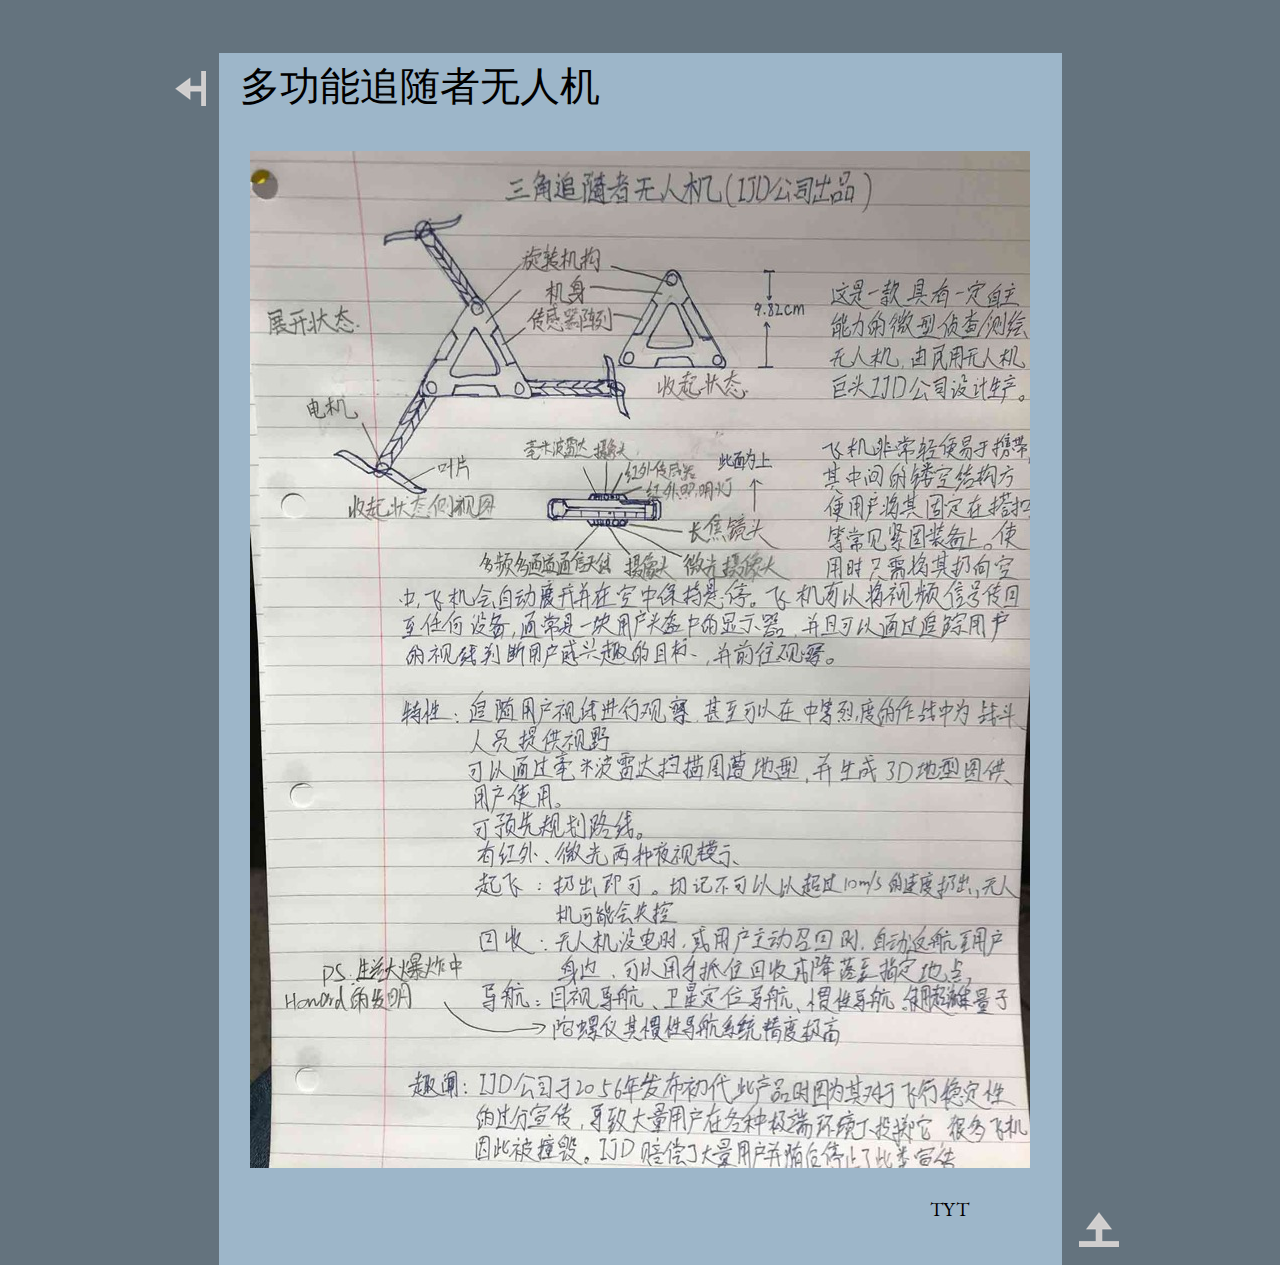
<file: drone.html>
<!DOCTYPE html>
<html>
<head>
<meta charset="UTF-8">
<meta name="referrer" content="origin">
<meta name="viewport" content="width=960">
<link rel="stylesheet" type="text/css" href="https://fonts.googleapis.com/css?family=EB+Garamond&amp;subset=all">
<title>drone</title>
<link rel="stylesheet" type="text/css" href="css/site.20200208001521.css">
<!--[if lte IE 7]>
<link rel="stylesheet" type="text/css" href="css/site.20200208001521-lteIE7.css">
<![endif]-->
<!--[if lte IE 8]>
<link rel="stylesheet" type="text/css" href="css/site.20200208001521-lteIE8.css">
<![endif]-->
<!--[if gte IE 9]>
<link rel="stylesheet" type="text/css" href="css/site.20200208001521-gteIE9.css">
<![endif]-->
</head>
<body id="body-2">
<div class="pos-64 vis-2 section-2">
<div class="vis pos-34 size-67 cont-2">
<div class="vis pos-35 size-30 cont-23">
<a class="anchor" href="index.html#gear"><picture class="img-16"><source srcset="images/picture3-31.png 1x, images/picture3-62.png 2x"><img src="images/picture3-31.png" alt="" class="js-48 img-15"></picture></a>
</div>
<div class="vis pos-43 size-68 colwrapper">
<div class="vis-3 pos-44 size-69 cont-38">
<p class="para"><span class="font-6">&#x591a;&#x529f;&#x80fd;</span><span class="font-6">&#x8ffd;&#x968f;&#x8005;&#x65e0;&#x4eba;&#x673a;</span></p>
</div>
<div class="vis pos-65 size-70 cont-37">
<div class="vis pos-73 size-71 cont-36">
<picture class="img-24">
<source srcset="images/drone-780.jpg 1x, images/drone-1560.jpg 2x">
<img src="images/drone-780.jpg" alt="" class="js-49 img-23">
</picture>
</div>
<div class="vis-3 pos-74 size-35 cont-8">
<p class="para"><span class="font-9">TYT 2020.2.6</span></p>
</div>
</div>
</div>
<div class="vis pos-75 size-30 cont-39">
<a class="anchor" href="#"><picture class="img-18"><source srcset="images/picture2-40.png 1x, images/picture2-80.png 2x"><img src="images/picture2-40.png" alt="" class="js-50 img-17"></picture></a>
</div>
</div>
</div>
<script type="text/javascript" src="js/jquery.js"></script>
<script type="text/javascript" src="js/drone.20200208001521.js"></script>
<script type="text/javascript">
var ver=RegExp(/Mozilla\/5\.0 \(Linux; .; Android ([\d.]+)/).exec(navigator.userAgent);if(ver&&parseFloat(ver[1])<5){document.getElementsByTagName('body')[0].className+=' whitespacefix';}
</script>
</body>
</html>
</file>
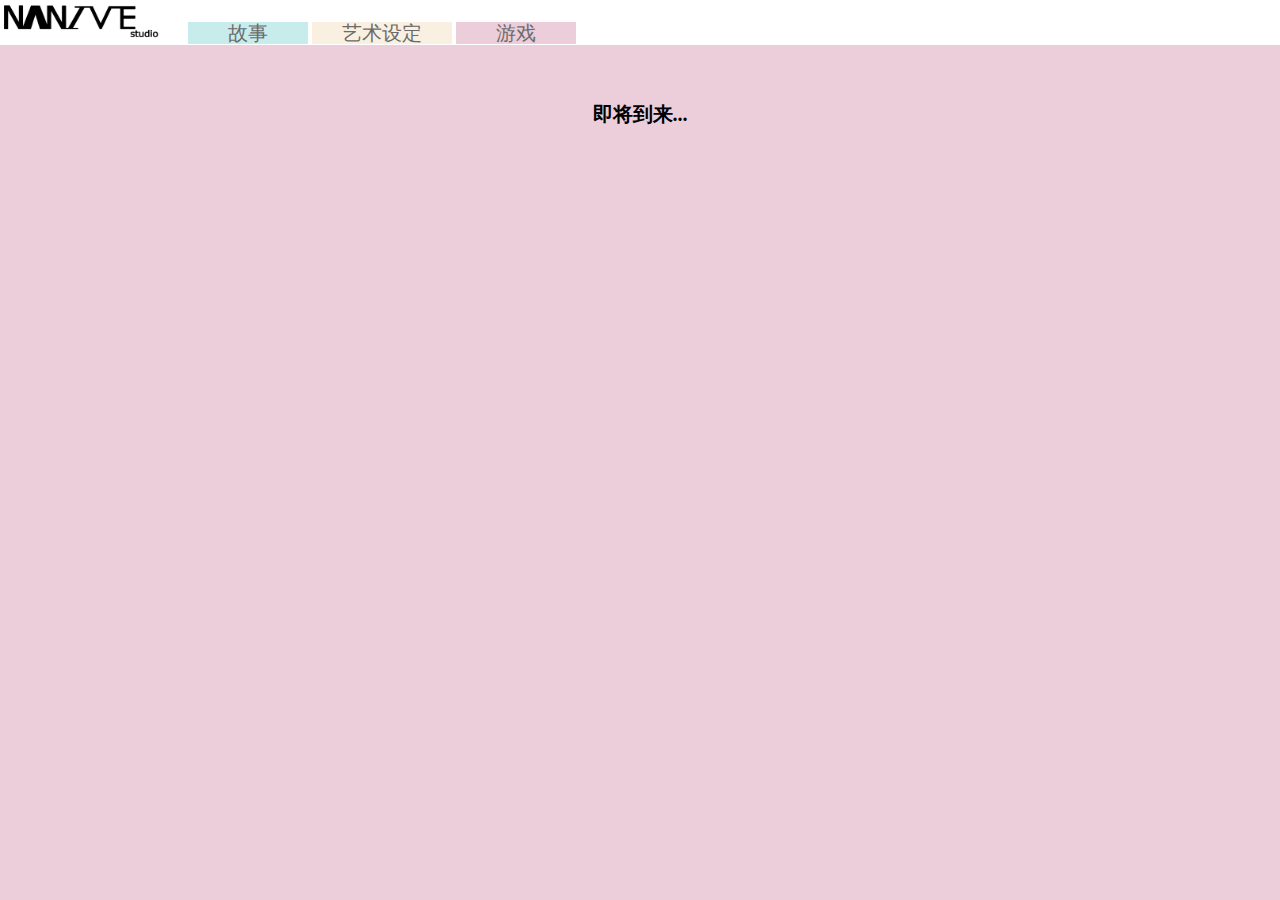
<file: game.html>
<!doctype html>
<html>
<link rel="stylesheet", href="game.css">
<head>
    <meta charset="utf-8">
    <title>Nanive Lab</title>
</head>
<body>
    <section id="head">
        <a href="index.html"><img id="name" src="nanive_en.png" height=40px, width=160px></a>
        <a>&ensp;&ensp;</a>
        <a id="story" href="story.html">&ensp;&ensp;&ensp;&ensp;故事&ensp;&ensp;&ensp;&ensp;</a>
        <a id="art" href="art.html">&ensp;&ensp;&ensp;艺术设定&ensp;&ensp;&ensp;</a>
        <a id="game" href="game.html">&ensp;&ensp;&ensp;&ensp;游戏&ensp;&ensp;&ensp;&ensp;</a>
    </section>
    <section id="content">
        <br><br>
        <h4>即将到来...</h4>
    </section>
</body>
</html>
</file>
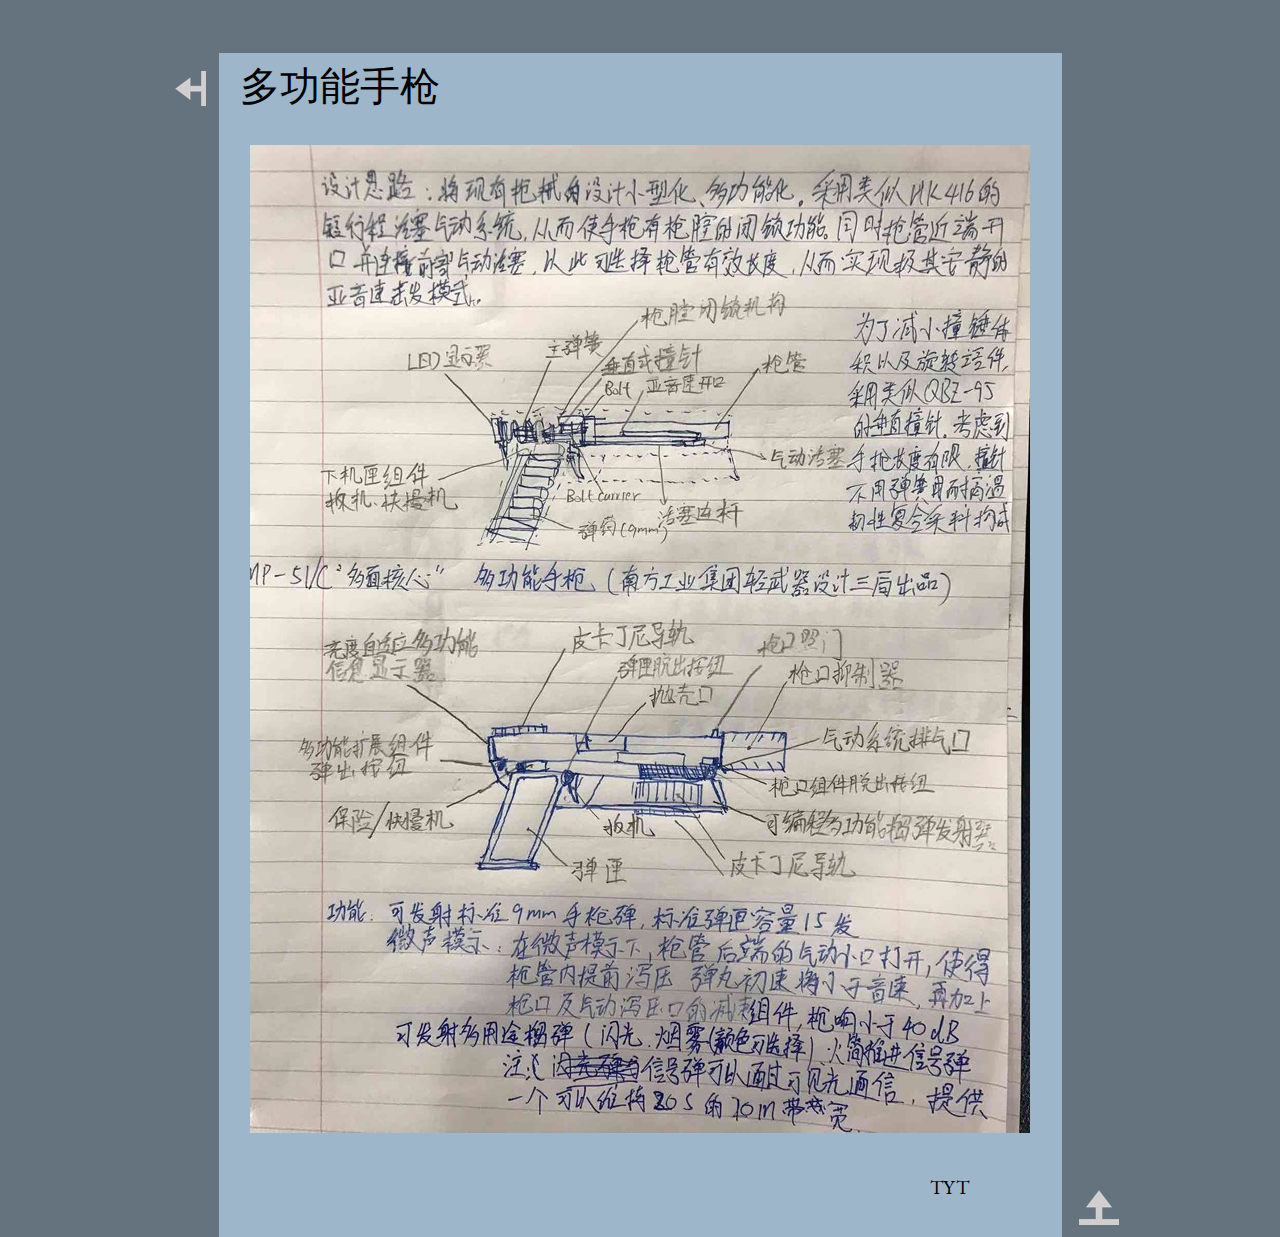
<file: pistol.html>
<!DOCTYPE html>
<html>
<head>
<meta charset="UTF-8">
<meta name="referrer" content="origin">
<meta name="viewport" content="width=960">
<link rel="stylesheet" type="text/css" href="https://fonts.googleapis.com/css?family=EB+Garamond&amp;subset=all">
<title>pistol</title>
<link rel="stylesheet" type="text/css" href="css/site.20200208001521.css">
<!--[if lte IE 7]>
<link rel="stylesheet" type="text/css" href="css/site.20200208001521-lteIE7.css">
<![endif]-->
<!--[if lte IE 8]>
<link rel="stylesheet" type="text/css" href="css/site.20200208001521-lteIE8.css">
<![endif]-->
<!--[if gte IE 9]>
<link rel="stylesheet" type="text/css" href="css/site.20200208001521-gteIE9.css">
<![endif]-->
</head>
<body id="body-2">
<div class="pos-64 vis-2 section-2">
<div class="vis pos-34 size-57 cont-2">
<div class="vis pos-35 size-30 cont-23">
<a class="anchor" href="index.html#gear"><picture class="img-16"><source srcset="images/picture3-31.png 1x, images/picture3-62.png 2x"><img src="images/picture3-31.png" alt="" class="js-42 img-15"></picture></a>
</div>
<div class="vis pos-43 size-58 colwrapper">
<div class="vis-3 pos-44 size-59 cont-38">
<p class="para"><span class="font-6">&#x591a;&#x529f;&#x80fd;&#x624b;&#x67aa;</span></p>
</div>
<div class="vis pos-65 size-60 cont-37">
<div class="vis pos-66 size-61 cont-36">
<picture class="img-20">
<source srcset="images/pistol-780.jpg 1x, images/pistol-1560.jpg 2x">
<img src="images/pistol-780.jpg" alt="" class="js-43 img-19">
</picture>
</div>
<div class="vis-3 pos-67 size-35 cont-8">
<p class="para"><span class="font-9">TYT</span><span class="font-9"> 2020.2.4</span></p>
</div>
</div>
</div>
<div class="vis pos-68 size-30 cont-39">
<a class="anchor" href="#"><picture class="img-18"><source srcset="images/picture2-40.png 1x, images/picture2-80.png 2x"><img src="images/picture2-40.png" alt="" class="js-44 img-17"></picture></a>
</div>
</div>
</div>
<script type="text/javascript" src="js/jquery.js"></script>
<script type="text/javascript" src="js/pistol.20200208001521.js"></script>
<script type="text/javascript">
var ver=RegExp(/Mozilla\/5\.0 \(Linux; .; Android ([\d.]+)/).exec(navigator.userAgent);if(ver&&parseFloat(ver[1])<5){document.getElementsByTagName('body')[0].className+=' whitespacefix';}
</script>
</body>
</html>
</file>
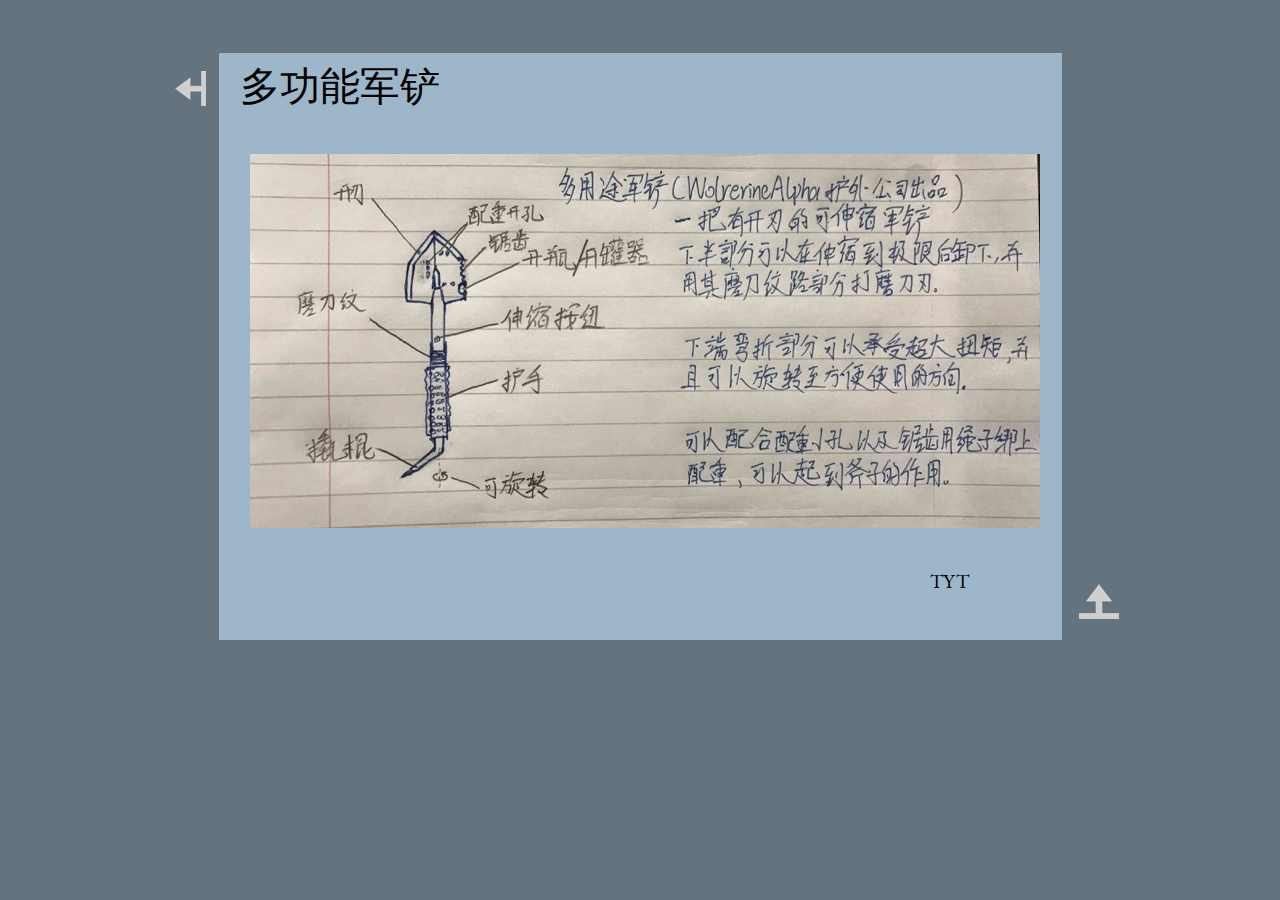
<file: shovel.html>
<!DOCTYPE html>
<html>
<head>
<meta charset="UTF-8">
<meta name="referrer" content="origin">
<meta name="viewport" content="width=960">
<link rel="stylesheet" type="text/css" href="https://fonts.googleapis.com/css?family=EB+Garamond&amp;subset=all">
<title>shovel</title>
<link rel="stylesheet" type="text/css" href="css/site.20200208001521.css">
<!--[if lte IE 7]>
<link rel="stylesheet" type="text/css" href="css/site.20200208001521-lteIE7.css">
<![endif]-->
<!--[if lte IE 8]>
<link rel="stylesheet" type="text/css" href="css/site.20200208001521-lteIE8.css">
<![endif]-->
<!--[if gte IE 9]>
<link rel="stylesheet" type="text/css" href="css/site.20200208001521-gteIE9.css">
<![endif]-->
</head>
<body id="body-2">
<div class="pos-64 vis-2 section-2">
<div class="vis pos-34 size-62 cont-2">
<div class="vis pos-35 size-30 cont-23">
<a class="anchor" href="index.html#gear"><picture class="img-16"><source srcset="images/picture3-31.png 1x, images/picture3-62.png 2x"><img src="images/picture3-31.png" alt="" class="js-45 img-15"></picture></a>
</div>
<div class="vis pos-43 size-63 colwrapper">
<div class="vis-3 pos-44 size-64 cont-38">
<p class="para"><span class="font-6">&#x591a;&#x529f;&#x80fd;&#x519b;</span><span class="font-6">&#x94f2;</span></p>
</div>
<div class="vis pos-69 size-65 cont-37">
<div class="vis pos-70 size-66 cont-36">
<picture class="img-22">
<source srcset="images/shovel-790.jpg 1x, images/shovel-1580.jpg 2x">
<img src="images/shovel-790.jpg" alt="" class="js-46 img-21">
</picture>
</div>
<div class="vis-3 pos-71 size-35 cont-8">
<p class="para"><span class="font-9">TYT 2020.2.5</span></p>
</div>
</div>
</div>
<div class="vis pos-72 size-30 cont-39">
<a class="anchor" href="#"><picture class="img-18"><source srcset="images/picture2-40.png 1x, images/picture2-80.png 2x"><img src="images/picture2-40.png" alt="" class="js-47 img-17"></picture></a>
</div>
</div>
</div>
<script type="text/javascript" src="js/jquery.js"></script>
<script type="text/javascript" src="js/shovel.20200208001521.js"></script>
<script type="text/javascript">
var ver=RegExp(/Mozilla\/5\.0 \(Linux; .; Android ([\d.]+)/).exec(navigator.userAgent);if(ver&&parseFloat(ver[1])<5){document.getElementsByTagName('body')[0].className+=' whitespacefix';}
</script>
</body>
</html>
</file>
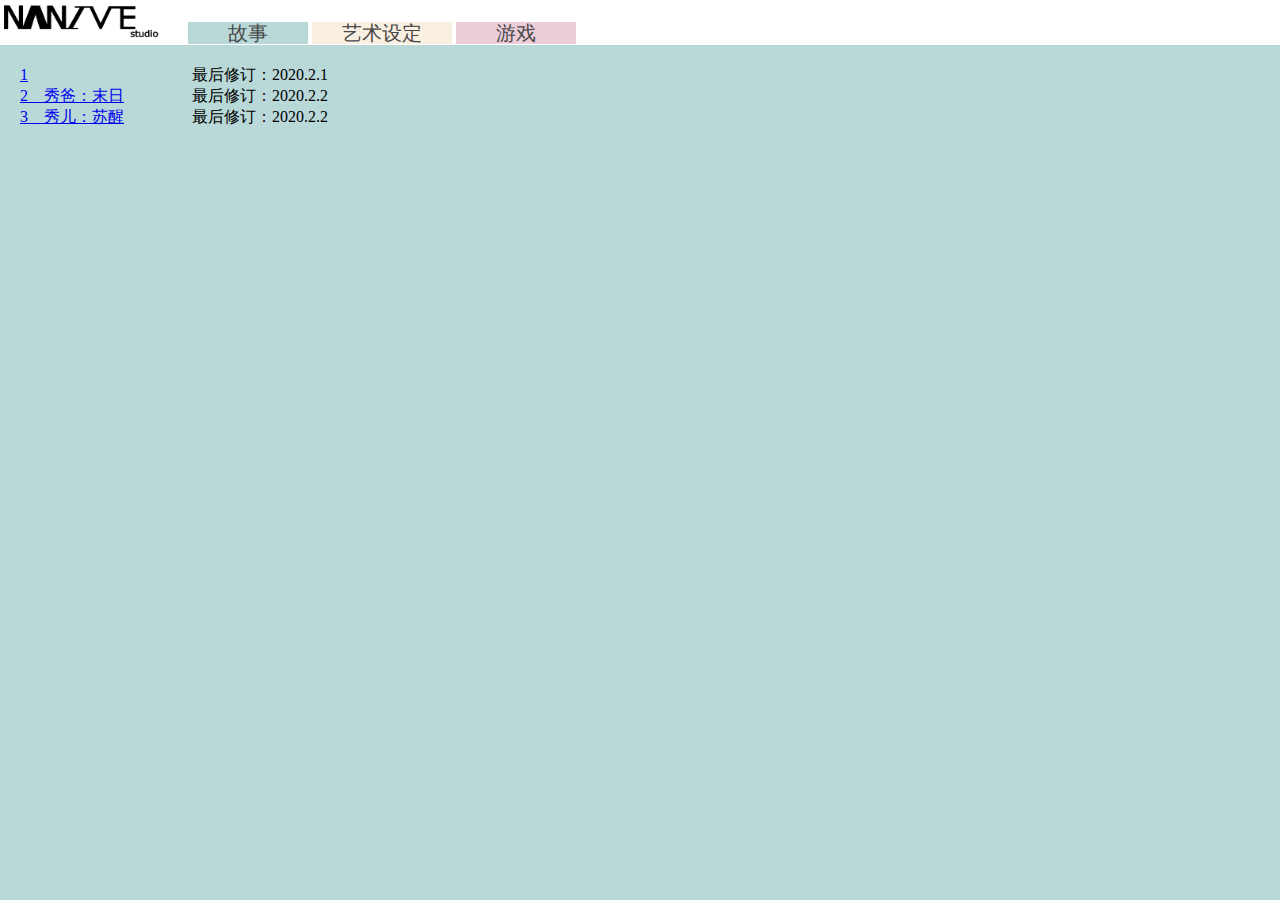
<file: story.html>
<!doctype html>
<html>
<link rel="stylesheet", href="story.css">
<head>
    <meta charset="utf-8">
    <title>南铱</title>
</head>
<body>
    <section id="head">
        <a href="index.html"><img id="name" src="nanive_en.png" height=40px, width=160px></a>
        <a>&ensp;&ensp;</a>
        <a id="story" href="story.html">&ensp;&ensp;&ensp;&ensp;故事&ensp;&ensp;&ensp;&ensp;</a>
        <a id="art" href="art.html">&ensp;&ensp;&ensp;艺术设定&ensp;&ensp;&ensp;</a>
        <a id="game" href="game.html">&ensp;&ensp;&ensp;&ensp;游戏&ensp;&ensp;&ensp;&ensp;</a>
    </section>
    <section id="content">
        <a href="chapter1.html">1</a>
        <a>&ensp;&ensp;&ensp;&ensp;&ensp;&ensp;&ensp;&ensp;&ensp;&ensp;&ensp;&ensp;&ensp;&ensp;&ensp;&ensp;&ensp;&ensp;&ensp;&ensp;最后修订：2020.2.1</a>
        <br>
        <a href="chapter2.html">2&ensp;&ensp;秀爸：末日</a>
        <a>&ensp;&ensp;&ensp;&ensp;&ensp;&ensp;&ensp;&ensp;最后修订：2020.2.2</a>
        <br>
        <a href="chapter3.html">3&ensp;&ensp;秀儿：苏醒</a>
        <a>&ensp;&ensp;&ensp;&ensp;&ensp;&ensp;&ensp;&ensp;最后修订：2020.2.2</a>
        <br>
        
    </section>
</body>
</html>
</file>
<file: css/site.20200208001521.css>
html{font-family:sans-serif;-ms-text-size-adjust:100%;-webkit-text-size-adjust:100%}body{margin:0}audio,video{display:inline-block;vertical-align:baseline}audio:not([controls]){display:none;height:0}[hidden],template{display:none}a{background:0 0}a:active,a:hover{outline:0}b,strong{font-weight:700}dfn{font-style:italic}h1{font-size:2em;margin:.67em 0}img{border:0}svg:not(:root){overflow:hidden}button,input,optgroup,select,textarea{color:inherit;font:inherit;margin:0}button{overflow:visible}button,select{text-transform:none}button,html input[type=button],input[type=submit]{-webkit-appearance:button;cursor:pointer;box-sizing:border-box}input[type=text]{-webkit-appearance:none;appearance: none;box-sizing:border-box}button[disabled],html input[disabled]{cursor:default}button::-moz-focus-inner,input::-moz-focus-inner{border:0;padding:0}input{line-height:normal}input[type=checkbox],input[type=radio]{box-sizing:border-box;padding:0}input[type=number]::-webkit-inner-spin-button,input[type=number]::-webkit-outer-spin-button{height:auto}input[type=search]{-webkit-appearance:textfield;-moz-box-sizing:content-box;-webkit-box-sizing:content-box;box-sizing:content-box}input[type=search]::-webkit-search-cancel-button,input[type=search]::-webkit-search-decoration{-webkit-appearance:none}textarea{overflow:auto;box-sizing:border-box;border-color:#ddd}optgroup{font-weight:700}table{border-collapse:collapse;border-spacing:0}td,th{padding:0}

body,div{font-size:0;}
p, span,h1,h2,h3,h4,h5,h6{margin:0;word-spacing:normal;word-wrap:break-word;-ms-word-wrap:break-word;pointer-events:auto;}
sup{font-size:inherit;vertical-align:baseline;position:relative;top:-0.4em;}
sub{font-size:inherit;vertical-align:baseline;position:relative;top:0.4em;}
ul{display:block;word-spacing:normal;word-wrap:break-word;list-style-type:none;margin:0;-moz-padding-start:0;-khtml-padding-start:0;-webkit-padding-start:0;-o-padding-start:0;-padding-start:0;-webkit-margin-before:0;-webkit-margin-after:0;}
li{display:block;}
li p{-webkit-touch-callout:none;-webkit-user-select:none;-khtml-user-select::none;-moz-user-select:none;-ms-user-select:none;-o-user-select:none;user-select:none;}
form{display:inline-block;}
a{text-decoration:inherit;color:inherit;-webkit-tap-highlight-color:rgba(0,0,0,0);}
textarea{resize:none;}
.shm-l{float:left;clear:left;}
.shm-r{float:right;clear:right;}
.whitespacefix{word-spacing:-1px;}
video:not(#video_background):not(.videoinline){width:100%;max-width:900px;}
video:-webkit-full-screen{max-width:100% !important;}
video:-moz-full-screen{max-width:100% !important;}
video:-ms-fullscreen{max-width:100% !important;}
video:fullscreen{max-width:100% !important;}
.player1.fullscreen1-active video{max-width:100% !important;}
html { -webkit-font-smoothing: antialiased; -moz-osx-font-smoothing: grayscale; }
.animated{-webkit-animation-fill-mode:both;animation-fill-mode:both}.animated.infinite{-webkit-animation-iteration-count:infinite;animation-iteration-count:infinite}
@-webkit-keyframes fadeInUp{from{opacity:0;-webkit-transform:translate3d(0,100%,0)}to{opacity:1;-webkit-transform:none}}@keyframes fadeInUp{from{opacity:0;transform:translate3d(0,100%,0)}to{opacity:1;transform:none}}.fadeInUp{-webkit-animation-name:fadeInUp;animation-name:fadeInUp}
@-webkit-keyframes fadeInLeft{from{opacity:0;-webkit-transform:translate3d(-100%,0,0)}to{opacity:1;-webkit-transform:none}}@keyframes fadeInLeft{from{opacity:0;transform:translate3d(-100%,0,0)}to{opacity:1;transform:none}}.fadeInLeft{-webkit-animation-name:fadeInLeft;animation-name:fadeInLeft}
@-webkit-keyframes fadeInRight{from{opacity:0;-webkit-transform:translate3d(100%,0,0)}to{opacity:1;-webkit-transform:none}}@keyframes fadeInRight{from{opacity:0;transform:translate3d(100%,0,0)}to{opacity:1;transform:none}}.fadeInRight{-webkit-animation-name:fadeInRight;animation-name:fadeInRight}
@-webkit-keyframes fadeIn{from{opacity:0}to{opacity:1}}@keyframes fadeIn{from{opacity:0}to{opacity:1}}.fadeIn{-webkit-animation-name:fadeIn;animation-name:fadeIn}
#body{background-color:rgb(0,0,0);}
.vis{display:inline-block;vertical-align:top;}
.pos{position:relative;margin-top:0;}
.size{width:100%;min-width:960px;min-height:639px;}
.cont{z-index:6;pointer-events:none;border:0;background-color:rgba(184,199,210,0.749473);}
.pos-2{position:relative;margin-top:95px;}
.vis-2{display:block;vertical-align:top;}
.section{min-width:960px;width:960px;margin-left:auto;margin-right:auto;}
.pos-3{position:relative;margin-left:221px;margin-top:0;}
.size-2{min-width:520px;width:520px;min-height:144px;}
.pos-4{position:relative;margin-left:0;margin-top:0;}
.size-3{min-width:518px;width:518px;min-height:144px;height:144px;}
.cont-3{z-index:7;pointer-events:auto;}
.img{position:absolute;left:0;width:518px;height:144px;top:0;border:0;}
.img-2{left:0;width:518px;height:144px;top:0;display:inline-block;}
.pos-5{position:relative;margin-left:428px;margin-top:-119px;}
.size-4{min-width:92px;width:92px;min-height:69px;height:69px;}
.cont-4{z-index:8;pointer-events:auto;}
.img-3{position:absolute;left:28px;width:36px;height:69px;top:0;border:0;}
.img-4{left:28px;width:36px;height:69px;top:0;display:inline-block;}
.vis-3{display:inline-block;vertical-align:top;overflow:hidden;}
.pos-6{position:relative;margin-left:228px;margin-top:68px;}
.size-5{min-width:535px;width:535px;min-height:47px;height:47px;}
.cont-5{z-index:17;pointer-events:auto;}
.para{padding-top:0;text-indent:0;padding-right:0;text-align:left;}
.font{font-family:"Arial Unicode MS", sans-serif;font-size:20px;font-weight:400;font-style:normal;text-decoration:none;text-transform:none;color:rgb(0,0,0);background-color:initial;line-height:38px;letter-spacing:normal;text-shadow:none;}
.pos-7{position:relative;margin-left:160px;margin-top:162px;}
.size-6{min-width:640px;width:640px;min-height:41px;}
.size-7{min-width:83px;width:83px;min-height:41px;height:41px;}
.cont-6{z-index:9;pointer-events:auto;}
.font-2{font-family:"Arial Unicode MS", sans-serif;font-size:20px;font-weight:400;font-style:normal;text-decoration:underline;text-transform:none;color:rgb(0,0,0);background-color:initial;line-height:38px;letter-spacing:normal;text-shadow:none;}
.pos-8{position:relative;margin-left:474px;margin-top:0;}
.cont-7{z-index:26;pointer-events:auto;}
.pos-9{position:relative;margin-top:-639px;}
.section-2{pointer-events:none;min-width:960px;width:960px;margin-left:auto;margin-right:auto;}
.size-8{min-width:960px;width:960px;min-height:639px;height:639px;}
.cont-8{z-index:5;pointer-events:auto;}
.img-5{position:absolute;left:0;width:960px;height:639px;top:0;border:0;}
.img-6{left:0;width:960px;height:639px;top:0;display:inline-block;}
.cont-9{z-index:10;pointer-events:none;border:0;background-color:rgba(94,115,129,0.742988);}
.pos-10{position:relative;margin-left:0;margin-top:1px;}
.size-9{min-width:1px;width:1px;min-height:1px;}
.pos-11{position:relative;margin-top:30px;}
.pos-12{position:relative;margin-left:80px;margin-top:0;}
.size-10{min-width:742px;width:742px;min-height:292px;}
.size-11{min-width:128px;width:128px;min-height:96px;height:96px;}
.cont-10{z-index:11;pointer-events:auto;}
.para-2{padding-top:0;text-indent:0;padding-right:0;text-align:center;}
.font-3{font-family:"Arial Unicode MS", sans-serif;font-size:50px;font-weight:400;font-style:normal;text-decoration:none;text-transform:none;color:rgb(255,255,255);background-color:initial;line-height:94px;letter-spacing:normal;text-shadow:none;}
.pos-13{position:relative;margin-left:33px;margin-top:89px;}
.size-12{min-width:549px;width:549px;min-height:203px;}
.colwrapper{line-height:0;}
.size-13{min-width:549px;width:549px;min-height:47px;height:47px;}
.cont-11{z-index:12;pointer-events:auto;}
.font-4{font-family:"Arial Unicode MS", sans-serif;font-size:20px;font-weight:400;font-style:normal;text-decoration:none;text-transform:none;color:rgb(255,255,255);background-color:initial;line-height:38px;letter-spacing:normal;text-shadow:none;}
.pos-14{position:relative;margin-left:0;margin-top:-16px;}
.size-14{min-width:549px;width:549px;min-height:172px;}
.cont-12{z-index:13;pointer-events:auto;}
.pos-15{position:relative;margin-left:0;margin-top:-17px;}
.size-15{min-width:549px;width:549px;min-height:142px;}
.cont-13{z-index:15;pointer-events:auto;}
.size-16{min-width:549px;width:549px;min-height:111px;}
.cont-14{z-index:16;pointer-events:auto;}
.pos-16{position:relative;margin-left:0;margin-top:-15px;}
.size-17{min-width:549px;width:549px;min-height:79px;}
.cont-15{z-index:18;pointer-events:auto;}
.cont-16{z-index:21;pointer-events:auto;}
.pos-17{position:relative;margin-left:9px;margin-top:134px;}
.size-18{min-width:22px;width:22px;min-height:113px;}
.size-19{min-width:22px;width:22px;min-height:20px;height:20px;}
.cont-17{z-index:33;pointer-events:auto;}
.anchor{display:block;}
.img-7{position:absolute;left:2px;width:18px;height:20px;top:0;border:0;}
.img-8{left:2px;width:18px;height:20px;top:0;display:inline-block;}
.pos-18{position:relative;margin-left:0;margin-top:10px;}
.cont-18{z-index:22;pointer-events:auto;}
.pos-19{position:relative;margin-left:0;margin-top:11px;}
.cont-19{z-index:23;pointer-events:auto;}
.pos-20{position:relative;margin-left:0;margin-top:12px;}
.cont-20{z-index:20;pointer-events:auto;}
.pos-21{position:relative;margin-left:720px;margin-top:-189px;}
.size-20{min-width:22px;width:22px;min-height:176px;}
.cont-21{z-index:14;pointer-events:auto;}
.pos-22{position:relative;margin-left:0;margin-top:136px;}
.cont-22{z-index:19;pointer-events:auto;}
.size-21{min-width:960px;width:960px;min-height:640px;height:640px;}
.cont-23{z-index:4;pointer-events:auto;}
.img-9{position:absolute;left:0;width:960px;height:640px;top:0;border:0;}
.img-10{left:0;width:960px;height:640px;top:0;display:inline-block;}
.pos-23{position:relative;margin-top:-1px;}
.size-22{width:100%;min-width:960px;min-height:628px;}
.cont-24{z-index:2;pointer-events:none;border:0;background-color:rgba(64,83,96,0.812402);}
.pos-24{position:relative;margin-left:0;margin-top:2px;}
.pos-25{position:relative;margin-top:25px;}
.pos-26{position:relative;margin-left:69px;margin-top:0;}
.size-23{min-width:742px;width:742px;min-height:136px;}
.cont-25{z-index:24;pointer-events:auto;}
.cont-26{z-index:25;pointer-events:auto;}
.pos-27{position:relative;margin-left:10px;margin-top:103px;}
.cont-27{z-index:27;pointer-events:auto;}
.pos-28{position:relative;margin-left:230px;margin-top:0;}
.size-24{min-width:580px;width:580px;min-height:47px;}
.cont-28{z-index:28;pointer-events:auto;}
.pos-29{position:relative;margin-left:9px;margin-top:14px;}
.cont-29{z-index:34;pointer-events:auto;}
.cont-30{z-index:29;pointer-events:auto;}
.cont-31{z-index:30;pointer-events:auto;}
.pos-30{position:relative;margin-top:-627px;}
.size-25{min-width:960px;width:960px;min-height:628px;height:628px;}
.cont-32{z-index:1;pointer-events:auto;}
.img-11{position:absolute;left:0;width:960px;height:628px;top:0;border:0;}
.img-12{left:0;width:960px;height:628px;top:0;display:inline-block;}
.size-26{width:100%;min-width:960px;min-height:539px;}
.cont-33{z-index:31;pointer-events:none;border:0;background-color:rgba(156,178,193,0.779355);}
.pos-31{position:relative;margin-top:46px;}
.size-27{min-width:710px;width:710px;min-height:136px;}
.cont-34{z-index:32;pointer-events:auto;}
.font-5{font-family:"Arial Unicode MS", sans-serif;font-size:50px;font-weight:400;font-style:normal;text-decoration:none;text-transform:none;color:rgb(0,0,0);background-color:initial;line-height:94px;letter-spacing:normal;text-shadow:none;}
.cont-35{z-index:35;pointer-events:auto;}
.pos-32{position:relative;margin-top:-538px;}
.size-28{min-width:960px;width:960px;min-height:538px;height:538px;}
.cont-36{z-index:3;pointer-events:auto;}
.img-13{position:absolute;left:2px;width:956px;height:538px;top:0;border:0;}
.img-14{left:2px;width:956px;height:538px;top:0;display:inline-block;}
#body-2{background-color:rgba(64,83,96,0.812402);}
.pos-33{position:relative;margin-top:38px;}
.pos-34{position:relative;margin-left:10px;margin-top:0;}
.size-29{min-width:950px;width:950px;min-height:2801px;}
.pos-35{position:relative;margin-left:0;margin-top:22px;}
.size-30{min-width:41px;width:41px;min-height:35px;height:35px;}
.img-15{position:absolute;left:5px;width:31px;height:35px;top:0;border:0;}
.img-16{left:5px;width:31px;height:35px;top:0;display:inline-block;}
.pos-36{position:relative;margin-left:9px;margin-top:0;}
.size-31{min-width:843px;width:843px;min-height:2801px;}
.cont-37{z-index:1;border:0;background-color:rgba(183,213,236,0.68752);}
.pos-37{position:relative;margin-left:20px;margin-top:0;}
.size-32{min-width:366px;width:366px;min-height:79px;height:79px;}
.cont-38{z-index:2;pointer-events:auto;}
.font-6{font-family:"Arial Unicode MS", sans-serif;font-size:40px;font-weight:400;font-style:normal;text-decoration:none;text-transform:none;color:rgb(0,0,0);background-color:initial;line-height:75px;letter-spacing:normal;text-shadow:none;}
.pos-38{position:relative;margin-left:20px;margin-top:19px;}
.size-33{min-width:800px;width:800px;min-height:2686px;}
.size-34{min-width:800px;width:800px;min-height:2668px;height:2668px;}
.para-3{padding-top:0;text-indent:24px;padding-right:0;text-align:justify;}
.font-7{font-family:"Helvetica Neue", Helvetica, Arial, sans-serif;font-size:20px;font-weight:400;font-style:normal;text-decoration:none;text-transform:none;color:rgb(0,0,0);background-color:initial;line-height:28px;letter-spacing:normal;text-shadow:none;}
.font-8{font-family:Times, serif;font-size:20px;font-weight:400;font-style:normal;text-decoration:none;text-transform:none;color:rgb(0,0,0);background-color:initial;line-height:28px;letter-spacing:normal;text-shadow:none;}
.pos-39{position:relative;margin-left:690px;margin-top:-23px;}
.size-35{min-width:110px;width:110px;min-height:41px;height:41px;}
.font-9{font-family:"EB Garamond";font-size:20px;font-weight:400;font-style:normal;text-decoration:none;text-transform:none;color:rgb(0,0,0);background-color:initial;line-height:36px;letter-spacing:normal;text-shadow:none;}
.pos-40{position:relative;margin-left:16px;margin-top:2753px;}
.cont-39{z-index:6;pointer-events:auto;}
.img-17{position:absolute;left:0;width:40px;height:35px;top:0;border:0;}
.img-18{left:0;width:40px;height:35px;top:0;display:inline-block;}
.pos-41{position:relative;margin-top:37px;}
.size-36{min-width:950px;width:950px;min-height:1555px;}
.pos-42{position:relative;margin-left:0;margin-top:23px;}
.pos-43{position:relative;margin-left:8px;margin-top:0;}
.size-37{min-width:843px;width:843px;min-height:1555px;}
.pos-44{position:relative;margin-left:21px;margin-top:0;}
.size-38{min-width:366px;width:366px;min-height:78px;height:78px;}
.pos-45{position:relative;margin-left:21px;margin-top:20px;}
.size-39{min-width:800px;width:800px;min-height:1372px;height:1372px;}
.pos-46{position:relative;margin-left:702px;margin-top:18px;}
.size-40{min-width:119px;width:119px;min-height:41px;height:41px;}
.pos-47{position:relative;margin-left:17px;margin-top:1508px;}
.pos-48{position:relative;margin-top:35px;}
.size-41{min-width:950px;width:950px;min-height:4858px;}
.pos-49{position:relative;margin-left:0;margin-top:25px;}
.size-42{min-width:843px;width:843px;min-height:4858px;}
.pos-50{position:relative;margin-left:21px;margin-top:2px;}
.size-43{min-width:367px;width:367px;min-height:79px;height:79px;}
.pos-51{position:relative;margin-left:21px;margin-top:19px;}
.size-44{min-width:800px;width:800px;min-height:4758px;}
.size-45{min-width:800px;width:800px;min-height:4758px;height:4758px;}
.para-4{padding-top:0;text-indent:24px;padding-right:0;text-align:left;}
.font-10{font-family:"Arial Unicode MS", sans-serif;font-size:20px;font-weight:400;font-style:normal;text-decoration:none;text-transform:none;color:rgb(128,128,128);background-color:initial;line-height:38px;letter-spacing:normal;text-shadow:none;}
.font-11{font-family:"Helvetica Neue", Helvetica, Arial, sans-serif;font-size:20px;font-weight:400;font-style:normal;text-decoration:none;text-transform:none;color:rgb(128,128,128);background-color:initial;line-height:28px;letter-spacing:normal;text-shadow:none;}
.pos-52{position:relative;margin-left:690px;margin-top:-58px;}
.pos-53{position:relative;margin-left:17px;margin-top:4812px;}
.pos-54{position:relative;margin-top:40px;}
.size-46{min-width:950px;width:950px;min-height:4889px;}
.pos-55{position:relative;margin-left:0;margin-top:20px;}
.size-47{min-width:843px;width:843px;min-height:4889px;}
.size-48{min-width:382px;width:382px;min-height:79px;height:79px;}
.size-49{min-width:800px;width:800px;min-height:4773px;}
.size-50{min-width:800px;width:800px;min-height:4756px;height:4756px;}
.para-5{padding-top:0;text-indent:21px;padding-right:0;text-align:left;}
.pos-56{position:relative;margin-left:683px;margin-top:-24px;}
.size-51{min-width:117px;width:117px;min-height:41px;height:41px;}
.pos-57{position:relative;margin-left:17px;margin-top:4838px;}
.size-52{min-width:950px;width:950px;min-height:4764px;}
.pos-58{position:relative;margin-left:0;margin-top:30px;}
.size-53{min-width:843px;width:843px;min-height:4764px;}
.pos-59{position:relative;margin-left:21px;margin-top:6px;}
.size-54{min-width:355px;width:355px;min-height:80px;height:80px;}
.pos-60{position:relative;margin-left:21px;margin-top:18px;}
.size-55{min-width:800px;width:800px;min-height:4587px;}
.size-56{min-width:800px;width:800px;min-height:4587px;height:4587px;}
.pos-61{position:relative;margin-left:690px;margin-top:-2850px;}
.pos-62{position:relative;margin-left:711px;margin-top:16px;}
.pos-63{position:relative;margin-left:17px;margin-top:4715px;}
.pos-64{position:relative;margin-top:49px;}
.size-57{min-width:950px;width:950px;min-height:1188px;}
.size-58{min-width:843px;width:843px;min-height:1188px;}
.size-59{min-width:217px;width:217px;min-height:78px;height:78px;}
.pos-65{position:relative;margin-left:0;margin-top:-74px;}
.size-60{min-width:843px;width:843px;min-height:1184px;}
.pos-66{position:relative;margin-left:31px;margin-top:92px;}
.size-61{min-width:780px;width:780px;min-height:988px;height:988px;}
.img-19{position:absolute;left:0;width:780px;height:988px;top:0;border:0;}
.img-20{left:0;width:780px;height:988px;top:0;display:inline-block;}
.pos-67{position:relative;margin-left:711px;margin-top:36px;}
.pos-68{position:relative;margin-left:17px;margin-top:1141px;}
.size-62{min-width:950px;width:950px;min-height:591px;}
.size-63{min-width:843px;width:843px;min-height:591px;}
.size-64{min-width:217px;width:217px;min-height:80px;height:80px;}
.pos-69{position:relative;margin-left:0;margin-top:-76px;}
.size-65{min-width:843px;width:843px;min-height:587px;}
.pos-70{position:relative;margin-left:31px;margin-top:101px;}
.size-66{min-width:790px;width:790px;min-height:374px;height:374px;}
.img-21{position:absolute;left:0;width:790px;height:374px;top:0;border:0;}
.img-22{left:0;width:790px;height:374px;top:0;display:inline-block;}
.pos-71{position:relative;margin-left:711px;margin-top:35px;}
.pos-72{position:relative;margin-left:17px;margin-top:535px;}
.size-67{min-width:950px;width:950px;min-height:1216px;}
.size-68{min-width:843px;width:843px;min-height:1216px;}
.size-69{min-width:374px;width:374px;min-height:78px;height:78px;}
.size-70{min-width:843px;width:843px;min-height:1212px;}
.pos-73{position:relative;margin-left:31px;margin-top:98px;}
.size-71{min-width:780px;width:780px;min-height:1017px;height:1017px;}
.img-23{position:absolute;left:0;width:780px;height:1017px;top:0;border:0;}
.img-24{left:0;width:780px;height:1017px;top:0;display:inline-block;}
.pos-74{position:relative;margin-left:711px;margin-top:23px;}
.pos-75{position:relative;margin-left:17px;margin-top:1163px;}
</file>
<file: css/site.20200208001521-lteIE7.css>
.vis{*display:inline;zoom:1;}
.vis-2{*display:block;zoom:1;}
.vis-3{*display:inline;zoom:1;}
</file>
<file: css/site.20200208001521-lteIE8.css>
.cont{behavior:url(js/PIE.htc);-pie-background:rgba(184,199,210,0.749473);}
.cont-9{behavior:url(js/PIE.htc);-pie-background:rgba(94,115,129,0.742988);}
.cont-24{behavior:url(js/PIE.htc);-pie-background:rgba(64,83,96,0.812402);}
.cont-33{behavior:url(js/PIE.htc);-pie-background:rgba(156,178,193,0.779355);}
.cont-37{behavior:url(js/PIE.htc);-pie-background:rgba(183,213,236,0.68752);}
</file>
<file: css/site.20200208001521-gteIE9.css>
.cont{behavior:url(js/PIE.htc);-pie-background:rgba(184,199,210,0.749473);}
.cont-9{behavior:url(js/PIE.htc);-pie-background:rgba(94,115,129,0.742988);}
.cont-24{behavior:url(js/PIE.htc);-pie-background:rgba(64,83,96,0.812402);}
.cont-33{behavior:url(js/PIE.htc);-pie-background:rgba(156,178,193,0.779355);}
.cont-37{behavior:url(js/PIE.htc);-pie-background:rgba(183,213,236,0.68752);}
</file>
<file: art.css>
* {
    box-sizing: border-box;
    margin: 0;
    border: 0;
    padding: 0;
}
body {
    background-color: rgb(250, 240, 225);
}
#welcome {
    text-align: center;
    font-size: 68px;
    font-weight: 100;
    color: #beafb4;
}
#turan1 {
    float: left;
}
#turan2 {
    float: right;
}

#head {
    height: 45px;
    background-color: #ffffff;
    overflow: auto;
}

#name {
    margin-top: 0px;
}

#head a{
    font-size: 20px;
    color: rgb(73, 73, 73);
    text-decoration: none;
    
}

#story {
    background-color: rgb(185, 216, 216);
}

#art {
    background-color: rgb(250, 240, 225);
}

#game {
    background-color: rgb(236, 205, 218);
}

#content {
    text-align: center;
    margin: 20px;
}

#content h4{
    font-size: 25px;
}

#content p{
    margin: 10px;
    font-size: 20px;
}

#content div{
    font-size: 12px;
    text-align: right;
}
</file>
<file: game.css>
* {
    box-sizing: border-box;
    margin: 0;
    border: 0;
    padding: 0;
}
body {
    background-color: rgb(236, 205, 218);
}
#welcome {
    text-align: center;
    font-size: 68px;
    font-weight: 100;
    color: #beafb4;
}
#turan1 {
    float: left;
}
#turan2 {
    float: right;
}

#head {
    height: 45px;
    background-color: #ffffff;
    overflow: auto;
}

#name {
    margin-top: 0px;
}

#head a{
    font-size: 20px;
    color: rgb(107, 107, 107);
    text-decoration: none;
    
}

#story {
    background-color: rgb(200, 236, 236);
}

#art {
    background-color: rgb(250, 240, 225);
}

#game {
    background-color: rgb(236, 205, 218);
}

#content {
    text-align: center;
    margin: 20px;
}

#content h4{
    font-size: 20px;
}

#content p{
    margin: 10px;
    font-size: 20px;
}

#content div{
    font-size: 12px;
    text-align: right;
}
</file>
<file: story.css>
* {
    box-sizing: border-box;
    margin: 0;
    border: 0;
    padding: 0;
}
body {
    background-color: rgb(185, 216, 216);
}
#welcome {
    text-align: center;
    font-size: 68px;
    font-weight: 100;
    color: #beafb4;
}
#turan1 {
    float: left;
}
#turan2 {
    float: right;
}

#head {
    height: 45px;
    background-color: #ffffff;
    overflow: auto;
}

#name {
    margin-top: 0px;
}

#head a{
    font-size: 20px;
    color: rgb(73, 73, 73);
    text-decoration: none;
    
}

#story {
    background-color: rgb(185, 216, 216);
}

#art {
    background-color: rgb(250, 240, 225);
}

#game {
    background-color: rgb(236, 205, 218);
}

#content {
    margin: 20px;
}

#content h4{
    font-size: 20px;
}

#content p{
    margin: 10px;
    font-size: 20px;
}

#content div{
    font-size: 12px;
    text-align: right;
}
</file>
